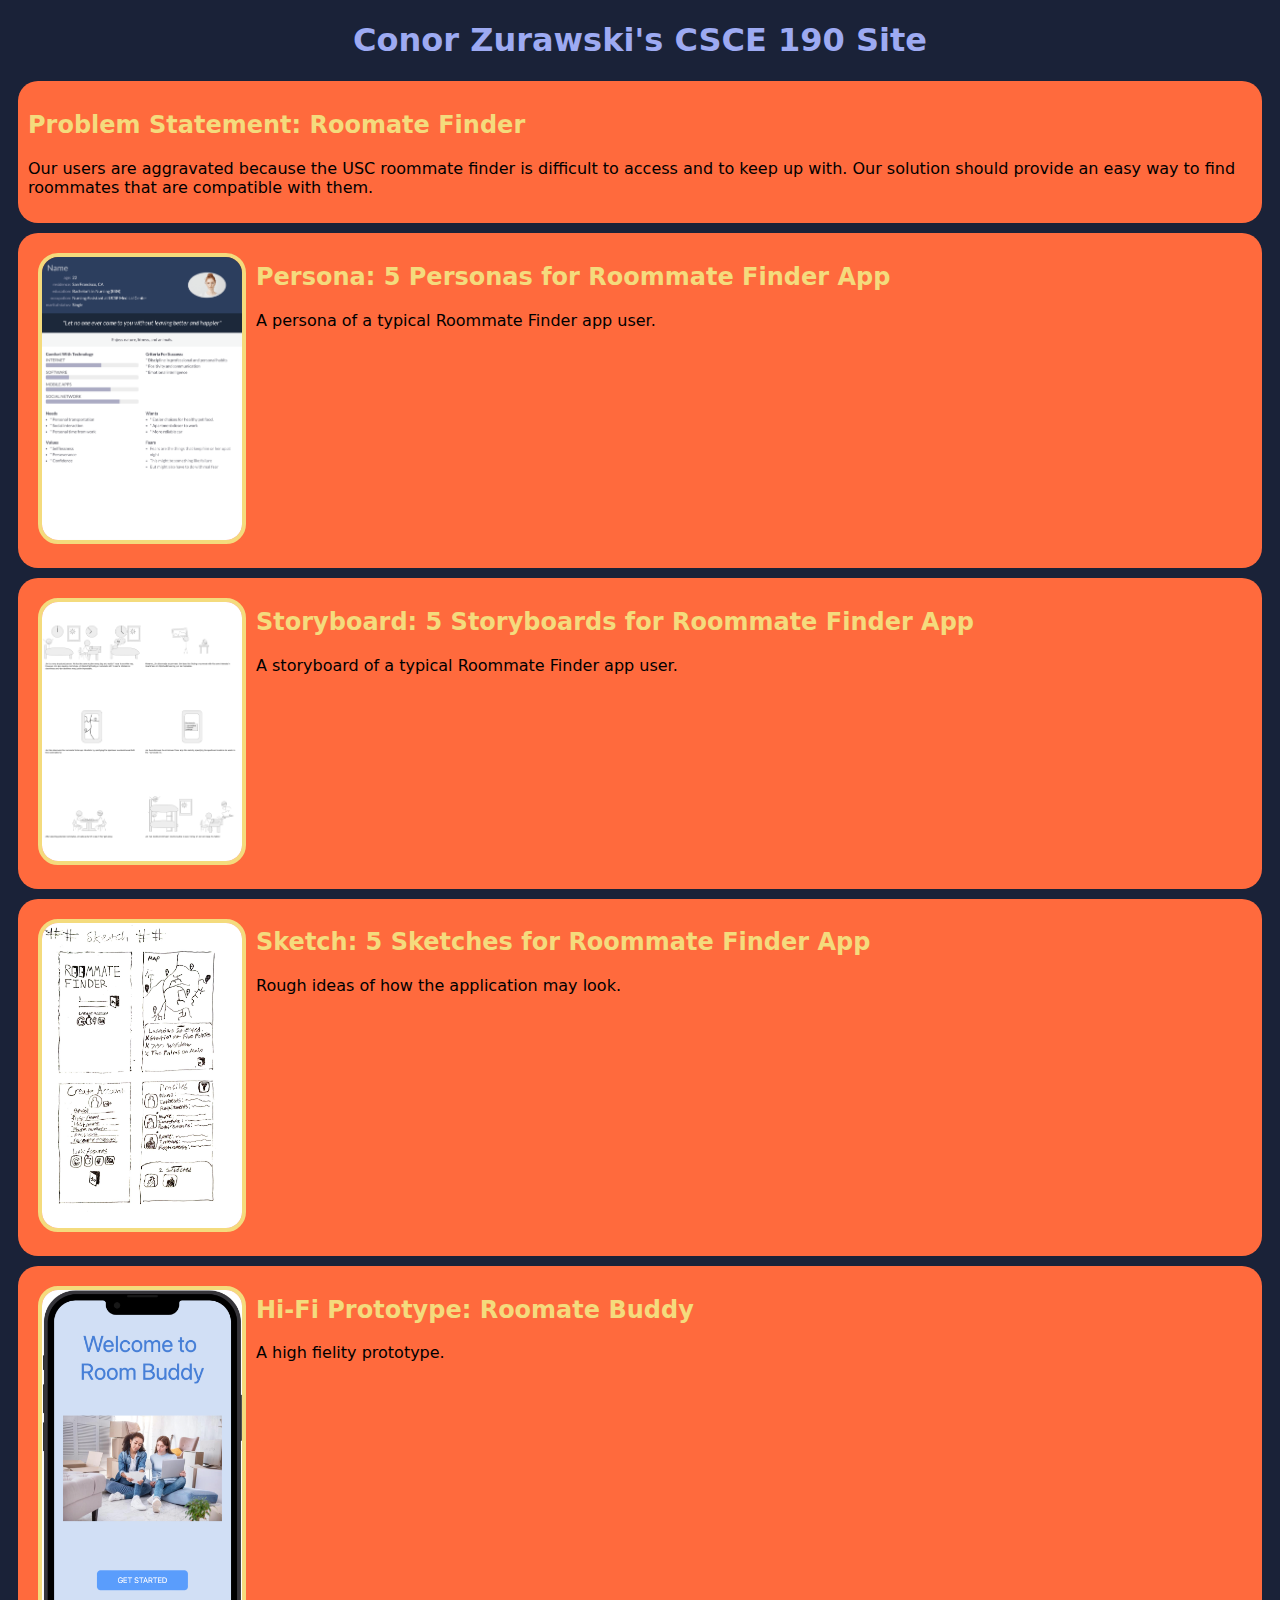
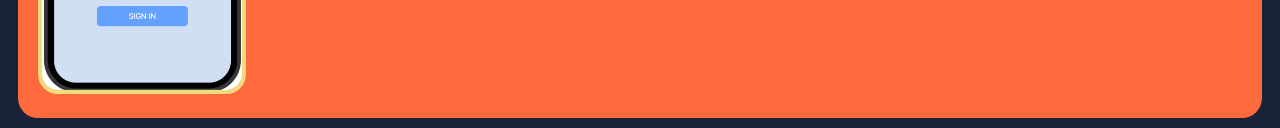
<file: index.html>
<!DOCTYPE html>
<html>
    <head>
        <link rel="stylesheet" href="styles.css">
        <title>CSCE 190: Conor Zurawski</title>
    </head>
    <body>
        <h1>Conor Zurawski's CSCE 190 Site</h1>

        <!-- Problem Statement-->
        <section class="assignment">
            <a href="images/problem-statement.png"></a>
            <section class="ass-details">
                <a href="files/problem-statement.pdf"><h2>Problem Statement: Roomate Finder</h2></a>
                <p>
                    Our users are aggravated because the USC roommate finder is difficult to access and to keep up with. Our solution should provide an easy way to find roommates that are compatible with them.
                </p>
            </section>
        </section>

        <!-- Persona Assignment-->
        <section class="assignment">
            <a href="files/personas.pdf"><img src="images/persona.png"></a>
            <section class="ass-details">
                <a href="files/personas.pdf"><h2>Persona: 5 Personas for Roommate Finder App</h2></a>
                <p>
                    A persona of a typical Roommate Finder app user.
                </p>
            </section>
        </section>

        <!-- Storyboard Assignment-->
        <section class="assignment">
            <a href="files/storyboards.pdf"><img src="images/storyboard.png"></a>
            <section class="ass-details">
                <a href="files/storyboards.pdf"><h2>Storyboard: 5 Storyboards for Roommate Finder App</h2></a>
                <p>
                    A storyboard of a typical Roommate Finder app user.
                </p>
            </section>
        </section>
        <!-- Sketch Assignment-->
        <section class="assignment">
            <a href="files/sketches.pdf"><img src="images/sketch.png"></a>
            <section class="ass-details">
                <a href="files/sketches.pdf"><h2>Sketch: 5 Sketches for Roommate Finder App</h2></a>
                <p>
                    Rough ideas of how the application may look.
                </p>
            </section>
        </section>
        <!-- Hi-Fi Prototype Assignment-->
        <section class="assignment">
            <a href="files/hi-fi-prototype/preview.html"><img src="images/hi-fi-prototype.png"></a>
            <section class="ass-details">
                <a href="files/hi-fi-prototype/preview.html"><h2>Hi-Fi Prototype: Roomate Buddy</h2></a>
                <p>
                    A high fielity prototype.
                </p>
            </section>
        </section>
    </body>
</html>
</file>
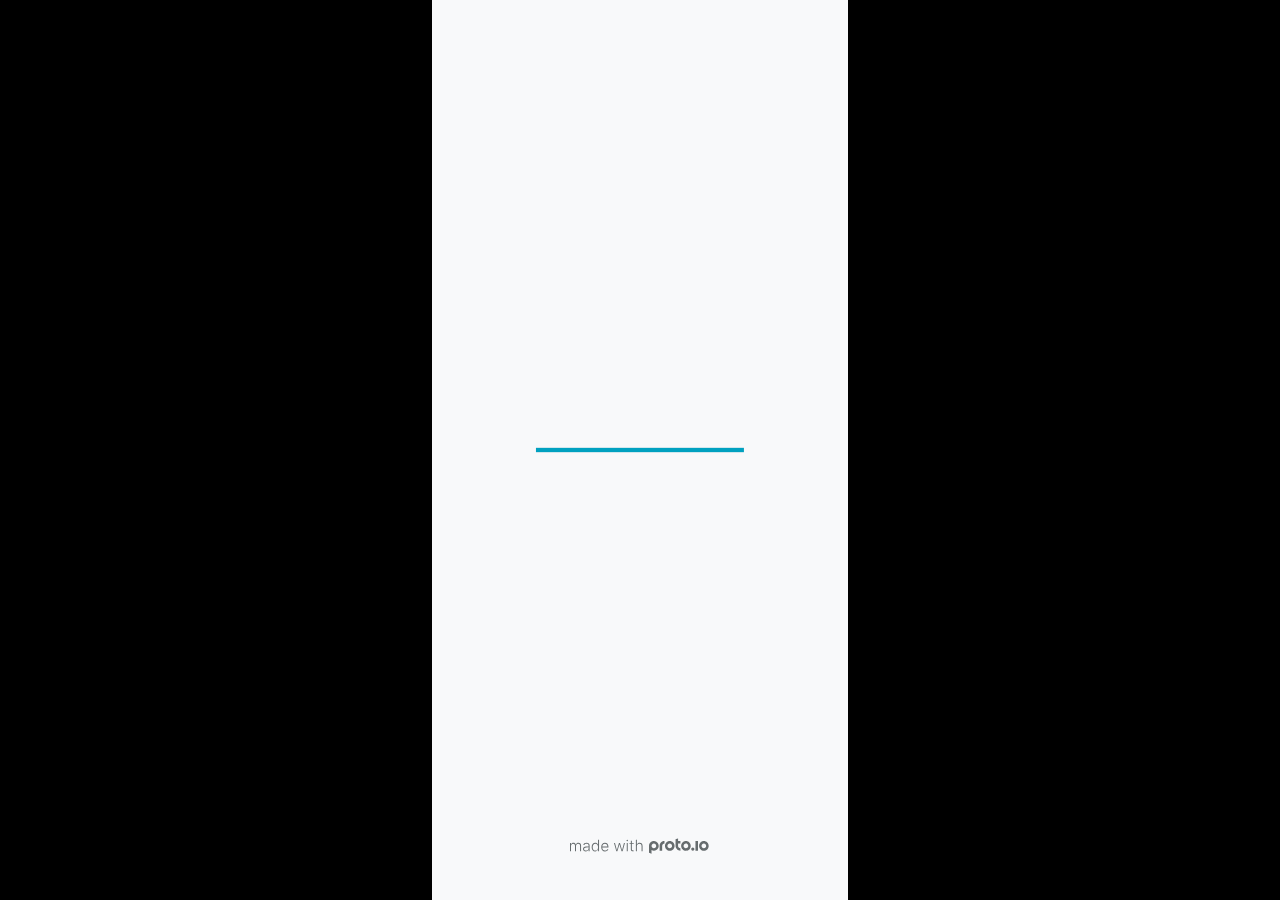
<file: files/hi-fi-prototype/index.html>
<!DOCTYPE HTML>
	<head>
		<meta charset="utf-8">

        
			<meta name="HandheldFriendly" content="True">
			<meta name="MobileOptimized" content="390"> 

			
			
			
			<meta name="viewport" content="minimum-scale=1, maximum-scale=1, initial-scale=1, user-scalable=no, shrink-to-fit=no" />

			
				<meta name="apple-mobile-web-app-capable" content="yes" />
				<meta name="apple-mobile-web-app-status-bar-style" content="black-translucent" />
			

			<meta name="format-detection" content="telephone=no">


			

            
            <link rel="icon" sizes="192x192" href="./src/assets/branding/android-icon-hires.png">
            <link rel="icon" sizes="128x128" href="./src/assets/branding/android-icon.png">

            
            <link href="./src/assets/branding/apple-touch-icon-retina180.png" sizes="180x180" rel="apple-touch-icon">

            
            <link href="./src/assets/branding/apple-touch-icon-retina.png" sizes="114x114" rel="apple-touch-icon">

            
            <link href="./src/assets/branding/apple-touch-icon.png" sizes="57x57" rel="apple-touch-icon">

            
            <link href="./src/assets/branding/startup.png" media="(device-width: 320px)" rel="apple-touch-startup-image">

            
            <link href="./src/assets/branding/startup-retina.png" media="(device-width: 320px) and (device-height: 480px) and (-webkit-device-pixel-ratio: 2)" rel="apple-touch-startup-image">

            
            <link href="./src/assets/branding/startup-568.png" media="(device-width: 320px) and (device-height: 568px) and (-webkit-device-pixel-ratio: 2)" rel="apple-touch-startup-image">

            
            <link href="./src/assets/branding/startup-retina-6.png" media="(device-width: 375px) and (device-height: 667px) and (orientation: portrait) and (-webkit-device-pixel-ratio: 2)" rel="apple-touch-startup-image">

            
            <link href="./src/assets/branding/startup-retina-6plus.png" media="(device-width: 414px) and (device-height: 736px) and (orientation: portrait) and (-webkit-device-pixel-ratio: 3)" rel="apple-touch-startup-image">

            
            <link href="./src/assets/branding/startup-retina-6plus-landscape.png" media="(device-width: 414px) and (device-height: 736px) and (orientation: landscape) and (-webkit-device-pixel-ratio: 3)" rel="apple-touch-startup-image">

            
            <link href="./src/assets/branding/startup-ipad.png" media="(device-width: 768px) and (orientation: portrait)" rel="apple-touch-startup-image">

            
            <link href="./src/assets/branding/startup-ipad-landscape.png" media="(device-width: 768px) and (orientation: landscape)" rel="apple-touch-startup-image">

            
            <link href="./src/assets/branding/startup-ipad-retina.png" media="(device-width: 768px) and (orientation: portrait) and (-webkit-device-pixel-ratio: 2)" rel="apple-touch-startup-image">

            
            <link href="./src/assets/branding/startup-ipad-landscape-retina.png" media="(device-width: 768px) and (orientation: landscape) and (-webkit-device-pixel-ratio: 2)" rel="apple-touch-startup-image">

            
            <link href="./src/assets/branding/startup-ipad-pro.png" media="(device-width: 1024px) and (orientation: portrait) and (-webkit-device-pixel-ratio: 2)" rel="apple-touch-startup-image">

            
            <link href="./src/assets/branding/startup-ipad-pro-landscape.png" media="(device-width: 1024px) and (orientation: landscape) and (-webkit-device-pixel-ratio: 2)" rel="apple-touch-startup-image">

			<meta http-equiv="cleartype" content="on"> 


			

		<title>Room Buddy - Proto.io player</title>

		
				<link type="text/css" rel="stylesheet" href="./src/stylesheets/preview-letterbox-min.css">
				<script type="text/javascript" src="./src/scripts/preview-letterbox-min.js"></script>
			

		<script type="text/javascript">
			var prx = window.prx || {};
			prx.letterboxmode = true;
			prx.orientation = 'portrait';
			prx.orientations = {};
			prx.orientations.portrait = 1;
			prx.orientations.landscape = 1;
			prx.project = {};
			prx.project.id = '52204dc6-3dee-4345-905d-ca985af0ea5b';
			prx.project.title = 'Room Buddy';
			prx.project.version = 0;
			prx.project.livepreview = 0;
			prx.project.account = "jasonspratt";
			prx.activePage = {};
			
				prx.user = false;
			
			prx.flashactions = 1;

			prx.device_library = 'ios9';
			prx.device = {
					name: prx.device
					,caption: "iPhone 13"
					,defaultOrientation: 'portrait'
					,portrait_applies: 1 //new
					,portrait: [390,844]
					,landscape_applies: 1 //new
					,landscape: [844,390]
					,allow_orientation_change: 1 && 1 //new

			}

			prx.url.crossmsg = 'https://jasonspratt.proto.io';
			prx.ver = '6.8.11.0';
			prx.exitFullScreenUrl = 'https://jasonspratt.proto.io/player/index.cfm?id=52204dc6-3dee-4345-905d-ca985af0ea5b';
			prx.openURL = '';
			prx.downloadURL = '';

			
		</script>

		

	</head>

	<body>

		
				<iframe id="pio-playerframe" src="./src/index.html" scrolling="NO" style="width: 390px; height: 844px;" webkitAllowFullScreen mozallowfullscreen allowFullScreen allowvr allow="autoplay"></iframe>
				
						<script type="text/javascript">
							// remove parameter from address bar immediately if no changes
							let url = new URL(window.location.href);
							url.searchParams.delete('hc');
							url.searchParams.delete('ap');
							window.history.replaceState({}, document.title, url.toString());
						</script>
					
	</body>

</html>
</file>
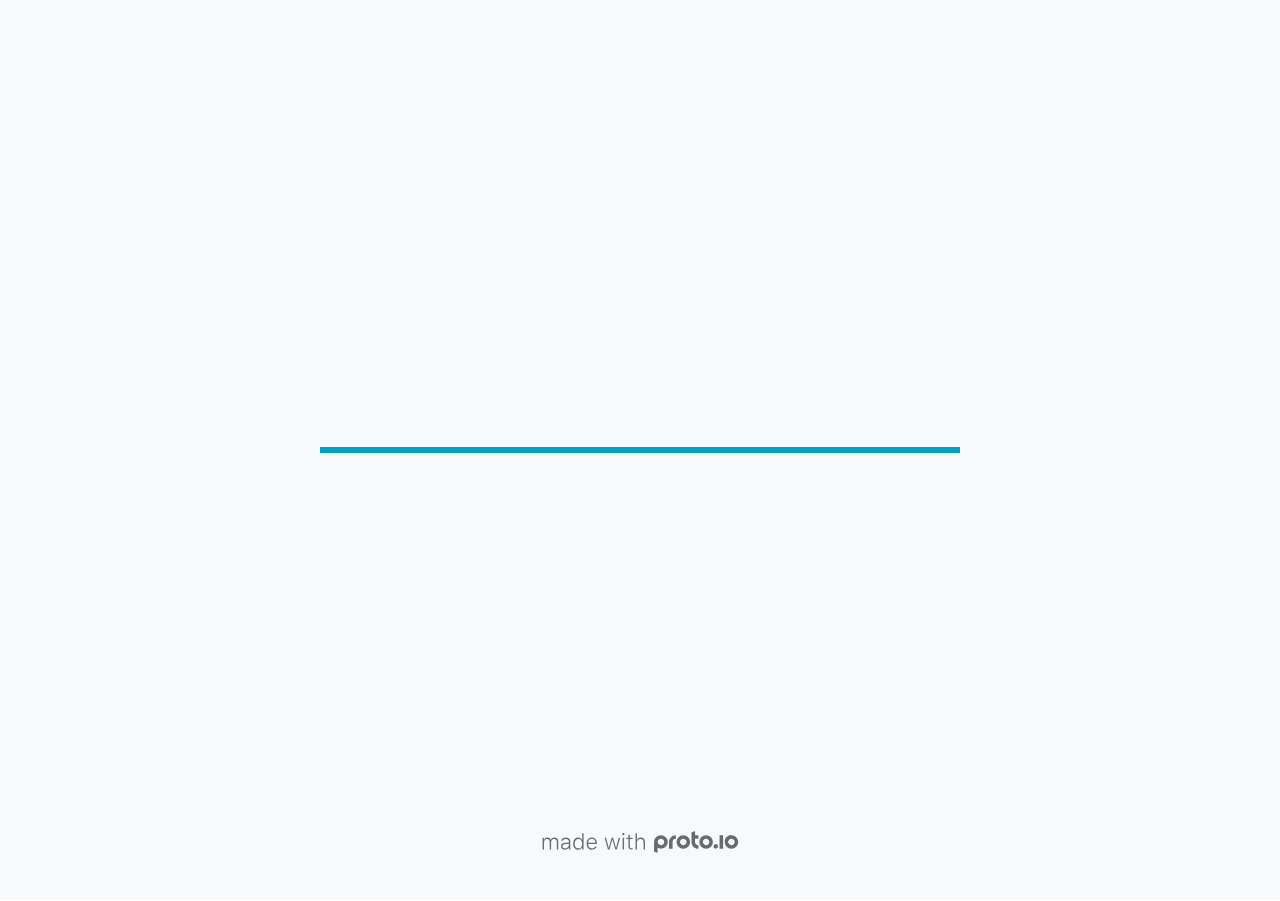
<file: files/hi-fi-prototype/src/index.html>
<!DOCTYPE HTML>
	<head>

		<meta charset="utf-8">

		<title>Room Buddy - Proto.io</title>

		
			<meta name="HandheldFriendly" content="True">
			<meta name="MobileOptimized" content="390"> 

			
			
			
			<meta name="viewport" content="minimum-scale=1.00, maximum-scale=1.00, initial-scale=1.00, user-scalable=no, shrink-to-fit=no" />

			
				<meta name="apple-mobile-web-app-capable" content="yes" />
				<meta name="apple-mobile-web-app-status-bar-style" content="black-translucent" />
			

			<meta name="format-detection" content="telephone=no">


			

            
            <link rel="icon" sizes="192x192" href="./src/assets/branding/android-icon-hires.png">
            <link rel="icon" sizes="128x128" href="./src/assets/branding/android-icon.png">

            
            <link href="./src/assets/branding/apple-touch-icon-retina180.png" sizes="180x180" rel="apple-touch-icon">

            
            <link href="./src/assets/branding/apple-touch-icon-retina.png" sizes="114x114" rel="apple-touch-icon">

            
            <link href="./src/assets/branding/apple-touch-icon.png" sizes="57x57" rel="apple-touch-icon">

            
            <link href="./src/assets/branding/startup.png" media="(device-width: 320px)" rel="apple-touch-startup-image">

            
            <link href="./src/assets/branding/startup-retina.png" media="(device-width: 320px) and (device-height: 480px) and (-webkit-device-pixel-ratio: 2)" rel="apple-touch-startup-image">

            
            <link href="./src/assets/branding/startup-568.png" media="(device-width: 320px) and (device-height: 568px) and (-webkit-device-pixel-ratio: 2)" rel="apple-touch-startup-image">

            
            <link href="./src/assets/branding/startup-retina-6.png" media="(device-width: 375px) and (device-height: 667px) and (orientation: portrait) and (-webkit-device-pixel-ratio: 2)" rel="apple-touch-startup-image">

            
            <link href="./src/assets/branding/startup-retina-6plus.png" media="(device-width: 414px) and (device-height: 736px) and (orientation: portrait) and (-webkit-device-pixel-ratio: 3)" rel="apple-touch-startup-image">

            
            <link href="./src/assets/branding/startup-retina-6plus-landscape.png" media="(device-width: 414px) and (device-height: 736px) and (orientation: landscape) and (-webkit-device-pixel-ratio: 3)" rel="apple-touch-startup-image">

            
            <link href="./src/assets/branding/startup-ipad.png" media="(device-width: 768px) and (orientation: portrait)" rel="apple-touch-startup-image">

            
            <link href="./src/assets/branding/startup-ipad-landscape.png" media="(device-width: 768px) and (orientation: landscape)" rel="apple-touch-startup-image">

            
            <link href="./src/assets/branding/startup-ipad-retina.png" media="(device-width: 768px) and (orientation: portrait) and (-webkit-device-pixel-ratio: 2)" rel="apple-touch-startup-image">

            
            <link href="./src/assets/branding/startup-ipad-landscape-retina.png" media="(device-width: 768px) and (orientation: landscape) and (-webkit-device-pixel-ratio: 2)" rel="apple-touch-startup-image">

            
            <link href="./src/assets/branding/startup-ipad-pro.png" media="(device-width: 1024px) and (orientation: portrait) and (-webkit-device-pixel-ratio: 2)" rel="apple-touch-startup-image">

            
            <link href="./src/assets/branding/startup-ipad-pro-landscape.png" media="(device-width: 1024px) and (orientation: landscape) and (-webkit-device-pixel-ratio: 2)" rel="apple-touch-startup-image">

			<meta http-equiv="cleartype" content="on"> 


			 
		    <script type="text/javascript" src="./scripts/plugins/jquery/jquery.js"></script>

			
				<link rel="stylesheet" href="./stylesheets/player-export.css" />
				<script type="text/javascript" src="./scripts/player-export.js"></script>
			

			
			<script type="text/javascript" src="./libraries/common/components.js"></script> 
			<link type="text/css" rel="Stylesheet" href="./libraries/common/components.1.00.css" /> 

			
					<script type="text/javascript" src="./libraries/ios9/components.js"></script> 
					<link type="text/css" rel="Stylesheet" href="./libraries/ios9/components.1.00.css" /> 
				
				<script type="text/javascript" src="./data/data.js"></script> 
			

		<style>
			body { width: 390px; height: 844px; }
			.landscape, .landscape .prx-page { min-height: 390px; }
			.portrait, .portrait .prx-page { min-height: 844px; }
		</style>

		<script type="text/javascript">

			prx.ver = '6.8.11.0';
			prx.url.account = 'https://jasonspratt.proto.io';
			prx.url.staticassets = 'https://gal.proto.io';
			prx.url.devices = 'https://dteyv52hbg2at.cloudfront.net/devices';
			prx.url.static = 'https://dteyv52hbg2at.cloudfront.net';
			prx.url.siteurl = 'proto.io';
			prx.url.crossmsg = 'https://jasonspratt.proto.io';

			prx.nodejsassetsserver = {};
			prx.nodejsassetsserver.host = ".proto.io";
			prx.nodejsassetsserver.subdomainprefix = "https://a3";
			prx.nodejsassetsserver.maxsubdomains = "20";

			prx.device_library = 'ios9';
			prx.devices[prx.device] = {
				name: prx.device
				,defaultOrientation: 'portrait'
				,portrait_applies: 1 //new
				,portrait: [390,844]
				,landscape_applies: 1 //new
				,landscape: [844,390]
				,allow_orientation_change: 1 //new
				,statusbar_skin: 'default' // new
				,statusbarheightportrait: 0
				,statusbarheightlandscape: 0
				,navigationbar_skin: 'default' //new
				,navigationbarheightportrait: 0
				,navigationbarheightlandscape: 0
				,normalportrait: [390,844]
				,normallandscape: [844,390]
				,device_s3bucket: 'd745dfc1-3990-4cd7-b321-932497072f14'
				,dpr: '1.00'
				,deviceType: "iphone13"
                ,showiPhoneXNotch: false
                ,hasCustomSkinNotch: false
				,appleWatchRoundedCorners: false
				,scrollType: "default"
				,initialscale: 1.00
				,targetdensitydpi: "device-dpi"
			}
			// save a copy of the device in the player state
			prx.currentPlayerStatus.projectDevice = prx.toolbox.clone(prx.devices[prx.device]);
			prx.currentPlayerStatus.targetDevice = {"ISANDROIDTABLET":0,"ISIPOD":0,"ISCHROME":0,"ISIOS":1,"ISMSIE":0,"ISMOZILLA":0,"isAndroid-Pad":0,"ISOPERA":0,"ISWEBKIT":0,"SOSVERSION":{"CBUILDVER":"","CMAJORVER":"","CMINORVER":"","CTEXT":"","IMINORVER":0,"IMAJORVER":0,"IBUILDVER":0},"ISIPAD":0,"ISMOBILE":1,"ISSAFARI":0,"ISIPHONE":1,"ISWINDOWS":0,"ISWINDOWSTOUCH":0,"ISDEVICE":1,"ISANDROID":0,"ISCUSTOM":0};
			prx.releaseChannel = 'stable';

			prx.projectsettings.id = '52204dc6-3dee-4345-905d-ca985af0ea5b';
			prx.projectsettings.s3b = 'jasonspratt-1384731-a5f329f4-e654-e1ce-6ab6ac3f0992b7a6';
			prx.projectsettings.account = 'jasonspratt';
			prx.projectsettings.statusbar = '0'; 
			prx.projectsettings.statusbarapplies = '0';
			prx.projectsettings.navigationbar = '0';
			prx.projectsettings.navigationbarapplies = '0';
			prx.projectsettings.initialpageid = -1;
			
			
			prx.projectsettings.flashactions = 1;
			prx.projectsettings.gatrackingcode = '';

			prx.export2html = '1' == true;
			prx.mobPlayer = 0;

			prx.user.country = 'US';

			prx.s3Links = []; 
			var sLinkedAssets = [];
			

			prx.csrf_token = 'B624C1DD570F5DDD48DEC98D5498DDEEF72CA895F5A8CC38096A7079A56A445B';

            

            
                            prx.assetsAccessToken = "eyJ0eXAiOiJKV1QiLCJhbGciOiJIUzI1NiJ9.eyJkIjp7InVpZCI6Ii0xIiwicHJvamVjdF9pZCI6IjUyMjA0ZGM2LTNkZWUtNDM0NS05MDVkLWNhOTg1YWYwZWE1YiJ9LCJ2IjowLCJleHAiOjE2Njg4MTQyNjUsImlhdCI6MTY2ODYzNDI2NX0.5tUMXmRPhhVcgTDTk46DA-Ar_-aG8StOatgfkVjWCR4";

			prx.iniPlayer.iniPreLoad();

		</script>
	</head>

	

			<body class="player device-cursor-touch mobile-device-true " " id="mbd" >

				
				<div id="window-wrapper">
					<div id="dragarea"></div>
					<div id="statusbar"></div>
					<div id="underlay" style=""></div>

					<div class="prx-page" data-role="page" id="p-1" data-id="1"></div>
					
								<div class="prx-page" data-role="page" id="p-2" data-id="2"></div>
							
								<div class="prx-page" data-role="page" id="p-3" data-id="3"></div>
							
								<div class="prx-page" data-role="page" id="p-4" data-id="4"></div>
							
								<div class="prx-page" data-role="page" id="p-5" data-id="5"></div>
							
								<div class="prx-page" data-role="page" id="p-6" data-id="6"></div>
							
								<div class="prx-page" data-role="page" id="p-7" data-id="7"></div>
							
					<div id="navigationbar"></div>
					<div id="overlay"></div>
					<div id="trash"></div>
					<div id="quick-audios"></div>
				</div>

				 
			<div id="loader-wrapper">
				
				<div class="progress">
					<div class="progress-bar"></div>
				</div>
				<div id="poweredby"></div>
			</div>
			


			</body>
		

</html>
</file>
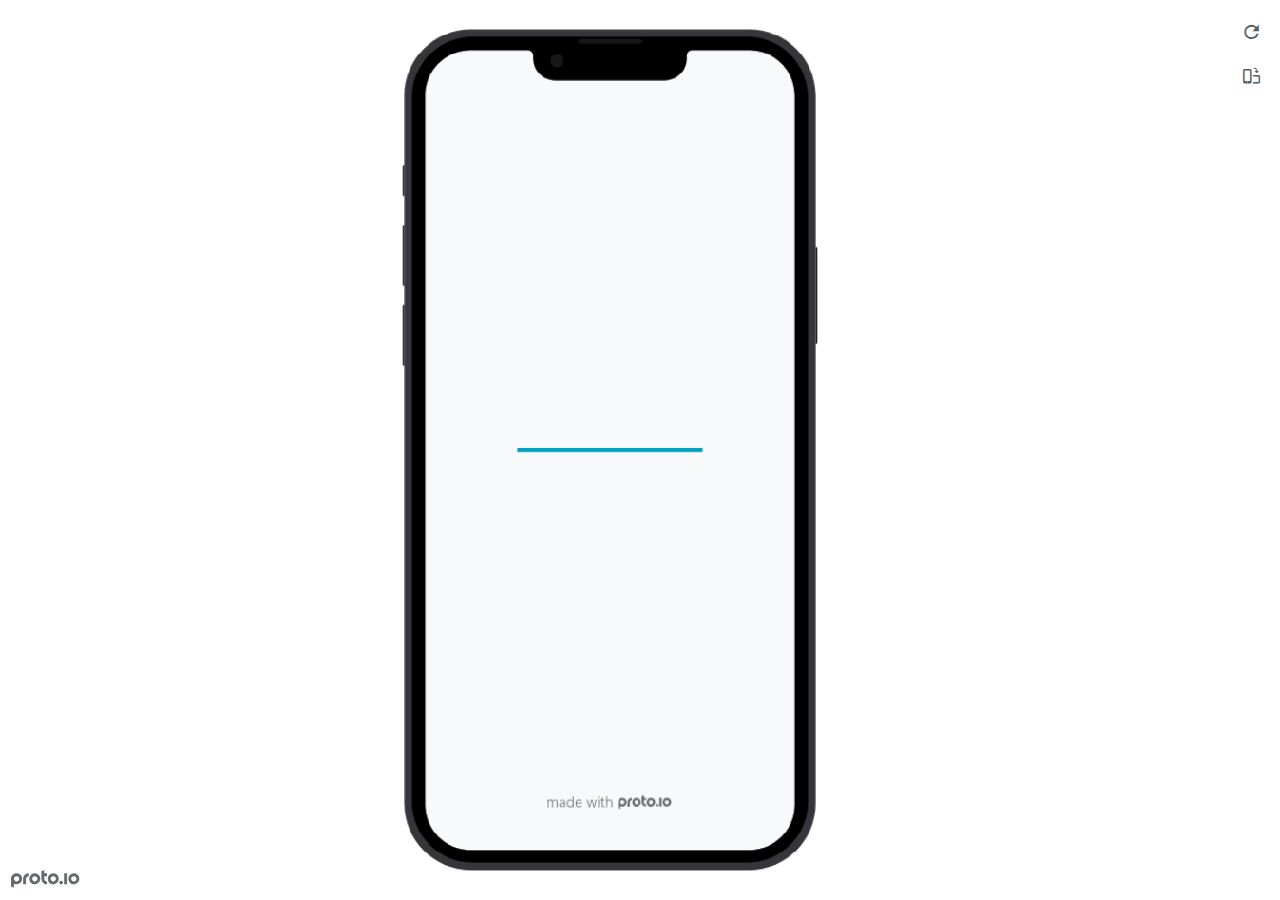
<file: files/hi-fi-prototype/preview.html>
<!DOCTYPE HTML>
    <head>
    <meta charset="utf-8">

    <title>Room Buddy - Proto.io player</title>

    
				<link type="text/css" rel="stylesheet" href="./src/stylesheets/preview-export-min.css">
				<script type="text/javascript" src="./src/scripts/preview-export-min.js"></script>
			

    <script type="text/javascript">
        var prx = window.prx || {};
        prx.orientation = 'portrait';
        prx.orientations = {};
        prx.orientations.portrait = 1;
        prx.orientations.landscape = 1;
        prx.project = {};
        prx.project.id = '52204dc6-3dee-4345-905d-ca985af0ea5b';
        prx.project.title = 'Room Buddy';
        prx.project.version = 0;
        prx.project.livepreview = 0;
        prx.project.account = "jasonspratt";
        prx.activePage = {};
        prx.usercountry = "us";
        
            prx.user = false;
        
        prx.skin = 'apple-phone-iphone13_13pro-1';
        prx.ver = '6.8.11.0';
        //prx.flashactions = 1;
		prx.flashactions = 1; //we are not using the DB value anymore

        prx.nodejsassetsserver = {};
        prx.nodejsassetsserver.host = ".proto.io";
        prx.nodejsassetsserver.subdomainprefix = "https://a3";
        prx.nodejsassetsserver.maxsubdomains = "20";
        prx.account = "jasonspratt";
        prx.browserShowScreenshots = 'true';
        prx.url.crossmsg = 'https://jasonspratt.proto.io';
        prx.playerUrl = 'https://jasonspratt.proto.io/player/';
        prx.fullScreenUrl = 'https://jasonspratt.proto.io/player/fullscreen/index.cfm?id=52204dc6-3dee-4345-905d-ca985af0ea5b';
        prx.spaces = false;
        prx.csrf_token = '518957C880F35D6E99E837D37565CDFBADA89FAE799BF9E2121810782E7D47EB';

        prx.bShowPlayerBetaPrompt = false;

        

    </script>

    

</head>


<body style="background-color:#FFFFFF">

    

    <div class="page-sidebar">
        
        <div class="sidebar-action-buttons">

            
                <span class="header-action-button player-icon-reload embed-icon-reload" id="refresh-preview">
                    <span class="tooltip">Refresh preview</span>
                </span>
                
                    <span  class="header-action-button player-icon-rotate embed-icon-rotate" id="change-orientation">
                        <span class="tooltip">Change orientation</span>
                    </span>
                

            <div class="header-action-button player-icon-enter-fullscreen-mode-icon" id="go-fullscreen">
                <span class="tooltip">Go full screen</span>
            </div>
        </div>

    </div>

    <div id="maincontent" class="portrait">

        <div id="shortcut-pressed-outer">
            <div id="shortcut-pressed"></div>
        </div>
        

			<div class="frame_generic">
				
				<div class="body_generic skin_apple-phone-iphone13_13pro-1 skin-wrapper skin-os-apple skin-device-phone skin-model-iphone13_13pro skin-size-1 skin-color-black skin-orientation-portrait skin-dimensions-390-844">

					<div class="buttons top"></div>
					<div class="detail-top"></div>
					<div class="web-search"></div>
					<div class="buttons left"></div>

					<div class="body_generic_inner">
						
						<iframe id="pio-playerframe" src="./src/index.html" scrolling="NO" style="width: 390px; height: 844px;" webkitAllowFullScreen mozallowfullscreen allowFullScreen allowvr allow="autoplay"></iframe>
						
                                <script type="text/javascript">
                                    // remove parameter from address bar immediately if no changes
                                    let url = new URL(window.location.href);
                                    url.searchParams.delete('hc');
									url.searchParams.delete('ap');
                                    window.history.replaceState({}, document.title, url.toString());
                                </script>
                            
					</div>

					<div class="buttons right"></div>
					<div class="detail-bottom"></div>
				</div>
				
			</div>
		
    </div>

    

    
            <div id="branding"></div>
        
</body>


<script type="text/javascript">
    
</script>
</html>
</file>
<file: styles.css>
body {
    background: #1a2238;;
    font-family:system-ui, -apple-system, BlinkMacSystemFont, 'Segoe UI', Roboto, Oxygen, Ubuntu, Cantarell, 'Open Sans', 'Helvetica Neue', sans-serif;
}

.assignment {
    display:flex;
    padding: 10px;
    margin: 10px;
    background:#ff6a3d;
    border-radius: 20px;
}

.assignment img {
    width: 200px;
    margin: 10px;
    border: 4px solid #f4db7d;
    border-radius: 20px;
}

.assignment img:hover {
    border:4px solid #ffc800;
}

h1 {
    color:#9daaf2;
    text-align:center;
}

a {
    text-decoration:none;
    color:#f4db7d;
}

a:hover {
    color:#ffc800;
}
</file>
<file: files/hi-fi-prototype/src/stylesheets/preview-letterbox-min.css>
.toaster{position:absolute;right:25px;width:230px;padding:15px;z-index:200;border-radius:2px;background:#00a1c0;transition:top 100ms ease-in, right 150ms ease-in-out}.toaster .icon{display:none;float:left}.toaster .icon.offline{width:22px;height:22px;background-image:url("/images/editor/inextgen-sprite.png?v=6.8.11.0");background-position:-1500px -200px;display:block;background-position:-1500px -200px !important;display:inline-block !important}@media all and (-webkit-min-device-pixel-ratio: 1.5), all and (-o-min-device-pixel-ratio: 3 / 2), all and (min--moz-device-pixel-ratio: 1.5), all and (min-device-pixel-ratio: 1.5){.toaster .icon.offline{background-image:url("/images/editor/inextgen-sprite@2x.png?v=6.8.11.0");background-size:auto 1000px}}.toaster .icon.generic-error,.toaster .icon.timeout-error{width:22px;height:22px;background-image:url("/images/editor/inextgen-sprite.png?v=6.8.11.0");background-position:-1475px -200px;display:block;background-position:-1475px -200px !important;display:inline-block !important}@media all and (-webkit-min-device-pixel-ratio: 1.5), all and (-o-min-device-pixel-ratio: 3 / 2), all and (min--moz-device-pixel-ratio: 1.5), all and (min-device-pixel-ratio: 1.5){.toaster .icon.generic-error,.toaster .icon.timeout-error{background-image:url("/images/editor/inextgen-sprite@2x.png?v=6.8.11.0");background-size:auto 1000px}}.toaster .title-message-container{float:left;width:auto}.toaster .title{color:#fff;margin-bottom:5px;font-size:14px;font-family:-apple-system,BlinkMacSystemFont,"Helvetica Neue","Open Sans",open-sans,sans-serif;font-weight:500;line-height:16px}.toaster .message{font-family:-apple-system,BlinkMacSystemFont,"Helvetica Neue","Open Sans",open-sans,sans-serif;font-weight:400;font-size:12px;line-height:16px;color:#fff}.toaster .message a{color:#00A1C0;text-decoration:none;text-decoration-line:none;text-decoration-style:initial;text-decoration-color:initial;outline:none;outline-color:initial;outline-style:none;outline-width:initial}.toaster .message a:hover{text-decoration:underline}.toaster.no-title .title{display:none}.toaster.no-close .close{display:none}.toaster.include-icon .icon{display:inline-block;width:20px}.toaster.include-icon .title-message-container{float:right;width:257px}.toaster.error{background:#E34F5F}.toaster.warning{background:#FBFAE8}.toaster.warning .close,.toaster.warning .title,.toaster.warning .message{color:#545E65}.toaster.warning .close{background-position:-1900px -400px}.toaster.saving-error{background:#fff;max-width:280px;padding:10px;border-radius:4px;box-shadow:0 0 10px 0 rgba(0,0,0,0.15)}.toaster.saving-error.shake{animation:shake 0.5s;transform:translate3d(0, 0, 0);animation-iteration-count:infinite}.toaster.saving-error .toaster-content-wrapper{display:grid;grid-template-columns:24px auto}.toaster.saving-error .title{color:#363c3e;font-size:12px;line-height:12px}.toaster.saving-error .message{color:#85919a;font-size:12px;line-height:12px}.toaster.notification .message a{color:#fff;text-decoration:underline}.toaster.notification .message a:hover{text-decoration:none}.toaster .close{display:block;position:absolute;top:5px;right:5px;width:15px;height:15px;background-image:url("/images/editor/inextgen-sprite.png?v=6.8.11.0");background-position:-75px -550px;cursor:pointer}@keyframes shake{10%,90%{transform:translate3d(-1px, 0, 0)}20%,80%{transform:translate3d(2px, 0, 0)}30%,50%,70%{transform:translate3d(-4px, 0, 0)}40%,60%{transform:translate3d(4px, 0, 0)}}html,body{background:#000;margin:0;padding:0;width:100%;height:100%;overflow:hidden}iframe{-webkit-transform-origin:0 0;transform-origin:0 0;border:0 none}#go-fullscreen{position:absolute;bottom:0px;right:16px;cursor:pointer;visibility:hidden;background:#fff;width:22px;height:20px;text-align:center;border-radius:4px 4px 0 0;box-shadow:0 -6px 12px 0 rgba(0,0,0,0.06);border:solid 1px #CACDCF;border-width:1px 1px 0px;padding:3px 0px 0px;font-size:12px;color:#545e65}@font-face{font-family:'protoio-player';src:url("../../fonts/protoio-player.eot?v=6.8.11.0")}@font-face{font-family:'protoio-player';src:url("[data-uri]") format("truetype");font-weight:normal;font-style:normal}[class^="player-icon-"],[class*=" player-icon-"]{font-family:'protoio-player' !important;speak:none;font-style:normal;font-weight:normal;font-variant:normal;text-transform:none;line-height:19px;font-size:2.3em;vertical-align:-40%;-webkit-font-smoothing:antialiased;-moz-osx-font-smoothing:grayscale}.player-icon-enter-fullscreen-mode-icon:before{content:"\e916"}.player-icon-exit-fullscreen-mode-icon:before{content:"\e917"}.player-icon-flag:before{content:"\e900"}.player-icon-rotate:before{content:"\e910"}.player-icon-send-to-mobile:before{content:"\e90e"}.player-icon-sign-out:before{content:"\e915"}.player-icon-people:before{content:"\e906"}.player-icon-arrow-down:before{content:"\e901"}.player-icon-arrow-up:before{content:"\e902"}.player-icon-click-effect:before{content:"\e903"}.player-icon-close-light:before{content:"\e913"}.player-icon-dark-skin:before{content:"\e911"}.player-icon-export-to:before{content:"\e905"}.player-icon-light-skin:before{content:"\e912"}.player-icon-link:before{content:"\22"}.player-icon-menu:before{content:"\e907"}.player-icon-mobile-device:before{content:"\e904"}.player-icon-no-skin:before{content:"\e914"}.player-icon-reload:before{content:"\e908"}.player-icon-scan-qr:before{content:"\e90f"}.player-icon-skin-change:before{content:"\e90a"}.player-icon-tap-highlight:before{content:"\e909"}.player-icon-world:before{content:"\57"}.player-icon-zoom-fullscreen:before{content:"\e90b"}.player-icon-zoom-in:before{content:"\e90c"}.player-icon-zoom-out:before{content:"\e90d"}
</file>
<file: files/hi-fi-prototype/src/stylesheets/player-export.css>
/*!
 * 
 *                                                                       
 *                              ::;;;;                                   
 *    ::,,,,::    ::,,  ,,,,::::::11ii::,,::,,,,::      ::::,,::,,,,::   
 *  ,,111111ii,,::1111::111111ii::111111::111111ii,,    ii11,,ii111111,, 
 *  11ii::;;11;;ii11::iiii::;;11;;11ii::ii11::::11ii    ii11;;11;;::ii11 
 *  11;;  ::11ii11;;::11ii  ::11ii11ii,,iiii..  iiii    ii11;;11::  ;;11 
 *  1111;;ii11;;11;;,,ii11::ii11;;ii11;;;;11;;;;11;;;;;;ii11::11ii;;11ii 
 *  11111111;;::11;;  ::ii1111;;  ::ii11::ii1111ii::11ii;;11,,;;1111ii:: 
 *  11;;,,::  ,,::,,      ::,,        ::::  ::::    ,,,,::::    ::,,     
 *  ;;;;                                                                 
 *                                                                       
 *  Build: 11/8/2022, 10:20:15 AM
 */

/*!
 * Waves v0.5.5
 * http://fian.my.id/Waves
 *
 * Copyright 2014 Alfiana E. Sibuea and other contributors
 * Released under the MIT license
 * https://github.com/fians/Waves/blob/master/LICENSE
 */.mask-inner{position:relative;background-size:100% 100%;background-repeat:no-repeat}.mask-inner .mask-inner{transform:none!important}.mask-border .mborder,.mask-filter{height:100%;width:100%}.mask-border .mborder{border:1px solid hsla(0,0%,100%,.8);position:absolute;pointer-events:none}.mask-border .area-border{border:1px solid #00a1c0;left:0;top:0;position:absolute;transform-origin:0 0;box-sizing:border-box}.mask-border .mask-radius{width:100%;height:100%;overflow:hidden;position:absolute}.mask-border .mask-radius .mask-radius-border{position:relative;width:100%;height:100%;border:1px solid hsla(0,0%,100%,.8)}.mask-border.hide-handles .prx-resizable-handle{opacity:0;pointer-events:none!important}.mask-border.hide-handles .area-border{border:1px dashed #b4bcbf}.mask-wrapper{overflow:hidden;height:100%;pointer-events:none}.mask-wrapper.borderPos-inside{box-sizing:border-box}.mask-wrapper.borderPos-outside{width:100%;height:100%}.mask-wrapper.borderPos-outside .mask-inner{box-sizing:content-box}.mask-edit-mode-handles{pointer-events:none}.mask-edit-mode-handles.hide-handles .prx-resizable-handle,.mask-edit-mode-handles.hide-handles .prx-rotate-handle{opacity:0;pointer-events:none!important}.mask-edit-mode-handles.hide-handles .xborder{border-color:#b4bcbf!important}abbr,address,article,aside,audio,b,blockquote,body,caption,cite,code,dd,del,dfn,div,dl,dt,em,fieldset,figure,footer,form,h1,h2,h3,h4,h5,h6,header,hgroup,html,i,iframe,img,ins,kbd,label,legend,li,mark,menu,nav,object,ol,p,pre,q,samp,section,small,span,strong,sub,sup,table,tbody,td,tfoot,th,thead,time,tr,ul,var,video{margin:0;padding:0;border:0;outline:0;font-size:100%;background:transparent}article,aside,details,figcaption,figure,footer,header,hgroup,nav,section{display:block}audio,canvas,video{display:inline-block;*display:inline;*zoom:1}[hidden],audio:not([controls]){display:none}html{font-size:100%;-webkit-text-size-adjust:100%;-ms-text-size-adjust:100%}body{margin:0;font-size:13px}body,button,input,select,textarea{font-family:sans-serif;color:#222}a{color:#00e}a:visited{color:#551a8b}a:hover{color:#06e}a:focus{outline:thin dotted}a:active,a:hover{outline:0}abbr[title]{border-bottom:1px dotted}b,strong{font-weight:700}blockquote{margin:1em 40px}dfn{font-style:italic}hr{display:block;height:1px;border:0;border-top:1px solid #ccc;margin:1em 0;padding:0}ins{background:#ff9;text-decoration:none}ins,mark{color:#000}mark{background:#ff0;font-style:italic;font-weight:700}code,kbd,pre,samp{font-family:monospace,serif;_font-family:courier new,monospace;font-size:1em}pre{white-space:pre;white-space:pre-wrap;word-wrap:break-word}q{quotes:none}q:after,q:before{content:"";content:none}small{font-size:85%}sub,sup{font-size:75%;line-height:0;position:relative;vertical-align:baseline}sup{top:-.5em}sub{bottom:-.25em}ol,ul{margin:1em 0;padding:0 0 0 40px}dd{margin:0 0 0 40px}nav ol,nav ul{list-style:none;list-style-image:none;margin:0;padding:0}img{border:0;-ms-interpolation-mode:bicubic}svg:not(:root){overflow:hidden}figure,form{margin:0}fieldset{margin:0}fieldset,legend{border:0;padding:0}legend{*margin-left:-7px}button,input,select,textarea{font-size:100%;margin:0;vertical-align:baseline;*vertical-align:middle}button,input{line-height:normal;*overflow:visible}table button,table input{*overflow:auto}[role=button],button,input[type=button],input[type=reset],input[type=submit]{-webkit-appearance:button}input[type=checkbox],input[type=radio]{box-sizing:border-box;padding:0}input[type=search]{-webkit-appearance:textfield;-moz-box-sizing:content-box;-webkit-box-sizing:content-box;box-sizing:content-box}input[type=search]::-webkit-search-decoration{-webkit-appearance:none}button::-moz-focus-inner{border:0;padding:0}textarea{overflow:auto;vertical-align:top;resize:vertical}input:invalid,textarea:invalid{background-color:#f0dddd}table{border-collapse:collapse;border-spacing:0}td{vertical-align:top}.nocallout{-webkit-touch-callout:none}textarea[contenteditable]{-webkit-appearance:none}.gifhidden{position:absolute;left:-100%}.ir{display:block;border:0;text-indent:-999em;overflow:hidden;background-color:transparent;background-repeat:no-repeat;text-align:left;direction:ltr}.ir br{display:none}.hidden{display:none!important;visibility:hidden}.visuallyhidden{border:0;clip:rect(0 0 0 0);height:1px;margin:-1px;overflow:hidden;padding:0;position:absolute;width:1px}.visuallyhidden.focusable:active,.visuallyhidden.focusable:focus{clip:auto;height:auto;margin:0;overflow:visible;position:static;width:auto}.invisible{visibility:hidden}.clearfix:after,.clearfix:before{content:"";display:table}.clearfix:after{clear:both}.clearfix{*zoom:1}@media print{*{background:transparent!important;color:#000!important;text-shadow:none!important;filter:none!important;-ms-filter:none!important}a,a:visited{text-decoration:underline}a[href]:after{content:" (" attr(href) ")"}abbr[title]:after{content:" (" attr(title) ")"}.ir a:after,a[href^="#"]:after,a[href^="javascript:"]:after{content:""}blockquote,pre{border:1px solid #999;page-break-inside:avoid}thead{display:table-header-group}img,tr{page-break-inside:avoid}img{max-width:100%!important}@page{margin:.5cm}h2,h3,p{orphans:3;widows:3}h2,h3{page-break-after:avoid}}#eval-iframe{display:none}body{-webkit-appearance:none;-webkit-box-flex:1;-webkit-touch-callout:none;-webkit-tap-highlight-color:rgba(0,0,0,0)}*{-webkit-user-select:none;-khtml-user-select:none;-moz-user-select:-moz-none;-o-user-select:none;user-select:none}input,textarea{-webkit-user-select:text;-khtml-user-select:text;-moz-user-select:text;-o-user-select:text;user-select:text}#dragarea{font-family:Helvetica,Arial,sans-serif;text-align:left}.text{height:95%;overflow:auto}.wrap{overflow:hidden}.pos,.spos{position:absolute}.action-highlight{position:absolute;top:0;left:0;height:100%;width:100%;background:rgba(255,255,0,.5);background:rgba(64,208,255,.3);opacity:0;pointer-events:none;-webkit-transition:opacity .2s ease-in;transition:opacity .2s ease-in;border:2px solid #40c8f4;padding:3px;box-sizing:border-box}.action-highlight-simple-visible,.action-highlight-visible{opacity:1}#appModeNote{background-color:#333;border-top:5px solid #000;bottom:0;color:#f0f0f0;display:none;font-family:helvetica;left:0;padding:10px 0;position:fixed;text-align:center;width:100%}#appModeNote em{display:block;font-size:20px;font-weight:700;line-height:26px}#appModeNote span{display:block;font-size:14px;line-height:20px}.hidden{display:none}.prx-page.loadedFrom{display:block}.prx-page.loadedTo{z-index:999999}.prx-page.loadedTo-1{z-index:10000000}.prx-page.loadedTo-2{z-index:10000001}.prx-page.loadedTo-3{z-index:10000002}.prx-page.loadedTo-4{z-index:10000003}.prx-page.loadedTo-5{z-index:10000004}.prx-page.loadedTo-6{z-index:10000005}.prx-page.loadedTo-7{z-index:10000006}.prx-page.loadedTo-8{z-index:10000007}.prx-page.loadedTo-9{z-index:10000008}.prx-page.loadedTo-10{z-index:10000009}.prx-page.loadedTo-11{z-index:10000010}.prx-page.loadedTo-12{z-index:10000011}.prx-page.loadedTo-13{z-index:10000012}.prx-page.loadedTo-14{z-index:10000013}.prx-page.loadedTo-15{z-index:10000014}.prx-page.loadedTo-16{z-index:10000015}.prx-page.loadedTo-17{z-index:10000016}.prx-page.loadedTo-18{z-index:10000017}.prx-page.loadedTo-19{z-index:10000018}.prx-page.loadedTo-20{z-index:10000019}.prx-page.loadedTo-21{z-index:10000020}.prx-page.loadedTo-22{z-index:10000021}.prx-page.loadedTo-23{z-index:10000022}.prx-page.loadedTo-24{z-index:10000023}.prx-page.loadedTo-25{z-index:10000024}.prx-page.loadedTo-26{z-index:10000025}.prx-page.loadedTo-27{z-index:10000026}.prx-page.loadedTo-28{z-index:10000027}.prx-page.loadedTo-29{z-index:10000028}.prx-page.loadedTo-30{z-index:10000029}#navigationbar,#statusbar{background:transparent 0 0;display:block;width:100%;border:0;top:0;position:fixed;z-index:1}#loader-wrapper{background:#f8f9fa;height:100%;left:0;position:fixed;top:0;width:100%;z-index:99999;font-size:11px}#loader-wrapper .progress{position:absolute;top:50%;left:50%;transform:translate(-50%,-50%);-ms-transform:translate(-50%,-50%);-webkit-transform:translate(-50%,-50%);width:50%;height:4px;background-color:#ddd}#loader-wrapper .progress-bar{position:relative;width:0;height:4px;-webkit-transition:.4s linear;-moz-transition:.4s linear;-o-transition:.4s linear;transition:.4s linear;-webkit-transition-property:width,background-color;-moz-transition-property:width,background-color;-o-transition-property:width,background-color;transition-property:width,background-color}#loader-wrapper .progress-bar:before,.progress-bar:after{content:"";position:absolute;top:0;left:0;right:0}#loader-wrapper .progress-bar:before{bottom:0;background-color:#ddd}#loader-wrapper .progress-bar:after{z-index:2;bottom:0;background:#00a1c0}#loader-wrapper #app-icon{position:absolute;top:50%;left:50%;transform:translate(-50%,-150%);-ms-transform:translate(-50%,-150%);-webkit-transform:translate(-50%,-150%);width:114px;height:114px}#loader-wrapper #poweredby{position:absolute;bottom:5%;left:50%;transform:translate(-50%);-ms-transform:translate(-50%);-webkit-transform:translate(-50%);width:100%;height:16px;background-image:url(/images/player/player-logo.svg);background-repeat:no-repeat;background-position:top;background-size:auto 200%;z-index:99999}body{-moz-transition:opacity .3s linear;-o-transition:opacity .3s linear;-webkit-transition:opacity .3s linear;transition:opacity .3s linear}.reloading{background:#fff!important;opacity:0}@media (min-width:481px) and (max-width:1079px){#loader-wrapper .progress,#loader-wrapper .progress-bar{height:4px}}@media (min-width:1080px){#loader-wrapper #poweredby{height:24px}#loader-wrapper .progress,#loader-wrapper .progress-bar{height:6px}}@media (width:1280px) and (height:768px){#loader-wrapper .progress,#loader-wrapper .progress-bar{height:2px}}.pointer-events-none{pointer-events:none!important}body .prx-page{-webkit-trans1form:translate3d(0,0,0)}.prx-page .type-symbol .box{-w1ebkit-transform:translateZ(0)}html{background:transparent}body{background:#fff;overflow:hidden}body.mobile-device-true *{-webkit-text-size-adjust:100%}body.mobile-device-false *{-webkit-text-size-adjust:initial}#window-wrapper{width:100%;height:100%;overflow:hidden;position:relative}#dragarea{background:transparent;display:none}#overlay,#quick-audios,#trash,#underlay{position:absolute;top:0;left:0}#quick-audios,#trash{display:none}.visible{display:block!important}.iScrollHorizontalScrollbar,.iScrollVerticalScrollbar{z-index:auto!important}.overlay{position:fixed;left:0;right:0;bottom:0;top:0}.ui-mobile-viewport-transitioning,.ui-mobile-viewport-transitioning .prx-page{o1verflow:visible!important}.box[style*="z-index:0;"],.box[style*="z-index: 0;"]{z-index:auto!important}.box[data-mpoverlay="1"]{pos1ition:fixed}#temp-for-external-link{display:none}#dragarea,html{background:transparent!important}.hide{display:none!important}*{outline:none}.ghost-component,.ghost-component *,.ghost-component .box *{pointer-events:none!important}#statusbar{position:fixed!important}.prx-page{position:absolute;display:none}.prx-page.prx-page-active,.prx-page[class*=prx-page-transitioning-]{display:block}.prx-page[class*=prx-page-transitioning-]{overflow:hidden}.prx-page.prx-page-transitioning-overlay-in-source,.prx-page.prx-page-transitioning-overlay-out-target{overflow:visible}.prx-page.prx-page-below{z-index:10}.prx-page.prx-page-above{z-index:20}#overlay{z-index:30}.prx-page.prx-page-transition-flip,.prx-page.prx-page-transition-turn{-webkit-backface-visibility:hidden;-moz-backface-visibility:hidden;backface-visibility:hidden}.prx-page.prx-page-transition-turn{-webkit-transform:translateZ(0);-moz-transform:translateZ(0);-webkit-transform-origin:0 center;-moz-transform-origin:0 center;transform-origin:0 center;transform:translateZ(0)}.prx-page.prx-page-transition-flow:not(.prx-page-transition-flow-overlay),.prx-page.prx-page-transition-overlay-top{box-shadow:0 0 20px rgba(0,0,0,.4)}.prx-page-above.prx-page-transition-notificationInWatchOS{transition:background-color .45s ease-out}.prx-page-above.prx-page-transition-notificationInWatchOS.prx-page-transition-notificationInWatchOS-notification-in{background-color:transparent!important;transition:background-color 0s ease-out}.device-cursor-touch,.device-cursor-touch *{cursor:url(/images/player/touch-cursor-64.png) 32 32,default!important;cursor:-webkit-image-set(url("/images/player/touch-cursor-64.png") 1x,url("/images/player/touch-cursor-64@2x.png") 2x) 32 32,default!important}.device-cursor-web,.device-cursor-web *{cursor:default}.device-cursor-web .delayedtap,.device-cursor-web .delayedtap *,.device-cursor-web .interaction-click,.device-cursor-web .interaction-click *,.device-cursor-web .interaction-tap,.device-cursor-web .interaction-tap *,.device-cursor-web .release,.device-cursor-web .release *,.device-cursor-web .touch,.device-cursor-web .touch *{cursor:pointer;cursor:hand}.device-cursor-web [data-component-type=text]{cursor:default}.device-cursor-web .move,.device-cursor-web .move *{cursor:move}.device-cursor-web input,.device-cursor-web textarea{cursor:text}.do-chrome-fix #window-wrapper{-webkit-perspective:1}.do-chrome-fix .pos{-webkit-backface-visibility:hidden;-webkit-transform:translateZ(0)}.do-chrome-fix *{-w1ebkit-transform:translateZ(0) scale(1) scaleX(1) skew(0deg,0deg) skewX(0deg) skewY(0deg) rotateX(0deg) rotateY(0deg) rotate(0deg)}.do-chrome-fix.dont-do-chrome-fix #window-wrapper{-webkit-perspective:none}.do-chrome-fix.dont-do-chrome-fix .pos{-webkit-backface-visibility:visible;-webkit-transform:none}.prx-page-transitioning:not(.prx-page-transitioning-overlay-in-source):not(.loadedFrom) [data-mpoverlay="1"]{display:none}#fps{position:fixed;z-index:9999;font-size:18px;top:20px;left:20px;background:rgba(0,0,0,.8);border-radius:6px;color:#fff;padding:3px 10px}#fps,.cbutton{pointer-events:none}.cbutton{position:absolute;display:inline-block;padding:0;border:none;background:none;color:#286aab;font-size:1.4em;overflow:visible;-webkit-transition:color .7s;transition:color .7s;-webkit-tap-highlight-color:rgba(0,0,0,0)}.cbutton.cbutton--click,.cbutton:focus{outline:none;color:#3c8ddc}.cbutton:after{position:absolute;width:100%;height:100%;border-radius:50%;content:"";opacity:0;pointer-events:none}.cbutton--effect-jelena:after{border:3px solid hsla(0,0%,82.7%,.7)}.cbutton--effect-jelena.cbutton--click:after{-webkit-animation:anim-effect-jelena .3s ease-out forwards;animation:anim-effect-jelena .3s ease-out forwards}@-webkit-keyframes anim-effect-jelena{0%{opacity:1;-webkit-transform:scale3d(.6,.6,1);transform:scale3d(.6,.6,1)}to{opacity:0;-webkit-transform:scale3d(1.2,1.2,1);transform:scale3d(1.2,1.2,1)}}@keyframes anim-effect-jelena{0%{opacity:1;-webkit-transform:scale3d(.5,.5,1);transform:scale3d(.5,.5,1)}to{opacity:0;-webkit-transform:scale3d(1.2,1.2,1);transform:scale3d(1.2,1.2,1)}}.cbutton--effect-sanja:after{background:hsla(0,0%,75.3%,.3)}.cbutton--effect-sanja.cbutton--click:after{-webkit-animation:anim-effect-sanja 1s ease-out forwards;animation:anim-effect-sanja 1s ease-out forwards}@-webkit-keyframes anim-effect-sanja{0%{opacity:1;-webkit-transform:scale3d(.5,.5,1);transform:scale3d(.5,.5,1)}25%{opacity:1;-webkit-transform:scaleX(1);transform:scaleX(1)}to{opacity:0;-webkit-transform:scaleX(1);transform:scaleX(1)}}@keyframes anim-effect-sanja{0%{opacity:1;-webkit-transform:scale3d(.5,.5,1);transform:scale3d(.5,.5,1)}25%{opacity:1;-webkit-transform:scaleX(1);transform:scaleX(1)}to{opacity:0;-webkit-transform:scaleX(1);transform:scaleX(1)}}#log{position:fixed;z-index:9999;font-size:24px;top:20px;right:20px;pointer-events:none}.watchOSscrollbars .iScrollVerticalScrollbar{position:fixed!important;width:12px!important;background-color:hsla(0,0%,100%,.3)!important;border-radius:8px!important;z-index:99999!important}.watchOSscrollbars .iScrollIndicator{background:#fff!important;border-radius:8px!important;left:2px!important;width:8px!important}.applewatch-rounded-corners{-webkit-clip-path:inset(0 0 0 0 round 63px);clip-path:inset(0 0 0 0 round 63px)}.group-action-prediv{position:absolute}.player .type-symbol.type-symbol-transparent .group-action-prediv{pointer-events:auto}.initialise-hidden-container{display:block!important;visibility:hidden!important}.a-enter-vr{height:0!important}.fullscreen-vr .prx-page{transform:none!important;position:fixed!important}

/*!
 * Waves v0.5.5
 * http://fian.my.id/Waves
 *
 * Copyright 2014 Alfiana E. Sibuea and other contributors
 * Released under the MIT license
 * https://github.com/fians/Waves/blob/master/LICENSE
 */.waves-effect{position:relative;overflow:hidden}.waves-effect.box{position:absolute}.waves-effect .waves-ripple{position:absolute;border-radius:50%;width:100px;height:100px;margin-top:-50px;margin-left:-50px;opacity:0;background-color:rgba(0,0,0,.2);pointer-events:none}.waves-effect.waves-light .waves-ripple{background-color:hsla(0,0%,100%,.4)}.waves-button,.waves-circle{-webkit-mask-image:-webkit-radial-gradient(circle,#fff 100%,#000 0);mask-image:radial-gradient(circle,#fff 100%,#000 0)}.waves-button,.waves-button-input,.waves-button:hover,.waves-button:link,.waves-button:visited{white-space:nowrap;vertical-align:middle;cursor:pointer;border:none;outline:none;color:inherit;background-color:transparent;font-size:14px;text-align:center;text-decoration:none;z-index:1}.waves-button{padding:10px 15px;border-radius:2px}.waves-button-input{margin:0;padding:10px 15px}.waves-input-wrapper{border-radius:2px;vertical-align:bottom}.waves-input-wrapper.waves-button{padding:0}.waves-input-wrapper .waves-button-input{position:relative;top:0;left:0;z-index:1}.waves-block{display:block}a.waves-effect .waves-ripple{z-index:-1}#loader-wrapper #poweredby{background-image:url(../images/player/player-logo.svg)!important}.device-cursor-touch,.device-cursor-touch *{cursor:url(../images/player/touch-cursor-64.png) 32 32,default!important;cursor:-webkit-image-set(url("../images/player/touch-cursor-64.png") 1x,url("../images/player/touch-cursor-64@2x.png") 2x) 32 32,default!important}
</file>
<file: files/hi-fi-prototype/src/libraries/common/components.1.00.css>
.type-shapes .shape-wrapper{width:100%;height:100%;-moz-box-sizing:border-box;-webkit-box-sizing:border-box;box-sizing:border-box;background-clip:content-box}.type-shapes .shapes-text-container{position:absolute;top:0;left:0;right:0;display:table;width:100%;height:100%;text-align:center}.type-shapes .shapes-text-container>span{display:table-cell;vertical-align:middle}.type-shapes svg{overflow:visible}.player .type-symbol{overflow:hidden}.player .type-symbol.symbol-scroll{-webkit-perspective:1000}.player .type-symbol.type-symbol-transparent{pointer-events:none !important}.player .type-symbol.type-symbol-transparent .box{pointer-events:auto}.type-symbol.fullscreen{transform:none !important;width:100vw !important;height:100vh !important}.type-symbol>.type-symbol-hover-message,.type-symbol.ui-draggable-dragging:hover>.type-symbol-hover-message,.type-symbol.prx-resizable-resizing:hover>.type-symbol-hover-message{display:none;position:absolute;color:#fff;font-family:Helvetica,Arial,sans-serif !important;background:rgba(0,0,0,.7);top:50%;left:50%;text-align:center;position:absolute;pointer-events:none;width:70px;height:30px;line-height:15px;font-size:10px !important;border-radius:3px;margin:-20px 0 0 -40px;padding:5px}.type-symbol:hover>.type-symbol-hover-message{display:block}.type-vrsymbol.fullscreen{transform:none !important;width:100vw !important;height:100vh !important}.type-vrsymbol.fullscreen canvas{width:100vw !important;height:100vh !important}.type-vrsymbol>.type-vrsymbol-hover-message,.type-vrsymbol.ui-draggable-dragging:hover>.type-vrsymbol-hover-message,.type-vrsymbol.prx-resizable-resizing:hover>.type-vrsymbol-hover-message{display:none;position:absolute;color:#fff;font-family:Helvetica,Arial,sans-serif !important;background:rgba(0,0,0,.7);top:50%;left:50%;text-align:center;position:absolute;pointer-events:none;width:70px;height:30px;line-height:15px;font-size:10px !important;border-radius:3px;margin:-20px 0 0 -40px;padding:5px}.type-vrsymbol:hover>.type-vrsymbol-hover-message{display:block}.type-text.v2-text .text-contents{o1verflow:hidden;width:100%;height:100%}.type-text.v2-text.box [data-editableProperty]{word-wrap:break-word !important}.type-text .autoresize{white-space:nowrap}.player .type-text .autoResize-true{white-space:nowrap}.type-richtext p{margin:0;line-height:normal}.type-rectangle .inner-rec{position:absolute;width:100%;height:100%;-moz-box-sizing:border-box;-webkit-box-sizing:border-box;box-sizing:border-box;background-clip:content-box}.type-rectangle .shapes-image-background{top:0;left:0;width:100%;height:100%;position:absolute;background-position:center;background-repeat:no-repeat}.type-rectangle[data-shape-type=oval] .shapes-image-background{border-radius:50%}.type-rectangle .shapes-text-container{display:table;width:100%;height:100%;text-align:center}.type-rectangle .shapes-text-container>span{display:table-cell;vertical-align:middle}.type-horizontalline .inner{width:100%;height:0}.type-verticalline .inner{width:0;height:100%}.type-actionarea .inner-rec{width:100%;height:100%}.type-actionarea .inner-rec div{width:100%;height:100%;background:#40c8f4;opacity:.4;-moz-box-sizing:border-box;-webkit-box-sizing:border-box;box-sizing:border-box}.type-actionarea .inner-rec div:before{content:" ";display:block;position:absolute;top:50%;left:50%;width:24px;height:24px;margin:-12px 0 0 -12px}.player .type-actionarea .inner-rec div{background:transparent}.player .type-actionarea .inner-rec div:before{background-image:none}.type-image,.type-image .type-image-wrapper{background:0 0 repeat;background-size:100% 100%;width:100%;height:100%;background-clip:content-box}.type-image .type-image-wrapper.type-image-svg{background:center center no-repeat;background-size:contain}.type-image .type-image-wrapper img{display:none}.player .type-image .type-image-wrapper.gif img{display:block !important;width:1px;height:1px;opacity:.1}.type-image.type-image-repeater,.type-image.type-image-repeater .type-image-wrapper{background-size:auto}.type-image .image-inner{width:100%;height:100%}.type-image .image-inner.borderPos-inside .type-image-wrapper{box-sizing:border-box;background-origin:border-box}.type-image .image-inner.borderPos-outside{display:-webkit-box;display:-moz-box;display:-ms-flexbox;display:-webkit-flex;display:flex;-moz-flex-flow:row;-ms-flex-flow:row;-webkit-flex-flow:row;flex-flow:row;-moz-box-orient:horizontal;-ms-box-orient:horizontal;-webkit-box-orient:horizontal;box-orient:horizontal;-ms-align-items:center;-webkit-align-items:center;align-items:center;-ms-box-align:center;-webkit-box-align:center;box-align:center;-ms-flex-align:center;-webkit-flex-align:center;flex-align:center;-ms-justify-content:center;-webkit-justify-content:center;justify-content:center;-ms-box-pack:center;-webkit-box-pack:center;box-pack:center;-ms-flex-pack:center;-webkit-flex-pack:center;flex-pack:center}.type-image .image-inner.borderPos-outside .type-image-wrapper{-ms-flex-shrink:0;-webkit-flex-shrink:0;flex-shrink:0;box-sizing:content-box}.type-image>.type-image-hover-message,.type-image.ui-draggable-dragging:hover>.type-image-hover-message,.type-image.prx-resizable-resizing:hover>.type-image-hover-message{display:none;position:absolute;color:#fff;font-family:Helvetica,Arial,sans-serif !important;background:rgba(0,0,0,.7);top:50%;left:50%;text-align:center;position:absolute;pointer-events:none;width:70px;height:30px;line-height:15px;font-size:10px !important;border-radius:3px;margin:-20px 0 0 -40px;padding:5px}.type-image:hover>.type-image-hover-message{display:block}.type-placeholder .bg{position:absolute;width:100%;height:100%;-moz-box-sizing:border-box;-webkit-box-sizing:border-box;box-sizing:border-box}.type-placeholder .diagonal{border:0px solid transparent;position:absolute;-moz-box-sizing:border-box;-webkit-box-sizing:border-box;box-sizing:border-box}.type-placeholder .diagonal1{-moz-transform-origin:0 0;-webkit-transform-origin:0 0;-o-transform-origin:0 0;transform-origin:0 0}.type-placeholder .diagonal2{-moz-transform-origin:right top;-webkit-transform-origin:right top;-o-transform-origin:right top;transform-origin:right top}.type-placeholder .contents{width:100%;height:100%;display:-webkit-box;display:-moz-box;display:-ms-flexbox;display:-webkit-flex;display:flex;-ms-justify-content:center;-webkit-justify-content:center;justify-content:center;-ms-box-pack:center;-webkit-box-pack:center;box-pack:center;-ms-flex-pack:center;-webkit-flex-pack:center;flex-pack:center;-ms-align-items:center;-webkit-align-items:center;align-items:center;-ms-box-align:center;-webkit-box-align:center;box-align:center;-ms-flex-align:center;-webkit-flex-align:center;flex-align:center}.type-placeholder .contents>span{display:inline-block}.type-placeholder .contents span[data-editableproperty]:empty{padding:0}.type-webview .webview-scroll-wrapper{width:100%;height:100%;-webkit-overflow-scrolling:touch;overflow:auto}.type-webview iframe{width:100%;height:100%;border:none}.type-html iframe{width:100%;height:100%;overflow:hidden;border:none}.type-animationtarget{position:relative}.type-animationtarget.type-animatiotarget-fixed-positioning{position:absolute}.type-animationtarget .animationtarget-circle{-moz-box-sizing:border-box;-webkit-box-sizing:border-box;box-sizing:border-box;width:0;height:0;position:absolute;top:0;left:0;border-radius:50%;display:none}.type-animationtarget .animationtarget-vertical{position:absolute;top:0}.type-animationtarget .animationtarget-horizontal{position:absolute;top:0%;left:0}.player .type-animationtarget{opacity:0 !important;pointer-events:none !important}.type-bannerad .bannerad-outer{display:table;height:100%;width:100%}.type-bannerad .bannerad-inner{display:table-cell;position:relative;text-align:center;vertical-align:middle;width:100%;background-size:100% 100%}.type-tooltip .tooltip-content-wrapper{width:100%;height:100%;position:relative}.type-tooltip .tooltip-content-wrapper .tooltip-outer{position:absolute;overflow:hidden}.type-tooltip .tooltip-content-wrapper .tooltip{position:absolute;-moz-transform:rotate(45deg);-webkit-transform:rotate(45deg);transform:rotate(45deg);filter:progid:DXImageTransform.Microsoft.Matrix(sizingMethod="auto expand", M11=0.7071067811865476, M12=-0.7071067811865475, M21=0.7071067811865475, M22=0.7071067811865476);-ms-filter:"progid:DXImageTransform.Microsoft.Matrix(SizingMethod='auto expand', M11=0.7071067811865476, M12=-0.7071067811865475, M21=0.7071067811865475, M22=0.7071067811865476)";-moz-box-sizing:border-box;-webkit-box-sizing:border-box;box-sizing:border-box}.type-tooltip .tooltip-content-wrapper .tooltip-content-outer{position:absolute;width:100%;height:100%;-moz-box-sizing:border-box;-webkit-box-sizing:border-box;box-sizing:border-box}.type-tooltip .tooltip-content-wrapper .tooltip-content{width:100%;height:100%;overflow:hidden;padding:10px;-moz-box-sizing:border-box;-webkit-box-sizing:border-box;box-sizing:border-box}.type-tooltip.verticalAlignCenter .tooltip-content{display:-webkit-box;display:-moz-box;display:-ms-flexbox;display:-webkit-flex;display:flex;-ms-box-align:center;-webkit-box-align:center;box-align:center;-ms-flex-align:center;-webkit-flex-align:center;flex-align:center;-ms-align-items:center;-webkit-align-items:center;align-items:center}.type-tooltip.verticalAlignCenter .tooltip-content .tooltip-text{width:100%}.type-vectoranimation .type-vectoranimation-wrapper{width:100%;height:100%}.type-vectoranimation .bodymovin,.type-vectoranimation .bodymovin-player{width:100%;height:100%}.type-vectoranimation .vector-inner{width:100%;height:100%}.type-vectoranimation .vector-inner.borderPos-inside .type-vectoranimation-wrapper{box-sizing:border-box;background-origin:border-box;overflow:hidden}.type-vectoranimation .vector-inner.borderPos-outside{display:-webkit-box;display:-moz-box;display:-ms-flexbox;display:-webkit-flex;display:flex;-moz-flex-flow:row;-ms-flex-flow:row;-webkit-flex-flow:row;flex-flow:row;-moz-box-orient:horizontal;-ms-box-orient:horizontal;-webkit-box-orient:horizontal;box-orient:horizontal;-ms-align-items:center;-webkit-align-items:center;align-items:center;-ms-box-align:center;-webkit-box-align:center;box-align:center;-ms-flex-align:center;-webkit-flex-align:center;flex-align:center;-ms-justify-content:center;-webkit-justify-content:center;justify-content:center;-ms-box-pack:center;-webkit-box-pack:center;box-pack:center;-ms-flex-pack:center;-webkit-flex-pack:center;flex-pack:center}.type-vectoranimation .vector-inner.borderPos-outside .type-vectoranimation-wrapper{-ms-flex-shrink:0;-webkit-flex-shrink:0;flex-shrink:0;box-sizing:content-box}.type-vectoranimation>.type-vectoranimation-hover-message,.type-vectoranimation.ui-draggable-dragging:hover>.type-vectoranimation-hover-message,.type-vectoranimation.prx-resizable-resizing:hover>.type-vectoranimation-hover-message{display:none;position:absolute;color:#fff;font-family:Helvetica,Arial,sans-serif !important;background:rgba(0,0,0,.7);top:50%;left:50%;text-align:center;position:absolute;pointer-events:none;width:70px;height:45px;line-height:15px;font-size:10px !important;border-radius:3px;margin:-27px 0 0 -40px;padding:5px}.type-vectoranimation:hover>.type-vectoranimation-hover-message{display:block}.type-basic-tabbar ul{margin:0;padding:0;list-style:none;height:100%}.type-basic-tabbar ul li{margin:0;padding:0;float:left;text-align:center;height:100%;position:relative}.type-basic-tabbar ul li:first-child{border-left:0 none !important}.type-basic-tabbar ul li input{display:none}.type-basic-tabbar ul li label{width:100%;height:100%;display:block}.type-basic-tabbar ul li label .icon-wrapper{width:100%;height:100%;display:block}.type-basic-tabbar ul li label .icon{height:100%;background-position:center center;background-repeat:no-repeat;background-size:auto 60%;-webkit-mask-size:auto 60%;mask-size:auto 60%;-webkit-mask-repeat:no-repeat;mask-repeat:no-repeat;-webkit-mask-position:center center;mask-position:center center}.type-basic-tabbar.type-basic-tabbar-icon-top ul li label .icon{height:75%}.type-basic-tabbar.type-basic-tabbar-icon-top ul li label .caption{display:inline-block;width:100%;height:25%;float:left}.type-generic-onoffswitch input[type=checkbox]{display:none}.type-generic-onoffswitch label{display:block;overflow:hidden}.type-generic-onoffswitch .onoffswitch-inner{width:200%;margin-left:-100%;-moz-transition:margin .3s ease-in 0s;-webkit-transition:margin .3s ease-in 0s;-ms-transition:margin .3s ease-in 0s;-o-transition:margin .3s ease-in 0s;transition:margin .3s ease-in 0s}.type-generic-onoffswitch input:checked+label .onoffswitch-inner{margin-left:0}.type-generic-onoffswitch .onoffswitch-inner div{float:left;width:50%;color:#fff;font-family:Trebuchet,Arial,sans-serif;font-weight:bold;-moz-box-sizing:border-box;-webkit-box-sizing:border-box;-ms-box-sizing:border-box;-o-box-sizing:border-box;box-sizing:border-box}.type-generic-onoffswitch .onoffswitch-inner .active{background-color:#2fccff;color:#fff}.type-generic-onoffswitch .onoffswitch-inner .inactive{background-color:#eee;color:#999;text-align:right}.type-generic-onoffswitch .onoffswitch-switch{background:#fff;position:absolute;top:0;bottom:0;-moz-transition:right .3s ease-in 0s;-webkit-transition:right .3s ease-in 0s;-ms-transition:right .3s ease-in 0s;-o-transition:right .3s ease-in 0s;transition:right .3s ease-in 0s}.type-generic-onoffswitch input:checked+label .onoffswitch-switch{right:0px !important}.type-datetime #background{box-sizing:border-box;margin:0;padding:0;height:100%;overflow:hidden;display:-webkit-box;display:-moz-box;display:-ms-flexbox;display:-webkit-flex;display:flex;-ms-justify-content:center;-webkit-justify-content:center;justify-content:center;-ms-box-pack:center;-webkit-box-pack:center;box-pack:center;-ms-flex-pack:center;-webkit-flex-pack:center;flex-pack:center;-ms-align-items:center;-webkit-align-items:center;align-items:center;-ms-box-align:center;-webkit-box-align:center;box-align:center;-ms-flex-align:center;-webkit-flex-align:center;flex-align:center}.type-datetime #datetime{width:100%}.type-basic-button .basic-button-inner{height:100%;width:100%;-moz-box-sizing:border-box;box-sizing:border-box;display:-webkit-box;display:-moz-box;display:-ms-flexbox;display:-webkit-flex;display:flex;-ms-box-pack:center;-webkit-box-pack:center;box-pack:center;-ms-flex-pack:center;-webkit-flex-pack:center;flex-pack:center;-ms-align-items:center;-webkit-align-items:center;align-items:center;-ms-box-align:center;-webkit-box-align:center;box-align:center;-ms-flex-align:center;-webkit-flex-align:center;flex-align:center;-moz-flex-flow:row;-ms-flex-flow:row;-webkit-flex-flow:row;flex-flow:row;-moz-box-orient:horizontal;-ms-box-orient:horizontal;-webkit-box-orient:horizontal;box-orient:horizontal;-ms-align-items:center;-webkit-align-items:center;align-items:center;-ms-box-align:center;-webkit-box-align:center;box-align:center;-ms-flex-align:center;-webkit-flex-align:center;flex-align:center}.type-basic-button .basic-button-icon{height:50%}.type-basic-button .basic-button-icon img{height:50%;vertical-align:middle}.type-basic-slider .slider-bar{position:absolute;top:50%;width:100%}.type-basic-slider .slider-bar-filled{height:100%}.type-basic-slider .slider-button{display:block;position:absolute;top:0;bottom:0}#iphoneX-notch-player{display:none}#iphoneX-notch-player{background:#000;position:absolute;z-index:9999999;pointer-events:none}#iphoneX-notch-player:before,#iphoneX-notch-player:after{content:"";display:block;background-color:#191919;position:absolute}#iphoneX-notch-player:after{border-radius:50%}#iphoneX-notch-player.portrait,#iphoneX-notch-player.portrait-p{left:50%;transform:translateX(-50%)}#iphoneX-notch-player.portrait:before,#iphoneX-notch-player.portrait-p:before{left:50%;transform:translateX(-50%)}#iphoneX-notch-player.portrait-p{display:block !important}#iphoneX-notch-player.landscape,#iphoneX-notch-player.landscape-p{top:50%;left:0;transform:translateY(-50%)}#iphoneX-notch-player.landscape:before,#iphoneX-notch-player.landscape-p:before{top:50%;transform:translateY(-50%)}#iphoneX-notch-player.landscape .iphoneX-notch-corners:before,#iphoneX-notch-player.landscape .iphoneX-notch-corners:after,#iphoneX-notch-player.landscape-p .iphoneX-notch-corners:before,#iphoneX-notch-player.landscape-p .iphoneX-notch-corners:after{left:auto;top:auto;right:auto}#iphoneX-notch-player.landscape-p-minus90{display:block !important;top:50%;right:0 !important;transform:translateY(-50%) rotate(180deg) !important}#iphoneX-notch-player.landscape-p-minus90:before{top:50%;transform:translateY(-50%)}#iphoneX-notch-player.landscape-p-minus90 .iphoneX-notch-corners:before,#iphoneX-notch-player.landscape-p-minus90 .iphoneX-notch-corners:after{left:auto;top:auto;right:auto}#iphoneX-notch-player.landscape-p{display:block !important}#iphoneX-notch-player .iphoneX-notch-corners{width:100%;height:100%;display:block}#iphoneX-notch-player .iphoneX-notch-corners:before,#iphoneX-notch-player .iphoneX-notch-corners:after{content:" ";display:block;position:absolute;top:0;background-position:0 0;background-repeat:no-repeat}#dragarea,.timeline-dragarea{font-size:16px}.type-richtext{font-size:12px !important}.type-richtext .fr-element{font-size:12px !important;f1ont-family:"Arial,sans-serif"}.type-basic-button.generic .basic-button-inner{padding:0px 10px}.type-basic-button.generic .basic-button-icon,.type-basic-button.generic .basic-button-text{margin:0px 6px}.type-placeholder .bg{border:5px solid #999}.type-placeholder .diagonal1{left:2px}.type-placeholder .diagonal2{right:2px}.type-placeholder .contents>span{margin:0 1px}.type-placeholder .contents span[data-editableproperty]{padding:5px}.type-placeholder .contents span[data-editableproperty] textarea{margin-left:-5px}.type-animationtarget .animationtarget-circle{border:2px solid #09c}.type-animationtarget .animationtarget-vertical{border-left:2px solid #09c;height:24px;margin-top:-4px}.type-animationtarget .animationtarget-horizontal{border-top:2px solid #09c;width:24px;margin-left:-4px}.type-tooltip .tooltip-content-wrapper .tooltip{width:40px;height:40px}.type-tooltip .tooltip-content-wrapper .tooltip-content{padding:10px}.type-basic-tabbar.type-basic-tabbar-icon-top ul li label .caption{margin-top:-5px}.type-generic-onoffswitch label{border:2px solid #999;border-radius:20px}.type-generic-onoffswitch .onoffswitch-inner div{padding:0px 10px;line-height:30px}.type-generic-onoffswitch .onoffswitch-switch{width:32px;border:2px solid #999;border-radius:20px;right:56px;margin:-1px}#iphoneX-notch-player:before{border-radius:6px}#iphoneX-notch-player:after{width:11px;height:11px}#iphoneX-notch-player.portrait,#iphoneX-notch-player.portrait-p{width:210px;height:30px;border-radius:0 0 22px 22px}#iphoneX-notch-player.portrait:before,#iphoneX-notch-player.portrait-p:before{width:50px;height:6px;top:6px}#iphoneX-notch-player.portrait:after,#iphoneX-notch-player.portrait-p:after{top:4px;right:54px}#iphoneX-notch-player.landscape,#iphoneX-notch-player.landscape-p,#iphoneX-notch-player.landscape-p-minus90{width:30px;height:210px;border-radius:0 22px 22px 0}#iphoneX-notch-player.landscape:before,#iphoneX-notch-player.landscape-p:before,#iphoneX-notch-player.landscape-p-minus90:before{width:6px;height:50px;left:6px}#iphoneX-notch-player.landscape:after,#iphoneX-notch-player.landscape-p:after,#iphoneX-notch-player.landscape-p-minus90:after{left:4px;top:54px}#iphoneX-notch-player .iphoneX-notch-corners{width:100%;height:100%}#iphoneX-notch-player .iphoneX-notch-corners:before,#iphoneX-notch-player .iphoneX-notch-corners:after{width:6px;height:6px}#iphoneX-notch-player .iphoneX-notch-corners:before{left:-6px;background-image:radial-gradient(circle at 0 100%, rgba(0, 0, 0, 0) 6px, #000 7px)}#iphoneX-notch-player .iphoneX-notch-corners:after{right:-6px;background-image:radial-gradient(circle at 100% 100%, rgba(0, 0, 0, 0) 6px, #000 7px)}#iphoneX-notch-player.landscape .iphoneX-notch-corners:before,#iphoneX-notch-player.landscape-p .iphoneX-notch-corners:before{top:-6px;background-image:radial-gradient(circle at 100% 0, rgba(0, 0, 0, 0) 6px, #000 7px)}#iphoneX-notch-player.landscape .iphoneX-notch-corners:after,#iphoneX-notch-player.landscape-p .iphoneX-notch-corners:after{bottom:-6px;background-image:radial-gradient(circle at 100% 100%, rgba(0, 0, 0, 0) 6px, #000 7px)}a-scene.round-corners-device .a-enter-vr{margin-right:10px}.type-basic-segmentedcontrol .icon{margin:5px}
</file>
<file: files/hi-fi-prototype/src/libraries/ios9/components.1.00.css>
.type-ios7-navbar .ios7-navbar-inner{width:100%;height:100%;-moz-box-sizing:border-box;box-sizing:border-box;background-clip:padding-box}.type-ios7-navbar .ios7-navbar-title{display:-webkit-box;display:-moz-box;display:-ms-flexbox;display:-webkit-flex;display:flex;-ms-justify-content:center;-webkit-justify-content:center;justify-content:center;-ms-box-pack:center;-webkit-box-pack:center;box-pack:center;-ms-flex-pack:center;-webkit-flex-pack:center;flex-pack:center;-ms-align-items:center;-webkit-align-items:center;align-items:center;-ms-box-align:center;-webkit-box-align:center;box-align:center;-ms-flex-align:center;-webkit-flex-align:center;flex-align:center;text-align:center;height:100%}.type-ios7-navbar .ios7-navbar-button{display:-webkit-box;display:-moz-box;display:-ms-flexbox;display:-webkit-flex;display:flex;-ms-align-items:center;-webkit-align-items:center;align-items:center;-ms-box-align:center;-webkit-box-align:center;box-align:center;-ms-flex-align:center;-webkit-flex-align:center;flex-align:center;height:100%}.type-ios7-navbar .ios7-navbar-button-left{position:absolute;top:0;-ms-justify-content:flex-start;-webkit-justify-content:flex-start;justify-content:flex-start;-ms-box-pack:start;-webkit-box-pack:start;box-pack:start;-ms-flex-pack:start;-webkit-flex-pack:start;flex-pack:start}.type-ios7-navbar .ios7-navbar-button-right{position:absolute;top:0;-ms-justify-content:flex-end;-webkit-justify-content:flex-end;justify-content:flex-end;-ms-box-pack:end;-webkit-box-pack:end;box-pack:end;-ms-flex-pack:end;-webkit-flex-pack:end;flex-pack:end}.type-ios7-navbar .ios7-navbar-button-icon{height:50%}.type-ios7-toolbar .ios7-toolbar-inner{height:100%;-moz-box-sizing:border-box;box-sizing:border-box;display:-webkit-box;-webkit-box-orient:horizontal;display:-webkit-flexbox;display:-ms-flexbox;display:-webkit-flex;display:flex}.type-ios7-toolbar .ios7-toolbar-button{position:relative;height:100%;float:left;background:no-repeat center center;background-size:auto 50%;-webkit-box-flex:1;-webkit-flex-grow:1;-ms-flex-grow:1;flex-grow:1;-webkit-flex-basis:1px;-ms-flex-basis:1px;flex-basis:1px}.type-ios7-statusbar .ios7-statusbar-inner{width:100%;height:100%;display:-webkit-box;-webkit-box-orient:horizontal;-webkit-box-pack:center;-webkit-box-align:center;display:-webkit-flexbox;display:-ms-flexbox;display:-webkit-flex;display:flex;-ms-justify-content:center;-webkit-justify-content:center;justify-content:center;-webkit-flex-align:center;-ms-flex-align:center;-webkit-align-items:center;align-items:center;position:relative}.type-ios7-statusbar .ios7-statusbar-signal{-webkit-box-flex:1;-webkit-flex-grow:1;-ms-flex-grow:1;flex-grow:1;-webkit-flex-basis:1px;-ms-flex-basis:1px;flex-basis:1px}.type-ios7-statusbar .ios7-statusbar-signal-dot{border-radius:50%;float:left}.type-ios7-statusbar .ios7-statusbar-signal-dot-empty{background-color:transparent !important}.type-ios7-statusbar .ios7-statusbar-provider{float:left;height:100%}.type-ios7-statusbar .ios7-statusbar-time{font-family:HelveticaNeue-Medium,Helvetica,Verdana,Arial,sans-serif;-webkit-box-flex:0;-webkit-flex-grow:0;-ms-flex-grow:0;flex-grow:0;text-align:center}.type-ios7-statusbar .ios7-statusbar-battery-life{-webkit-box-flex:1;-webkit-flex-grow:1;-ms-flex-grow:1;flex-grow:1;-webkit-flex-basis:1px;-ms-flex-basis:1px;flex-basis:1px;text-align:right}.type-ios7-statusbar .ios7-statusbar-battery-life-text{float:right;height:100%}.type-ios7-statusbar .ios7-statusbar-battery-life-icon{float:right;background:#000;background-clip:content-box;-moz-box-sizing:border-box;box-sizing:border-box;position:relative}.type-ios7-statusbar .ios7-statusbar-battery-life-icon-battery-pole{position:absolute;top:0;bottom:0;overflow:hidden}.type-ios7-statusbar .ios7-statusbar-battery-life-icon-battery-pole-inner{content:" ";display:block;position:absolute}.type-ios11-statusbar .ios11-statusbar-inner{display:-webkit-box;display:-moz-box;display:-ms-flexbox;display:-webkit-flex;display:flex;-ms-align-items:center;-webkit-align-items:center;align-items:center;-ms-box-align:center;-webkit-box-align:center;box-align:center;-ms-flex-align:center;-webkit-flex-align:center;flex-align:center;width:100%;height:100%;box-sizing:border-box}.type-ios11-statusbar .ios11-statusbar-inner .ios11-statusbar-time{-ms-flex-grow:1;-webkit-flex-grow:1;flex-grow:1;display:-webkit-box;display:-moz-box;display:-ms-flexbox;display:-webkit-flex;display:flex;-ms-align-items:center;-webkit-align-items:center;align-items:center;-ms-box-align:center;-webkit-box-align:center;box-align:center;-ms-flex-align:center;-webkit-flex-align:center;flex-align:center}.type-ios11-statusbar .ios11-statusbar-inner .ios11-statusbar-icons{-ms-flex-grow:0;-webkit-flex-grow:0;flex-grow:0;-ms-flex-shrink:0;-webkit-flex-shrink:0;flex-shrink:0;display:-webkit-box;display:-moz-box;display:-ms-flexbox;display:-webkit-flex;display:flex;-ms-align-items:center;-webkit-align-items:center;align-items:center;-ms-box-align:center;-webkit-box-align:center;box-align:center;-ms-flex-align:center;-webkit-flex-align:center;flex-align:center}.type-ios7-button .ios7-button-inner{height:100%;width:100%;-moz-box-sizing:border-box;box-sizing:border-box;display:-webkit-box;-webkit-box-orient:horizontal;-webkit-box-pack:center;-webkit-box-align:center;display:-webkit-flexbox;display:-ms-flexbox;display:-webkit-flex;display:flex;-webkit-flex-align:center;-ms-flex-align:center;-webkit-align-items:center;align-items:center}.type-ios7-button .ios7-button-icon{height:50%}.type-ios7-button .ios7-button-icon img{height:50%;v1ertical-align:middle}.type-ios7-segmentedcontrol .ios7-segmentedcontrol-inner{width:100%;height:100%;-moz-box-sizing:border-box;box-sizing:border-box;display:-webkit-box;display:-webkit-flexbox;display:-ms-flexbox;display:-webkit-flex;display:flex}.type-ios7-segmentedcontrol .ios7-segmentedcontrol-button{height:100%;-webkit-box-flex:1;-webkit-flex-grow:1;-ms-flex-grow:1;flex-grow:1;-webkit-flex-basis:1px;-ms-flex-basis:1px;flex-basis:1px;position:relative}.type-ios7-segmentedcontrol .ios7-segmentedcontrol-button:first-child{border-left:0 none !important}.type-ios7-segmentedcontrol .ios7-segmentedcontrol-button input{display:none}.type-ios7-segmentedcontrol .ios7-segmentedcontrol-button label{width:100%;height:100%;text-align:center;display:-webkit-box;-webkit-box-orient:horizontal;-webkit-box-pack:center;-webkit-box-align:center;display:-webkit-flexbox;display:-ms-flexbox;display:-webkit-flex;display:flex;-webkit-flex-align:center;-ms-flex-align:center;-webkit-align-items:center;align-items:center;-ms-justify-content:center;-webkit-justify-content:center;justify-content:center}.type-ios7-segmentedcontrol.type-ios13-segmentedcontrol .ios7-segmentedcontrol-inner{overflow:hidden}.type-ios7-segmentedcontrol.type-ios13-segmentedcontrol .ios7-segmentedcontrol-button input:not(:checked)+label .label-separator{content:"";height:40%;width:0;position:absolute}.type-ios7-pagecontroller .ios7-pagecontroller-inner{width:100%;height:100%;-moz-box-sizing:border-box;box-sizing:border-box;display:-webkit-box;display:-webkit-flexbox;display:-ms-flexbox;display:-webkit-flex;display:flex}.type-ios7-pagecontroller .ios7-pagecontroller-button{height:100%;-webkit-box-flex:1;-webkit-flex-grow:1;-ms-flex-grow:1;flex-grow:1;display:-webkit-box;-webkit-box-orient:horizontal;-webkit-box-pack:center;-webkit-box-align:center;display:-webkit-flexbox;display:-ms-flexbox;display:-webkit-flex;display:flex;-ms-justify-content:center;-webkit-justify-content:center;justify-content:center}.type-ios7-pagecontroller .ios7-pagecontroller-button input{display:none}.type-ios7-pagecontroller .ios7-pagecontroller-button label{height:100%;display:block}.type-ios7-label .ios7-label-inner{height:100%;width:100%;display:-webkit-box;-webkit-box-orient:horizontal;-webkit-box-pack:center;-webkit-box-align:center;display:-webkit-flexbox;display:-ms-flexbox;display:-webkit-flex;display:flex;-webkit-flex-align:center;-ms-flex-align:center;-webkit-align-items:center;align-items:center}.type-ios7-textfield input,.type-ios7-textfield .faux-input{-moz-box-sizing:border-box;-webkit-box-sizing:border-box;box-sizing:border-box;height:100%;width:100%;border:medium none;-webkit-appearance:none;-moz-appearance:none;appearance:none;overflow:hidden}.type-ios7-textfield .faux-input{display:-webkit-box;-webkit-box-orient:horizontal;-webkit-box-pack:center;-webkit-box-align:center;display:-webkit-flexbox;display:-ms-flexbox;display:-webkit-flex;display:flex;-webkit-flex-align:center;-ms-flex-align:center;-webkit-align-items:center;align-items:center;white-space:nowrap;overflow:hidden}.type-ios7-textfield .faux-input:empty,.type-ios7-textfield .faux-input.placeholder-input{display:none}.type-ios7-textfield .faux-input:empty+.faux-input.placeholder-input{display:-webkit-box;display:-webkit-flexbox;display:-ms-flexbox;display:-webkit-flex;display:flex}.type-ios7-textfield.box.current-component [data-editableProperty] textarea{height:100% !important}.type-ios7-textfield.type-ios7-textfield-password .faux-input:not(.placeholder-input),.type-ios7-textfield.type-ios7-textfield-password.box.current-component [data-editableProperty] textarea{-webkit-text-security:disc}.type-ios7-textfield input[type=number]::-webkit-inner-spin-button,.type-ios7-textfield input[type=number]::-webkit-outer-spin-button{-webkit-appearance:none;margin:0}.type-ios7-textarea>textarea,.type-ios7-textarea .faux-input{-moz-box-sizing:border-box;-webkit-box-sizing:border-box;box-sizing:border-box;height:100%;width:100%;resize:none;border:medium none;-webkit-appearance:none;-moz-appearance:none;appearance:none}.type-ios7-textarea .faux-input:empty,.type-ios7-textarea .faux-input.placeholder-input{display:none}.type-ios7-textarea .faux-input:empty+.faux-input.placeholder-input{display:block}.type-ios7-checkbox .ios7-checkbox-inner{height:100%;width:100%;-moz-box-sizing:border-box;box-sizing:border-box;display:-webkit-box;-webkit-box-orient:horizontal;-webkit-box-pack:center;-webkit-box-align:center;display:-webkit-flexbox;display:-ms-flexbox;display:-webkit-flex;display:flex;-webkit-flex-align:center;-ms-flex-align:center;-webkit-align-items:center;align-items:center;-ms-justify-content:center;-webkit-justify-content:center;justify-content:center}.type-ios7-checkbox input{display:none}.type-ios7-checkbox input:checked+.ios7-checkbox-inner{border-width:0 !important}.type-ios7-checkbox .ios7-checkbox-icon{display:none;height:50%}.type-ios7-checkbox input:checked+.ios7-checkbox-inner .ios7-checkbox-icon{display:block}.type-ios7-switch input{display:none}.type-ios7-switch label{display:block;width:100%;height:100%;-moz-box-sizing:border-box;-webkit-box-sizing:border-box;box-sizing:border-box;-moz-transition:all .3s ease-in;-webkit-transition:all .3s ease-in;transition:all .3s ease-in}.type-ios7-switch .switch{position:absolute;border-radius:50%;-moz-box-sizing:border-box;-webkit-box-sizing:border-box;box-sizing:border-box;-moz-transition:all .3s ease-in;-webkit-transition:all .3s ease-in;transition:all .3s ease-in}.type-ios7-slider .slider-bar{position:absolute;top:50%;width:100%}.type-ios7-slider .slider-bar-filled{height:100%}.type-ios7-slider .slider-button{display:block;position:absolute;top:0;bottom:0}.player .type-ios7-picker ul{-webkit-perspective:1000;margin:0;right:0}.type-ios7-picker .outer{height:100%}.type-ios7-picker .inner{height:100%;overflow:hidden;position:relative;background:#fff}.type-ios7-picker .inner ul{list-style:none}.type-ios7-picker .inner ul input{display:none}.type-ios7-picker .inner ul label{display:inline;white-space:nowrap;overflow:hidden;text-overflow:ellipsis}.type-ios7-picker .inner ul input:checked+label{color:#2a3666;font-size:120%}.type-ios7-picker .inner ul input+label span{visibility:hidden;float:left;display:inline-block}.type-ios7-picker .inner ul input:checked+label span{visibility:visible}.type-ios7-picker .bar{width:100%;position:absolute;top:50%;pointer-events:none}.type-ios8-searchbar input,.type-ios8-searchbar .ios8-searchbar-faux-input{-moz-box-sizing:border-box;-webkit-box-sizing:border-box;box-sizing:border-box;height:100%;width:100%;border:medium none;-webkit-appearance:none;-moz-appearance:none;appearance:none}.type-ios8-searchbar .ios8-searchbar-faux-input{overflow:hidden}.type-ios8-searchbar.box.current-component [data-editableProperty] textarea{height:100% !important}.type-ios8-searchbar .ios8-searchbar-icon{background:center center no-repeat;background-size:contain;display:block;height:100%}.type-ios8-searchbar .ios8-searchbar-icon-faux{height:100%}.type-ios8-searchbar .ios8-searchbar-icon-erase{height:40%;background:center center no-repeat;background-size:contain;display:none}.type-ios8-searchbar input,.type-ios8-searchbar .ios8-searchbar-faux-input{background-color:transparent;text-align:left !important}.type-ios8-searchbar input:valid+.ios8-searchbar-input-overlay,.type-ios8-searchbar input:focus+.ios8-searchbar-input-overlay,.type-ios8-searchbar .ios8-searchbar-faux-input:not(:empty)+.ios8-searchbar-faux-input-overlay{-webkit-box-pack:start;-webkit-box-align:start;-ms-justify-content:flex-start;-webkit-justify-content:flex-start;justify-content:flex-start}.type-ios8-searchbar input:valid~.ios8-searchbar-icon-erase,.type-ios8-searchbar .ios8-searchbar-faux-input:not(:empty)~.ios8-searchbar-icon-erase{display:block}.type-ios8-searchbar .ios8-searchbar-faux-input:not(:empty)+.ios8-searchbar-faux-input-overlay .placeholder-input{display:none}.type-ios8-searchbar input:invalid{box-shadow:none}.type-ios8-searchbar .ios8-searchbar-input-overlay,.type-ios8-searchbar .ios8-searchbar-faux-input-overlay{width:100%;height:100%;position:absolute;left:0;top:0;pointer-events:none;display:-webkit-box;display:-moz-box;display:-ms-flexbox;display:-webkit-flex;display:flex;-ms-justify-content:center;-webkit-justify-content:center;justify-content:center;-ms-box-pack:center;-webkit-box-pack:center;box-pack:center;-ms-flex-pack:center;-webkit-flex-pack:center;flex-pack:center;-ms-align-items:center;-webkit-align-items:center;align-items:center;-ms-box-align:center;-webkit-box-align:center;box-align:center;-ms-flex-align:center;-webkit-flex-align:center;flex-align:center}.type-ios8-searchbar .ios8-searchbar-input-overlay.ios13,.type-ios8-searchbar .ios8-searchbar-faux-input-overlay.ios13{-ms-justify-content:flex-start;-webkit-justify-content:flex-start;justify-content:flex-start;-ms-box-pack:start;-webkit-box-pack:start;box-pack:start;-ms-flex-pack:start;-webkit-flex-pack:start;flex-pack:start}.type-ios8-searchbar .ios8-searchbar-input-flex{width:100%;height:100%;position:absolute;-moz-box-sizing:border-box;-webkit-box-sizing:border-box;box-sizing:border-box;display:-webkit-box;-webkit-box-orient:horizontal;-webkit-box-pack:center;-webkit-box-align:center;display:-webkit-flexbox;display:-ms-flexbox;display:-webkit-flex;display:flex;-webkit-flex-align:center;-ms-flex-align:center;-webkit-align-items:center;align-items:center;-ms-justify-content:flex-start;-webkit-justify-content:flex-start;justify-content:flex-start}.type-ios8-searchbar .ios8-searchbar-input-flex .ios8-searchbar-icon,.type-ios8-searchbar .ios8-searchbar-input-flex .ios8-searchbar-icon-faux{-webkit-flex-grow:0;-ms-flex-grow:0;flex-grow:0;-webkit-flex-shrink:0;-ms-flex-shrink:0;flex-shrink:0}.type-ios7-list .ios7-list-inner{display:-webkit-box;-webkit-box-orient:vertical;-webkit-box-pack:center;-webkit-box-align:center;display:-webkit-flexbox;display:-ms-flexbox;display:-webkit-flex;display:flex;-webkit-flex-align:center;-ms-flex-align:center;-webkit-align-items:center;align-items:center;-ms-justify-content:center;-webkit-justify-content:center;justify-content:center;-webkit-flex-direction:column;-ms-flex-direction:column;flex-direction:column;height:100%;-moz-box-sizing:border-box;box-sizing:border-box;border-left:0 none !important;border-right:0 none !important}.type-ios7-list .ios7-list-listitem{width:100%;-webkit-box-flex:1;-webkit-flex-grow:1;-ms-flex-grow:1;flex-grow:1;-webkit-flex-basis:1px;-ms-flex-basis:1px;flex-basis:1px;position:relative}.type-ios7-list .ios7-list-listitem label{-moz-box-sizing:border-box;box-sizing:border-box;display:-webkit-box;-webkit-box-orient:horizontal;-webkit-box-pack:center;-webkit-box-align:center;display:-webkit-flexbox;display:-ms-flexbox;display:-webkit-flex;display:flex;-ms-justify-content:center;-webkit-justify-content:center;justify-content:center;-webkit-flex-align:center;-ms-flex-align:center;-webkit-align-items:center;align-items:center;position:absolute;top:0;left:0;right:0;bottom:0}.type-ios7-list .ios7-list-listitem input{display:none}.type-ios7-list .ios7-list-thumb,.type-ios7-list .ios7-list-icon{background:center center no-repeat;background-clip:content-box;background-size:contain;-ms-flex-shrink:0;-webkit-flex-shrink:0;flex-shrink:0}.type-ios7-list .ios7-list-thumb{height:60%}.type-ios7-list .ios7-list-listitem .bordered-container{-webkit-box-flex:1;-webkit-flex-grow:1;-ms-flex-grow:1;flex-grow:1;display:-webkit-box;-webkit-box-orient:horizontal;-webkit-box-pack:center;-webkit-box-align:center;display:-webkit-flexbox;display:-ms-flexbox;display:-webkit-flex;display:flex;-ms-justify-content:center;-webkit-justify-content:center;justify-content:center;-webkit-flex-align:center;-ms-flex-align:center;-webkit-align-items:center;align-items:center;height:100%}.type-ios7-list .ios7-list-listitem:first-child .bordered-container{border-top:0 none !important}.type-ios7-list .ios7-list-listitem .bordered-container .text-and-subtitle{-webkit-box-flex:1;-webkit-flex-grow:1;-ms-flex-grow:1;flex-grow:1}.type-ios7-list .ios7-list-listitem-type-checkbox .ios7-list-icon,.type-ios7-list .ios7-list-listitem-type-radio .ios7-list-icon{visibility:hidden}.type-ios7-list .ios7-list-listitem-type-checkbox input:checked+label .ios7-list-icon,.type-ios7-list .ios7-list-listitem-type-radio input:checked+label .ios7-list-icon{visibility:visible}.type-ios7-list label,.type-ios7-list label .ios7-list-subtitle,.type-ios7-list label .ios7-list-value{-webkit-transition:all .2s ease-in;-moz-transition:all .2s ease-in;-o-transition:all .2s ease-in;transition:all .2s ease-in}.type-ios7-list label:active,.type-ios7-list label:active .ios7-list-subtitle,.type-ios7-list label:active .ios7-list-value{-webkit-transition:all 0s ease-in;-moz-transition:all 0s ease-in;-o-transition:all 0s ease-in;transition:all 0s ease-in}.type-ios7-list-header .ios7-list-header-inner{text-align:center;display:-webkit-box;-webkit-box-orient:horizontal;-webkit-box-pack:center;-webkit-box-align:center;display:-webkit-flexbox;display:-ms-flexbox;display:-webkit-flex;display:flex;-webkit-flex-align:center;-ms-flex-align:center;-webkit-align-items:center;align-items:center;-ms-justify-content:center;-webkit-justify-content:center;justify-content:center;height:100%;width:100%;-moz-box-sizing:border-box;box-sizing:border-box}.type-ios7-alert .ios7-alert-inner{height:100%;overflow:hidden}.type-ios7-alert .ios7-alert-text,.type-ios7-alert .ios7-alert-title{text-align:center}.type-ios7-alert .ios7-alert-buttons{position:absolute;bottom:0;left:0;right:0;display:-webkit-box;display:-webkit-box;display:-moz-box;display:-ms-flexbox;display:-webkit-flex;display:flex}.type-ios7-alert .ios7-alert-button{-webkit-box-flex:1;-ms-flex-grow:1;-webkit-flex-grow:1;flex-grow:1;-ms-flex-basis:1px;-webkit-flex-basis:1px;flex-basis:1px;display:-webkit-box;display:-moz-box;display:-ms-flexbox;display:-webkit-flex;display:flex;-ms-justify-content:center;-webkit-justify-content:center;justify-content:center;-ms-box-pack:center;-webkit-box-pack:center;box-pack:center;-ms-flex-pack:center;-webkit-flex-pack:center;flex-pack:center;-ms-align-items:center;-webkit-align-items:center;align-items:center;-ms-box-align:center;-webkit-box-align:center;box-align:center;-ms-flex-align:center;-webkit-flex-align:center;flex-align:center;position:relative}.type-ios7-alert .ios7-alert-button:first-child{border-left:0 none}.type-ios10-vertical-alert .ios7-alert-buttons{-moz-flex-flow:column;-ms-flex-flow:column;-webkit-flex-flow:column;flex-flow:column;-moz-box-orient:vertical;-ms-box-orient:vertical;-webkit-box-orient:vertical;box-orient:vertical}.type-ios10-vertical-alert .ios7-alert-button{-ms-flex-basis:auto;-webkit-flex-basis:auto;flex-basis:auto;box-sizing:border-box}.type-ios10-vertical-alert .ios7-alert-button:first-child{border-top:0 none}.type-ios7-actionsheet .ios7-actionsheet-inner{display:-webkit-box;-webkit-box-orient:vertical;-webkit-box-pack:center;-webkit-box-align:center;display:-webkit-flexbox;display:-ms-flexbox;display:-webkit-flex;display:flex;-webkit-flex-align:center;-ms-flex-align:center;-webkit-align-items:center;align-items:center;-ms-justify-content:center;-webkit-justify-content:center;justify-content:center;-webkit-flex-direction:column;-ms-flex-direction:column;flex-direction:column;height:100%}.type-ios7-actionsheet .ios7-actionsheet-buttons{width:100%;text-align:center;display:-webkit-box;-webkit-box-orient:vertical;-webkit-box-pack:center;-webkit-box-align:center;display:-webkit-flexbox;display:-ms-flexbox;display:-webkit-flex;display:flex;-webkit-flex-align:center;-ms-flex-align:center;-webkit-align-items:center;align-items:center;-ms-justify-content:center;-webkit-justify-content:center;justify-content:center;-webkit-flex-direction:column;-ms-flex-direction:column;flex-direction:column;-webkit-box-flex:1;-webkit-flex-grow:1;-ms-flex-grow:1;flex-grow:1}.type-ios7-actionsheet .ios7-actionsheet-button{-webkit-box-flex:1;-webkit-flex-grow:1;-ms-flex-grow:1;flex-grow:1;display:-webkit-box;-webkit-box-orient:vertical;-webkit-box-pack:center;-webkit-box-align:center;display:-webkit-flexbox;display:-ms-flexbox;display:-webkit-flex;display:flex;-webkit-flex-align:center;-ms-flex-align:center;-webkit-align-items:center;align-items:center;-ms-justify-content:center;-webkit-justify-content:center;justify-content:center;-webkit-flex-direction:column;-ms-flex-direction:column;flex-direction:column;width:100%;position:relative}.type-ios7-actionsheet .ios7-actionsheet-button:first-child{border-top:0 none}.type-ios7-actionsheet .ios7-actionsheet-button-title{-webkit-box-flex:1;-webkit-flex-grow:1;-ms-flex-grow:1;flex-grow:1;-moz-box-sizing:border-box;box-sizing:border-box}.type-ios7-control-popover .ios7-control-popover-inner{width:100%;height:100%;-moz-box-sizing:border-box;box-sizing:border-box;display:-webkit-box;display:-webkit-flexbox;display:-ms-flexbox;display:-webkit-flex;display:flex;border:0px solid transparent}.type-ios7-control-popover .ios7-control-popover-buttons{width:100%;height:100%;display:-webkit-box;display:-webkit-flexbox;display:-ms-flexbox;display:-webkit-flex;display:flex}.type-ios7-control-popover .ios7-control-popover-button{height:100%;-webkit-box-flex:1;-webkit-flex-grow:1;-ms-flex-grow:1;flex-grow:1;text-align:center;display:-webkit-box;-webkit-box-orient:horizontal;-webkit-box-pack:center;-webkit-box-align:center;display:-webkit-flexbox;display:-ms-flexbox;display:-webkit-flex;display:flex;-webkit-flex-align:center;-ms-flex-align:center;-webkit-align-items:center;align-items:center;-ms-justify-content:center;-webkit-justify-content:center;justify-content:center}.type-ios7-control-popover .ios7-control-popover-button:first-child{border-left:0 none !important}.type-ios7-control-popover .ios7-control-popover-tooltip{position:absolute;bottom:0;overflow:hidden}.type-ios7-control-popover .ios7-control-popover-tooltip-inner{width:100%;height:200%;-moz-transform:rotate(45deg);-webkit-transform:rotate(45deg);-o-transform:rotate(45deg);-ms-transform:rotate(45deg);transform:rotate(45deg)}.type-ios7-popover .ios7-popover-inner{width:100%;height:100%;-moz-box-sizing:border-box;box-sizing:border-box;border:0px solid transparent;position:absolute}.type-ios7-popover .ios7-popover-body{width:100%;height:100%}.type-ios7-popover .ios7-popover-tooltip{position:absolute;overflow:hidden}.type-ios7-popover .ios7-popover-tooltip-inner{width:100%;height:100%;-moz-transform:rotate(45deg);-webkit-transform:rotate(45deg);-o-transform:rotate(45deg);-ms-transform:rotate(45deg);transform:rotate(45deg)}.type-ios7-progressbar .progressbar-bar{width:100%;height:100%}.type-ios7-progressbar .progressbar-bar-filled{height:100%}.type-ios7-badge .ios7-badge-inner{width:100%;height:100%;display:-webkit-box;-webkit-box-orient:horizontal;-webkit-box-pack:center;-webkit-box-align:center;display:-webkit-flexbox;display:-ms-flexbox;display:-webkit-flex;display:flex;-webkit-flex-align:center;-ms-flex-align:center;-webkit-align-items:center;align-items:center;-ms-justify-content:center;-webkit-justify-content:center;justify-content:center}.type-ios8-map-tag .ios8-map-tag-wrapper{display:-webkit-box;-webkit-box-orient:horizontal;-webkit-box-pack:center;-webkit-box-align:center;display:-webkit-flexbox;display:-ms-flexbox;display:-webkit-flex;display:flex;-webkit-flex-align:center;-ms-flex-align:center;-webkit-align-items:center;align-items:center;-ms-justify-content:center;-webkit-justify-content:center;justify-content:center;height:100%;position:relative}.type-ios8-map-tag .ios8-map-tag-point{display:block;width:0;height:0;border-style:solid;border-right-color:transparent !important;border-bottom-color:transparent !important;border-left-color:transparent !important;position:absolute;left:50%}.type-ios8-map-tag .ios8-map-tag-icon-right{background:center center no-repeat;background-size:contain}.type-ios8-map-tag .ios8-map-tag-text{-webkit-box-flex:1;-webkit-flex-grow:1;-ms-flex-grow:1;flex-grow:1}.type-ios8-map-tag .ios8-map-tag-left-info{height:100%;position:relative;-webkit-flex-shrink:0;-ms-flex-shrink:0;flex-shrink:0;display:-webkit-box;-webkit-box-orient:vertical;-webkit-box-pack:center;-webkit-box-align:center;display:-webkit-flexbox;display:-ms-flexbox;display:-webkit-flex;display:flex;-webkit-flex-align:center;-ms-flex-align:center;-webkit-align-items:center;align-items:center;-ms-justify-content:center;-webkit-justify-content:center;justify-content:center;-webkit-flex-direction:column;-ms-flex-direction:column;flex-direction:column}.type-ios8-map-tag .ios8-map-tag-icon-left{width:100%;background:center center no-repeat;background-size:contain;background-clip:content-box;background-origin:content-box;margin:0 auto;-webkit-box-flex:1;-webkit-flex-grow:1;-ms-flex-grow:1;flex-grow:1;-webkit-box-sizing:border-box;-moz-box-sizing:border-box;box-sizing:border-box}.type-ios8-map-tag .ios8-map-tag-duration{text-align:center}.type-ios8-map-tag .ios8-map-tag-duration:empty{padding:0}.type-ios8-message-bubble .ios8-message-bubble-wrapper{position:relative;border-style:solid;border-width:0px;width:100%;height:100%;-moz-box-sizing:border-box;-webkit-box-sizing:border-box;box-sizing:border-box;overflow:hidden;text-align:left}.type-ios8-message-bubble .ios8-message-bubble-wrapper:before,.type-ios8-message-bubble .ios8-message-bubble-wrapper:after{content:"";display:table}.type-ios8-message-bubble .ios8-message-bubble-wrapper:after{clear:both}.type-ios8-message-bubble .ios8-message-bubble-thumb{background-size:cover;background-position:center center;display:inline-block}.type-ios8-message-bubble .ios8-message-bubble-tip{position:absolute;border:0 solid transparent;-webkit-transform:rotate(-81deg);-moz-transform:rotate(-81deg);-ms-transform:rotate(-81deg);-o-transform:rotate(-81deg)}.type-ios8-message-bubble .ios8-message-bubble-tip.right{left:auto;-webkit-transform:rotate(81deg);-moz-transform:rotate(81deg);-ms-transform:rotate(81deg);-o-transform:rotate(81deg)}.type-ios10-widget .ios10-widget-wrapper{width:100%;height:100%}.type-ios10-widget .ios10-widget-wrapper .ios10-widget-title-bar{display:-webkit-box;display:-moz-box;display:-ms-flexbox;display:-webkit-flex;display:flex;-ms-align-items:center;-webkit-align-items:center;align-items:center;-ms-box-align:center;-webkit-box-align:center;box-align:center;-ms-flex-align:center;-webkit-flex-align:center;flex-align:center;box-sizing:border-box}.type-ios10-widget .ios10-widget-wrapper .ios10-widget-title-bar .ios10-widget-title-bar-icon{-ms-flex-grow:0;-webkit-flex-grow:0;flex-grow:0;-ms-flex-shrink:0;-webkit-flex-shrink:0;flex-shrink:0;background:rgba(255,255,255,.5);background-size:contain !important;background-position:center center !important}.type-ios10-widget .ios10-widget-wrapper .ios10-widget-title-bar .ios10-widget-title-bar-title{-ms-flex-grow:1;-webkit-flex-grow:1;flex-grow:1}.type-ios10-widget .ios10-widget-wrapper .ios10-widget-title-bar .ios10-widget-title-bar-more{-ms-flex-grow:0;-webkit-flex-grow:0;flex-grow:0;-ms-flex-shrink:0;-webkit-flex-shrink:0;flex-shrink:0}.type-ios10-widget .ios10-widget-wrapper .ios10-widget-content{box-sizing:border-box}.type-ios11-home-indicator .ios11-home-indicator-wrapper{width:100%;height:100%;box-sizing:border-box}.type-ios11-home-indicator .ios11-home-indicator-wrapper .ios11-home-indicator-inner{margin:0 auto}.on-iphone-app .type-ios11-home-indicator{display:none}.type-ios13-contextmenu .ios7-list-listitem label{padding-left:0 !important;padding-right:0 !important}.player .type-ios11-home-indicator{pointer-events:none}.player .type-ios11-home-indicator .ios11-home-indicator-inner{pointer-events:auto}.type-ios7-navbar .ios7-navbar-inner{padding:0 8px}.type-ios7-navbar .ios7-navbar-button-left{left:8px}.type-ios7-navbar .ios7-navbar-button-right{right:8px}.type-ios7-navbar .ios7-navbar-button-left .ios7-navbar-button-icon{margin-right:3px}.type-ios7-navbar .ios7-navbar-button-right .ios7-navbar-button-icon{margin-left:3px}.ios7-statusbar-signal{padding-left:8px}.type-ios7-statusbar .ios7-statusbar-inner{font-size:12px}.type-ios7-statusbar .ios7-statusbar-signal-dot{height:5px;width:5px;margin:auto 2px auto 0;border:1px solid #000}.type-ios7-statusbar .ios7-statusbar-signal-dot-empty{margin-right:5px}.type-ios7-statusbar .ios7-statusbar-battery-life{padding-right:8px}.type-ios7-statusbar .ios7-statusbar-battery-life-icon{border:1px solid #000;border-radius:2px;padding:1px 2px 1px 1px;margin:auto 2px 0 5px}.type-ios7-statusbar .ios7-statusbar-battery-life-icon-battery-pole{right:-3px;width:2px}.type-ios7-statusbar .ios7-statusbar-battery-life-icon-battery-pole-inner{width:3px;height:3px;border-radius:25px;left:-2px;top:3px}.type-ios11-statusbar .ios11-statusbar-inner{padding:12px 14px 9px 29px}.type-ios11-statusbar .ios11-statusbar-inner .ios11-statusbar-time{font-size:15px}.type-ios11-statusbar .ios11-statusbar-inner .ios11-statusbar-icons{padding-top:2px}.type-ios11-statusbar .ios11-statusbar-inner .ios11-statusbar-icons>div{display:-webkit-box;display:-moz-box;display:-ms-flexbox;display:-webkit-flex;display:flex}.type-ios11-statusbar .ios11-statusbar-inner .ios11-statusbar-icons .ios11-statusbar-signal{margin-right:4px}.type-ios11-statusbar .ios11-statusbar-inner .ios11-statusbar-icons .ios11-statusbar-wifi{margin-right:5px}.type-ios7-textfield input,.type-ios7-textfield .faux-input{padding:0 8px}.type-ios7-textarea>textarea,.type-ios7-textarea .faux-input{padding:4px}.type-ios7-slider .slider-bar,.type-ios7-slider .slider-bar-filled{border-radius:2px}.type-ios7-slider .slider-button{box-shadow:0 0 1px 1px rgba(0,0,0,.3)}.type-ios7-picker .inner{font-size:16px}.type-ios7-picker .inner ul li{height:32px;line-height:32px;padding:0 20px}.type-ios7-picker .inner ul input+label span{padding:0 10px 0 0}.type-ios7-picker .bar{height:32px;margin:-16px 0 auto;border:1px solid #000;border-width:1px 0}.type-ios8-searchbar input,.type-ios8-searchbar .ios8-searchbar-faux-input{margin:0 5px}.type-ios8-searchbar .ios8-searchbar-icon{margin-left:5px}.type-ios8-searchbar .ios8-searchbar-icon-faux{margin-left:5px}.type-ios8-searchbar .ios8-searchbar-icon-erase{margin-right:2px}.type-ios8-searchbar .ios8-searchbar-input-overlay .placeholder-input,.type-ios8-searchbar .ios8-searchbar-faux-input-overlay .placeholder-input{margin-left:5px}.type-ios7-list .ios7-list-listitem label{padding-left:15px}.type-ios7-list .ios7-list-listitem label .bordered-container{padding-right:15px}.type-ios7-list .ios7-list-thumb{margin-right:15px}.type-ios7-list .ios7-list-icon-left{margin-right:15px}.type-ios7-list .ios7-list-icon-right{margin-left:15px}.type-ios7-list .ios7-list-value{margin-left:15px}.type-ios7-list .ios7-list-badge{border-radius:10px;padding:1px 4px;margin-left:15px}.type-ios7-list-header .ios7-list-header-inner{padding:0 15px}.type-ios7-alert .ios7-alert-text,.type-ios7-alert .ios7-alert-title{margin:15px 15px 0}.type-ios7-alert .ios7-alert-text{margin-top:8px}.type-ios7-alert .ios7-alert-buttons{border-top:1px solid #ccc}.type-ios7-alert .ios7-alert-button{border-left:1px solid #ccc;padding:10px 3px}.type-ios10-vertical-alert .ios7-alert-button{height:40px}.type-ios10-vertical-alert .ios7-alert-button{border-left:0 none;border-top:1px solid #ccc;padding:10px 3px}.type-ios7-actionsheet .ios7-actionsheet-buttons+.ios7-actionsheet-buttons{margin-top:5px}.type-ios7-actionsheet .ios7-actionsheet-button{border-top:1px solid transparent}.type-ios7-actionsheet .ios7-actionsheet-button-title{padding:5px 10px}.type-ios7-progressbar .progressbar-bar,.type-ios7-progressbar .progressbar-bar-filled{border-radius:2px}.type-ios8-map-tag .ios8-map-tag-icon-right{width:8px;height:8px;margin-right:5px}.type-ios8-map-tag .ios8-map-tag-text{padding:0 5px}.type-ios8-map-tag .ios8-map-tag-icon-left{padding:5px}.type-ios8-map-tag .ios8-map-tag-duration{padding:0 3px 3px 3px}.type-ios8-map-tag .ios8-map-tag-duration:first-child{padding-top:3px}.type-ios8-message-bubble .ios8-message-bubble-wrapper{padding:8px;border-radius:10px 10px 10px 5px}.type-ios8-message-bubble .ios8-message-bubble-wrapper.right{border-radius:10px 10px 5px 10px}.type-ios8-message-bubble .ios8-message-bubble-thumb-wrapper{margin-top:5px}.type-ios8-message-bubble .ios8-message-bubble-thumb{width:50px;height:50px}.type-ios8-message-bubble .ios8-message-bubble-tip{border-bottom:4px solid;border-radius:0 0 0 10px;bottom:-3px;left:-5px;width:8px;height:5px}.type-ios8-message-bubble .ios8-message-bubble-tip.right{border-radius:0 0 10px 0;right:-5px}.type-ios10-widget .ios10-widget-title-bar{padding:6px 8px}.type-ios10-widget .ios10-widget-title-bar .ios10-widget-title-bar-icon{width:20px;height:20px;margin-right:10px;border-radius:5px}.type-ios10-widget .ios10-widget-title-bar .ios10-widget-title-bar-more{margin-left:10px}.type-ios10-widget .ios10-widget-content{padding:12px 14px}.type-ios11-home-indicator .ios11-home-indicator-wrapper{padding:9px 0 0}.type-ios11-home-indicator .ios11-home-indicator-wrapper .ios11-home-indicator-inner{width:134px;height:5px;padding:10px 5px}.type-ios11-home-indicator .ios11-home-indicator-wrapper .ios11-home-indicator-inner .ios11-home-indicator-icon{width:134px;height:5px;border-radius:100px}.type-ios13-contextmenu .ios7-list-inner{border-radius:15px;border:none !important}.type-ios13-contextmenu .ios7-list-inner .ios7-list-listitem label .bordered-container{padding-left:15px !important;padding-right:15px !important}.type-ios13-contextmenu .ios7-list-inner .ios7-list-listitem:first-child label{border-radius:15px 15px 0 0}.type-ios13-contextmenu .ios7-list-inner .ios7-list-listitem:last-child label{border-radius:0 0 15px 15px}.type-ios13-segmentedcontrol .ios7-segmentedcontrol-button label{border-radius:7px;border:1px solid transparent}.type-ios13-segmentedcontrol .ios7-segmentedcontrol-button input:checked+label{box-shadow:0px 3px 3px rgba(0,0,0,.12)}.type-ios13-segmentedcontrol .ios7-segmentedcontrol-inner{padding:1px}.type-ios13-segmentedcontrol .ios7-segmentedcontrol-button:not(:last-child) input:not(:checked)+label .label-separator{border-right:1px solid rgba(142,142,147,.3);right:-3px}
</file>
<file: files/hi-fi-prototype/src/stylesheets/preview-export-min.css>
@font-face{font-family:'protoio-embed';src:url("../../fonts/protoio-embed.eot?v=6.8.11.0")}@font-face{font-family:'protoio-embed';src:url("[data-uri]") format("truetype");font-weight:normal;font-style:normal}[class^="embed-icon-"],[class*=" embed-icon-"]{font-family:'protoio-embed' !important;speak:none;font-style:normal;font-weight:normal;font-variant:normal;text-transform:none;line-height:1;-webkit-font-smoothing:antialiased;-moz-osx-font-smoothing:grayscale}.embed-icon-bold:before{content:"\f032"}.embed-icon-italic:before{content:"\f033"}.embed-icon-open-new:before{content:"\e902"}.embed-icon-reload:before{content:"\e900"}.embed-icon-rotate:before{content:"\e901"}.embed-icon-close-x:before{content:"\e903"}.btn{display:inline-block;padding:6px 14px;font-size:11px;font-weight:600;border-radius:2px}.btn-sm{padding:5px 10px;font-size:11px;border-radius:2px}.inline-checkbox,.inline-radio{padding-left:20px;display:inline-block;cursor:pointer}.input-control.checkbox .check{width:12px;height:12px}html{height:100%;width:100%;font-family:'Open Sans','Helvetica Neue', HelveticaNeue, Helvetica, Arial, 'Lucida Grande', sans-serif;font-size:11px}a{outline:0 none}body{display:-webkit-box;-webkit-box-orient:vertical;-webkit-box-pack:center;-webkit-box-align:center;display:-webkit-flexbox;display:-ms-flexbox;display:-webkit-flex;display:flex;-webkit-flex-align:center;-ms-flex-align:center;-webkit-align-items:center;align-items:center;-ms-justify-content:center;-webkit-justify-content:center;justify-content:center;-webkit-flex-direction:column;-ms-flex-direction:column;flex-direction:column;min-width:100%;min-height:100%;-moz-box-sizing:border-box;-webkit-box-sizing:border-box;-o-box-sizing:border-box;box-sizing:border-box}body:not(.no-transitions){-moz-transition:background-color 0.3s ease-in 0s;-webkit-transition:background-color 0.3s ease-in 0s;-o-transition:background-color 0.3s ease-in 0s;transition:background-color 0.3s ease-in 0s}body,ul,li{padding:0;margin:0;border:0}.hidden{display:none !important;visibility:hidden !important}.text-danger{color:#E34F5F}.text-success{color:#61c297}#maincontent{min-width:100%;min-height:100%;clear:both;padding:20px 60px 20px 20px;-moz-box-sizing:border-box;-webkit-box-sizing:border-box;-o-box-sizing:border-box;box-sizing:border-box;position:relative;border:0 solid transparent;display:-webkit-box;-webkit-box-orient:horizontal;-webkit-box-pack:center;-webkit-box-align:center;display:-webkit-flexbox;display:-ms-flexbox;display:-webkit-flex;display:flex;-webkit-flex-align:center;-ms-flex-align:center;-webkit-align-items:center;align-items:center;-ms-justify-content:center;-webkit-justify-content:center;-webkit-box-flex:1;-webkit-flex-grow:1;-ms-flex-grow:1;flex-grow:1;-webkit-transition:border-right 0.3s cubic-bezier(0.33, 1.02, 0.18, 1.4);-moz-transition:border-right 0.3s cubic-bezier(0.33, 1.02, 0.18, 1.4);-o-transition:border-right 0.3s cubic-bezier(0.33, 1.02, 0.18, 1.4);transition:border-right 0.3s cubic-bezier(0.33, 1.02, 0.18, 1.4)}.page-sidebar+#maincontent{border-right:250px solid transparent}.page-sidebar.hide+#maincontent{border-right:0px solid transparent}.frame_generic{margin:auto !important;display:inline-block;margin:0 auto;-ms-transform-origin:center center;-webkit-transform-origin:center center;-o-transform-origin:center center;transform-origin:center center;position:relative}.body_generic.skin-wrapper{position:absolute;-ms-transform-origin:0 0;-webkit-transform-origin:0 0;-o-transform-origin:0 0;transform-origin:0 0}.skin_custom .body_generic,.skin_shared .body_generic{text-align:center}.body_generic iframe{background:#ccc;border:2px solid #000000;-webkit-border-radius:3px;-moz-border-radius:3px;border-radius:3px}.top-header-alert{background-color:#FBFAE8;border:1px solid #F1F1DE;border-width:1px 0 1px 0;padding:15px 0;box-sizing:border-box;font-family:-apple-system,BlinkMacSystemFont,"Helvetica Neue","Open Sans",open-sans,sans-serif;font-weight:400;font-size:12px;line-height:14px;color:#363C3E;color:#545E65;padding:10px 34px 10px 10px;border-top-width:0px;position:relative;font-size:11px;line-height:13px;text-align:center;position:fixed;top:0;left:0;right:0;z-index:2}.top-header-alert.extend-width{margin:0 -25px;padding:15px 25px}.top-header-alert.extend-width.last{margin-bottom:-18px;margin-top:20px}.top-header-alert.add-space-below{margin-bottom:17px}.top-header-alert.toolbox-info{padding:0 25px 5px 25px;background-color:transparent;margin:0 12px;border:0px solid rgba(180,188,191,0.5)}.top-header-alert .caution-icon{background:url(/images/editor/templates-modals/warning-icon.png) no-repeat center center;width:22px;height:22px;background-image:url("/images/editor/inextgen-sprite.png?v=6.8.11.0");background-position:-425px 0px;display:block;margin-right:9px;-ms-flex-shrink:0;-webkit-flex-shrink:0;flex-shrink:0;float:left}@media all and (-webkit-min-device-pixel-ratio: 1.5), all and (-o-min-device-pixel-ratio: 3 / 2), all and (min--moz-device-pixel-ratio: 1.5), all and (min-device-pixel-ratio: 1.5){.top-header-alert .caution-icon{background-image:url("/images/editor/inextgen-sprite@2x.png?v=6.8.11.0");background-size:auto 1000px}}.top-header-alert .caution-text{height:22px;font-weight:700;display:-webkit-box;display:-moz-box;display:-ms-flexbox;display:-webkit-flex;display:flex;-ms-align-items:center;-webkit-align-items:center;align-items:center;-ms-box-align:center;-webkit-box-align:center;box-align:center;-ms-flex-align:center;-webkit-flex-align:center;flex-align:center;margin-bottom:6px}.top-header-alert .caution-text:before,.top-header-alert .caution-text:after{content:'';display:table}.top-header-alert .caution-text:after{clear:both}.top-header-alert .close-btn{position:absolute;right:10px;top:10px;width:14px;height:14px;background-image:url("/images/editor/inextgen-sprite.png?v=6.8.11.0");background-position:-1450px -400px;display:block;cursor:pointer}.top-header-alert .close-btn:hover,.top-header-alert .close-btn:focus{background-position:-1450px -425px}.top-header-alert .close-btn.active,.top-header-alert .close-btn.selected{background-position:-1450px -450px}.top-header-alert .close-btn.disabled{background-position:-1450px -475px;cursor:default;pointer-events:none}@media all and (-webkit-min-device-pixel-ratio: 1.5), all and (-o-min-device-pixel-ratio: 3 / 2), all and (min--moz-device-pixel-ratio: 1.5), all and (min-device-pixel-ratio: 1.5){.top-header-alert .close-btn{background-image:url("/images/editor/inextgen-sprite@2x.png?v=6.8.11.0");background-size:auto 1000px}}.top-header-alert .link{color:#00a1c0;cursor:pointer}.top-header-alert .link:hover{color:#00758C}.top-header-alert.link{cursor:pointer}.top-header-alert.error{background-color:#FEF5F6}.top-header-alert.info{background-color:#E5F5F8}.top-header-alert a,.top-header-alert a:active,.top-header-alert a:visited{color:#00A1C0}.top-header-alert ~ .page-sidebar{top:34px}.top-header-alert ~ #maincontent{border-top:34px solid transparent}#eventCaller{display:none}#branding{position:fixed;bottom:10px;left:10px;right:auto;width:107px;height:42px;background:no-repeat bottom left;background-size:contain;-webkit-transition:right 0.3s cubic-bezier(0.33, 1.02, 0.18, 1.4),width 0.2s cubic-bezier(0.33, 1.02, 0.18, 1.4) 1s,height 0.2s cubic-bezier(0.33, 1.02, 0.18, 1.4) 1s;-moz-transition:right 0.3s cubic-bezier(0.33, 1.02, 0.18, 1.4),width 0.2s cubic-bezier(0.33, 1.02, 0.18, 1.4) 1s,height 0.2s cubic-bezier(0.33, 1.02, 0.18, 1.4) 1s;-o-transition:right 0.3s cubic-bezier(0.33, 1.02, 0.18, 1.4),width 0.2s cubic-bezier(0.33, 1.02, 0.18, 1.4) 1s,height 0.2s cubic-bezier(0.33, 1.02, 0.18, 1.4) 1s;transition:right 0.3s cubic-bezier(0.33, 1.02, 0.18, 1.4),width 0.2s cubic-bezier(0.33, 1.02, 0.18, 1.4) 1s,height 0.2s cubic-bezier(0.33, 1.02, 0.18, 1.4) 1s}#branding[style=""],#branding:not([style]){width:70px;height:20px;background-image:url("/images/player/player-logo.svg?v=6.8.11.0");background-size:160px auto;background-position:-90px 0}@media all and (-webkit-min-device-pixel-ratio: 1.5), all and (-o-min-device-pixel-ratio: 3 / 2), all and (min--moz-device-pixel-ratio: 1.5), all and (min-device-pixel-ratio: 1.5){#branding[style=""],#branding:not([style]){background-image:url("/images/player/player-logo@2x.svg?v=6.8.11.0")}}#branding[style=""].dark-bg,#branding:not([style]).dark-bg{background-position:-90px -21px}body.annotationmode #branding[style=""],body.annotationmode #branding:not([style]){background-position:-90px -21px}.sidebar-action-buttons{position:absolute;right:260px;top:15px;height:100%;-webkit-user-select:none;-moz-user-select:none;-ms-user-select:none}.sidebar-action-buttons a{text-decoration:none}.header-action-button{display:inline-block;border-radius:4px;margin:15px 0 0;cursor:pointer;position:relative;text-align:center;color:#545E65;font-size:3em;line-height:normal}.header-action-button.dark-bg{color:#ffffff}.header-action-button:hover,#color-choice .selected{color:#4d5254}.header-action-button.active,body.annotationmode .header-action-button.active{color:#00a1c0}#change-orientation .tooltip{width:100px}#refresh-preview{margin-top:12px}#open-prto-link+#refresh-preview{margin-top:14px}#refresh-preview .tooltip{width:85px}.skin-wrapper{display:inline-block;position:relative}.skin-wrapper #pio-playerframe{display:block;background:#FFFFFF;background-repeat:no-repeat;background-size:contain;background-position:50% 50%}.skin-wrapper div::after,.skin-wrapper div::before{content:"";display:block;position:relative}.skin-wrapper .detail-top,.skin-wrapper .detail-bottom{position:absolute;margin:0 auto}.skin-wrapper .buttons{position:absolute;z-index:-1}.skin-wrapper .web-search{display:none}.skin-wrapper .body_generic_inner{overflow:hidden}.skin-wrapper.skin_none #pio-playerframe,.skin-wrapper.skin-color-none #pio-playerframe,.skin-wrapper.skin_custom #pio-playerframe,.skin-wrapper.skin_theme #pio-playerframe{border-width:0 !important;border-radius:0 !important}.skin-wrapper.skin_none,.skin-wrapper.skin-color-none,.skin-wrapper.skin_custom,.skin-wrapper.skin_theme{box-shadow:none !important}.skin-wrapper.skin_theme .body_generic_inner{background-size:100%;background-position:center center;background-repeat:no-repeat}.skin-wrapper.skin-color-white.skin_custom,.skin-wrapper.skin-color-white.skin_shared{box-shadow:none}.skin-wrapper.skin_custom #pio-playerframe{background:transparent}.skin-wrapper.skin_custom .detail-top{pointer-events:none}.skin-wrapper.skin-os-apple.skin-device-tablet{box-shadow:none}.skin-wrapper.skin-os-android.skin-device-wear.skin-color-white #pio-playerframe{border-color:#aaa !important}.skin-wrapper.skin-os-web #pio-playerframe{border:none !important}.skin-wrapper.zoomed  #pio-playerframe{border-radius:0 !important}.skin-os-apple{background-color:#444}.skin-os-apple .detail-bottom{border-radius:50%;left:50%}.skin-os-apple .buttons,.skin-os-apple .buttons::before,.skin-os-apple .buttons::after{background-color:#333}.skin-os-apple.skin-orientation-landscape .detail-bottom{top:50%;bottom:auto}.skin-os-apple.skin-color-white:not(.skin-device-watch){background-color:#fafafa !important}.skin-os-apple.skin-color-white:not(.skin-device-watch) .detail-top,.skin-os-apple.skin-color-white:not(.skin-device-watch).skin-device-phone .detail-top::before,.skin-os-apple.skin-color-white:not(.skin-device-watch).skin-device-phone .detail-top::after,.skin-os-apple.skin-color-white:not(.skin-device-watch) .detail-bottom{border-color:#aaa !important}.skin-os-apple.skin-color-white:not(.skin-device-watch) .buttons,.skin-os-apple.skin-color-white:not(.skin-device-watch) .buttons::before,.skin-os-apple.skin-color-white:not(.skin-device-watch) .buttons::after{background-color:#aaa !important}.skin-os-apple.skin-device-watch .buttons,.skin-os-apple.skin-device-watch .detail-top,.skin-os-apple.skin-device-watch .detail-bottom{display:none}.skin-os-apple.skin-device-watch #pio-playerframe{margin:74px 95px !important}.skin-os-apple.skin-device-watch.skin-model-38mm{background:url("/images/player/skins/apple_watch_skin_38mm.png") no-repeat center center}.skin-os-apple.skin-device-watch.skin-model-42mm{background:url("/images/player/skins/apple_watch_skin_42mm.png") no-repeat center center}.skin-os-apple.skin-device-watch.skin-model-40mm{background:url("/images/player/skins/apple_watch_skin_40mm.png") no-repeat center center}.skin-os-apple.skin-device-watch.skin-model-40mm #pio-playerframe{-webkit-clip-path:inset(6px 6px 6px 6px round 63px);clip-path:inset(6px 6px 6px 6px round 63px)}.skin-os-apple.skin-device-watch.skin-model-44mm{background:url("/images/player/skins/apple_watch_skin_44mm.png") no-repeat center center}.skin-os-apple.skin-device-watch.skin-model-44mm #pio-playerframe{-webkit-clip-path:inset(6px 6px 6px 6px round 63px);clip-path:inset(6px 6px 6px 6px round 63px)}.skin-os-apple.skin-device-phone .detail-top{border-radius:50%;left:50%}.skin-os-apple.skin-device-phone .detail-top::before{border-radius:50%;float:left;display:none}.skin-os-apple.skin-device-phone .buttons.top{width:16%;right:17%}.skin-os-apple.skin-device-phone .buttons.left{height:4%;top:14%}.skin-os-apple.skin-device-phone .buttons.left:before{top:236%}.skin-os-apple.skin-device-phone .buttons.left:after{top:446%}.skin-os-apple.skin-device-phone .buttons.left:before,.skin-os-apple.skin-device-phone .buttons.left:after{height:78%}.skin-os-apple.skin-device-phone .buttons.left,.skin-os-apple.skin-device-phone .buttons.left:before,.skin-os-apple.skin-device-phone .buttons.left:after{position:absolute}.skin-os-apple.skin-device-phone.skin-orientation-landscape .detail-top{top:50% !important;left:auto}.skin-os-apple.skin-device-phone.skin-orientation-landscape .buttons.top{height:16% !important;top:auto !important}.skin-os-apple.skin-device-phone.skin-orientation-landscape .buttons.left{width:4% !important;right:14%;left:auto !important}.skin-os-apple.skin-device-phone.skin-orientation-landscape .buttons.left::before{right:236%;top:auto}.skin-os-apple.skin-device-phone.skin-orientation-landscape .buttons.left::after{right:446%;top:auto}.skin-os-apple.skin-device-phone.skin-orientation-landscape .buttons.left::before,.skin-os-apple.skin-device-phone.skin-orientation-landscape .buttons.left::after{width:78% !important}.skin-os-apple.skin-device-phone.skin-model-iphone3 .detail-top::before,.skin-os-apple.skin-device-phone.skin-model-iphone3 .detail-top::after{content:none}.skin-os-apple.skin-device-phone.skin-model-iphone3 .buttons.left{height:5%;top:9%}.skin-os-apple.skin-device-phone.skin-model-iphone3 .buttons.left::before{top:162%;height:133%}.skin-os-apple.skin-device-phone.skin-model-iphone3 .buttons.left::after{top:392%;height:133%}.skin-os-apple.skin-device-phone.skin-model-iphone3.skin-orientation-landscape .detail-top::before,.skin-os-apple.skin-device-phone.skin-model-iphone3.skin-orientation-landscape .detail-top::after{content:none}.skin-os-apple.skin-device-phone.skin-model-iphone3.skin-orientation-landscape .buttons.top{top:auto}.skin-os-apple.skin-device-phone.skin-model-iphone3.skin-orientation-landscape .buttons.left{width:5% !important;right:9%}.skin-os-apple.skin-device-phone.skin-model-iphone3.skin-orientation-landscape .buttons.left::before{right:162%}.skin-os-apple.skin-device-phone.skin-model-iphone3.skin-orientation-landscape .buttons.left::after{right:392%}.skin-os-apple.skin-device-phone.skin-model-iphone3.skin-orientation-landscape .buttons.left::before,.skin-os-apple.skin-device-phone.skin-model-iphone3.skin-orientation-landscape .buttons.left::after{top:auto;width:133% !important}.skin-os-apple.skin-device-phone.skin-model-iphone4 .detail-top::before{content:none}.skin-os-apple.skin-device-phone.skin-model-iphone4 .detail-top::after{border-radius:50% !important}.skin-os-apple.skin-device-phone.skin-model-iphone4 .buttons.left{top:9%}.skin-os-apple.skin-device-phone.skin-model-iphone4 .buttons.left::before{top:273%}.skin-os-apple.skin-device-phone.skin-model-iphone4 .buttons.left::after{top:493%}.skin-os-apple.skin-device-phone.skin-model-iphone4.skin-orientation-landscape .detail-top::before{content:none}.skin-os-apple.skin-device-phone.skin-model-iphone4.skin-orientation-landscape .detail-top::after{top:auto}.skin-os-apple.skin-device-phone.skin-model-iphone4.skin-orientation-landscape .detail-bottom{margin-left:0}.skin-os-apple.skin-device-phone.skin-model-iphone4.skin-orientation-landscape .buttons.left{right:9%}.skin-os-apple.skin-device-phone.skin-model-iphone4.skin-orientation-landscape .buttons.left::before{right:273%;top:auto}.skin-os-apple.skin-device-phone.skin-model-iphone4.skin-orientation-landscape .buttons.left::after{right:493%;top:auto}.skin-os-apple.skin-device-phone.skin-model-iphone6 .buttons.top,.skin-os-apple.skin-device-phone.skin-size-1.skin-model-iphone6plus .buttons.top,.skin-os-apple.skin-device-phone.skin-size-2.skin-model-iphone6plus .buttons.top,.skin-os-apple.skin-device-phone.skin-size-3.skin-model-iphone6plus .buttons.top,.skin-os-apple.skin-device-phone.skin-size-4.skin-model-iphone6plus .buttons.top{display:none}.skin-os-apple.skin-device-phone.skin-model-iphone6 .detail-top::before,.skin-os-apple.skin-device-phone.skin-size-1.skin-model-iphone6plus .detail-top::before,.skin-os-apple.skin-device-phone.skin-size-2.skin-model-iphone6plus .detail-top::before,.skin-os-apple.skin-device-phone.skin-size-3.skin-model-iphone6plus .detail-top::before,.skin-os-apple.skin-device-phone.skin-size-4.skin-model-iphone6plus .detail-top::before{display:block}.skin-os-apple.skin-device-phone.skin-model-iphone6 .buttons.left::before,.skin-os-apple.skin-device-phone.skin-size-1.skin-model-iphone6plus .buttons.left::before,.skin-os-apple.skin-device-phone.skin-size-2.skin-model-iphone6plus .buttons.left::before,.skin-os-apple.skin-device-phone.skin-size-3.skin-model-iphone6plus .buttons.left::before,.skin-os-apple.skin-device-phone.skin-size-4.skin-model-iphone6plus .buttons.left::before{top:202%}.skin-os-apple.skin-device-phone.skin-model-iphone6 .buttons.left::after,.skin-os-apple.skin-device-phone.skin-size-1.skin-model-iphone6plus .buttons.left::after,.skin-os-apple.skin-device-phone.skin-size-2.skin-model-iphone6plus .buttons.left::after,.skin-os-apple.skin-device-phone.skin-size-3.skin-model-iphone6plus .buttons.left::after,.skin-os-apple.skin-device-phone.skin-size-4.skin-model-iphone6plus .buttons.left::after{top:407%}.skin-os-apple.skin-device-phone.skin-model-iphone6 .buttons.left::before,.skin-os-apple.skin-device-phone.skin-size-1.skin-model-iphone6plus .buttons.left::before,.skin-os-apple.skin-device-phone.skin-size-2.skin-model-iphone6plus .buttons.left::before,.skin-os-apple.skin-device-phone.skin-size-3.skin-model-iphone6plus .buttons.left::before,.skin-os-apple.skin-device-phone.skin-size-4.skin-model-iphone6plus .buttons.left::before,.skin-os-apple.skin-device-phone.skin-model-iphone6 .buttons.left::after,.skin-os-apple.skin-device-phone.skin-size-1.skin-model-iphone6plus .buttons.left::after,.skin-os-apple.skin-device-phone.skin-size-2.skin-model-iphone6plus .buttons.left::after,.skin-os-apple.skin-device-phone.skin-size-3.skin-model-iphone6plus .buttons.left::after,.skin-os-apple.skin-device-phone.skin-size-4.skin-model-iphone6plus .buttons.left::after{height:170%}.skin-os-apple.skin-device-phone.skin-model-iphone6.skin-orientation-landscape .detail-top::before,.skin-os-apple.skin-device-phone.skin-orientation-landscape.skin-size-1.skin-model-iphone6plus .detail-top::before,.skin-os-apple.skin-device-phone.skin-orientation-landscape.skin-size-2.skin-model-iphone6plus .detail-top::before,.skin-os-apple.skin-device-phone.skin-orientation-landscape.skin-size-3.skin-model-iphone6plus .detail-top::before,.skin-os-apple.skin-device-phone.skin-orientation-landscape.skin-size-4.skin-model-iphone6plus .detail-top::before{top:auto}.skin-os-apple.skin-device-phone.skin-model-iphone6.skin-orientation-landscape .detail-top::after,.skin-os-apple.skin-device-phone.skin-orientation-landscape.skin-size-1.skin-model-iphone6plus .detail-top::after,.skin-os-apple.skin-device-phone.skin-orientation-landscape.skin-size-2.skin-model-iphone6plus .detail-top::after,.skin-os-apple.skin-device-phone.skin-orientation-landscape.skin-size-3.skin-model-iphone6plus .detail-top::after,.skin-os-apple.skin-device-phone.skin-orientation-landscape.skin-size-4.skin-model-iphone6plus .detail-top::after{top:auto !important}.skin-os-apple.skin-device-phone.skin-model-iphone6.skin-orientation-landscape .detail-bottom,.skin-os-apple.skin-device-phone.skin-orientation-landscape.skin-size-1.skin-model-iphone6plus .detail-bottom,.skin-os-apple.skin-device-phone.skin-orientation-landscape.skin-size-2.skin-model-iphone6plus .detail-bottom,.skin-os-apple.skin-device-phone.skin-orientation-landscape.skin-size-3.skin-model-iphone6plus .detail-bottom,.skin-os-apple.skin-device-phone.skin-orientation-landscape.skin-size-4.skin-model-iphone6plus .detail-bottom{margin-left:0 !important}.skin-os-apple.skin-device-phone.skin-model-iphone6.skin-orientation-landscape .buttons.left::before,.skin-os-apple.skin-device-phone.skin-orientation-landscape.skin-size-1.skin-model-iphone6plus .buttons.left::before,.skin-os-apple.skin-device-phone.skin-orientation-landscape.skin-size-2.skin-model-iphone6plus .buttons.left::before,.skin-os-apple.skin-device-phone.skin-orientation-landscape.skin-size-3.skin-model-iphone6plus .buttons.left::before,.skin-os-apple.skin-device-phone.skin-orientation-landscape.skin-size-4.skin-model-iphone6plus .buttons.left::before{right:227%;top:auto !important}.skin-os-apple.skin-device-phone.skin-model-iphone6.skin-orientation-landscape .buttons.left::after,.skin-os-apple.skin-device-phone.skin-orientation-landscape.skin-size-1.skin-model-iphone6plus .buttons.left::after,.skin-os-apple.skin-device-phone.skin-orientation-landscape.skin-size-2.skin-model-iphone6plus .buttons.left::after,.skin-os-apple.skin-device-phone.skin-orientation-landscape.skin-size-3.skin-model-iphone6plus .buttons.left::after,.skin-os-apple.skin-device-phone.skin-orientation-landscape.skin-size-4.skin-model-iphone6plus .buttons.left::after{right:459%;top:auto !important}.skin-os-apple.skin-device-phone.skin-model-iphone6.skin-orientation-landscape .buttons.left::before,.skin-os-apple.skin-device-phone.skin-orientation-landscape.skin-size-1.skin-model-iphone6plus .buttons.left::before,.skin-os-apple.skin-device-phone.skin-orientation-landscape.skin-size-2.skin-model-iphone6plus .buttons.left::before,.skin-os-apple.skin-device-phone.skin-orientation-landscape.skin-size-3.skin-model-iphone6plus .buttons.left::before,.skin-os-apple.skin-device-phone.skin-orientation-landscape.skin-size-4.skin-model-iphone6plus .buttons.left::before,.skin-os-apple.skin-device-phone.skin-model-iphone6.skin-orientation-landscape .buttons.left::after,.skin-os-apple.skin-device-phone.skin-orientation-landscape.skin-size-1.skin-model-iphone6plus .buttons.left::after,.skin-os-apple.skin-device-phone.skin-orientation-landscape.skin-size-2.skin-model-iphone6plus .buttons.left::after,.skin-os-apple.skin-device-phone.skin-orientation-landscape.skin-size-3.skin-model-iphone6plus .buttons.left::after,.skin-os-apple.skin-device-phone.skin-orientation-landscape.skin-size-4.skin-model-iphone6plus .buttons.left::after{width:180% !important}.skin-os-apple.skin-device-phone.skin-model-iphone6.skin-orientation-landscape .buttons.right,.skin-os-apple.skin-device-phone.skin-orientation-landscape.skin-size-1.skin-model-iphone6plus .buttons.right,.skin-os-apple.skin-device-phone.skin-orientation-landscape.skin-size-2.skin-model-iphone6plus .buttons.right,.skin-os-apple.skin-device-phone.skin-orientation-landscape.skin-size-3.skin-model-iphone6plus .buttons.right,.skin-os-apple.skin-device-phone.skin-orientation-landscape.skin-size-4.skin-model-iphone6plus .buttons.right{top:auto !important}.skin-os-apple.skin-device-phone.skin-model-iphone6plus .buttons.left::before{top:215% !important}.skin-os-apple.skin-device-phone.skin-model-iphone6plus .buttons.left::after{top:444% !important}.skin-os-apple.skin-device-phone.skin-model-iphone6plus .buttons.left::before,.skin-os-apple.skin-device-phone.skin-model-iphone6plus .buttons.left::after{height:184% !important}.skin-os-apple.skin-device-phone.skin-model-iphone6plus.skin-orientation-landscape .detail-top::before{top:auto !important}.skin-os-apple.skin-device-phone.skin-model-iphone8 .buttons.top,.skin-os-apple.skin-device-phone.skin-model-iphone8plus .buttons.top{display:none}.skin-os-apple.skin-device-phone.skin-model-iphone8 .buttons.left,.skin-os-apple.skin-device-phone.skin-model-iphone8plus .buttons.left{top:12.8%}.skin-os-apple.skin-device-phone.skin-model-iphone8 .buttons.left:before,.skin-os-apple.skin-device-phone.skin-model-iphone8plus .buttons.left:before,.skin-os-apple.skin-device-phone.skin-model-iphone8 .buttons.left:after,.skin-os-apple.skin-device-phone.skin-model-iphone8plus .buttons.left:after{height:182%}.skin-os-apple.skin-device-phone.skin-model-iphone8 .buttons.left:before,.skin-os-apple.skin-device-phone.skin-model-iphone8plus .buttons.left:before{top:219%}.skin-os-apple.skin-device-phone.skin-model-iphone8 .buttons.left:after,.skin-os-apple.skin-device-phone.skin-model-iphone8plus .buttons.left:after{top:446%}.skin-os-apple.skin-device-phone.skin-model-iphone8 .buttons.right,.skin-os-apple.skin-device-phone.skin-model-iphone8plus .buttons.right{height:7.7%;top:21.3%}.skin-os-apple.skin-device-phone.skin-model-iphone8 .buttons.right:before,.skin-os-apple.skin-device-phone.skin-model-iphone8plus .buttons.right:before,.skin-os-apple.skin-device-phone.skin-model-iphone8 .buttons.right:after,.skin-os-apple.skin-device-phone.skin-model-iphone8plus .buttons.right:after{display:none}.skin-os-apple.skin-device-phone.skin-model-iphone8.skin-orientation-landscape .buttons.left,.skin-os-apple.skin-device-phone.skin-orientation-landscape.skin-model-iphone8plus .buttons.left{right:12.9%}.skin-os-apple.skin-device-phone.skin-model-iphone8.skin-orientation-landscape .buttons.left:before,.skin-os-apple.skin-device-phone.skin-orientation-landscape.skin-model-iphone8plus .buttons.left:before,.skin-os-apple.skin-device-phone.skin-model-iphone8.skin-orientation-landscape .buttons.left:after,.skin-os-apple.skin-device-phone.skin-orientation-landscape.skin-model-iphone8plus .buttons.left:after{width:182% !important;top:auto}.skin-os-apple.skin-device-phone.skin-model-iphone8.skin-orientation-landscape .buttons.left:before,.skin-os-apple.skin-device-phone.skin-orientation-landscape.skin-model-iphone8plus .buttons.left:before{right:214%}.skin-os-apple.skin-device-phone.skin-model-iphone8.skin-orientation-landscape .buttons.left:after,.skin-os-apple.skin-device-phone.skin-orientation-landscape.skin-model-iphone8plus .buttons.left:after{right:446%}.skin-os-apple.skin-device-phone.skin-model-iphone8.skin-orientation-landscape .buttons.right,.skin-os-apple.skin-device-phone.skin-orientation-landscape.skin-model-iphone8plus .buttons.right{width:7.5% !important;top:auto;right:21.4% !important}.skin-os-apple.skin-device-phone.skin-model-iphone8plus .buttons.left{height:3.5%;top:11.9%}.skin-os-apple.skin-device-phone.skin-model-iphone8plus .buttons.left:before,.skin-os-apple.skin-device-phone.skin-model-iphone8plus .buttons.left:after{height:187%}.skin-os-apple.skin-device-phone.skin-model-iphone8plus .buttons.left:before{top:209%}.skin-os-apple.skin-device-phone.skin-model-iphone8plus .buttons.left:after{top:440%}.skin-os-apple.skin-device-phone.skin-model-iphone8plus .buttons.right{height:6.5%;top:19.3%}.skin-os-apple.skin-device-phone.skin-model-iphone8plus.skin-orientation-landscape .buttons.left{right:11.5%}.skin-os-apple.skin-device-phone.skin-model-iphone8plus.skin-orientation-landscape .buttons.left:before,.skin-os-apple.skin-device-phone.skin-model-iphone8plus.skin-orientation-landscape .buttons.left:after{width:164% !important}.skin-os-apple.skin-device-phone.skin-model-iphone8plus.skin-orientation-landscape .buttons.left:before{right:190%}.skin-os-apple.skin-device-phone.skin-model-iphone8plus.skin-orientation-landscape .buttons.left:after{right:390%}.skin-os-apple.skin-device-phone.skin-model-iphone8plus.skin-orientation-landscape .buttons.right{width:6.5% !important;right:19.1% !important}.skin-os-apple.skin-device-phone.skin-model-iphoneX{background:none}.skin-os-apple.skin-device-phone.skin-model-iphoneX .detail-top{position:absolute;top:50% !important;left:50% !important;pointer-events:none;border-radius:0px;border:none !important;z-index:99;transform:translateX(-50%) translateY(-50%) !important}.skin-os-apple.skin-device-phone.skin-model-iphoneX .detail-top:before,.skin-os-apple.skin-device-phone.skin-model-iphoneX .detail-top:after{content:'';display:none}.skin-os-apple.skin-device-phone.skin-model-iphoneX #pio-playerframe{background:black}.skin-os-apple.skin-device-phone.skin-model-iphoneX.skin-dimensions-896-414 .detail-top,.skin-os-apple.skin-device-phone.skin-model-iphoneX.skin-dimensions-1792-828 .detail-top,.skin-os-apple.skin-device-phone.skin-model-iphoneX.skin-dimensions-2688-1242 .detail-top,.skin-os-apple.skin-device-phone.skin-model-iphoneX.skin-dimensions-414-896 .detail-top,.skin-os-apple.skin-device-phone.skin-model-iphoneX.skin-dimensions-828-1792 .detail-top,.skin-os-apple.skin-device-phone.skin-model-iphoneX.skin-dimensions-1242-2688 .detail-top{background:url("/images/player/skins/iPhoneXR-XSmax.svg") no-repeat center center}.skin-os-apple.skin-device-phone.skin-model-iphoneX.skin-dimensions-896-414 .detail-top,.skin-os-apple.skin-device-phone.skin-model-iphoneX.skin-dimensions-414-896 .detail-top{background-size:470px 946px !important;width:470px !important;height:946px !important}.skin-os-apple.skin-device-phone.skin-model-iphoneX.skin-dimensions-828-1792 .detail-top,.skin-os-apple.skin-device-phone.skin-model-iphoneX.skin-dimensions-1792-828 .detail-top{background-size:940px 1892px !important;width:940px !important;height:1892px !important}.skin-os-apple.skin-device-phone.skin-model-iphoneX.skin-dimensions-1242-2688 .detail-top,.skin-os-apple.skin-device-phone.skin-model-iphoneX.skin-dimensions-2688-1242 .detail-top{background-size:1410px 2838px !important;width:1410px !important;height:2838px !important}.skin-os-apple.skin-device-phone.skin-model-iphoneX.skin-dimensions-812-375 .detail-top,.skin-os-apple.skin-device-phone.skin-model-iphoneX.skin-dimensions-1624-750 .detail-top,.skin-os-apple.skin-device-phone.skin-model-iphoneX.skin-dimensions-2436-1125 .detail-top,.skin-os-apple.skin-device-phone.skin-model-iphoneX.skin-dimensions-375-812 .detail-top,.skin-os-apple.skin-device-phone.skin-model-iphoneX.skin-dimensions-750-1624 .detail-top,.skin-os-apple.skin-device-phone.skin-model-iphoneX.skin-dimensions-1125-2436 .detail-top{background:url("/images/player/skins/iPhoneX-XS.svg") no-repeat center center}.skin-os-apple.skin-device-phone.skin-model-iphoneX.skin-dimensions-812-375 .detail-top,.skin-os-apple.skin-device-phone.skin-model-iphoneX.skin-dimensions-375-812 .detail-top{background-size:431px 862px !important;width:431px !important;height:862px !important}.skin-os-apple.skin-device-phone.skin-model-iphoneX.skin-dimensions-1624-750 .detail-top,.skin-os-apple.skin-device-phone.skin-model-iphoneX.skin-dimensions-750-1624 .detail-top{background-size:862px 1724px !important;width:862px !important;height:1724px !important}.skin-os-apple.skin-device-phone.skin-model-iphoneX.skin-dimensions-2436-1125 .detail-top,.skin-os-apple.skin-device-phone.skin-model-iphoneX.skin-dimensions-1125-2436 .detail-top{background-size:1293px 2586px !important;width:1293px !important;height:2586px !important}.skin-os-apple.skin-device-phone.skin-model-iphoneX .detail-bottom{display:none}.skin-os-apple.skin-device-phone.skin-model-iphoneX .buttons.top{display:none}.skin-os-apple.skin-device-phone.skin-model-iphoneX .buttons.left{display:none}.skin-os-apple.skin-device-phone.skin-model-iphoneX .buttons.right{display:none}.skin-os-apple.skin-device-phone.skin-model-iphoneX.skin-orientation-landscape .detail-top{right:auto !important;transform-origin:top left;transform:rotate(270deg) translateX(-50%) translateY(-50%) !important}.skin-os-apple.skin-device-phone.skin-model-iphone12promax,.skin-os-apple.skin-device-phone.skin-model-iphone12_12pro,.skin-os-apple.skin-device-phone.skin-model-iphone12mini{background:none}.skin-os-apple.skin-device-phone.skin-model-iphone12promax .detail-top,.skin-os-apple.skin-device-phone.skin-model-iphone12_12pro .detail-top,.skin-os-apple.skin-device-phone.skin-model-iphone12mini .detail-top{position:absolute;top:50% !important;left:50% !important;pointer-events:none;border-radius:0px;border:none !important;z-index:99;transform:translateX(-50%) translateY(-50%) !important}.skin-os-apple.skin-device-phone.skin-model-iphone12promax .detail-top:before,.skin-os-apple.skin-device-phone.skin-model-iphone12promax .detail-top:after,.skin-os-apple.skin-device-phone.skin-model-iphone12_12pro .detail-top:before,.skin-os-apple.skin-device-phone.skin-model-iphone12_12pro .detail-top:after,.skin-os-apple.skin-device-phone.skin-model-iphone12mini .detail-top:before,.skin-os-apple.skin-device-phone.skin-model-iphone12mini .detail-top:after{content:'';display:none}.skin-os-apple.skin-device-phone.skin-model-iphone12promax #pio-playerframe,.skin-os-apple.skin-device-phone.skin-model-iphone12_12pro #pio-playerframe,.skin-os-apple.skin-device-phone.skin-model-iphone12mini #pio-playerframe{background:black}.skin-os-apple.skin-device-phone.skin-model-iphone12promax .detail-bottom,.skin-os-apple.skin-device-phone.skin-model-iphone12_12pro .detail-bottom,.skin-os-apple.skin-device-phone.skin-model-iphone12mini .detail-bottom{display:none}.skin-os-apple.skin-device-phone.skin-model-iphone12promax .buttons.top,.skin-os-apple.skin-device-phone.skin-model-iphone12_12pro .buttons.top,.skin-os-apple.skin-device-phone.skin-model-iphone12mini .buttons.top{display:none}.skin-os-apple.skin-device-phone.skin-model-iphone12promax .buttons.left,.skin-os-apple.skin-device-phone.skin-model-iphone12_12pro .buttons.left,.skin-os-apple.skin-device-phone.skin-model-iphone12mini .buttons.left{display:none}.skin-os-apple.skin-device-phone.skin-model-iphone12promax .buttons.right,.skin-os-apple.skin-device-phone.skin-model-iphone12_12pro .buttons.right,.skin-os-apple.skin-device-phone.skin-model-iphone12mini .buttons.right{display:none}.skin-os-apple.skin-device-phone.skin-model-iphone12promax.skin-dimensions-926-428 .detail-top,.skin-os-apple.skin-device-phone.skin-model-iphone12promax.skin-dimensions-428-926 .detail-top{background:url("/images/player/skins/iPhone_12_Pro_Max.svg") no-repeat center center;background-size:478px 970px !important;width:478px !important;height:970px !important}.skin-os-apple.skin-device-phone.skin-model-iphone12promax.skin-orientation-landscape .detail-top{right:auto !important;transform-origin:top left;transform:rotate(270deg) translateX(-50%) translateY(-50%) !important}.skin-os-apple.skin-device-phone.skin-model-iphone12mini.skin-dimensions-812-375 .detail-top,.skin-os-apple.skin-device-phone.skin-model-iphone12mini.skin-dimensions-375-812 .detail-top{background:url("/images/player/skins/iPhone_12_mini.svg") no-repeat center center;background-size:422px 854px !important;width:422px !important;height:854px !important}.skin-os-apple.skin-device-phone.skin-model-iphone12mini.skin-orientation-landscape .detail-top{right:auto !important;transform-origin:top left;transform:rotate(270deg) translateX(-50%) translateY(-50%) !important}.skin-os-apple.skin-device-phone.skin-model-iphone12_12pro.skin-dimensions-844-390 .detail-top,.skin-os-apple.skin-device-phone.skin-model-iphone12_12pro.skin-dimensions-390-844 .detail-top{background:url("/images/player/skins/iPhone_12-12_Pro.svg") no-repeat center center;background-size:437px 886px !important;width:437px !important;height:886px !important}.skin-os-apple.skin-device-phone.skin-model-iphone12_12pro.skin-orientation-landscape .detail-top{right:auto !important;transform-origin:top left;transform:rotate(270deg) translateX(-50%) translateY(-50%) !important}.skin-os-apple.skin-device-phone.skin-model-iphone13promax,.skin-os-apple.skin-device-phone.skin-model-iphone13_13pro,.skin-os-apple.skin-device-phone.skin-model-iphone13mini{background:none}.skin-os-apple.skin-device-phone.skin-model-iphone13promax .detail-top,.skin-os-apple.skin-device-phone.skin-model-iphone13_13pro .detail-top,.skin-os-apple.skin-device-phone.skin-model-iphone13mini .detail-top{position:absolute;top:50% !important;left:50% !important;pointer-events:none;border-radius:0px;border:none !important;z-index:99;transform:translateX(-50%) translateY(-50%) !important}.skin-os-apple.skin-device-phone.skin-model-iphone13promax .detail-top:before,.skin-os-apple.skin-device-phone.skin-model-iphone13promax .detail-top:after,.skin-os-apple.skin-device-phone.skin-model-iphone13_13pro .detail-top:before,.skin-os-apple.skin-device-phone.skin-model-iphone13_13pro .detail-top:after,.skin-os-apple.skin-device-phone.skin-model-iphone13mini .detail-top:before,.skin-os-apple.skin-device-phone.skin-model-iphone13mini .detail-top:after{content:'';display:none}.skin-os-apple.skin-device-phone.skin-model-iphone13promax #pio-playerframe,.skin-os-apple.skin-device-phone.skin-model-iphone13_13pro #pio-playerframe,.skin-os-apple.skin-device-phone.skin-model-iphone13mini #pio-playerframe{background:black}.skin-os-apple.skin-device-phone.skin-model-iphone13promax .detail-bottom,.skin-os-apple.skin-device-phone.skin-model-iphone13_13pro .detail-bottom,.skin-os-apple.skin-device-phone.skin-model-iphone13mini .detail-bottom{display:none}.skin-os-apple.skin-device-phone.skin-model-iphone13promax .buttons.top,.skin-os-apple.skin-device-phone.skin-model-iphone13_13pro .buttons.top,.skin-os-apple.skin-device-phone.skin-model-iphone13mini .buttons.top{display:none}.skin-os-apple.skin-device-phone.skin-model-iphone13promax .buttons.left,.skin-os-apple.skin-device-phone.skin-model-iphone13_13pro .buttons.left,.skin-os-apple.skin-device-phone.skin-model-iphone13mini .buttons.left{display:none}.skin-os-apple.skin-device-phone.skin-model-iphone13promax .buttons.right,.skin-os-apple.skin-device-phone.skin-model-iphone13_13pro .buttons.right,.skin-os-apple.skin-device-phone.skin-model-iphone13mini .buttons.right{display:none}.skin-os-apple.skin-device-phone.skin-model-iphone13promax.skin-dimensions-926-428 .detail-top,.skin-os-apple.skin-device-phone.skin-model-iphone13promax.skin-dimensions-428-926 .detail-top{background:url("/images/player/skins/iPhone_13_Pro_Max.svg") no-repeat center center;background-size:478px 970px !important;width:478px !important;height:970px !important}.skin-os-apple.skin-device-phone.skin-model-iphone13promax.skin-orientation-landscape .detail-top{right:auto !important;transform-origin:top left;transform:rotate(270deg) translateX(-50%) translateY(-50%) !important}.skin-os-apple.skin-device-phone.skin-model-iphone13mini.skin-dimensions-812-375 .detail-top,.skin-os-apple.skin-device-phone.skin-model-iphone13mini.skin-dimensions-375-812 .detail-top{background:url("/images/player/skins/iPhone_13_mini.svg") no-repeat center center;background-size:422px 854px !important;width:422px !important;height:854px !important}.skin-os-apple.skin-device-phone.skin-model-iphone13mini.skin-orientation-landscape .detail-top{right:auto !important;transform-origin:top left;transform:rotate(270deg) translateX(-50%) translateY(-50%) !important}.skin-os-apple.skin-device-phone.skin-model-iphone13_13pro.skin-dimensions-844-390 .detail-top,.skin-os-apple.skin-device-phone.skin-model-iphone13_13pro.skin-dimensions-390-844 .detail-top{background:url("/images/player/skins/iPhone_13-13_Pro.svg") no-repeat center center;background-size:437px 886px !important;width:437px !important;height:886px !important}.skin-os-apple.skin-device-phone.skin-model-iphone13_13pro.skin-orientation-landscape .detail-top{right:auto !important;transform-origin:top left;transform:rotate(270deg) translateX(-50%) translateY(-50%) !important}.skin-os-apple.skin-device-tablet{box-sizing:border-box}.skin-os-apple.skin-device-tablet .detail-top{border-radius:50%;left:50%}.skin-os-apple.skin-device-tablet .detail-top,.skin-os-apple.skin-device-tablet .detail-bottom{-webkit-transform:translate(-50%, 0);-moz-transform:translate(-50%, 0);-o-transform:translate(-50%, 0);transform:translate(-50%, 0)}.skin-os-apple.skin-device-tablet.skin-orientation-landscape .detail-top{top:50% !important;left:auto}.skin-os-apple.skin-device-tablet.skin-orientation-landscape .detail-top,.skin-os-apple.skin-device-tablet.skin-orientation-landscape .detail-bottom{-webkit-transform:translate(0, -50%);-moz-transform:translate(0, -50%);-o-transform:translate(0, -50%);transform:translate(0, -50%)}.skin-os-apple.skin-device-tablet.skin-color-white{border-color:#aaa !important}.skin-os-android{background-color:#444}.skin-os-android .detail-top,.skin-os-android .detail-bottom,.skin-os-android:not(.skin-device-wear) .detail-top::before,.skin-os-android:not(.skin-device-wear) .detail-top::after{border-radius:50%}.skin-os-android .buttons{background-color:#333}.skin-os-android.skin-color-white{background-color:#fafafa !important}.skin-os-android.skin-color-white .buttons{background-color:#aaa !important}.skin-os-android.skin-color-white:not(.skin-device-wear) .detail-top,.skin-os-android.skin-color-white:not(.skin-device-wear) .detail-bottom,.skin-os-android.skin-color-white:not(.skin-device-wear) .detail-top::before,.skin-os-android.skin-color-white:not(.skin-device-wear) .detail-top::after{border-color:#aaa !important}.skin-os-android.skin-device-wear{background-color:#333;-moz-box-sizing:border-box;box-sizing:border-box}.skin-os-android.skin-device-wear .detail-top,.skin-os-android.skin-device-wear .detail-bottom{position:absolute;background-color:#333;border-radius:0;width:68%;left:16%}.skin-os-android.skin-device-wear .detail-top{border-bottom:0 none}.skin-os-android.skin-device-wear .detail-bottom{border-top:0 none}.skin-os-android.skin-device-wear .buttons.right{height:100%;top:0;bottom:0;background-color:transparent;border:0 none}.skin-os-android.skin-device-wear .buttons.right::before,.skin-os-android.skin-device-wear .buttons.right::after{height:14%;background-color:#333;position:absolute}.skin-os-android.skin-device-wear .buttons.right::before{top:25%}.skin-os-android.skin-device-wear .buttons.right::after{bottom:25%}.skin-os-android.skin-device-wear.skin-color-white{background-color:#fafafa !important;box-shadow:none !important}.skin-os-android.skin-device-wear.skin-color-white .detail-top,.skin-os-android.skin-device-wear.skin-color-white .detail-bottom{background-color:#fafafa !important;border-color:#aaa !important;border-top:0 none !important;border-bottom:0 none !important}.skin-os-android.skin-device-wear.skin-color-white .buttons.right::before,.skin-os-android.skin-device-wear.skin-color-white .buttons.right::after{background-color:#aaa !important}.skin-os-android.skin-device-phone.skin-color-black{background-color:#0a0a0a !important;box-shadow:none !important}.skin-os-android.skin-device-phone.skin-color-black .detail-top,.skin-os-android.skin-device-phone.skin-color-black .detail-top::after{background:#282828;border:none !important}.skin-os-android.skin-device-phone .detail-top{position:absolute;right:0;left:0;margin:auto}.skin-os-android.skin-device-phone .detail-top::before{display:none}.skin-os-android.skin-device-phone .detail-bottom{display:none}.skin-os-android.skin-device-phone .buttons.left{display:none}.skin-os-android.skin-device-phone .buttons.right{height:4.5%;top:48%;border-top-right-radius:35% 5%;border-bottom-right-radius:35% 5%}.skin-os-android.skin-device-phone .buttons.right:before{height:231%;bottom:624%;background:inherit;border-top-right-radius:35% 5%;border-bottom-right-radius:35% 5%}.skin-os-android.skin-device-phone .buttons.right:after{height:100%;top:513%;background:inherit;border-top-right-radius:35% 5%;border-bottom-right-radius:35% 5%}.skin-os-android.skin-device-phone.skin-orientation-landscape .detail-top{top:0 !important;bottom:0 !important;margin:auto;right:-93% !important}.skin-os-android.skin-device-phone.skin-orientation-landscape .buttons.right{height:1%;width:4.5%;top:auto;right:48% !important;border-top-right-radius:0;border-bottom-right-radius:5% 35%;border-bottom-left-radius:5% 35%}.skin-os-android.skin-device-phone.skin-orientation-landscape .buttons.right:before{height:100%;width:231%;left:493%;bottom:0;border-top-right-radius:0;border-bottom-right-radius:5% 35%;border-bottom-left-radius:5% 35%}.skin-os-android.skin-device-phone.skin-orientation-landscape .buttons.right:after{right:740%;top:-100%;border-top-right-radius:0;border-bottom-right-radius:5% 35%;border-bottom-left-radius:5% 35%}.skin-os-android.skin-device-phone.skin-model-pixel{box-sizing:border-box}.skin-os-android.skin-device-phone.skin-model-pixel .detail-top{left:50%}.skin-os-android.skin-device-phone.skin-model-pixel .detail-top::before{left:-130%}.skin-os-android.skin-device-phone.skin-model-pixel .buttons.left{display:none}.skin-os-android.skin-device-phone.skin-model-pixel .buttons.right{top:25%;background-color:transparent !important}.skin-os-android.skin-device-phone.skin-model-pixel .buttons.right:before{background-color:#aaa !important}.skin-os-android.skin-device-phone.skin-model-pixel .buttons.right:after{background-color:#aaa !important;top:139%}.skin-os-android.skin-device-phone.skin-model-pixel.skin-orientation-landscape .detail-top{top:40% !important;left:101% !important}.skin-os-android.skin-device-phone.skin-model-pixel.skin-orientation-landscape .buttons.right{top:101%;background-color:transparent !important}.skin-os-android.skin-device-phone.skin-model-pixel.skin-orientation-landscape .buttons.right:before{background-color:#aaa !important}.skin-os-android.skin-device-phone.skin-model-pixel.skin-orientation-landscape .buttons.right:after{background-color:#aaa !important}.skin-os-android.skin-device-phone.skin-model-pixel2{box-sizing:border-box}.skin-os-android.skin-device-phone.skin-model-pixel2 .detail-top{left:50%}.skin-os-android.skin-device-phone.skin-model-pixel2 .detail-top::before{left:-42%}.skin-os-android.skin-device-phone.skin-model-pixel2 .buttons.left{display:none}.skin-os-android.skin-device-phone.skin-model-pixel2 .buttons.right{top:27%;background-color:transparent !important}.skin-os-android.skin-device-phone.skin-model-pixel2 .buttons.right:before{background-color:#aaa !important}.skin-os-android.skin-device-phone.skin-model-pixel2 .buttons.right:after{background-color:#aaa !important;top:154%}.skin-os-android.skin-device-phone.skin-model-pixel2.skin-orientation-landscape .detail-top{top:40% !important;left:101% !important}.skin-os-android.skin-device-phone.skin-model-pixel2.skin-orientation-landscape .buttons.right{top:101%;background-color:transparent !important}.skin-os-android.skin-device-phone.skin-model-pixel2.skin-orientation-landscape .buttons.right:before{background-color:#aaa !important}.skin-os-android.skin-device-phone.skin-model-pixel2.skin-orientation-landscape .buttons.right:after{background-color:#aaa !important}.skin-os-android.skin-device-phone.skin-model-pixel2xl{box-sizing:border-box}.skin-os-android.skin-device-phone.skin-model-pixel2xl .detail-top{left:50%}.skin-os-android.skin-device-phone.skin-model-pixel2xl .detail-top::before{left:-51%}.skin-os-android.skin-device-phone.skin-model-pixel2xl .buttons.left{display:none}.skin-os-android.skin-device-phone.skin-model-pixel2xl .buttons.right{top:24%;background-color:transparent !important}.skin-os-android.skin-device-phone.skin-model-pixel2xl .buttons.right:before{background-color:#aaa !important}.skin-os-android.skin-device-phone.skin-model-pixel2xl .buttons.right:after{background-color:#aaa !important;top:139%}.skin-os-android.skin-device-phone.skin-model-pixel2xl.skin-orientation-landscape .detail-top{top:40% !important;left:101% !important}.skin-os-android.skin-device-phone.skin-model-pixel2xl.skin-orientation-landscape .buttons.right{top:101%;background-color:transparent !important}.skin-os-android.skin-device-phone.skin-model-pixel2xl.skin-orientation-landscape .buttons.right:before{background-color:#aaa !important}.skin-os-android.skin-device-phone.skin-model-pixel2xl.skin-orientation-landscape .buttons.right:after{background-color:#aaa !important}.skin-os-android.skin-device-phone.skin-model-oneplus7t{box-shadow:none !important;background:none !important;box-shadow:none !important;background:none !important}.skin-os-android.skin-device-phone.skin-model-oneplus7t .detail-top{position:absolute;top:50% !important;left:50% !important;pointer-events:none;border-radius:0px;border:none !important;z-index:99;transform:translateX(-50%) translateY(-50%) !important;bottom:auto !important}.skin-os-android.skin-device-phone.skin-model-oneplus7t .detail-top:before,.skin-os-android.skin-device-phone.skin-model-oneplus7t .detail-top:after{content:'';display:none}.skin-os-android.skin-device-phone.skin-model-oneplus7t #pio-playerframe{background:black}.skin-os-android.skin-device-phone.skin-model-oneplus7t.skin-dimensions-914-412 .detail-top{background:url("/images/player/skins/onePlus-7t.svg") no-repeat center center;background-size:454px 967px !important;width:454px !important;height:967px !important}.skin-os-android.skin-device-phone.skin-model-oneplus7t .detail-bottom{display:none}.skin-os-android.skin-device-phone.skin-model-oneplus7t .buttons.top{display:none}.skin-os-android.skin-device-phone.skin-model-oneplus7t .buttons.left{display:none}.skin-os-android.skin-device-phone.skin-model-oneplus7t .buttons.right{display:none}.skin-os-android.skin-device-phone.skin-model-oneplus7t.skin-orientation-landscape .detail-top{right:auto !important;transform-origin:top left;transform:rotate(270deg) translateX(-50%) translateY(-50%) !important}.skin-os-android.skin-device-phone.skin-model-oneplus7t .detail-top{position:absolute;top:50% !important;left:50% !important;pointer-events:none;border-radius:0px;border:none !important;z-index:99;transform:translateX(-50%) translateY(-50%) !important;bottom:auto !important}.skin-os-android.skin-device-phone.skin-model-oneplus7t .detail-top:before,.skin-os-android.skin-device-phone.skin-model-oneplus7t .detail-top:after{content:'';display:none}.skin-os-android.skin-device-phone.skin-model-oneplus7t #pio-playerframe{background:black}.skin-os-android.skin-device-phone.skin-model-oneplus7t.skin-dimensions-412-914 .detail-top{background:url("/images/player/skins/onePlus-7t.svg") no-repeat center center;background-size:454px 967px !important;width:454px !important;height:967px !important}.skin-os-android.skin-device-phone.skin-model-oneplus7t .detail-bottom{display:none}.skin-os-android.skin-device-phone.skin-model-oneplus7t .buttons.top{display:none}.skin-os-android.skin-device-phone.skin-model-oneplus7t .buttons.left{display:none}.skin-os-android.skin-device-phone.skin-model-oneplus7t .buttons.right{display:none}.skin-os-android.skin-device-phone.skin-model-oneplus7t.skin-orientation-landscape .detail-top{right:auto !important;transform-origin:top left;transform:rotate(270deg) translateX(-50%) translateY(-50%) !important}.skin-os-android.skin-device-phone.skin-model-oneplus7tpro{box-shadow:none !important;background:none !important;box-shadow:none !important;background:none !important}.skin-os-android.skin-device-phone.skin-model-oneplus7tpro .detail-top{position:absolute;top:50% !important;left:50% !important;pointer-events:none;border-radius:0px;border:none !important;z-index:99;transform:translateX(-50%) translateY(-50%) !important;bottom:auto !important}.skin-os-android.skin-device-phone.skin-model-oneplus7tpro .detail-top:before,.skin-os-android.skin-device-phone.skin-model-oneplus7tpro .detail-top:after{content:'';display:none}.skin-os-android.skin-device-phone.skin-model-oneplus7tpro #pio-playerframe{background:black}.skin-os-android.skin-device-phone.skin-model-oneplus7tpro.skin-dimensions-892-412 .detail-top{background:url("/images/player/skins/onePlus-7t-Pro.svg") no-repeat center center;background-size:446px 941px !important;width:446px !important;height:941px !important}.skin-os-android.skin-device-phone.skin-model-oneplus7tpro .detail-bottom{display:none}.skin-os-android.skin-device-phone.skin-model-oneplus7tpro .buttons.top{display:none}.skin-os-android.skin-device-phone.skin-model-oneplus7tpro .buttons.left{display:none}.skin-os-android.skin-device-phone.skin-model-oneplus7tpro .buttons.right{display:none}.skin-os-android.skin-device-phone.skin-model-oneplus7tpro.skin-orientation-landscape .detail-top{right:auto !important;transform-origin:top left;transform:rotate(270deg) translateX(-50%) translateY(-50%) !important}.skin-os-android.skin-device-phone.skin-model-oneplus7tpro .detail-top{position:absolute;top:50% !important;left:50% !important;pointer-events:none;border-radius:0px;border:none !important;z-index:99;transform:translateX(-50%) translateY(-50%) !important;bottom:auto !important}.skin-os-android.skin-device-phone.skin-model-oneplus7tpro .detail-top:before,.skin-os-android.skin-device-phone.skin-model-oneplus7tpro .detail-top:after{content:'';display:none}.skin-os-android.skin-device-phone.skin-model-oneplus7tpro #pio-playerframe{background:black}.skin-os-android.skin-device-phone.skin-model-oneplus7tpro.skin-dimensions-412-892 .detail-top{background:url("/images/player/skins/onePlus-7t-Pro.svg") no-repeat center center;background-size:446px 941px !important;width:446px !important;height:941px !important}.skin-os-android.skin-device-phone.skin-model-oneplus7tpro .detail-bottom{display:none}.skin-os-android.skin-device-phone.skin-model-oneplus7tpro .buttons.top{display:none}.skin-os-android.skin-device-phone.skin-model-oneplus7tpro .buttons.left{display:none}.skin-os-android.skin-device-phone.skin-model-oneplus7tpro .buttons.right{display:none}.skin-os-android.skin-device-phone.skin-model-oneplus7tpro.skin-orientation-landscape .detail-top{right:auto !important;transform-origin:top left;transform:rotate(270deg) translateX(-50%) translateY(-50%) !important}.skin-os-android.skin-device-phone.skin-model-samsungs10{box-shadow:none !important;background:none !important;box-shadow:none !important;background:none !important}.skin-os-android.skin-device-phone.skin-model-samsungs10 .detail-top{position:absolute;top:50% !important;left:50% !important;pointer-events:none;border-radius:0px;border:none !important;z-index:99;transform:translateX(-50%) translateY(-50%) !important;bottom:auto !important}.skin-os-android.skin-device-phone.skin-model-samsungs10 .detail-top:before,.skin-os-android.skin-device-phone.skin-model-samsungs10 .detail-top:after{content:'';display:none}.skin-os-android.skin-device-phone.skin-model-samsungs10 #pio-playerframe{background:black}.skin-os-android.skin-device-phone.skin-model-samsungs10.skin-dimensions-760-360 .detail-top{background:url("/images/player/skins/samsungS10.svg") no-repeat center center;background-size:380px 802px !important;width:380px !important;height:802px !important}.skin-os-android.skin-device-phone.skin-model-samsungs10 .detail-bottom{display:none}.skin-os-android.skin-device-phone.skin-model-samsungs10 .buttons.top{display:none}.skin-os-android.skin-device-phone.skin-model-samsungs10 .buttons.left{display:none}.skin-os-android.skin-device-phone.skin-model-samsungs10 .buttons.right{display:none}.skin-os-android.skin-device-phone.skin-model-samsungs10.skin-orientation-landscape .detail-top{right:auto !important;transform-origin:top left;transform:rotate(270deg) translateX(-50%) translateY(-50%) !important}.skin-os-android.skin-device-phone.skin-model-samsungs10 .detail-top{position:absolute;top:50% !important;left:50% !important;pointer-events:none;border-radius:0px;border:none !important;z-index:99;transform:translateX(-50%) translateY(-50%) !important;bottom:auto !important}.skin-os-android.skin-device-phone.skin-model-samsungs10 .detail-top:before,.skin-os-android.skin-device-phone.skin-model-samsungs10 .detail-top:after{content:'';display:none}.skin-os-android.skin-device-phone.skin-model-samsungs10 #pio-playerframe{background:black}.skin-os-android.skin-device-phone.skin-model-samsungs10.skin-dimensions-360-760 .detail-top{background:url("/images/player/skins/samsungS10.svg") no-repeat center center;background-size:380px 802px !important;width:380px !important;height:802px !important}.skin-os-android.skin-device-phone.skin-model-samsungs10 .detail-bottom{display:none}.skin-os-android.skin-device-phone.skin-model-samsungs10 .buttons.top{display:none}.skin-os-android.skin-device-phone.skin-model-samsungs10 .buttons.left{display:none}.skin-os-android.skin-device-phone.skin-model-samsungs10 .buttons.right{display:none}.skin-os-android.skin-device-phone.skin-model-samsungs10.skin-orientation-landscape .detail-top{right:auto !important;transform-origin:top left;transform:rotate(270deg) translateX(-50%) translateY(-50%) !important}.skin-os-android.skin-device-phone.skin-model-samsungs10plus{box-shadow:none !important;background:none !important;box-shadow:none !important;background:none !important}.skin-os-android.skin-device-phone.skin-model-samsungs10plus .detail-top{position:absolute;top:50% !important;left:50% !important;pointer-events:none;border-radius:0px;border:none !important;z-index:99;transform:translateX(-50%) translateY(-50%) !important;bottom:auto !important}.skin-os-android.skin-device-phone.skin-model-samsungs10plus .detail-top:before,.skin-os-android.skin-device-phone.skin-model-samsungs10plus .detail-top:after{content:'';display:none}.skin-os-android.skin-device-phone.skin-model-samsungs10plus #pio-playerframe{background:black}.skin-os-android.skin-device-phone.skin-model-samsungs10plus.skin-dimensions-869-412 .detail-top{background:url("/images/player/skins/samsungS10plus.svg") no-repeat center center;background-size:436px 917px !important;width:436px !important;height:917px !important}.skin-os-android.skin-device-phone.skin-model-samsungs10plus .detail-bottom{display:none}.skin-os-android.skin-device-phone.skin-model-samsungs10plus .buttons.top{display:none}.skin-os-android.skin-device-phone.skin-model-samsungs10plus .buttons.left{display:none}.skin-os-android.skin-device-phone.skin-model-samsungs10plus .buttons.right{display:none}.skin-os-android.skin-device-phone.skin-model-samsungs10plus.skin-orientation-landscape .detail-top{right:auto !important;transform-origin:top left;transform:rotate(270deg) translateX(-50%) translateY(-50%) !important}.skin-os-android.skin-device-phone.skin-model-samsungs10plus .detail-top{position:absolute;top:50% !important;left:50% !important;pointer-events:none;border-radius:0px;border:none !important;z-index:99;transform:translateX(-50%) translateY(-50%) !important;bottom:auto !important}.skin-os-android.skin-device-phone.skin-model-samsungs10plus .detail-top:before,.skin-os-android.skin-device-phone.skin-model-samsungs10plus .detail-top:after{content:'';display:none}.skin-os-android.skin-device-phone.skin-model-samsungs10plus #pio-playerframe{background:black}.skin-os-android.skin-device-phone.skin-model-samsungs10plus.skin-dimensions-412-869 .detail-top{background:url("/images/player/skins/samsungS10plus.svg") no-repeat center center;background-size:436px 917px !important;width:436px !important;height:917px !important}.skin-os-android.skin-device-phone.skin-model-samsungs10plus .detail-bottom{display:none}.skin-os-android.skin-device-phone.skin-model-samsungs10plus .buttons.top{display:none}.skin-os-android.skin-device-phone.skin-model-samsungs10plus .buttons.left{display:none}.skin-os-android.skin-device-phone.skin-model-samsungs10plus .buttons.right{display:none}.skin-os-android.skin-device-phone.skin-model-samsungs10plus.skin-orientation-landscape .detail-top{right:auto !important;transform-origin:top left;transform:rotate(270deg) translateX(-50%) translateY(-50%) !important}.skin-os-android.skin-device-phone.skin-model-pixel4,.skin-os-android.skin-device-phone.skin-model-pixel4xl{box-shadow:none !important;background:none !important;box-shadow:none !important;background:none !important}.skin-os-android.skin-device-phone.skin-model-pixel4 .detail-top,.skin-os-android.skin-device-phone.skin-model-pixel4xl .detail-top{position:absolute;top:50% !important;left:50% !important;pointer-events:none;border-radius:0px;border:none !important;z-index:99;transform:translateX(-50%) translateY(-50%) !important;bottom:auto !important}.skin-os-android.skin-device-phone.skin-model-pixel4 .detail-top:before,.skin-os-android.skin-device-phone.skin-model-pixel4 .detail-top:after,.skin-os-android.skin-device-phone.skin-model-pixel4xl .detail-top:before,.skin-os-android.skin-device-phone.skin-model-pixel4xl .detail-top:after{content:'';display:none}.skin-os-android.skin-device-phone.skin-model-pixel4 #pio-playerframe,.skin-os-android.skin-device-phone.skin-model-pixel4xl #pio-playerframe{background:black}.skin-os-android.skin-device-phone.skin-model-pixel4.skin-dimensions-869-411 .detail-top,.skin-os-android.skin-device-phone.skin-model-pixel4xl.skin-dimensions-869-411 .detail-top{background:url("/images/player/skins/pixel4.svg") no-repeat center center;background-size:455px 968px !important;width:455px !important;height:968px !important}.skin-os-android.skin-device-phone.skin-model-pixel4 .detail-bottom,.skin-os-android.skin-device-phone.skin-model-pixel4xl .detail-bottom{display:none}.skin-os-android.skin-device-phone.skin-model-pixel4 .buttons.top,.skin-os-android.skin-device-phone.skin-model-pixel4xl .buttons.top{display:none}.skin-os-android.skin-device-phone.skin-model-pixel4 .buttons.left,.skin-os-android.skin-device-phone.skin-model-pixel4xl .buttons.left{display:none}.skin-os-android.skin-device-phone.skin-model-pixel4 .buttons.right,.skin-os-android.skin-device-phone.skin-model-pixel4xl .buttons.right{display:none}.skin-os-android.skin-device-phone.skin-model-pixel4.skin-orientation-landscape .detail-top,.skin-os-android.skin-device-phone.skin-model-pixel4xl.skin-orientation-landscape .detail-top{right:auto !important;transform-origin:top left;transform:rotate(270deg) translateX(-50%) translateY(-50%) !important}.skin-os-android.skin-device-phone.skin-model-pixel4 .detail-top,.skin-os-android.skin-device-phone.skin-model-pixel4xl .detail-top{position:absolute;top:50% !important;left:50% !important;pointer-events:none;border-radius:0px;border:none !important;z-index:99;transform:translateX(-50%) translateY(-50%) !important;bottom:auto !important}.skin-os-android.skin-device-phone.skin-model-pixel4 .detail-top:before,.skin-os-android.skin-device-phone.skin-model-pixel4 .detail-top:after,.skin-os-android.skin-device-phone.skin-model-pixel4xl .detail-top:before,.skin-os-android.skin-device-phone.skin-model-pixel4xl .detail-top:after{content:'';display:none}.skin-os-android.skin-device-phone.skin-model-pixel4 #pio-playerframe,.skin-os-android.skin-device-phone.skin-model-pixel4xl #pio-playerframe{background:black}.skin-os-android.skin-device-phone.skin-model-pixel4.skin-dimensions-411-869 .detail-top,.skin-os-android.skin-device-phone.skin-model-pixel4xl.skin-dimensions-411-869 .detail-top{background:url("/images/player/skins/pixel4.svg") no-repeat center center;background-size:455px 968px !important;width:455px !important;height:968px !important}.skin-os-android.skin-device-phone.skin-model-pixel4 .detail-bottom,.skin-os-android.skin-device-phone.skin-model-pixel4xl .detail-bottom{display:none}.skin-os-android.skin-device-phone.skin-model-pixel4 .buttons.top,.skin-os-android.skin-device-phone.skin-model-pixel4xl .buttons.top{display:none}.skin-os-android.skin-device-phone.skin-model-pixel4 .buttons.left,.skin-os-android.skin-device-phone.skin-model-pixel4xl .buttons.left{display:none}.skin-os-android.skin-device-phone.skin-model-pixel4 .buttons.right,.skin-os-android.skin-device-phone.skin-model-pixel4xl .buttons.right{display:none}.skin-os-android.skin-device-phone.skin-model-pixel4.skin-orientation-landscape .detail-top,.skin-os-android.skin-device-phone.skin-model-pixel4xl.skin-orientation-landscape .detail-top{right:auto !important;transform-origin:top left;transform:rotate(270deg) translateX(-50%) translateY(-50%) !important}.skin-os-android.skin-device-tablet .detail-top{left:50%}.skin-os-android.skin-device-tablet .detail-top::before,.skin-os-android.skin-device-tablet .detail-top::after{display:none}.skin-os-android.skin-device-tablet .detail-bottom{display:none}.skin-os-android.skin-device-tablet.skin-orientation-landscape .detail-top{top:50% !important;left:auto !important}.skin-os-android.skin-device-tablet.skin-orientation-landscape .detail-top::before{left:auto !important}.skin-os-android.skin-device-tablet.skin-model-android2 .detail-top{display:none}.skin-os-android.skin-device-tablet.skin-model-android2.skin-orientation-landscape .buttons.right{top:auto !important}.skin-os-windows{background-color:#444}.skin-os-windows .detail-bottom{background:url("/images/player/skins/windows_logo.svg") no-repeat center center}.skin-os-windows .buttons,.skin-os-windows .buttons::before,.skin-os-windows .buttons::after{background-color:#333}.skin-os-windows.skin-orientation-landscape .detail-bottom{background-image:url("/images/player/skins/windows_logo_rotated.svg")}.skin-os-windows.skin-color-white{background-color:#fafafa !important}.skin-os-windows.skin-color-white .detail-top,.skin-os-windows.skin-color-white.skin-device-phone .detail-top::after{border-color:#aaa !important}.skin-os-windows.skin-color-white .buttons,.skin-os-windows.skin-color-white .buttons::before,.skin-os-windows.skin-color-white .buttons::after{background-color:#aaa !important}.skin-os-windows.skin-device-phone .detail-top{width:20%;left:50%;margin-left:-10%}.skin-os-windows.skin-device-phone .detail-top::after{border-radius:50%;left:192%}.skin-os-windows.skin-device-phone .detail-bottom::before{width:25%;height:100%;background:url("/images/player/skins/windows_arrow.svg") no-repeat center center}.skin-os-windows.skin-device-phone .detail-bottom::after{width:25%;height:100%;right:0;background:url("/images/player/skins/windows_search.svg") no-repeat center center}.skin-os-windows.skin-device-phone .detail-bottom::before,.skin-os-windows.skin-device-phone .detail-bottom::after{position:absolute}.skin-os-windows.skin-device-phone .buttons.right{height:14%;top:15%}.skin-os-windows.skin-device-phone .buttons.right::before{top:175%}.skin-os-windows.skin-device-phone .buttons.right::after{top:366%}.skin-os-windows.skin-device-phone .buttons.right::before,.skin-os-windows.skin-device-phone .buttons.right::after{height:50% !important}.skin-os-windows.skin-device-phone.skin-orientation-landscape .detail-top{height:20% !important;top:50% !important;left:auto;margin-top:-10%}.skin-os-windows.skin-device-phone.skin-orientation-landscape .detail-top::after{top:188% !important;left:auto}.skin-os-windows.skin-device-phone.skin-orientation-landscape .detail-bottom{height:auto !important;right:auto !important}.skin-os-windows.skin-device-phone.skin-orientation-landscape .detail-bottom::before{width:100%;height:25%;background-image:url("/images/player/skins/windows_arrow_rotated.svg")}.skin-os-windows.skin-device-phone.skin-orientation-landscape .detail-bottom::after{width:100%;height:25%;right:auto;bottom:0;background-image:url("/images/player/skins/windows_search_rotated.svg")}.skin-os-windows.skin-device-phone.skin-orientation-landscape .buttons.right{width:14% !important;right:15% !important;top:auto}.skin-os-windows.skin-device-phone.skin-orientation-landscape .buttons.right::before{right:175%;top:auto;float:right}.skin-os-windows.skin-device-phone.skin-orientation-landscape .buttons.right::after{right:366%;top:auto}.skin-os-windows.skin-device-phone.skin-orientation-landscape .buttons.right::before,.skin-os-windows.skin-device-phone.skin-orientation-landscape .buttons.right::after{width:65% !important}.skin-os-windows.skin-device-phone.skin-model-htc .detail-top{width:10%;left:50%;margin-left:-5%}.skin-os-windows.skin-device-phone.skin-model-htc .detail-top::after{left:384%}.skin-os-windows.skin-device-phone.skin-model-htc.skin-orientation-landscape .detail-top{height:10%;top:50%;left:auto;margin-top:-3%}.skin-os-windows.skin-device-phone.skin-model-htc.skin-orientation-landscape .detail-top::after{top:383%;left:auto}.skin-os-windows.skin-device-phone.skin-model-htc.skin-orientation-landscape .detail-bottom{height:auto !important;right:auto !important}.skin-os-windows.skin-device-tablet .detail-top{border-radius:50%;top:50%}.skin-os-windows.skin-device-tablet .detail-bottom{-webkit-transform:rotate(-90deg);-moz-transform:rotate(-90deg);-o-transform:rotate(-90deg);transform:rotate(-90deg);background-size:contain}.skin-os-windows.skin-device-tablet.skin-orientation-landscape .detail-top{left:50% !important;margin-top:auto}.skin-os-windows.skin-device-tablet.skin-orientation-landscape .detail-bottom{top:auto !important}.skin-os-default{background-color:#444}.skin-os-default.skin-color-white{background-color:#fafafa !important}.skin-os-web{background-color:#444;box-sizing:border-box}.skin-os-web .detail-top{position:absolute}.skin-os-web .detail-top::before{position:absolute;width:0;height:0;border-right-color:#666}.skin-os-web .detail-top::after{position:absolute;width:0;height:0;border-left-color:#333}.skin-os-web .web-search{display:block;position:absolute}.skin-os-web .buttons.top{border-radius:50%;z-index:0}.skin-os-web .buttons.top::before{border-radius:50%;float:left}.skin-os-web .buttons.top::after{border-radius:50%}.skin-os-web .buttons.top,.skin-os-web .buttons.top::after,.skin-os-web .buttons.top::before{background-color:#666}.skin-os-web.skin-color-white{background-color:#fafafa !important;border-color:#fafafa !important}.skin-os-web.skin-color-white .detail-top,.skin-os-web.skin-color-white .web-search{border-color:#aaa !important}.skin-os-web.skin-color-white .detail-top::before{border-right-color:#aaa !important}.skin-os-web.skin-color-white .detail-top::after{border-left-color:#aaa !important}.skin-os-web.skin-color-white .buttons.top,.skin-os-web.skin-color-white .buttons.top::after,.skin-os-web.skin-color-white .buttons.top::before{background-color:#aaa !important}.skin-color-none{background:none !important;border:none !important;box-shadow:none !important;margin:0 !important;padding:0 !important}.skin-color-none>div,.skin-color-none>div:before,.skin-color-none>div:after{background:none !important;border:none !important;box-shadow:none !important;color:transparent !important;margin:0 !important;padding:0 !important}.player-engine-fullscreen .body_generic_inner{-webkit-clip-path:none !important;clip-path:none !important}.skin-size-1.skin-wrapper #pio-playerframe{border:3px solid #000;border-radius:3px}.skin-size-1.skin-wrapper.skin-color-white:not(.skin-device-watch):not(.skin-model-ipadpro):not(.skin_theme):not(.skin_custom){box-shadow:inset 0 0 0 2px #aaa}.skin-size-1.skin-wrapper.skin-os-apple.skin-device-phone #pio-playerframe{width:320px;height:568px;margin:111px 24px 112px !important}.skin-size-1.skin-wrapper.skin-os-apple.skin-device-phone.skin-orientation-landscape #pio-playerframe{width:568px;height:320px;margin:24px 111px 24px 112px !important}.skin-size-1.skin-wrapper.skin-os-apple.skin-device-phone.skin-model-iphone3 #pio-playerframe{width:320px;height:480px;margin:103px 20px 107px !important}.skin-size-1.skin-wrapper.skin-os-apple.skin-device-phone.skin-model-iphone3.skin-orientation-landscape #pio-playerframe{width:480px;height:320px;margin:20px 103px 20px 107px !important}.skin-size-1.skin-wrapper.skin-os-apple.skin-device-phone.skin-model-iphone4 #pio-playerframe{margin:124px 24px 128px}.skin-size-1.skin-wrapper.skin-os-apple.skin-device-phone.skin-model-iphone4.skin-orientation-landscape #pio-playerframe{margin:24px 124px 24px 128px}.skin-size-1.skin-wrapper.skin-os-apple.skin-device-phone.skin-model-iphone6 #pio-playerframe,.skin-size-1.skin-wrapper.skin-os-apple.skin-device-phone.skin-model-iphone6plus #pio-playerframe{width:250px;height:445px;margin:98px 17px 100px !important;border:2px solid #000;border-radius:2px}.skin-size-1.skin-wrapper.skin-os-apple.skin-device-phone.skin-model-iphone6.skin-orientation-landscape #pio-playerframe,.skin-size-1.skin-wrapper.skin-os-apple.skin-device-phone.skin-orientation-landscape.skin-model-iphone6plus #pio-playerframe{width:445px;height:250px;margin:17px 98px 17px 100px !important}.skin-size-1.skin-wrapper.skin-os-apple.skin-device-phone.skin-model-iphone6plus #pio-playerframe{margin:106px 17px 109px !important}.skin-size-1.skin-wrapper.skin-os-apple.skin-device-phone.skin-model-iphone6plus.skin-orientation-landscape #pio-playerframe{margin:17px 106px 17px 109px !important}.skin-size-1.skin-wrapper.skin-os-apple.skin-device-phone.skin-model-iphone8 #pio-playerframe,.skin-size-1.skin-wrapper.skin-os-apple.skin-device-phone.skin-model-iphone8plus #pio-playerframe{margin:106px 24px 102px !important}.skin-size-1.skin-wrapper.skin-os-apple.skin-device-phone.skin-model-iphone8.skin-orientation-landscape #pio-playerframe,.skin-size-1.skin-wrapper.skin-os-apple.skin-device-phone.skin-orientation-landscape.skin-model-iphone8plus #pio-playerframe{margin:24px 106px 24px 102px !important}.skin-size-1.skin-wrapper.skin-os-apple.skin-device-phone.skin-model-iphoneX #pio-playerframe{margin:22px 24px 22px !important}.skin-size-1.skin-wrapper.skin-os-apple.skin-device-phone.skin-model-iphoneX.skin-orientation-landscape #pio-playerframe{margin:24px 22px 24px 22px !important}.skin-size-1.skin-wrapper.skin-os-apple.skin-device-phone.skin-model-iphone12_12pro #pio-playerframe{border-color:transparent;background-clip:content-box;margin:22px 23px 22px 23px !important}.skin-size-1.skin-wrapper.skin-os-apple.skin-device-phone.skin-model-iphone12_12pro.skin-orientation-landscape #pio-playerframe{border-color:transparent;background-clip:content-box;margin:23px 22px 23px 22px !important}.skin-size-1.skin-wrapper.skin-os-apple.skin-device-phone.skin-model-iphone12promax #pio-playerframe{border-color:transparent;background-clip:content-box;margin:24px 24px 22px 24px !important}.skin-size-1.skin-wrapper.skin-os-apple.skin-device-phone.skin-model-iphone12promax.skin-orientation-landscape #pio-playerframe{border-color:transparent;background-clip:content-box;margin:24px 22px 24px 24px !important}.skin-size-1.skin-wrapper.skin-os-apple.skin-device-phone.skin-model-iphone12mini #pio-playerframe{border-color:transparent;background-clip:content-box;margin:22px 26px 22px 27px !important}.skin-size-1.skin-wrapper.skin-os-apple.skin-device-phone.skin-model-iphone12mini.skin-orientation-landscape #pio-playerframe{border-color:transparent;background-clip:content-box;margin:24px 22px 24px 22px !important}.skin-size-1.skin-wrapper.skin-os-apple.skin-device-phone.skin-model-iphone13_13pro #pio-playerframe{border-color:transparent;background-clip:content-box;margin:22px 23px 22px 23px !important}.skin-size-1.skin-wrapper.skin-os-apple.skin-device-phone.skin-model-iphone13_13pro.skin-orientation-landscape #pio-playerframe{border-color:transparent;background-clip:content-box;margin:23px 22px 23px 22px !important}.skin-size-1.skin-wrapper.skin-os-apple.skin-device-phone.skin-model-iphone13promax #pio-playerframe{border-color:transparent;background-clip:content-box;margin:24px 24px 22px 24px !important}.skin-size-1.skin-wrapper.skin-os-apple.skin-device-phone.skin-model-iphone13promax.skin-orientation-landscape #pio-playerframe{border-color:transparent;background-clip:content-box;margin:24px 22px 24px 24px !important}.skin-size-1.skin-wrapper.skin-os-apple.skin-device-phone.skin-model-iphone13mini #pio-playerframe{border-color:transparent;background-clip:content-box;margin:22px 26px 22px 27px !important}.skin-size-1.skin-wrapper.skin-os-apple.skin-device-phone.skin-model-iphone13mini.skin-orientation-landscape #pio-playerframe{border-color:transparent;background-clip:content-box;margin:24px 22px 24px 22px !important}.skin-size-1.skin-wrapper.skin-os-apple.skin-device-tablet{box-shadow:none}.skin-size-1.skin-wrapper.skin-os-apple.skin-device-tablet #pio-playerframe{width:768px;height:1024px;margin:101px 82px 98px !important}.skin-size-1.skin-wrapper.skin-os-apple.skin-device-tablet.skin-orientation-landscape #pio-playerframe{width:1024px;height:768px;margin:82px 101px 82px 98px !important}.skin-size-1.skin-wrapper.skin-os-apple.skin-device-tablet.skin-model-ipadmini #pio-playerframe{margin:101px 44px 104px !important}.skin-size-1.skin-wrapper.skin-os-apple.skin-device-tablet.skin-model-ipadmini.skin-orientation-landscape #pio-playerframe{margin:44px 101px 44px 104px !important}.skin-size-1.skin-wrapper.skin-os-apple.skin-device-tablet.skin-model-ipadpro #pio-playerframe{margin:99px 50px !important}.skin-size-1.skin-wrapper.skin-os-apple.skin-device-tablet.skin-model-ipadpro.skin-orientation-landscape #pio-playerframe{margin:50px 99px !important}.skin-size-1.skin-wrapper.skin-os-android.skin-device-wear #pio-playerframe{width:280px;height:280px;border-width:6px;margin:28px !important}.skin-size-1.skin-wrapper.skin-os-android.skin-device-wear.skin-color-white #pio-playerframe{margin:36px !important}.skin-size-1.skin-wrapper.skin-os-android.skin-device-phone #pio-playerframe{margin:56px 10px !important}.skin-size-1.skin-wrapper.skin-os-android.skin-device-phone.skin-orientation-landscape #pio-playerframe{margin:10px 56px !important}.skin-size-1.skin-wrapper.skin-os-android.skin-device-phone.skin-model-pixel #pio-playerframe{width:540px;height:960px;margin:75px 14px 87px !important}.skin-size-1.skin-wrapper.skin-os-android.skin-device-phone.skin-model-pixel.skin-orientation-landscape #pio-playerframe{width:598px;height:360px;margin:14px 75px 14px 87px !important}.skin-size-1.skin-wrapper.skin-os-android.skin-device-phone.skin-model-pixel2 #pio-playerframe{width:360px;height:598px;margin:96px 14px 96px 14px !important}.skin-size-1.skin-wrapper.skin-os-android.skin-device-phone.skin-model-pixel2.skin-orientation-landscape #pio-playerframe{width:598px;height:360px;margin:14px 96px 14px 96px !important}.skin-size-1.skin-wrapper.skin-os-android.skin-device-phone.skin-model-pixelxl #pio-playerframe{width:480px;height:853px;margin:75px 14px 87px !important}.skin-size-1.skin-wrapper.skin-os-android.skin-device-phone.skin-model-pixelxl.skin-orientation-landscape #pio-playerframe{width:853px;height:480px;margin:14px 75px 14px 71px !important}.skin-size-1.skin-wrapper.skin-os-android.skin-device-phone.skin-model-pixel2xl .body_generic_inner{-webkit-clip-path:inset(55px 15px 75px 16px round 20px);clip-path:inset(55px 15px 75px 16px round 20px);padding:0px}.skin-size-1.skin-wrapper.skin-os-android.skin-device-phone.skin-model-pixel2xl #pio-playerframe{width:360px;height:678px;border-radius:20px;margin:52px 12px 72px 12px !important}.skin-size-1.skin-wrapper.skin-os-android.skin-device-phone.skin-model-pixel2xl.skin-size-4 .body_generic_inner{-webkit-clip-path:inset(55px 15px 75px 15px round 20px);clip-path:inset(55px 15px 75px 15px round 20px)}.skin-size-1.skin-wrapper.skin-os-android.skin-device-phone.skin-model-pixel2xl.skin-orientation-landscape .body_generic_inner{-webkit-clip-path:inset(15px 55px 16px 75px round 20px);clip-path:inset(15px 55px 16px 75px round 20px);padding:0px}.skin-size-1.skin-wrapper.skin-os-android.skin-device-phone.skin-model-pixel2xl.skin-orientation-landscape #pio-playerframe{width:678px;height:360px;border-radius:20px;margin:12px 52px 12px 72px !important}.skin-size-1.skin-wrapper.skin-os-android.skin-device-phone.skin-model-pixel2xl.skin-orientation-landscape.skin-size-4 .body_generic_inner{-webkit-clip-path:inset(15px 55px 15px 75px round 20px);clip-path:inset(15px 55px 15px 75px round 20px);padding:0px}.skin-size-1.skin-wrapper.skin-os-android.skin-device-phone.skin-model-pixel2xl.skin-color-none .body_generic_inner{-webkit-clip-path:none !important;clip-path:none !important}.skin-size-1.skin-wrapper.skin-os-android.skin-device-phone.skin-model-oneplus7t #pio-playerframe{margin:16px 25px 24px !important}.skin-size-1.skin-wrapper.skin-os-android.skin-device-phone.skin-model-oneplus7t.skin-orientation-landscape #pio-playerframe{margin:24px 24px 24px 18px !important}.skin-size-1.skin-wrapper.skin-os-android.skin-device-phone.skin-model-oneplus7tpro #pio-playerframe{margin:16px 25px 24px !important}.skin-size-1.skin-wrapper.skin-os-android.skin-device-phone.skin-model-oneplus7tpro.skin-orientation-landscape #pio-playerframe{margin:24px 19px 24px 13px !important}.skin-size-1.skin-wrapper.skin-os-android.skin-device-phone.skin-model-samsungs10 #pio-playerframe{margin:20px 25px 28px !important}.skin-size-1.skin-wrapper.skin-os-android.skin-device-phone.skin-model-samsungs10.skin-orientation-landscape #pio-playerframe{margin:23px 24px 23px 16px !important}.skin-size-1.skin-wrapper.skin-os-android.skin-device-phone.skin-model-samsungs10plus #pio-playerframe{margin:16px 25px 25px !important}.skin-size-1.skin-wrapper.skin-os-android.skin-device-phone.skin-model-samsungs10plus.skin-orientation-landscape #pio-playerframe{margin:23px 24px 23px 16px !important}.skin-size-1.skin-wrapper.skin-os-android.skin-device-phone.skin-model-pixel4 #pio-playerframe,.skin-size-1.skin-wrapper.skin-os-android.skin-device-phone.skin-model-pixel4xl #pio-playerframe{margin:55px 22px 22px 21px !important}.skin-size-1.skin-wrapper.skin-os-android.skin-device-phone.skin-model-pixel4.skin-orientation-landscape #pio-playerframe,.skin-size-1.skin-wrapper.skin-os-android.skin-device-phone.skin-model-pixel4xl.skin-orientation-landscape #pio-playerframe{margin:23px 24px 23px 57px !important}.skin-size-1.skin-wrapper.skin-os-android.skin-device-tablet #pio-playerframe{width:800px;height:1280px;margin:181px 95px 174px !important}.skin-size-1.skin-wrapper.skin-os-android.skin-device-tablet.skin-orientation-landscape #pio-playerframe{width:1280px;height:800px;margin:95px 181px 95px 174px !important}.skin-size-1.skin-wrapper.skin-os-android.skin-device-tablet.skin-model-android2 #pio-playerframe{margin:28px !important}.skin-size-1.skin-wrapper.skin-os-android.skin-device-tablet.skin-model-android2.skin-orientation-landscape #pio-playerframe{margin:28px !important}.skin-size-1.skin-wrapper.skin-os-windows.skin-device-phone #pio-playerframe{width:480px;height:800px;margin:70px 31px 106px}.skin-size-1.skin-wrapper.skin-os-windows.skin-device-phone.skin-orientation-landscape #pio-playerframe{width:800px;height:480px;margin:31px 70px 31px 106px}.skin-size-1.skin-wrapper.skin-os-windows.skin-device-tablet #pio-playerframe{width:540px;height:960px;margin:73px 70px 73px 65px !important}.skin-size-1.skin-wrapper.skin-os-windows.skin-device-tablet.skin-orientation-landscape #pio-playerframe{width:960px;height:540px;margin:65px 73px 70px !important}.skin-size-1.skin-wrapper.skin-os-default #pio-playerframe{width:845px;height:1385px;margin:20px !important}.skin-size-1.skin-wrapper.skin-os-default.skin-orientation-landscape #pio-playerframe{width:1385px;height:845px}.skin-size-1.skin-wrapper.skin-os-web #pio-playerframe{width:1280px;height:768px;margin:36px 6px 6px !important}.skin-size-1.skin-os-apple{border-radius:51px}.skin-size-1.skin-os-apple .detail-bottom{bottom:22px}.skin-size-1.skin-os-apple .detail-top,.skin-size-1.skin-os-apple.skin-device-phone .detail-top::before,.skin-size-1.skin-os-apple.skin-device-phone .detail-top::after,.skin-size-1.skin-os-apple .detail-bottom{border:2px solid #333}.skin-size-1.skin-os-apple.skin-device-phone .detail-top{width:13px;height:13px;-webkit-transform:translateX(-50%);-moz-transform:translateX(-50%);-o-transform:translateX(-50%);transform:translateX(-50%);top:28px}.skin-size-1.skin-os-apple.skin-device-phone .detail-top::before{width:5px;height:5px;top:26px;right:52px}.skin-size-1.skin-os-apple.skin-device-phone .detail-top::after{border-radius:5px;width:62px;height:5px;top:28px;right:28px}.skin-size-1.skin-os-apple.skin-device-phone .detail-bottom{width:63px;height:63px;-webkit-transform:translateX(-50%);-moz-transform:translateX(-50%);-o-transform:translateX(-50%);transform:translateX(-50%)}.skin-size-1.skin-os-apple.skin-device-phone .buttons.top{border-radius:2px 2px 0 0;height:5px;top:-4px}.skin-size-1.skin-os-apple.skin-device-phone .buttons.left{left:-4px}.skin-size-1.skin-os-apple.skin-device-phone .buttons.left,.skin-size-1.skin-os-apple.skin-device-phone .buttons.left:before,.skin-size-1.skin-os-apple.skin-device-phone .buttons.left:after{width:5px;border-radius:3px 0 0 3px}.skin-size-1.skin-os-apple.skin-device-phone.skin-orientation-landscape .detail-top{right:28px;-webkit-transform:translateY(-50%);-moz-transform:translateY(-50%);-o-transform:translateY(-50%);transform:translateY(-50%)}.skin-size-1.skin-os-apple.skin-device-phone.skin-orientation-landscape .detail-top::before{right:26px;top:-52px}.skin-size-1.skin-os-apple.skin-device-phone.skin-orientation-landscape .detail-top::after{width:5px;height:62px;right:28px;top:-28px !important}.skin-size-1.skin-os-apple.skin-device-phone.skin-orientation-landscape .detail-bottom{left:55px;-webkit-transform:translateY(-50%);-moz-transform:translateY(-50%);-o-transform:translateY(-50%);transform:translateY(-50%)}.skin-size-1.skin-os-apple.skin-device-phone.skin-orientation-landscape .buttons.top{width:5px;right:-4px;bottom:67px;border-radius:0 2px 2px 0}.skin-size-1.skin-os-apple.skin-device-phone.skin-orientation-landscape .buttons.left{top:-4px}.skin-size-1.skin-os-apple.skin-device-phone.skin-orientation-landscape .buttons.left,.skin-size-1.skin-os-apple.skin-device-phone.skin-orientation-landscape .buttons.left:before,.skin-size-1.skin-os-apple.skin-device-phone.skin-orientation-landscape .buttons.left:after{height:5px;border-radius:3px 3px 0 0}.skin-size-1.skin-os-apple.skin-device-phone.skin-model-iphone3 .detail-top{border-radius:10px;width:62px;height:5px;top:54px;margin-left:-33px}.skin-size-1.skin-os-apple.skin-device-phone.skin-model-iphone3 .detail-bottom{width:63px;height:63px;bottom:22px}.skin-size-1.skin-os-apple.skin-device-phone.skin-model-iphone3 .buttons.top{height:4px;top:-4px;border-radius:5px 5px 0 0}.skin-size-1.skin-os-apple.skin-device-phone.skin-model-iphone3 .buttons.left{left:-4px}.skin-size-1.skin-os-apple.skin-device-phone.skin-model-iphone3 .buttons.left,.skin-size-1.skin-os-apple.skin-device-phone.skin-model-iphone3 .buttons.left::before,.skin-size-1.skin-os-apple.skin-device-phone.skin-model-iphone3 .buttons.left::after{width:4px;border-radius:5px 0 0 5px}.skin-size-1.skin-os-apple.skin-device-phone.skin-model-iphone3.skin-orientation-landscape .detail-top{width:5px;height:62px;right:54px;margin-top:-33px}.skin-size-1.skin-os-apple.skin-device-phone.skin-model-iphone3.skin-orientation-landscape .detail-bottom{left:58px}.skin-size-1.skin-os-apple.skin-device-phone.skin-model-iphone3.skin-orientation-landscape .buttons.top{width:4px;right:-4px;bottom:60px;border-radius:0 5px 5px 0}.skin-size-1.skin-os-apple.skin-device-phone.skin-model-iphone3.skin-orientation-landscape .buttons.left{top:-4px}.skin-size-1.skin-os-apple.skin-device-phone.skin-model-iphone3.skin-orientation-landscape .buttons.left,.skin-size-1.skin-os-apple.skin-device-phone.skin-model-iphone3.skin-orientation-landscape .buttons.left::before,.skin-size-1.skin-os-apple.skin-device-phone.skin-model-iphone3.skin-orientation-landscape .buttons.left::after{height:4px;border-radius:5px 5px 0 0}.skin-size-1.skin-os-apple.skin-device-phone.skin-model-iphone4 .detail-top{border-radius:5px;width:62px;height:5px;top:60px;margin-left:-32px}.skin-size-1.skin-os-apple.skin-device-phone.skin-model-iphone4 .detail-top::after{width:13px;height:13px;top:-6px;right:41px}.skin-size-1.skin-os-apple.skin-device-phone.skin-model-iphone4 .detail-bottom{width:67px;height:67px;bottom:30px}.skin-size-1.skin-os-apple.skin-device-phone.skin-model-iphone4.skin-orientation-landscape .detail-top{width:5px;height:62px;right:58px;margin-top:-32px}.skin-size-1.skin-os-apple.skin-device-phone.skin-model-iphone4.skin-orientation-landscape .detail-top::after{width:13px;height:13px;bottom:41px;right:6px}.skin-size-1.skin-os-apple.skin-device-phone.skin-model-iphone6,.skin-size-1.skin-os-apple.skin-device-phone.skin-wrapper.skin-model-iphone6plus,.skin-size-1.skin-os-apple.skin-device-phone.skin-model-iphone6plus{border-radius:65px;box-sizing:border-box}.skin-size-1.skin-os-apple.skin-device-phone.skin-model-iphone6.skin-color-white,.skin-size-1.skin-os-apple.skin-device-phone.skin-color-white.skin-model-iphone6plus{box-shadow:none;border:10px solid #ccc}.skin-size-1.skin-os-apple.skin-device-phone.skin-model-iphone6.skin-color-black,.skin-size-1.skin-os-apple.skin-device-phone.skin-color-black.skin-model-iphone6plus{border:10px solid #666}.skin-size-1.skin-os-apple.skin-device-phone.skin-model-iphone6 .detail-top,.skin-size-1.skin-os-apple.skin-device-phone.skin-model-iphone6plus .detail-top{top:12px;width:8px;height:8px;margin-left:-4px}.skin-size-1.skin-os-apple.skin-device-phone.skin-model-iphone6 .detail-top::before,.skin-size-1.skin-os-apple.skin-device-phone.skin-model-iphone6plus .detail-top::before{top:25px;right:73px;width:13px;height:13px}.skin-size-1.skin-os-apple.skin-device-phone.skin-model-iphone6 .detail-top::after,.skin-size-1.skin-os-apple.skin-device-phone.skin-model-iphone6plus .detail-top::after{top:29px;right:33px;width:70px;height:6px}.skin-size-1.skin-os-apple.skin-device-phone.skin-model-iphone6 .detail-bottom,.skin-size-1.skin-os-apple.skin-device-phone.skin-model-iphone6plus .detail-bottom{width:65px;height:65px;bottom:15px}.skin-size-1.skin-os-apple.skin-device-phone.skin-model-iphone6 .buttons.left,.skin-size-1.skin-os-apple.skin-device-phone.skin-model-iphone6plus .buttons.left,.skin-size-1.skin-os-apple.skin-device-phone.skin-model-iphone6 .buttons.left::before,.skin-size-1.skin-os-apple.skin-device-phone.skin-model-iphone6plus .buttons.left::before,.skin-size-1.skin-os-apple.skin-device-phone.skin-model-iphone6 .buttons.left::after,.skin-size-1.skin-os-apple.skin-device-phone.skin-model-iphone6plus .buttons.left::after{width:3px}.skin-size-1.skin-os-apple.skin-device-phone.skin-model-iphone6 .buttons.left,.skin-size-1.skin-os-apple.skin-device-phone.skin-model-iphone6plus .buttons.left{height:39px;left:-13px;top:102px}.skin-size-1.skin-os-apple.skin-device-phone.skin-model-iphone6 .buttons.right,.skin-size-1.skin-os-apple.skin-device-phone.skin-model-iphone6plus .buttons.right{border-radius:0 2px 2px 0;height:65px;width:3px;right:-13px;top:180px}.skin-size-1.skin-os-apple.skin-device-phone.skin-model-iphone6 .detail-top,.skin-size-1.skin-os-apple.skin-device-phone.skin-model-iphone6plus .detail-top,.skin-size-1.skin-os-apple.skin-device-phone.skin-model-iphone6 .detail-top::before,.skin-size-1.skin-os-apple.skin-device-phone.skin-model-iphone6plus .detail-top::before,.skin-size-1.skin-os-apple.skin-device-phone.skin-model-iphone6 .detail-top::after,.skin-size-1.skin-os-apple.skin-device-phone.skin-model-iphone6plus .detail-top::after,.skin-size-1.skin-os-apple.skin-device-phone.skin-model-iphone6 .detail-bottom,.skin-size-1.skin-os-apple.skin-device-phone.skin-model-iphone6plus .detail-bottom{border:1px solid #333}.skin-size-1.skin-os-apple.skin-device-phone.skin-model-iphone6.skin-orientation-landscape .detail-top,.skin-size-1.skin-os-apple.skin-device-phone.skin-orientation-landscape.skin-model-iphone6plus .detail-top{right:12px;margin-top:-4px}.skin-size-1.skin-os-apple.skin-device-phone.skin-model-iphone6.skin-orientation-landscape .detail-top::before,.skin-size-1.skin-os-apple.skin-device-phone.skin-orientation-landscape.skin-model-iphone6plus .detail-top::before{right:32px;top:-72px}.skin-size-1.skin-os-apple.skin-device-phone.skin-model-iphone6.skin-orientation-landscape .detail-top::after,.skin-size-1.skin-os-apple.skin-device-phone.skin-orientation-landscape.skin-model-iphone6plus .detail-top::after{right:29px;height:67px;width:6px !important;margin-top:-5px !important}.skin-size-1.skin-os-apple.skin-device-phone.skin-model-iphone6.skin-orientation-landscape .detail-bottom,.skin-size-1.skin-os-apple.skin-device-phone.skin-orientation-landscape.skin-model-iphone6plus .detail-bottom{left:15px}.skin-size-1.skin-os-apple.skin-device-phone.skin-model-iphone6.skin-orientation-landscape .buttons.left::before,.skin-size-1.skin-os-apple.skin-device-phone.skin-orientation-landscape.skin-model-iphone6plus .buttons.left::before,.skin-size-1.skin-os-apple.skin-device-phone.skin-model-iphone6.skin-orientation-landscape .buttons.left::after,.skin-size-1.skin-os-apple.skin-device-phone.skin-orientation-landscape.skin-model-iphone6plus .buttons.left::after{height:3px !important}.skin-size-1.skin-os-apple.skin-device-phone.skin-model-iphone6.skin-orientation-landscape .buttons.left,.skin-size-1.skin-os-apple.skin-device-phone.skin-orientation-landscape.skin-model-iphone6plus .buttons.left{width:39px !important;height:3px !important;top:-13px !important;right:102px !important}.skin-size-1.skin-os-apple.skin-device-phone.skin-model-iphone6.skin-orientation-landscape .buttons.right,.skin-size-1.skin-os-apple.skin-device-phone.skin-orientation-landscape.skin-model-iphone6plus .buttons.right{border-radius:0 0 2px 2px;height:3px;width:65px;bottom:-13px !important;right:180px}.skin-size-1.skin-os-apple.skin-device-phone.skin-model-iphone6plus{border-radius:70px !important}.skin-size-1.skin-os-apple.skin-device-phone.skin-model-iphone6plus .detail-top{width:10px !important;height:10px !important;margin-left:-5px !important}.skin-size-1.skin-os-apple.skin-device-phone.skin-model-iphone6plus .detail-top::after{top:33px !important;width:73px !important}.skin-size-1.skin-os-apple.skin-device-phone.skin-model-iphone6plus .detail-top::before{top:29px !important;right:80px !important;width:14px !important;height:14px !important}.skin-size-1.skin-os-apple.skin-device-phone.skin-model-iphone6plus .detail-bottom{width:69px !important;height:69px !important;bottom:18px !important}.skin-size-1.skin-os-apple.skin-device-phone.skin-model-iphone6plus .buttons.left{top:112px !important}.skin-size-1.skin-os-apple.skin-device-phone.skin-model-iphone6plus .buttons.right{top:197px !important;height:70px}.skin-size-1.skin-os-apple.skin-device-phone.skin-model-iphone6plus.skin-orientation-landscape .detail-top{margin-top:-7px !important}.skin-size-1.skin-os-apple.skin-device-phone.skin-model-iphone6plus.skin-orientation-landscape .detail-top::after{right:30px !important;height:73px !important}.skin-size-1.skin-os-apple.skin-device-phone.skin-model-iphone6plus.skin-orientation-landscape .detail-top::before{right:33px !important;bottom:79px !important}.skin-size-1.skin-os-apple.skin-device-phone.skin-model-iphone6plus.skin-orientation-landscape .detail-bottom{left:19px !important}.skin-size-1.skin-os-apple.skin-device-phone.skin-model-iphone6plus.skin-orientation-landscape .buttons.left{top:-12px !important;right:112px !important}.skin-size-1.skin-os-apple.skin-device-phone.skin-model-iphone6plus.skin-orientation-landscape .buttons.right{right:197px !important;width:70px}.skin-size-1.skin-os-apple.skin-device-phone.skin-model-iphone8,.skin-size-1.skin-os-apple.skin-device-phone.skin-model-iphone8plus,.skin-size-1.skin-os-apple.skin-device-phone.skin-wrapper.skin-model-iphone8plus{border-radius:63px;box-sizing:border-box}.skin-size-1.skin-os-apple.skin-device-phone.skin-model-iphone8.skin-color-white,.skin-size-1.skin-os-apple.skin-device-phone.skin-color-white.skin-model-iphone8plus{box-shadow:inset 0 0 0 10px #ccc !important}.skin-size-1.skin-os-apple.skin-device-phone.skin-model-iphone8.skin-color-black,.skin-size-1.skin-os-apple.skin-device-phone.skin-color-black.skin-model-iphone8plus{box-shadow:inset 0 0 0 10px #666}.skin-size-1.skin-os-apple.skin-device-phone.skin-model-iphone8 .detail-top,.skin-size-1.skin-os-apple.skin-device-phone.skin-model-iphone8plus .detail-top{width:7px;height:7px;top:25px}.skin-size-1.skin-os-apple.skin-device-phone.skin-model-iphone8 .detail-top:before,.skin-size-1.skin-os-apple.skin-device-phone.skin-model-iphone8plus .detail-top:before{display:block;width:10px;height:10px;top:24px;right:72px}.skin-size-1.skin-os-apple.skin-device-phone.skin-model-iphone8 .detail-top:after,.skin-size-1.skin-os-apple.skin-device-phone.skin-model-iphone8plus .detail-top:after{width:70px;height:3px;right:34px}.skin-size-1.skin-os-apple.skin-device-phone.skin-model-iphone8 .buttons.left,.skin-size-1.skin-os-apple.skin-device-phone.skin-model-iphone8plus .buttons.left,.skin-size-1.skin-os-apple.skin-device-phone.skin-model-iphone8 .buttons.right,.skin-size-1.skin-os-apple.skin-device-phone.skin-model-iphone8plus .buttons.right{width:4px}.skin-size-1.skin-os-apple.skin-device-phone.skin-model-iphone8 .buttons.left:before,.skin-size-1.skin-os-apple.skin-device-phone.skin-model-iphone8plus .buttons.left:before,.skin-size-1.skin-os-apple.skin-device-phone.skin-model-iphone8 .buttons.left:after,.skin-size-1.skin-os-apple.skin-device-phone.skin-model-iphone8plus .buttons.left:after,.skin-size-1.skin-os-apple.skin-device-phone.skin-model-iphone8 .buttons.right:before,.skin-size-1.skin-os-apple.skin-device-phone.skin-model-iphone8plus .buttons.right:before,.skin-size-1.skin-os-apple.skin-device-phone.skin-model-iphone8 .buttons.right:after,.skin-size-1.skin-os-apple.skin-device-phone.skin-model-iphone8plus .buttons.right:after{width:4px}.skin-size-1.skin-os-apple.skin-device-phone.skin-model-iphone8 .buttons.left,.skin-size-1.skin-os-apple.skin-device-phone.skin-model-iphone8plus .buttons.left{left:-3px}.skin-size-1.skin-os-apple.skin-device-phone.skin-model-iphone8 .buttons.left,.skin-size-1.skin-os-apple.skin-device-phone.skin-model-iphone8plus .buttons.left,.skin-size-1.skin-os-apple.skin-device-phone.skin-model-iphone8 .buttons.left:before,.skin-size-1.skin-os-apple.skin-device-phone.skin-model-iphone8plus .buttons.left:before,.skin-size-1.skin-os-apple.skin-device-phone.skin-model-iphone8 .buttons.left:after,.skin-size-1.skin-os-apple.skin-device-phone.skin-model-iphone8plus .buttons.left:after{border-radius:5px 0 0 5px}.skin-size-1.skin-os-apple.skin-device-phone.skin-model-iphone8 .buttons.right,.skin-size-1.skin-os-apple.skin-device-phone.skin-model-iphone8plus .buttons.right{right:-3px}.skin-size-1.skin-os-apple.skin-device-phone.skin-model-iphone8 .buttons.right,.skin-size-1.skin-os-apple.skin-device-phone.skin-model-iphone8plus .buttons.right,.skin-size-1.skin-os-apple.skin-device-phone.skin-model-iphone8 .buttons.right:before,.skin-size-1.skin-os-apple.skin-device-phone.skin-model-iphone8plus .buttons.right:before,.skin-size-1.skin-os-apple.skin-device-phone.skin-model-iphone8 .buttons.right:after,.skin-size-1.skin-os-apple.skin-device-phone.skin-model-iphone8plus .buttons.right:after{border-radius:0 5px 5px 0}.skin-size-1.skin-os-apple.skin-device-phone.skin-model-iphone8 .detail-bottom,.skin-size-1.skin-os-apple.skin-device-phone.skin-model-iphone8plus .detail-bottom{width:60px;height:60px;bottom:25px}.skin-size-1.skin-os-apple.skin-device-phone.skin-model-iphone8.skin-orientation-landscape .detail-top,.skin-size-1.skin-os-apple.skin-device-phone.skin-orientation-landscape.skin-model-iphone8plus .detail-top{right:25px}.skin-size-1.skin-os-apple.skin-device-phone.skin-model-iphone8.skin-orientation-landscape .detail-top:before,.skin-size-1.skin-os-apple.skin-device-phone.skin-orientation-landscape.skin-model-iphone8plus .detail-top:before{right:31px;top:-72px}.skin-size-1.skin-os-apple.skin-device-phone.skin-model-iphone8.skin-orientation-landscape .detail-top:after,.skin-size-1.skin-os-apple.skin-device-phone.skin-orientation-landscape.skin-model-iphone8plus .detail-top:after{width:3px;height:70px;top:-34px !important;right:28px}.skin-size-1.skin-os-apple.skin-device-phone.skin-model-iphone8.skin-orientation-landscape .buttons.left,.skin-size-1.skin-os-apple.skin-device-phone.skin-orientation-landscape.skin-model-iphone8plus .buttons.left,.skin-size-1.skin-os-apple.skin-device-phone.skin-model-iphone8.skin-orientation-landscape .buttons.right,.skin-size-1.skin-os-apple.skin-device-phone.skin-orientation-landscape.skin-model-iphone8plus .buttons.right{height:4px}.skin-size-1.skin-os-apple.skin-device-phone.skin-model-iphone8.skin-orientation-landscape .buttons.left:before,.skin-size-1.skin-os-apple.skin-device-phone.skin-orientation-landscape.skin-model-iphone8plus .buttons.left:before,.skin-size-1.skin-os-apple.skin-device-phone.skin-model-iphone8.skin-orientation-landscape .buttons.left:after,.skin-size-1.skin-os-apple.skin-device-phone.skin-orientation-landscape.skin-model-iphone8plus .buttons.left:after,.skin-size-1.skin-os-apple.skin-device-phone.skin-model-iphone8.skin-orientation-landscape .buttons.right:before,.skin-size-1.skin-os-apple.skin-device-phone.skin-orientation-landscape.skin-model-iphone8plus .buttons.right:before,.skin-size-1.skin-os-apple.skin-device-phone.skin-model-iphone8.skin-orientation-landscape .buttons.right:after,.skin-size-1.skin-os-apple.skin-device-phone.skin-orientation-landscape.skin-model-iphone8plus .buttons.right:after{height:4px}.skin-size-1.skin-os-apple.skin-device-phone.skin-model-iphone8.skin-orientation-landscape .buttons.left,.skin-size-1.skin-os-apple.skin-device-phone.skin-orientation-landscape.skin-model-iphone8plus .buttons.left{top:-3px}.skin-size-1.skin-os-apple.skin-device-phone.skin-model-iphone8.skin-orientation-landscape .buttons.left,.skin-size-1.skin-os-apple.skin-device-phone.skin-orientation-landscape.skin-model-iphone8plus .buttons.left,.skin-size-1.skin-os-apple.skin-device-phone.skin-model-iphone8.skin-orientation-landscape .buttons.left:before,.skin-size-1.skin-os-apple.skin-device-phone.skin-orientation-landscape.skin-model-iphone8plus .buttons.left:before,.skin-size-1.skin-os-apple.skin-device-phone.skin-model-iphone8.skin-orientation-landscape .buttons.left:after,.skin-size-1.skin-os-apple.skin-device-phone.skin-orientation-landscape.skin-model-iphone8plus .buttons.left:after{border-radius:5px 5px 0 0}.skin-size-1.skin-os-apple.skin-device-phone.skin-model-iphone8.skin-orientation-landscape .buttons.right,.skin-size-1.skin-os-apple.skin-device-phone.skin-orientation-landscape.skin-model-iphone8plus .buttons.right{bottom:-3px}.skin-size-1.skin-os-apple.skin-device-phone.skin-model-iphone8.skin-orientation-landscape .buttons.right,.skin-size-1.skin-os-apple.skin-device-phone.skin-orientation-landscape.skin-model-iphone8plus .buttons.right,.skin-size-1.skin-os-apple.skin-device-phone.skin-model-iphone8.skin-orientation-landscape .buttons.right:before,.skin-size-1.skin-os-apple.skin-device-phone.skin-orientation-landscape.skin-model-iphone8plus .buttons.right:before,.skin-size-1.skin-os-apple.skin-device-phone.skin-model-iphone8.skin-orientation-landscape .buttons.right:after,.skin-size-1.skin-os-apple.skin-device-phone.skin-orientation-landscape.skin-model-iphone8plus .buttons.right:after{border-radius:0 0 5px 5px}.skin-size-1.skin-os-apple.skin-device-phone.skin-model-iphone8.skin-orientation-landscape .detail-bottom,.skin-size-1.skin-os-apple.skin-device-phone.skin-orientation-landscape.skin-model-iphone8plus .detail-bottom{bottom:auto !important;left:23px}.skin-size-1.skin-os-apple.skin-device-phone.skin-model-iphone8plus .detail-top:before{right:85px}.skin-size-1.skin-os-apple.skin-device-phone.skin-model-iphone8plus .detail-top:after{width:81px;right:39px}.skin-size-1.skin-os-apple.skin-device-phone.skin-model-iphone8plus.skin-orientation-landscape .detail-top:before{top:-85px}.skin-size-1.skin-os-apple.skin-device-phone.skin-model-iphone8plus.skin-orientation-landscape .detail-top:after{height:81px;top:-39px !important;right:28px}.skin-size-1.skin-os-apple.skin-device-tablet{border-radius:40px;border:6px solid #333}.skin-size-1.skin-os-apple.skin-device-tablet .detail-top{width:13px;height:13px;top:40px}.skin-size-1.skin-os-apple.skin-device-tablet .detail-bottom{width:59px;height:59px;bottom:14px}.skin-size-1.skin-os-apple.skin-device-tablet.skin-orientation-landscape .detail-top{right:40px}.skin-size-1.skin-os-apple.skin-device-tablet.skin-orientation-landscape .detail-bottom{left:14px}.skin-size-1.skin-os-apple.skin-device-tablet.skin-model-ipadmini{border-radius:55px;border:12px solid #333}.skin-size-1.skin-os-apple.skin-device-tablet.skin-model-ipadpro{border-radius:38px;border:6px solid #333}.skin-size-1.skin-os-apple.skin-device-tablet.skin-model-ipadpro .detail-top{width:17px;height:17px;top:39px}.skin-size-1.skin-os-apple.skin-device-tablet.skin-model-ipadpro .detail-bottom{width:53px;height:53px;bottom:23px}.skin-size-1.skin-os-apple.skin-device-tablet.skin-model-ipadpro.skin-orientation-landscape .detail-top{right:39px}.skin-size-1.skin-os-apple.skin-device-tablet.skin-model-ipadpro.skin-orientation-landscape .detail-bottom{left:23px}.skin-size-1.skin-os-android .detail-top,.skin-size-1.skin-os-android .detail-bottom,.skin-size-1.skin-os-android:not(.skin-device-wear) .detail-top::before,.skin-size-1.skin-os-android:not(.skin-device-wear) .detail-top::after{border:2px solid #333}.skin-size-1.skin-os-android.skin-device-wear{border:12px solid #444;border-radius:40px}.skin-size-1.skin-os-android.skin-device-wear .detail-top,.skin-size-1.skin-os-android.skin-device-wear .detail-bottom{height:115px}.skin-size-1.skin-os-android.skin-device-wear .detail-top{top:-131px}.skin-size-1.skin-os-android.skin-device-wear .detail-bottom{bottom:-131px}.skin-size-1.skin-os-android.skin-device-wear .buttons.right{right:-10px}.skin-size-1.skin-os-android.skin-device-wear .buttons.right::before,.skin-size-1.skin-os-android.skin-device-wear .buttons.right::after{border-radius:0 6px 6px 0;width:13px}.skin-size-1.skin-os-android.skin-device-wear .detail-top,.skin-size-1.skin-os-android.skin-device-wear .detail-bottom,.skin-size-1.skin-os-android.skin-device-wear:not(.skin-device-wear) .detail-top::before,.skin-size-1.skin-os-android.skin-device-wear:not(.skin-device-wear) .detail-top::after{border:4px solid #333}.skin-size-1.skin-os-android.skin-device-wear.skin-color-white{border:4px solid #aaa}.skin-size-1.skin-os-android.skin-device-wear.skin-color-white .detail-top,.skin-size-1.skin-os-android.skin-device-wear.skin-color-white .detail-bottom{height:127px}.skin-size-1.skin-os-android.skin-device-wear.skin-color-white .buttons.right{right:-4px}.skin-size-1.skin-os-android.skin-device-phone{border-radius:32px}.skin-size-1.skin-os-android.skin-device-phone .detail-top{width:49px;height:4px;top:22px;border-radius:10px}.skin-size-1.skin-os-android.skin-device-phone .detail-top:after{width:10px;height:10px;top:1px;left:145px}.skin-size-1.skin-os-android.skin-device-phone .buttons.right{width:5px;right:-4px}.skin-size-1.skin-os-android.skin-device-phone.skin-orientation-landscape .detail-top{width:4px;height:49px;right:22px}.skin-size-1.skin-os-android.skin-device-phone.skin-orientation-landscape .detail-top:after{left:-9px;top:145px}.skin-size-1.skin-os-android.skin-device-phone.skin-orientation-landscape .buttons.right{height:5px !important;bottom:-4px;width:4.5% !important}.skin-size-1.skin-os-android.skin-device-phone.skin-color-black .detail-top{width:51px;height:6px}.skin-size-1.skin-os-android.skin-device-phone.skin-color-black .detail-top::after{width:12px;height:12px}.skin-size-1.skin-os-android.skin-device-phone.skin-color-black.skin-orientation-landscape .detail-top{width:6px;height:51px}.skin-size-1.skin-os-android.skin-device-phone.skin-model-nexus1 .buttons.left{border-radius:4px 0 0 4px}.skin-size-1.skin-os-android.skin-device-phone.skin-model-nexus1.skin-orientation-landscape .buttons.left{border-radius:4px 4px 0 0}.skin-size-1.skin-os-android.skin-device-phone.skin-model-pixel{border-radius:60px 60px 66px 66px !important}.skin-size-1.skin-os-android.skin-device-phone.skin-model-pixel.skin-color-white{box-shadow:none;border:5px solid #ccc}.skin-size-1.skin-os-android.skin-device-phone.skin-model-pixel.skin-color-black{border:5px solid #666}.skin-size-1.skin-os-android.skin-device-phone.skin-model-pixel.skin-color-black .buttons::before,.skin-size-1.skin-os-android.skin-device-phone.skin-model-pixel.skin-color-black .buttons::after{background-color:#333 !important}.skin-size-1.skin-os-android.skin-device-phone.skin-model-pixel.skin-color-black .detail-top,.skin-size-1.skin-os-android.skin-device-phone.skin-model-pixel.skin-color-black .detail-top::before,.skin-size-1.skin-os-android.skin-device-phone.skin-model-pixel.skin-color-black .detail-top::after{border:1px solid #333 !important}.skin-size-1.skin-os-android.skin-device-phone.skin-model-pixel.skin-color-none .detail-top,.skin-size-1.skin-os-android.skin-device-phone.skin-model-pixel.skin-color-none .buttons{display:none}.skin-size-1.skin-os-android.skin-device-phone.skin-model-pixel .detail-top{width:76px !important;height:6px !important;border-radius:6px;border:1px solid #aaa !important;top:26px;margin-left:-39px}.skin-size-1.skin-os-android.skin-device-phone.skin-model-pixel .detail-top::after{top:28px !important;width:25px !important;border-radius:11px;height:10px !important;border:1px solid #aaa !important;margin-left:-13px !important}.skin-size-1.skin-os-android.skin-device-phone.skin-model-pixel .detail-top::before{top:-5px !important;width:13px !important;height:13px !important;border:1px solid #aaa !important}.skin-size-1.skin-os-android.skin-device-phone.skin-model-pixel .detail-bottom{width:69px !important;height:69px !important;margin-left:-35px !important;bottom:18px !important}.skin-size-1.skin-os-android.skin-device-phone.skin-model-pixel .buttons.right{right:-8px;width:3px}.skin-size-1.skin-os-android.skin-device-phone.skin-model-pixel .buttons.right:before{width:3px;height:48px}.skin-size-1.skin-os-android.skin-device-phone.skin-model-pixel .buttons.right:after{width:3px;height:99px}.skin-size-1.skin-os-android.skin-device-phone.skin-model-pixel.skin-orientation-landscape .detail-top{l1eft:733px;right:25px;height:76px !important;width:6px !important}.skin-size-1.skin-os-android.skin-device-phone.skin-model-pixel.skin-orientation-landscape .detail-top::after{left:-23px !important;top:34px !important;width:10px !important;height:25px !important}.skin-size-1.skin-os-android.skin-device-phone.skin-model-pixel.skin-orientation-landscape .detail-top::before{left:-6px !important;top:-101px !important}.skin-size-1.skin-os-android.skin-device-phone.skin-model-pixel.skin-orientation-landscape .detail-bottom{margin-top:-36px !important;left:19px !important}.skin-size-1.skin-os-android.skin-device-phone.skin-model-pixel.skin-orientation-landscape .buttons.left{top:-12px !important;right:112px !important}.skin-size-1.skin-os-android.skin-device-phone.skin-model-pixel.skin-orientation-landscape .buttons.right:before{right:89px !important;width:50px;height:3px}.skin-size-1.skin-os-android.skin-device-phone.skin-model-pixel.skin-orientation-landscape .buttons.right:after{right:254px !important;width:99px;top:-3px;height:4px}.skin-size-1.skin-os-android.skin-device-phone.skin-model-pixel2{border-radius:40px 40px 40px 40px !important}.skin-size-1.skin-os-android.skin-device-phone.skin-model-pixel2.skin-color-white{box-shadow:none;border:5px solid #ccc;background-color:#444 !important}.skin-size-1.skin-os-android.skin-device-phone.skin-model-pixel2.skin-color-black{border:5px solid #666}.skin-size-1.skin-os-android.skin-device-phone.skin-model-pixel2.skin-color-black .buttons::before,.skin-size-1.skin-os-android.skin-device-phone.skin-model-pixel2.skin-color-black .buttons::after{background-color:#333 !important}.skin-size-1.skin-os-android.skin-device-phone.skin-model-pixel2.skin-color-black .detail-top,.skin-size-1.skin-os-android.skin-device-phone.skin-model-pixel2.skin-color-black .detail-top::before,.skin-size-1.skin-os-android.skin-device-phone.skin-model-pixel2.skin-color-black .detail-top::after{border:1px solid #333 !important}.skin-size-1.skin-os-android.skin-device-phone.skin-model-pixel2.skin-color-none .detail-top,.skin-size-1.skin-os-android.skin-device-phone.skin-model-pixel2.skin-color-none .detail-bottom,.skin-size-1.skin-os-android.skin-device-phone.skin-model-pixel2.skin-color-none .buttons{display:none !important}.skin-size-1.skin-os-android.skin-device-phone.skin-model-pixel2 .detail-top{width:152px !important;height:8px !important;border-radius:7px;border:1px solid #333 !important;top:45px;margin-left:-75px}.skin-size-1.skin-os-android.skin-device-phone.skin-model-pixel2 .detail-top::after{top:0px !important;width:5px !important;border-radius:5px;height:5px !important;border:1px solid #333 !important;margin-left:125px !important}.skin-size-1.skin-os-android.skin-device-phone.skin-model-pixel2 .detail-top::before{top:-6px !important;width:18px !important;height:18px !important;border:1px solid #333 !important}.skin-size-1.skin-os-android.skin-device-phone.skin-model-pixel2 .detail-bottom{width:152px !important;height:8px !important;margin-left:120px !important;bottom:42px !important;border:1px solid #333 !important;border-radius:6px;display:block !important}.skin-size-1.skin-os-android.skin-device-phone.skin-model-pixel2 .buttons.right{right:-8px;width:3px}.skin-size-1.skin-os-android.skin-device-phone.skin-model-pixel2 .buttons.right:before{width:3px;height:52px}.skin-size-1.skin-os-android.skin-device-phone.skin-model-pixel2 .buttons.right:after{width:3px;height:111px}.skin-size-1.skin-os-android.skin-device-phone.skin-model-pixel2.skin-orientation-landscape .detail-top{l1eft:733px;right:25px;height:152px !important;width:8px !important;margin-left:-62px !important;top:31% !important}.skin-size-1.skin-os-android.skin-device-phone.skin-model-pixel2.skin-orientation-landscape .detail-top::after{left:0px !important;top:215px !important;width:6px !important;height:6px !important;margin-left:0px !important;border-radius:6px}.skin-size-1.skin-os-android.skin-device-phone.skin-model-pixel2.skin-orientation-landscape .detail-top::before{left:-6px !important;top:-65px !important}.skin-size-1.skin-os-android.skin-device-phone.skin-model-pixel2.skin-orientation-landscape .detail-bottom{margin-top:-36px !important;left:19px !important;width:8px !important;height:152px !important;margin-top:-36px !important;margin-left:24px !important;bottom:118px !important}.skin-size-1.skin-os-android.skin-device-phone.skin-model-pixel2.skin-orientation-landscape .buttons.left{top:-12px !important;right:112px !important}.skin-size-1.skin-os-android.skin-device-phone.skin-model-pixel2.skin-orientation-landscape .buttons.right:before{right:89px !important;width:50px;height:3px}.skin-size-1.skin-os-android.skin-device-phone.skin-model-pixel2.skin-orientation-landscape .buttons.right:after{right:254px !important;width:99px;top:-3px;height:4px}.skin-size-1.skin-os-android.skin-device-phone.skin-model-pixel2xl{border-radius:40px 40px 40px 40px !important}.skin-size-1.skin-os-android.skin-device-phone.skin-model-pixel2xl.skin-color-white{box-shadow:none;border:5px solid #ccc;background-color:#444 !important}.skin-size-1.skin-os-android.skin-device-phone.skin-model-pixel2xl.skin-color-black{border:5px solid #666}.skin-size-1.skin-os-android.skin-device-phone.skin-model-pixel2xl.skin-color-black .buttons::before,.skin-size-1.skin-os-android.skin-device-phone.skin-model-pixel2xl.skin-color-black .buttons::after{background-color:#333 !important}.skin-size-1.skin-os-android.skin-device-phone.skin-model-pixel2xl.skin-color-black .detail-top,.skin-size-1.skin-os-android.skin-device-phone.skin-model-pixel2xl.skin-color-black .detail-top::before,.skin-size-1.skin-os-android.skin-device-phone.skin-model-pixel2xl.skin-color-black .detail-top::after{border:1px solid #333 !important}.skin-size-1.skin-os-android.skin-device-phone.skin-model-pixel2xl.skin-color-none .detail-top,.skin-size-1.skin-os-android.skin-device-phone.skin-model-pixel2xl.skin-color-none .detail-bottom,.skin-size-1.skin-os-android.skin-device-phone.skin-model-pixel2xl.skin-color-none .buttons{display:none !important}.skin-size-1.skin-os-android.skin-device-phone.skin-model-pixel2xl .detail-top{width:145px !important;height:7px !important;border-radius:7px;border:1px solid #333 !important;top:16px;margin-left:-75px}.skin-size-1.skin-os-android.skin-device-phone.skin-model-pixel2xl .detail-top::after{display:none}.skin-size-1.skin-os-android.skin-device-phone.skin-model-pixel2xl .detail-top::before{top:8px !important;width:14px !important;height:14px !important;border:1px solid #333 !important}.skin-size-1.skin-os-android.skin-device-phone.skin-model-pixel2xl .detail-bottom{width:145px !important;height:8px !important;margin-left:121px !important;bottom:42px !important;border:1px solid #333 !important;border-radius:6px;display:block !important}.skin-size-1.skin-os-android.skin-device-phone.skin-model-pixel2xl .buttons.right{right:-8px;width:3px}.skin-size-1.skin-os-android.skin-device-phone.skin-model-pixel2xl .buttons.right:before{width:3px;height:48px}.skin-size-1.skin-os-android.skin-device-phone.skin-model-pixel2xl .buttons.right:after{width:3px;height:99px}.skin-size-1.skin-os-android.skin-device-phone.skin-model-pixel2xl.skin-orientation-landscape .detail-top{left:733px;right:25px;height:148px !important;width:7px !important;margin-left:-33px !important;top:31% !important}.skin-size-1.skin-os-android.skin-device-phone.skin-model-pixel2xl.skin-orientation-landscape .detail-top::after{display:none}.skin-size-1.skin-os-android.skin-device-phone.skin-model-pixel2xl.skin-orientation-landscape .detail-top::before{left:-17px !important;top:-74px !important}.skin-size-1.skin-os-android.skin-device-phone.skin-model-pixel2xl.skin-orientation-landscape .detail-bottom{margin-top:-36px !important;left:51px !important;width:7px !important;height:145px !important;margin-top:0 !important;margin-left:0px !important;bottom:123px !important}.skin-size-1.skin-os-android.skin-device-phone.skin-model-pixel2xl.skin-orientation-landscape .buttons.left{top:-12px !important;right:112px !important}.skin-size-1.skin-os-android.skin-device-phone.skin-model-pixel2xl.skin-orientation-landscape .buttons.right:before{right:89px !important;width:50px;height:3px}.skin-size-1.skin-os-android.skin-device-phone.skin-model-pixel2xl.skin-orientation-landscape .buttons.right:after{right:254px !important;width:99px;top:-3px;height:4px}.skin-size-1.skin-os-android.skin-device-tablet{border-radius:76px}.skin-size-1.skin-os-android.skin-device-tablet .detail-top{width:27px;height:27px;top:64px;left:50%;margin-left:-16px}.skin-size-1.skin-os-android.skin-device-tablet .detail-top::before{width:13px;height:13px;top:8px;left:55px}.skin-size-1.skin-os-android.skin-device-tablet.skin-orientation-landscape .detail-top{right:64px !important;margin-top:-16px !important}.skin-size-1.skin-os-android.skin-device-tablet.skin-orientation-landscape .detail-top::before{right:-3px;top:55px}.skin-size-1.skin-os-android.skin-device-tablet.skin-model-android2{border-radius:22px}.skin-size-1.skin-os-android.skin-device-tablet.skin-model-android2 .buttons.right{height:65px;right:-4px;width:5px;top:95px;border-radius:0 5px 5px 0}.skin-size-1.skin-os-android.skin-device-tablet.skin-model-android2.skin-orientation-landscape .buttons.right{height:5px;right:95px;width:65px;border-radius:0 0 5px 5px;bottom:-4px !important}.skin-size-1.skin-os-windows{border-radius:5px}.skin-size-1.skin-os-windows .detail-top,.skin-size-1.skin-os-windows.skin-device-phone .detail-top::after{border:2px solid #333}.skin-size-1.skin-os-windows.skin-device-phone .detail-top{border-radius:5px;height:5px;top:14px}.skin-size-1.skin-os-windows.skin-device-phone .detail-top::after{width:14px;height:14px;top:17px}.skin-size-1.skin-os-windows.skin-device-phone .detail-bottom{height:20px;bottom:63px;left:31px;right:31px}.skin-size-1.skin-os-windows.skin-device-phone .buttons.right{right:-4px}.skin-size-1.skin-os-windows.skin-device-phone .buttons.right,.skin-size-1.skin-os-windows.skin-device-phone .buttons.right::before,.skin-size-1.skin-os-windows.skin-device-phone .buttons.right::after{width:5px;border-radius:0 4px 4px 0}.skin-size-1.skin-os-windows.skin-device-phone.skin-orientation-landscape .detail-top{width:5px;right:14px}.skin-size-1.skin-os-windows.skin-device-phone.skin-orientation-landscape .detail-top::after{right:31px}.skin-size-1.skin-os-windows.skin-device-phone.skin-orientation-landscape .detail-bottom{width:20px;left:63px;top:31px;bottom:31px}.skin-size-1.skin-os-windows.skin-device-phone.skin-orientation-landscape .buttons.right{bottom:-4px}.skin-size-1.skin-os-windows.skin-device-phone.skin-orientation-landscape .buttons.right,.skin-size-1.skin-os-windows.skin-device-phone.skin-orientation-landscape .buttons.right::before,.skin-size-1.skin-os-windows.skin-device-phone.skin-orientation-landscape .buttons.right::after{height:5px !important;border-radius:0 0 4px 4px}.skin-size-1.skin-os-windows.skin-device-phone.skin-model-htc .detail-bottom{height:35px;bottom:63px;left:31px;right:31px}.skin-size-1.skin-os-windows.skin-device-phone.skin-model-htc.skin-orientation-landscape .detail-bottom{width:35px;left:63px;top:31px;bottom:31px}.skin-size-1.skin-os-windows.skin-device-tablet{border-radius:34px}.skin-size-1.skin-os-windows.skin-device-tablet .detail-top{width:13px;height:13px;left:30px;margin-top:-8px}.skin-size-1.skin-os-windows.skin-device-tablet .detail-bottom{width:28px;right:28px;top:73px;bottom:73px}.skin-size-1.skin-os-windows.skin-device-tablet.skin-orientation-landscape .detail-top{top:30px;margin-left:-9px}.skin-size-1.skin-os-windows.skin-device-tablet.skin-orientation-landscape .detail-bottom{height:28px;bottom:28px;left:73px;right:73px}.skin-size-1.skin-os-default{border-radius:5px}.skin-size-1.skin-os-web{border-radius:10px}.skin-size-1.skin-os-web .detail-top{top:5px;left:70px;width:44px;height:17px;border:2px solid #333;border-radius:4px}.skin-size-1.skin-os-web .detail-top::before{left:2px}.skin-size-1.skin-os-web .detail-top::after{right:2px}.skin-size-1.skin-os-web .detail-top::before,.skin-size-1.skin-os-web .detail-top::after{top:2px;width:0;height:0;border:7px solid transparent}.skin-size-1.skin-os-web .web-search{top:5px;left:130px;right:10px;height:17px;border:2px solid #333;border-radius:4px}.skin-size-1.skin-os-web .buttons.top{width:10px;height:10px;top:10px;left:10px}.skin-size-1.skin-os-web .buttons.top::before{width:10px;height:10px;left:18px}.skin-size-1.skin-os-web .buttons.top::after{width:10px;height:10px;left:37px}.skin-size-2.skin-wrapper #pio-playerframe{border:6px solid #000;border-radius:6px}.skin-size-2.skin-wrapper.skin-color-white:not(.skin-device-watch):not(.skin-model-ipadpro):not(.skin_theme):not(.skin_custom){box-shadow:inset 0 0 0 4px #aaa}.skin-size-2.skin-wrapper.skin-os-apple.skin-device-phone #pio-playerframe{width:640px;height:1136px;margin:222px 48px 224px !important}.skin-size-2.skin-wrapper.skin-os-apple.skin-device-phone.skin-orientation-landscape #pio-playerframe{width:1136px;height:640px;margin:48px 222px 48px 224px !important}.skin-size-2.skin-wrapper.skin-os-apple.skin-device-phone.skin-model-iphone3 #pio-playerframe{width:640px;height:960px;margin:206px 40px 214px !important}.skin-size-2.skin-wrapper.skin-os-apple.skin-device-phone.skin-model-iphone3.skin-orientation-landscape #pio-playerframe{width:960px;height:640px;margin:40px 206px 40px 214px !important}.skin-size-2.skin-wrapper.skin-os-apple.skin-device-phone.skin-model-iphone4 #pio-playerframe{margin:248px 48px 256px}.skin-size-2.skin-wrapper.skin-os-apple.skin-device-phone.skin-model-iphone4.skin-orientation-landscape #pio-playerframe{margin:48px 248px 48px 256px}.skin-size-2.skin-wrapper.skin-os-apple.skin-device-phone.skin-model-iphone6 #pio-playerframe,.skin-size-2.skin-wrapper.skin-os-apple.skin-device-phone.skin-model-iphone6plus #pio-playerframe{width:500px;height:890px;margin:196px 34px 200px !important;border:4px solid #000;border-radius:4px}.skin-size-2.skin-wrapper.skin-os-apple.skin-device-phone.skin-model-iphone6.skin-orientation-landscape #pio-playerframe,.skin-size-2.skin-wrapper.skin-os-apple.skin-device-phone.skin-orientation-landscape.skin-model-iphone6plus #pio-playerframe{width:890px;height:500px;margin:34px 196px 34px 200px !important}.skin-size-2.skin-wrapper.skin-os-apple.skin-device-phone.skin-model-iphone6plus #pio-playerframe{margin:212px 34px 218px !important}.skin-size-2.skin-wrapper.skin-os-apple.skin-device-phone.skin-model-iphone6plus.skin-orientation-landscape #pio-playerframe{margin:34px 212px 34px 218px !important}.skin-size-2.skin-wrapper.skin-os-apple.skin-device-phone.skin-model-iphone8 #pio-playerframe,.skin-size-2.skin-wrapper.skin-os-apple.skin-device-phone.skin-model-iphone8plus #pio-playerframe{margin:212px 48px 204px !important}.skin-size-2.skin-wrapper.skin-os-apple.skin-device-phone.skin-model-iphone8.skin-orientation-landscape #pio-playerframe,.skin-size-2.skin-wrapper.skin-os-apple.skin-device-phone.skin-orientation-landscape.skin-model-iphone8plus #pio-playerframe{margin:48px 212px 48px 204px !important}.skin-size-2.skin-wrapper.skin-os-apple.skin-device-phone.skin-model-iphoneX #pio-playerframe{margin:44px 48px 44px !important}.skin-size-2.skin-wrapper.skin-os-apple.skin-device-phone.skin-model-iphoneX.skin-orientation-landscape #pio-playerframe{margin:48px 44px 48px 44px !important}.skin-size-2.skin-wrapper.skin-os-apple.skin-device-phone.skin-model-iphone12_12pro #pio-playerframe{border-color:transparent;background-clip:content-box;margin:44px 46px 44px 46px !important}.skin-size-2.skin-wrapper.skin-os-apple.skin-device-phone.skin-model-iphone12_12pro.skin-orientation-landscape #pio-playerframe{border-color:transparent;background-clip:content-box;margin:46px 44px 46px 44px !important}.skin-size-2.skin-wrapper.skin-os-apple.skin-device-phone.skin-model-iphone12promax #pio-playerframe{border-color:transparent;background-clip:content-box;margin:48px 48px 44px 48px !important}.skin-size-2.skin-wrapper.skin-os-apple.skin-device-phone.skin-model-iphone12promax.skin-orientation-landscape #pio-playerframe{border-color:transparent;background-clip:content-box;margin:48px 44px 48px 48px !important}.skin-size-2.skin-wrapper.skin-os-apple.skin-device-phone.skin-model-iphone12mini #pio-playerframe{border-color:transparent;background-clip:content-box;margin:44px 52px 44px 54px !important}.skin-size-2.skin-wrapper.skin-os-apple.skin-device-phone.skin-model-iphone12mini.skin-orientation-landscape #pio-playerframe{border-color:transparent;background-clip:content-box;margin:48px 44px 48px 44px !important}.skin-size-2.skin-wrapper.skin-os-apple.skin-device-phone.skin-model-iphone13_13pro #pio-playerframe{border-color:transparent;background-clip:content-box;margin:44px 46px 44px 46px !important}.skin-size-2.skin-wrapper.skin-os-apple.skin-device-phone.skin-model-iphone13_13pro.skin-orientation-landscape #pio-playerframe{border-color:transparent;background-clip:content-box;margin:46px 44px 46px 44px !important}.skin-size-2.skin-wrapper.skin-os-apple.skin-device-phone.skin-model-iphone13promax #pio-playerframe{border-color:transparent;background-clip:content-box;margin:48px 48px 44px 48px !important}.skin-size-2.skin-wrapper.skin-os-apple.skin-device-phone.skin-model-iphone13promax.skin-orientation-landscape #pio-playerframe{border-color:transparent;background-clip:content-box;margin:48px 44px 48px 48px !important}.skin-size-2.skin-wrapper.skin-os-apple.skin-device-phone.skin-model-iphone13mini #pio-playerframe{border-color:transparent;background-clip:content-box;margin:44px 52px 44px 54px !important}.skin-size-2.skin-wrapper.skin-os-apple.skin-device-phone.skin-model-iphone13mini.skin-orientation-landscape #pio-playerframe{border-color:transparent;background-clip:content-box;margin:48px 44px 48px 44px !important}.skin-size-2.skin-wrapper.skin-os-apple.skin-device-tablet{box-shadow:none}.skin-size-2.skin-wrapper.skin-os-apple.skin-device-tablet #pio-playerframe{width:1536px;height:2048px;margin:202px 164px 196px !important}.skin-size-2.skin-wrapper.skin-os-apple.skin-device-tablet.skin-orientation-landscape #pio-playerframe{width:2048px;height:1536px;margin:164px 202px 164px 196px !important}.skin-size-2.skin-wrapper.skin-os-apple.skin-device-tablet.skin-model-ipadmini #pio-playerframe{margin:202px 88px 208px !important}.skin-size-2.skin-wrapper.skin-os-apple.skin-device-tablet.skin-model-ipadmini.skin-orientation-landscape #pio-playerframe{margin:88px 202px 88px 208px !important}.skin-size-2.skin-wrapper.skin-os-apple.skin-device-tablet.skin-model-ipadpro #pio-playerframe{margin:198px 100px !important}.skin-size-2.skin-wrapper.skin-os-apple.skin-device-tablet.skin-model-ipadpro.skin-orientation-landscape #pio-playerframe{margin:100px 198px !important}.skin-size-2.skin-wrapper.skin-os-android.skin-device-wear #pio-playerframe{width:560px;height:560px;border-width:12px;margin:56px !important}.skin-size-2.skin-wrapper.skin-os-android.skin-device-wear.skin-color-white #pio-playerframe{margin:72px !important}.skin-size-2.skin-wrapper.skin-os-android.skin-device-phone #pio-playerframe{margin:112px 20px !important}.skin-size-2.skin-wrapper.skin-os-android.skin-device-phone.skin-orientation-landscape #pio-playerframe{margin:20px 112px !important}.skin-size-2.skin-wrapper.skin-os-android.skin-device-phone.skin-model-pixel #pio-playerframe{width:1080px;height:1920px;margin:150px 28px 174px !important}.skin-size-2.skin-wrapper.skin-os-android.skin-device-phone.skin-model-pixel.skin-orientation-landscape #pio-playerframe{width:1196px;height:720px;margin:28px 150px 28px 174px !important}.skin-size-2.skin-wrapper.skin-os-android.skin-device-phone.skin-model-pixel2 #pio-playerframe{width:720px;height:1196px;margin:192px 28px 192px 28px !important}.skin-size-2.skin-wrapper.skin-os-android.skin-device-phone.skin-model-pixel2.skin-orientation-landscape #pio-playerframe{width:1196px;height:720px;margin:28px 192px 28px 192px !important}.skin-size-2.skin-wrapper.skin-os-android.skin-device-phone.skin-model-pixelxl #pio-playerframe{width:960px;height:1706px;margin:150px 28px 174px !important}.skin-size-2.skin-wrapper.skin-os-android.skin-device-phone.skin-model-pixelxl.skin-orientation-landscape #pio-playerframe{width:1706px;height:960px;margin:28px 150px 28px 142px !important}.skin-size-2.skin-wrapper.skin-os-android.skin-device-phone.skin-model-pixel2xl .body_generic_inner{-webkit-clip-path:inset(110px 30px 150px 32px round 40px);clip-path:inset(110px 30px 150px 32px round 40px);padding:0px}.skin-size-2.skin-wrapper.skin-os-android.skin-device-phone.skin-model-pixel2xl #pio-playerframe{width:720px;height:1356px;border-radius:40px;margin:104px 24px 144px 24px !important}.skin-size-2.skin-wrapper.skin-os-android.skin-device-phone.skin-model-pixel2xl.skin-size-4 .body_generic_inner{-webkit-clip-path:inset(110px 30px 150px 30px round 40px);clip-path:inset(110px 30px 150px 30px round 40px)}.skin-size-2.skin-wrapper.skin-os-android.skin-device-phone.skin-model-pixel2xl.skin-orientation-landscape .body_generic_inner{-webkit-clip-path:inset(30px 110px 32px 150px round 40px);clip-path:inset(30px 110px 32px 150px round 40px);padding:0px}.skin-size-2.skin-wrapper.skin-os-android.skin-device-phone.skin-model-pixel2xl.skin-orientation-landscape #pio-playerframe{width:1356px;height:720px;border-radius:40px;margin:24px 104px 24px 144px !important}.skin-size-2.skin-wrapper.skin-os-android.skin-device-phone.skin-model-pixel2xl.skin-orientation-landscape.skin-size-4 .body_generic_inner{-webkit-clip-path:inset(30px 110px 30px 150px round 40px);clip-path:inset(30px 110px 30px 150px round 40px);padding:0px}.skin-size-2.skin-wrapper.skin-os-android.skin-device-phone.skin-model-pixel2xl.skin-color-none .body_generic_inner{-webkit-clip-path:none !important;clip-path:none !important}.skin-size-2.skin-wrapper.skin-os-android.skin-device-phone.skin-model-oneplus7t #pio-playerframe{margin:32px 50px 48px !important}.skin-size-2.skin-wrapper.skin-os-android.skin-device-phone.skin-model-oneplus7t.skin-orientation-landscape #pio-playerframe{margin:48px 48px 48px 36px !important}.skin-size-2.skin-wrapper.skin-os-android.skin-device-phone.skin-model-oneplus7tpro #pio-playerframe{margin:32px 50px 48px !important}.skin-size-2.skin-wrapper.skin-os-android.skin-device-phone.skin-model-oneplus7tpro.skin-orientation-landscape #pio-playerframe{margin:48px 38px 48px 26px !important}.skin-size-2.skin-wrapper.skin-os-android.skin-device-phone.skin-model-samsungs10 #pio-playerframe{margin:40px 50px 56px !important}.skin-size-2.skin-wrapper.skin-os-android.skin-device-phone.skin-model-samsungs10.skin-orientation-landscape #pio-playerframe{margin:46px 48px 46px 32px !important}.skin-size-2.skin-wrapper.skin-os-android.skin-device-phone.skin-model-samsungs10plus #pio-playerframe{margin:32px 50px 50px !important}.skin-size-2.skin-wrapper.skin-os-android.skin-device-phone.skin-model-samsungs10plus.skin-orientation-landscape #pio-playerframe{margin:46px 48px 46px 32px !important}.skin-size-2.skin-wrapper.skin-os-android.skin-device-phone.skin-model-pixel4 #pio-playerframe,.skin-size-2.skin-wrapper.skin-os-android.skin-device-phone.skin-model-pixel4xl #pio-playerframe{margin:110px 44px 44px 42px !important}.skin-size-2.skin-wrapper.skin-os-android.skin-device-phone.skin-model-pixel4.skin-orientation-landscape #pio-playerframe,.skin-size-2.skin-wrapper.skin-os-android.skin-device-phone.skin-model-pixel4xl.skin-orientation-landscape #pio-playerframe{margin:46px 48px 46px 114px !important}.skin-size-2.skin-wrapper.skin-os-android.skin-device-tablet #pio-playerframe{width:1600px;height:2560px;margin:362px 190px 348px !important}.skin-size-2.skin-wrapper.skin-os-android.skin-device-tablet.skin-orientation-landscape #pio-playerframe{width:2560px;height:1600px;margin:190px 362px 190px 348px !important}.skin-size-2.skin-wrapper.skin-os-android.skin-device-tablet.skin-model-android2 #pio-playerframe{margin:56px !important}.skin-size-2.skin-wrapper.skin-os-android.skin-device-tablet.skin-model-android2.skin-orientation-landscape #pio-playerframe{margin:56px !important}.skin-size-2.skin-wrapper.skin-os-windows.skin-device-phone #pio-playerframe{width:960px;height:1600px;margin:140px 62px 212px}.skin-size-2.skin-wrapper.skin-os-windows.skin-device-phone.skin-orientation-landscape #pio-playerframe{width:1600px;height:960px;margin:62px 140px 62px 212px}.skin-size-2.skin-wrapper.skin-os-windows.skin-device-tablet #pio-playerframe{width:1080px;height:1920px;margin:146px 140px 146px 130px !important}.skin-size-2.skin-wrapper.skin-os-windows.skin-device-tablet.skin-orientation-landscape #pio-playerframe{width:1920px;height:1080px;margin:130px 146px 140px !important}.skin-size-2.skin-wrapper.skin-os-default #pio-playerframe{width:1690px;height:2770px;margin:40px !important}.skin-size-2.skin-wrapper.skin-os-default.skin-orientation-landscape #pio-playerframe{width:2770px;height:1690px}.skin-size-2.skin-wrapper.skin-os-web #pio-playerframe{width:2560px;height:1536px;margin:72px 12px 12px !important}.skin-size-2.skin-os-apple{border-radius:102px}.skin-size-2.skin-os-apple .detail-bottom{bottom:44px}.skin-size-2.skin-os-apple .detail-top,.skin-size-2.skin-os-apple.skin-device-phone .detail-top::before,.skin-size-2.skin-os-apple.skin-device-phone .detail-top::after,.skin-size-2.skin-os-apple .detail-bottom{border:4px solid #333}.skin-size-2.skin-os-apple.skin-device-phone .detail-top{width:26px;height:26px;-webkit-transform:translateX(-50%);-moz-transform:translateX(-50%);-o-transform:translateX(-50%);transform:translateX(-50%);top:56px}.skin-size-2.skin-os-apple.skin-device-phone .detail-top::before{width:10px;height:10px;top:52px;right:104px}.skin-size-2.skin-os-apple.skin-device-phone .detail-top::after{border-radius:10px;width:124px;height:10px;top:56px;right:56px}.skin-size-2.skin-os-apple.skin-device-phone .detail-bottom{width:126px;height:126px;-webkit-transform:translateX(-50%);-moz-transform:translateX(-50%);-o-transform:translateX(-50%);transform:translateX(-50%)}.skin-size-2.skin-os-apple.skin-device-phone .buttons.top{border-radius:4px 4px 0 0;height:10px;top:-8px}.skin-size-2.skin-os-apple.skin-device-phone .buttons.left{left:-8px}.skin-size-2.skin-os-apple.skin-device-phone .buttons.left,.skin-size-2.skin-os-apple.skin-device-phone .buttons.left:before,.skin-size-2.skin-os-apple.skin-device-phone .buttons.left:after{width:10px;border-radius:6px 0 0 6px}.skin-size-2.skin-os-apple.skin-device-phone.skin-orientation-landscape .detail-top{right:56px;-webkit-transform:translateY(-50%);-moz-transform:translateY(-50%);-o-transform:translateY(-50%);transform:translateY(-50%)}.skin-size-2.skin-os-apple.skin-device-phone.skin-orientation-landscape .detail-top::before{right:52px;top:-104px}.skin-size-2.skin-os-apple.skin-device-phone.skin-orientation-landscape .detail-top::after{width:10px;height:124px;right:56px;top:-56px !important}.skin-size-2.skin-os-apple.skin-device-phone.skin-orientation-landscape .detail-bottom{left:110px;-webkit-transform:translateY(-50%);-moz-transform:translateY(-50%);-o-transform:translateY(-50%);transform:translateY(-50%)}.skin-size-2.skin-os-apple.skin-device-phone.skin-orientation-landscape .buttons.top{width:10px;right:-8px;bottom:134px;border-radius:0 4px 4px 0}.skin-size-2.skin-os-apple.skin-device-phone.skin-orientation-landscape .buttons.left{top:-8px}.skin-size-2.skin-os-apple.skin-device-phone.skin-orientation-landscape .buttons.left,.skin-size-2.skin-os-apple.skin-device-phone.skin-orientation-landscape .buttons.left:before,.skin-size-2.skin-os-apple.skin-device-phone.skin-orientation-landscape .buttons.left:after{height:10px;border-radius:6px 6px 0 0}.skin-size-2.skin-os-apple.skin-device-phone.skin-model-iphone3 .detail-top{border-radius:20px;width:124px;height:10px;top:108px;margin-left:-66px}.skin-size-2.skin-os-apple.skin-device-phone.skin-model-iphone3 .detail-bottom{width:126px;height:126px;bottom:44px}.skin-size-2.skin-os-apple.skin-device-phone.skin-model-iphone3 .buttons.top{height:8px;top:-8px;border-radius:10px 10px 0 0}.skin-size-2.skin-os-apple.skin-device-phone.skin-model-iphone3 .buttons.left{left:-8px}.skin-size-2.skin-os-apple.skin-device-phone.skin-model-iphone3 .buttons.left,.skin-size-2.skin-os-apple.skin-device-phone.skin-model-iphone3 .buttons.left::before,.skin-size-2.skin-os-apple.skin-device-phone.skin-model-iphone3 .buttons.left::after{width:8px;border-radius:10px 0 0 10px}.skin-size-2.skin-os-apple.skin-device-phone.skin-model-iphone3.skin-orientation-landscape .detail-top{width:10px;height:124px;right:108px;margin-top:-66px}.skin-size-2.skin-os-apple.skin-device-phone.skin-model-iphone3.skin-orientation-landscape .detail-bottom{left:116px}.skin-size-2.skin-os-apple.skin-device-phone.skin-model-iphone3.skin-orientation-landscape .buttons.top{width:8px;right:-8px;bottom:120px;border-radius:0 10px 10px 0}.skin-size-2.skin-os-apple.skin-device-phone.skin-model-iphone3.skin-orientation-landscape .buttons.left{top:-8px}.skin-size-2.skin-os-apple.skin-device-phone.skin-model-iphone3.skin-orientation-landscape .buttons.left,.skin-size-2.skin-os-apple.skin-device-phone.skin-model-iphone3.skin-orientation-landscape .buttons.left::before,.skin-size-2.skin-os-apple.skin-device-phone.skin-model-iphone3.skin-orientation-landscape .buttons.left::after{height:8px;border-radius:10px 10px 0 0}.skin-size-2.skin-os-apple.skin-device-phone.skin-model-iphone4 .detail-top{border-radius:10px;width:124px;height:10px;top:120px;margin-left:-64px}.skin-size-2.skin-os-apple.skin-device-phone.skin-model-iphone4 .detail-top::after{width:26px;height:26px;top:-12px;right:82px}.skin-size-2.skin-os-apple.skin-device-phone.skin-model-iphone4 .detail-bottom{width:134px;height:134px;bottom:60px}.skin-size-2.skin-os-apple.skin-device-phone.skin-model-iphone4.skin-orientation-landscape .detail-top{width:10px;height:124px;right:116px;margin-top:-64px}.skin-size-2.skin-os-apple.skin-device-phone.skin-model-iphone4.skin-orientation-landscape .detail-top::after{width:26px;height:26px;bottom:82px;right:12px}.skin-size-2.skin-os-apple.skin-device-phone.skin-model-iphone6,.skin-size-2.skin-os-apple.skin-device-phone.skin-wrapper.skin-model-iphone6plus,.skin-size-2.skin-os-apple.skin-device-phone.skin-model-iphone6plus{border-radius:130px;box-sizing:border-box}.skin-size-2.skin-os-apple.skin-device-phone.skin-model-iphone6.skin-color-white,.skin-size-2.skin-os-apple.skin-device-phone.skin-color-white.skin-model-iphone6plus{box-shadow:none;border:20px solid #ccc}.skin-size-2.skin-os-apple.skin-device-phone.skin-model-iphone6.skin-color-black,.skin-size-2.skin-os-apple.skin-device-phone.skin-color-black.skin-model-iphone6plus{border:20px solid #666}.skin-size-2.skin-os-apple.skin-device-phone.skin-model-iphone6 .detail-top,.skin-size-2.skin-os-apple.skin-device-phone.skin-model-iphone6plus .detail-top{top:24px;width:16px;height:16px;margin-left:-8px}.skin-size-2.skin-os-apple.skin-device-phone.skin-model-iphone6 .detail-top::before,.skin-size-2.skin-os-apple.skin-device-phone.skin-model-iphone6plus .detail-top::before{top:50px;right:146px;width:26px;height:26px}.skin-size-2.skin-os-apple.skin-device-phone.skin-model-iphone6 .detail-top::after,.skin-size-2.skin-os-apple.skin-device-phone.skin-model-iphone6plus .detail-top::after{top:58px;right:66px;width:140px;height:12px}.skin-size-2.skin-os-apple.skin-device-phone.skin-model-iphone6 .detail-bottom,.skin-size-2.skin-os-apple.skin-device-phone.skin-model-iphone6plus .detail-bottom{width:130px;height:130px;bottom:30px}.skin-size-2.skin-os-apple.skin-device-phone.skin-model-iphone6 .buttons.left,.skin-size-2.skin-os-apple.skin-device-phone.skin-model-iphone6plus .buttons.left,.skin-size-2.skin-os-apple.skin-device-phone.skin-model-iphone6 .buttons.left::before,.skin-size-2.skin-os-apple.skin-device-phone.skin-model-iphone6plus .buttons.left::before,.skin-size-2.skin-os-apple.skin-device-phone.skin-model-iphone6 .buttons.left::after,.skin-size-2.skin-os-apple.skin-device-phone.skin-model-iphone6plus .buttons.left::after{width:6px}.skin-size-2.skin-os-apple.skin-device-phone.skin-model-iphone6 .buttons.left,.skin-size-2.skin-os-apple.skin-device-phone.skin-model-iphone6plus .buttons.left{height:78px;left:-26px;top:204px}.skin-size-2.skin-os-apple.skin-device-phone.skin-model-iphone6 .buttons.right,.skin-size-2.skin-os-apple.skin-device-phone.skin-model-iphone6plus .buttons.right{border-radius:0 4px 4px 0;height:130px;width:6px;right:-26px;top:360px}.skin-size-2.skin-os-apple.skin-device-phone.skin-model-iphone6 .detail-top,.skin-size-2.skin-os-apple.skin-device-phone.skin-model-iphone6plus .detail-top,.skin-size-2.skin-os-apple.skin-device-phone.skin-model-iphone6 .detail-top::before,.skin-size-2.skin-os-apple.skin-device-phone.skin-model-iphone6plus .detail-top::before,.skin-size-2.skin-os-apple.skin-device-phone.skin-model-iphone6 .detail-top::after,.skin-size-2.skin-os-apple.skin-device-phone.skin-model-iphone6plus .detail-top::after,.skin-size-2.skin-os-apple.skin-device-phone.skin-model-iphone6 .detail-bottom,.skin-size-2.skin-os-apple.skin-device-phone.skin-model-iphone6plus .detail-bottom{border:2px solid #333}.skin-size-2.skin-os-apple.skin-device-phone.skin-model-iphone6.skin-orientation-landscape .detail-top,.skin-size-2.skin-os-apple.skin-device-phone.skin-orientation-landscape.skin-model-iphone6plus .detail-top{right:24px;margin-top:-8px}.skin-size-2.skin-os-apple.skin-device-phone.skin-model-iphone6.skin-orientation-landscape .detail-top::before,.skin-size-2.skin-os-apple.skin-device-phone.skin-orientation-landscape.skin-model-iphone6plus .detail-top::before{right:64px;top:-144px}.skin-size-2.skin-os-apple.skin-device-phone.skin-model-iphone6.skin-orientation-landscape .detail-top::after,.skin-size-2.skin-os-apple.skin-device-phone.skin-orientation-landscape.skin-model-iphone6plus .detail-top::after{right:58px;height:134px;width:12px !important;margin-top:-10px !important}.skin-size-2.skin-os-apple.skin-device-phone.skin-model-iphone6.skin-orientation-landscape .detail-bottom,.skin-size-2.skin-os-apple.skin-device-phone.skin-orientation-landscape.skin-model-iphone6plus .detail-bottom{left:30px}.skin-size-2.skin-os-apple.skin-device-phone.skin-model-iphone6.skin-orientation-landscape .buttons.left::before,.skin-size-2.skin-os-apple.skin-device-phone.skin-orientation-landscape.skin-model-iphone6plus .buttons.left::before,.skin-size-2.skin-os-apple.skin-device-phone.skin-model-iphone6.skin-orientation-landscape .buttons.left::after,.skin-size-2.skin-os-apple.skin-device-phone.skin-orientation-landscape.skin-model-iphone6plus .buttons.left::after{height:6px !important}.skin-size-2.skin-os-apple.skin-device-phone.skin-model-iphone6.skin-orientation-landscape .buttons.left,.skin-size-2.skin-os-apple.skin-device-phone.skin-orientation-landscape.skin-model-iphone6plus .buttons.left{width:78px !important;height:6px !important;top:-26px !important;right:204px !important}.skin-size-2.skin-os-apple.skin-device-phone.skin-model-iphone6.skin-orientation-landscape .buttons.right,.skin-size-2.skin-os-apple.skin-device-phone.skin-orientation-landscape.skin-model-iphone6plus .buttons.right{border-radius:0 0 4px 4px;height:6px;width:130px;bottom:-26px !important;right:360px}.skin-size-2.skin-os-apple.skin-device-phone.skin-model-iphone6plus{border-radius:140px !important}.skin-size-2.skin-os-apple.skin-device-phone.skin-model-iphone6plus .detail-top{width:20px !important;height:20px !important;margin-left:-10px !important}.skin-size-2.skin-os-apple.skin-device-phone.skin-model-iphone6plus .detail-top::after{top:66px !important;width:146px !important}.skin-size-2.skin-os-apple.skin-device-phone.skin-model-iphone6plus .detail-top::before{top:58px !important;right:160px !important;width:28px !important;height:28px !important}.skin-size-2.skin-os-apple.skin-device-phone.skin-model-iphone6plus .detail-bottom{width:138px !important;height:138px !important;bottom:36px !important}.skin-size-2.skin-os-apple.skin-device-phone.skin-model-iphone6plus .buttons.left{top:224px !important}.skin-size-2.skin-os-apple.skin-device-phone.skin-model-iphone6plus .buttons.right{top:394px !important;height:140px}.skin-size-2.skin-os-apple.skin-device-phone.skin-model-iphone6plus.skin-orientation-landscape .detail-top{margin-top:-14px !important}.skin-size-2.skin-os-apple.skin-device-phone.skin-model-iphone6plus.skin-orientation-landscape .detail-top::after{right:60px !important;height:146px !important}.skin-size-2.skin-os-apple.skin-device-phone.skin-model-iphone6plus.skin-orientation-landscape .detail-top::before{right:66px !important;bottom:158px !important}.skin-size-2.skin-os-apple.skin-device-phone.skin-model-iphone6plus.skin-orientation-landscape .detail-bottom{left:38px !important}.skin-size-2.skin-os-apple.skin-device-phone.skin-model-iphone6plus.skin-orientation-landscape .buttons.left{top:-24px !important;right:224px !important}.skin-size-2.skin-os-apple.skin-device-phone.skin-model-iphone6plus.skin-orientation-landscape .buttons.right{right:394px !important;width:140px}.skin-size-2.skin-os-apple.skin-device-phone.skin-model-iphone8,.skin-size-2.skin-os-apple.skin-device-phone.skin-model-iphone8plus,.skin-size-2.skin-os-apple.skin-device-phone.skin-wrapper.skin-model-iphone8plus{border-radius:126px;box-sizing:border-box}.skin-size-2.skin-os-apple.skin-device-phone.skin-model-iphone8.skin-color-white,.skin-size-2.skin-os-apple.skin-device-phone.skin-color-white.skin-model-iphone8plus{box-shadow:inset 0 0 0 20px #ccc !important}.skin-size-2.skin-os-apple.skin-device-phone.skin-model-iphone8.skin-color-black,.skin-size-2.skin-os-apple.skin-device-phone.skin-color-black.skin-model-iphone8plus{box-shadow:inset 0 0 0 20px #666}.skin-size-2.skin-os-apple.skin-device-phone.skin-model-iphone8 .detail-top,.skin-size-2.skin-os-apple.skin-device-phone.skin-model-iphone8plus .detail-top{width:14px;height:14px;top:50px}.skin-size-2.skin-os-apple.skin-device-phone.skin-model-iphone8 .detail-top:before,.skin-size-2.skin-os-apple.skin-device-phone.skin-model-iphone8plus .detail-top:before{display:block;width:20px;height:20px;top:48px;right:144px}.skin-size-2.skin-os-apple.skin-device-phone.skin-model-iphone8 .detail-top:after,.skin-size-2.skin-os-apple.skin-device-phone.skin-model-iphone8plus .detail-top:after{width:140px;height:6px;right:68px}.skin-size-2.skin-os-apple.skin-device-phone.skin-model-iphone8 .buttons.left,.skin-size-2.skin-os-apple.skin-device-phone.skin-model-iphone8plus .buttons.left,.skin-size-2.skin-os-apple.skin-device-phone.skin-model-iphone8 .buttons.right,.skin-size-2.skin-os-apple.skin-device-phone.skin-model-iphone8plus .buttons.right{width:8px}.skin-size-2.skin-os-apple.skin-device-phone.skin-model-iphone8 .buttons.left:before,.skin-size-2.skin-os-apple.skin-device-phone.skin-model-iphone8plus .buttons.left:before,.skin-size-2.skin-os-apple.skin-device-phone.skin-model-iphone8 .buttons.left:after,.skin-size-2.skin-os-apple.skin-device-phone.skin-model-iphone8plus .buttons.left:after,.skin-size-2.skin-os-apple.skin-device-phone.skin-model-iphone8 .buttons.right:before,.skin-size-2.skin-os-apple.skin-device-phone.skin-model-iphone8plus .buttons.right:before,.skin-size-2.skin-os-apple.skin-device-phone.skin-model-iphone8 .buttons.right:after,.skin-size-2.skin-os-apple.skin-device-phone.skin-model-iphone8plus .buttons.right:after{width:8px}.skin-size-2.skin-os-apple.skin-device-phone.skin-model-iphone8 .buttons.left,.skin-size-2.skin-os-apple.skin-device-phone.skin-model-iphone8plus .buttons.left{left:-6px}.skin-size-2.skin-os-apple.skin-device-phone.skin-model-iphone8 .buttons.left,.skin-size-2.skin-os-apple.skin-device-phone.skin-model-iphone8plus .buttons.left,.skin-size-2.skin-os-apple.skin-device-phone.skin-model-iphone8 .buttons.left:before,.skin-size-2.skin-os-apple.skin-device-phone.skin-model-iphone8plus .buttons.left:before,.skin-size-2.skin-os-apple.skin-device-phone.skin-model-iphone8 .buttons.left:after,.skin-size-2.skin-os-apple.skin-device-phone.skin-model-iphone8plus .buttons.left:after{border-radius:10px 0 0 10px}.skin-size-2.skin-os-apple.skin-device-phone.skin-model-iphone8 .buttons.right,.skin-size-2.skin-os-apple.skin-device-phone.skin-model-iphone8plus .buttons.right{right:-6px}.skin-size-2.skin-os-apple.skin-device-phone.skin-model-iphone8 .buttons.right,.skin-size-2.skin-os-apple.skin-device-phone.skin-model-iphone8plus .buttons.right,.skin-size-2.skin-os-apple.skin-device-phone.skin-model-iphone8 .buttons.right:before,.skin-size-2.skin-os-apple.skin-device-phone.skin-model-iphone8plus .buttons.right:before,.skin-size-2.skin-os-apple.skin-device-phone.skin-model-iphone8 .buttons.right:after,.skin-size-2.skin-os-apple.skin-device-phone.skin-model-iphone8plus .buttons.right:after{border-radius:0 10px 10px 0}.skin-size-2.skin-os-apple.skin-device-phone.skin-model-iphone8 .detail-bottom,.skin-size-2.skin-os-apple.skin-device-phone.skin-model-iphone8plus .detail-bottom{width:120px;height:120px;bottom:50px}.skin-size-2.skin-os-apple.skin-device-phone.skin-model-iphone8.skin-orientation-landscape .detail-top,.skin-size-2.skin-os-apple.skin-device-phone.skin-orientation-landscape.skin-model-iphone8plus .detail-top{right:50px}.skin-size-2.skin-os-apple.skin-device-phone.skin-model-iphone8.skin-orientation-landscape .detail-top:before,.skin-size-2.skin-os-apple.skin-device-phone.skin-orientation-landscape.skin-model-iphone8plus .detail-top:before{right:62px;top:-144px}.skin-size-2.skin-os-apple.skin-device-phone.skin-model-iphone8.skin-orientation-landscape .detail-top:after,.skin-size-2.skin-os-apple.skin-device-phone.skin-orientation-landscape.skin-model-iphone8plus .detail-top:after{width:6px;height:140px;top:-68px !important;right:56px}.skin-size-2.skin-os-apple.skin-device-phone.skin-model-iphone8.skin-orientation-landscape .buttons.left,.skin-size-2.skin-os-apple.skin-device-phone.skin-orientation-landscape.skin-model-iphone8plus .buttons.left,.skin-size-2.skin-os-apple.skin-device-phone.skin-model-iphone8.skin-orientation-landscape .buttons.right,.skin-size-2.skin-os-apple.skin-device-phone.skin-orientation-landscape.skin-model-iphone8plus .buttons.right{height:8px}.skin-size-2.skin-os-apple.skin-device-phone.skin-model-iphone8.skin-orientation-landscape .buttons.left:before,.skin-size-2.skin-os-apple.skin-device-phone.skin-orientation-landscape.skin-model-iphone8plus .buttons.left:before,.skin-size-2.skin-os-apple.skin-device-phone.skin-model-iphone8.skin-orientation-landscape .buttons.left:after,.skin-size-2.skin-os-apple.skin-device-phone.skin-orientation-landscape.skin-model-iphone8plus .buttons.left:after,.skin-size-2.skin-os-apple.skin-device-phone.skin-model-iphone8.skin-orientation-landscape .buttons.right:before,.skin-size-2.skin-os-apple.skin-device-phone.skin-orientation-landscape.skin-model-iphone8plus .buttons.right:before,.skin-size-2.skin-os-apple.skin-device-phone.skin-model-iphone8.skin-orientation-landscape .buttons.right:after,.skin-size-2.skin-os-apple.skin-device-phone.skin-orientation-landscape.skin-model-iphone8plus .buttons.right:after{height:8px}.skin-size-2.skin-os-apple.skin-device-phone.skin-model-iphone8.skin-orientation-landscape .buttons.left,.skin-size-2.skin-os-apple.skin-device-phone.skin-orientation-landscape.skin-model-iphone8plus .buttons.left{top:-6px}.skin-size-2.skin-os-apple.skin-device-phone.skin-model-iphone8.skin-orientation-landscape .buttons.left,.skin-size-2.skin-os-apple.skin-device-phone.skin-orientation-landscape.skin-model-iphone8plus .buttons.left,.skin-size-2.skin-os-apple.skin-device-phone.skin-model-iphone8.skin-orientation-landscape .buttons.left:before,.skin-size-2.skin-os-apple.skin-device-phone.skin-orientation-landscape.skin-model-iphone8plus .buttons.left:before,.skin-size-2.skin-os-apple.skin-device-phone.skin-model-iphone8.skin-orientation-landscape .buttons.left:after,.skin-size-2.skin-os-apple.skin-device-phone.skin-orientation-landscape.skin-model-iphone8plus .buttons.left:after{border-radius:10px 10px 0 0}.skin-size-2.skin-os-apple.skin-device-phone.skin-model-iphone8.skin-orientation-landscape .buttons.right,.skin-size-2.skin-os-apple.skin-device-phone.skin-orientation-landscape.skin-model-iphone8plus .buttons.right{bottom:-6px}.skin-size-2.skin-os-apple.skin-device-phone.skin-model-iphone8.skin-orientation-landscape .buttons.right,.skin-size-2.skin-os-apple.skin-device-phone.skin-orientation-landscape.skin-model-iphone8plus .buttons.right,.skin-size-2.skin-os-apple.skin-device-phone.skin-model-iphone8.skin-orientation-landscape .buttons.right:before,.skin-size-2.skin-os-apple.skin-device-phone.skin-orientation-landscape.skin-model-iphone8plus .buttons.right:before,.skin-size-2.skin-os-apple.skin-device-phone.skin-model-iphone8.skin-orientation-landscape .buttons.right:after,.skin-size-2.skin-os-apple.skin-device-phone.skin-orientation-landscape.skin-model-iphone8plus .buttons.right:after{border-radius:0 0 10px 10px}.skin-size-2.skin-os-apple.skin-device-phone.skin-model-iphone8.skin-orientation-landscape .detail-bottom,.skin-size-2.skin-os-apple.skin-device-phone.skin-orientation-landscape.skin-model-iphone8plus .detail-bottom{bottom:auto !important;left:46px}.skin-size-2.skin-os-apple.skin-device-phone.skin-model-iphone8plus .detail-top:before{right:170px}.skin-size-2.skin-os-apple.skin-device-phone.skin-model-iphone8plus .detail-top:after{width:162px;right:78px}.skin-size-2.skin-os-apple.skin-device-phone.skin-model-iphone8plus.skin-orientation-landscape .detail-top:before{top:-170px}.skin-size-2.skin-os-apple.skin-device-phone.skin-model-iphone8plus.skin-orientation-landscape .detail-top:after{height:162px;top:-78px !important;right:56px}.skin-size-2.skin-os-apple.skin-device-tablet{border-radius:80px;border:12px solid #333}.skin-size-2.skin-os-apple.skin-device-tablet .detail-top{width:26px;height:26px;top:80px}.skin-size-2.skin-os-apple.skin-device-tablet .detail-bottom{width:118px;height:118px;bottom:28px}.skin-size-2.skin-os-apple.skin-device-tablet.skin-orientation-landscape .detail-top{right:80px}.skin-size-2.skin-os-apple.skin-device-tablet.skin-orientation-landscape .detail-bottom{left:28px}.skin-size-2.skin-os-apple.skin-device-tablet.skin-model-ipadmini{border-radius:110px;border:24px solid #333}.skin-size-2.skin-os-apple.skin-device-tablet.skin-model-ipadpro{border-radius:76px;border:12px solid #333}.skin-size-2.skin-os-apple.skin-device-tablet.skin-model-ipadpro .detail-top{width:34px;height:34px;top:78px}.skin-size-2.skin-os-apple.skin-device-tablet.skin-model-ipadpro .detail-bottom{width:106px;height:106px;bottom:46px}.skin-size-2.skin-os-apple.skin-device-tablet.skin-model-ipadpro.skin-orientation-landscape .detail-top{right:78px}.skin-size-2.skin-os-apple.skin-device-tablet.skin-model-ipadpro.skin-orientation-landscape .detail-bottom{left:46px}.skin-size-2.skin-os-android .detail-top,.skin-size-2.skin-os-android .detail-bottom,.skin-size-2.skin-os-android:not(.skin-device-wear) .detail-top::before,.skin-size-2.skin-os-android:not(.skin-device-wear) .detail-top::after{border:4px solid #333}.skin-size-2.skin-os-android.skin-device-wear{border:24px solid #444;border-radius:80px}.skin-size-2.skin-os-android.skin-device-wear .detail-top,.skin-size-2.skin-os-android.skin-device-wear .detail-bottom{height:230px}.skin-size-2.skin-os-android.skin-device-wear .detail-top{top:-262px}.skin-size-2.skin-os-android.skin-device-wear .detail-bottom{bottom:-262px}.skin-size-2.skin-os-android.skin-device-wear .buttons.right{right:-20px}.skin-size-2.skin-os-android.skin-device-wear .buttons.right::before,.skin-size-2.skin-os-android.skin-device-wear .buttons.right::after{border-radius:0 12px 12px 0;width:26px}.skin-size-2.skin-os-android.skin-device-wear .detail-top,.skin-size-2.skin-os-android.skin-device-wear .detail-bottom,.skin-size-2.skin-os-android.skin-device-wear:not(.skin-device-wear) .detail-top::before,.skin-size-2.skin-os-android.skin-device-wear:not(.skin-device-wear) .detail-top::after{border:8px solid #333}.skin-size-2.skin-os-android.skin-device-wear.skin-color-white{border:8px solid #aaa}.skin-size-2.skin-os-android.skin-device-wear.skin-color-white .detail-top,.skin-size-2.skin-os-android.skin-device-wear.skin-color-white .detail-bottom{height:254px}.skin-size-2.skin-os-android.skin-device-wear.skin-color-white .buttons.right{right:-8px}.skin-size-2.skin-os-android.skin-device-phone{border-radius:64px}.skin-size-2.skin-os-android.skin-device-phone .detail-top{width:98px;height:8px;top:44px;border-radius:20px}.skin-size-2.skin-os-android.skin-device-phone .detail-top:after{width:20px;height:20px;top:2px;left:290px}.skin-size-2.skin-os-android.skin-device-phone .buttons.right{width:10px;right:-8px}.skin-size-2.skin-os-android.skin-device-phone.skin-orientation-landscape .detail-top{width:8px;height:98px;right:44px}.skin-size-2.skin-os-android.skin-device-phone.skin-orientation-landscape .detail-top:after{left:-18px;top:290px}.skin-size-2.skin-os-android.skin-device-phone.skin-orientation-landscape .buttons.right{height:10px !important;bottom:-8px;width:4.5% !important}.skin-size-2.skin-os-android.skin-device-phone.skin-color-black .detail-top{width:102px;height:12px}.skin-size-2.skin-os-android.skin-device-phone.skin-color-black .detail-top::after{width:24px;height:24px}.skin-size-2.skin-os-android.skin-device-phone.skin-color-black.skin-orientation-landscape .detail-top{width:12px;height:102px}.skin-size-2.skin-os-android.skin-device-phone.skin-model-nexus1 .buttons.left{border-radius:8px 0 0 8px}.skin-size-2.skin-os-android.skin-device-phone.skin-model-nexus1.skin-orientation-landscape .buttons.left{border-radius:8px 8px 0 0}.skin-size-2.skin-os-android.skin-device-phone.skin-model-pixel{border-radius:120px 120px 132px 132px !important}.skin-size-2.skin-os-android.skin-device-phone.skin-model-pixel.skin-color-white{box-shadow:none;border:10px solid #ccc}.skin-size-2.skin-os-android.skin-device-phone.skin-model-pixel.skin-color-black{border:10px solid #666}.skin-size-2.skin-os-android.skin-device-phone.skin-model-pixel.skin-color-black .buttons::before,.skin-size-2.skin-os-android.skin-device-phone.skin-model-pixel.skin-color-black .buttons::after{background-color:#333 !important}.skin-size-2.skin-os-android.skin-device-phone.skin-model-pixel.skin-color-black .detail-top,.skin-size-2.skin-os-android.skin-device-phone.skin-model-pixel.skin-color-black .detail-top::before,.skin-size-2.skin-os-android.skin-device-phone.skin-model-pixel.skin-color-black .detail-top::after{border:1px solid #333 !important}.skin-size-2.skin-os-android.skin-device-phone.skin-model-pixel.skin-color-none .detail-top,.skin-size-2.skin-os-android.skin-device-phone.skin-model-pixel.skin-color-none .buttons{display:none}.skin-size-2.skin-os-android.skin-device-phone.skin-model-pixel .detail-top{width:152px !important;height:12px !important;border-radius:12px;border:2px solid #aaa !important;top:52px;margin-left:-78px}.skin-size-2.skin-os-android.skin-device-phone.skin-model-pixel .detail-top::after{top:56px !important;width:50px !important;border-radius:22px;height:20px !important;border:2px solid #aaa !important;margin-left:-26px !important}.skin-size-2.skin-os-android.skin-device-phone.skin-model-pixel .detail-top::before{top:-10px !important;width:26px !important;height:26px !important;border:2px solid #aaa !important}.skin-size-2.skin-os-android.skin-device-phone.skin-model-pixel .detail-bottom{width:138px !important;height:138px !important;margin-left:-70px !important;bottom:36px !important}.skin-size-2.skin-os-android.skin-device-phone.skin-model-pixel .buttons.right{right:-16px;width:6px}.skin-size-2.skin-os-android.skin-device-phone.skin-model-pixel .buttons.right:before{width:6px;height:96px}.skin-size-2.skin-os-android.skin-device-phone.skin-model-pixel .buttons.right:after{width:6px;height:198px}.skin-size-2.skin-os-android.skin-device-phone.skin-model-pixel.skin-orientation-landscape .detail-top{l1eft:1466px;right:50px;height:152px !important;width:12px !important}.skin-size-2.skin-os-android.skin-device-phone.skin-model-pixel.skin-orientation-landscape .detail-top::after{left:-46px !important;top:68px !important;width:20px !important;height:50px !important}.skin-size-2.skin-os-android.skin-device-phone.skin-model-pixel.skin-orientation-landscape .detail-top::before{left:-12px !important;top:-202px !important}.skin-size-2.skin-os-android.skin-device-phone.skin-model-pixel.skin-orientation-landscape .detail-bottom{margin-top:-72px !important;left:38px !important}.skin-size-2.skin-os-android.skin-device-phone.skin-model-pixel.skin-orientation-landscape .buttons.left{top:-24px !important;right:224px !important}.skin-size-2.skin-os-android.skin-device-phone.skin-model-pixel.skin-orientation-landscape .buttons.right:before{right:178px !important;width:100px;height:6px}.skin-size-2.skin-os-android.skin-device-phone.skin-model-pixel.skin-orientation-landscape .buttons.right:after{right:508px !important;width:198px;top:-6px;height:8px}.skin-size-2.skin-os-android.skin-device-phone.skin-model-pixel2{border-radius:80px 80px 80px 80px !important}.skin-size-2.skin-os-android.skin-device-phone.skin-model-pixel2.skin-color-white{box-shadow:none;border:10px solid #ccc;background-color:#444 !important}.skin-size-2.skin-os-android.skin-device-phone.skin-model-pixel2.skin-color-black{border:10px solid #666}.skin-size-2.skin-os-android.skin-device-phone.skin-model-pixel2.skin-color-black .buttons::before,.skin-size-2.skin-os-android.skin-device-phone.skin-model-pixel2.skin-color-black .buttons::after{background-color:#333 !important}.skin-size-2.skin-os-android.skin-device-phone.skin-model-pixel2.skin-color-black .detail-top,.skin-size-2.skin-os-android.skin-device-phone.skin-model-pixel2.skin-color-black .detail-top::before,.skin-size-2.skin-os-android.skin-device-phone.skin-model-pixel2.skin-color-black .detail-top::after{border:1px solid #333 !important}.skin-size-2.skin-os-android.skin-device-phone.skin-model-pixel2.skin-color-none .detail-top,.skin-size-2.skin-os-android.skin-device-phone.skin-model-pixel2.skin-color-none .detail-bottom,.skin-size-2.skin-os-android.skin-device-phone.skin-model-pixel2.skin-color-none .buttons{display:none !important}.skin-size-2.skin-os-android.skin-device-phone.skin-model-pixel2 .detail-top{width:304px !important;height:16px !important;border-radius:14px;border:2px solid #333 !important;top:90px;margin-left:-150px}.skin-size-2.skin-os-android.skin-device-phone.skin-model-pixel2 .detail-top::after{top:0px !important;width:10px !important;border-radius:10px;height:10px !important;border:2px solid #333 !important;margin-left:250px !important}.skin-size-2.skin-os-android.skin-device-phone.skin-model-pixel2 .detail-top::before{top:-12px !important;width:36px !important;height:36px !important;border:2px solid #333 !important}.skin-size-2.skin-os-android.skin-device-phone.skin-model-pixel2 .detail-bottom{width:304px !important;height:16px !important;margin-left:240px !important;bottom:84px !important;border:2px solid #333 !important;border-radius:12px;display:block !important}.skin-size-2.skin-os-android.skin-device-phone.skin-model-pixel2 .buttons.right{right:-16px;width:6px}.skin-size-2.skin-os-android.skin-device-phone.skin-model-pixel2 .buttons.right:before{width:6px;height:104px}.skin-size-2.skin-os-android.skin-device-phone.skin-model-pixel2 .buttons.right:after{width:6px;height:222px}.skin-size-2.skin-os-android.skin-device-phone.skin-model-pixel2.skin-orientation-landscape .detail-top{l1eft:1466px;right:50px;height:304px !important;width:16px !important;margin-left:-124px !important;top:31% !important}.skin-size-2.skin-os-android.skin-device-phone.skin-model-pixel2.skin-orientation-landscape .detail-top::after{left:0px !important;top:430px !important;width:12px !important;height:12px !important;margin-left:0px !important;border-radius:12px}.skin-size-2.skin-os-android.skin-device-phone.skin-model-pixel2.skin-orientation-landscape .detail-top::before{left:-12px !important;top:-130px !important}.skin-size-2.skin-os-android.skin-device-phone.skin-model-pixel2.skin-orientation-landscape .detail-bottom{margin-top:-72px !important;left:38px !important;width:16px !important;height:304px !important;margin-top:-72px !important;margin-left:48px !important;bottom:236px !important}.skin-size-2.skin-os-android.skin-device-phone.skin-model-pixel2.skin-orientation-landscape .buttons.left{top:-24px !important;right:224px !important}.skin-size-2.skin-os-android.skin-device-phone.skin-model-pixel2.skin-orientation-landscape .buttons.right:before{right:178px !important;width:100px;height:6px}.skin-size-2.skin-os-android.skin-device-phone.skin-model-pixel2.skin-orientation-landscape .buttons.right:after{right:508px !important;width:198px;top:-6px;height:8px}.skin-size-2.skin-os-android.skin-device-phone.skin-model-pixel2xl{border-radius:80px 80px 80px 80px !important}.skin-size-2.skin-os-android.skin-device-phone.skin-model-pixel2xl.skin-color-white{box-shadow:none;border:10px solid #ccc;background-color:#444 !important}.skin-size-2.skin-os-android.skin-device-phone.skin-model-pixel2xl.skin-color-black{border:10px solid #666}.skin-size-2.skin-os-android.skin-device-phone.skin-model-pixel2xl.skin-color-black .buttons::before,.skin-size-2.skin-os-android.skin-device-phone.skin-model-pixel2xl.skin-color-black .buttons::after{background-color:#333 !important}.skin-size-2.skin-os-android.skin-device-phone.skin-model-pixel2xl.skin-color-black .detail-top,.skin-size-2.skin-os-android.skin-device-phone.skin-model-pixel2xl.skin-color-black .detail-top::before,.skin-size-2.skin-os-android.skin-device-phone.skin-model-pixel2xl.skin-color-black .detail-top::after{border:1px solid #333 !important}.skin-size-2.skin-os-android.skin-device-phone.skin-model-pixel2xl.skin-color-none .detail-top,.skin-size-2.skin-os-android.skin-device-phone.skin-model-pixel2xl.skin-color-none .detail-bottom,.skin-size-2.skin-os-android.skin-device-phone.skin-model-pixel2xl.skin-color-none .buttons{display:none !important}.skin-size-2.skin-os-android.skin-device-phone.skin-model-pixel2xl .detail-top{width:290px !important;height:14px !important;border-radius:14px;border:2px solid #333 !important;top:32px;margin-left:-150px}.skin-size-2.skin-os-android.skin-device-phone.skin-model-pixel2xl .detail-top::after{display:none}.skin-size-2.skin-os-android.skin-device-phone.skin-model-pixel2xl .detail-top::before{top:16px !important;width:28px !important;height:28px !important;border:2px solid #333 !important}.skin-size-2.skin-os-android.skin-device-phone.skin-model-pixel2xl .detail-bottom{width:290px !important;height:16px !important;margin-left:242px !important;bottom:84px !important;border:2px solid #333 !important;border-radius:12px;display:block !important}.skin-size-2.skin-os-android.skin-device-phone.skin-model-pixel2xl .buttons.right{right:-16px;width:6px}.skin-size-2.skin-os-android.skin-device-phone.skin-model-pixel2xl .buttons.right:before{width:6px;height:96px}.skin-size-2.skin-os-android.skin-device-phone.skin-model-pixel2xl .buttons.right:after{width:6px;height:198px}.skin-size-2.skin-os-android.skin-device-phone.skin-model-pixel2xl.skin-orientation-landscape .detail-top{left:1466px;right:50px;height:296px !important;width:14px !important;margin-left:-66px !important;top:31% !important}.skin-size-2.skin-os-android.skin-device-phone.skin-model-pixel2xl.skin-orientation-landscape .detail-top::after{display:none}.skin-size-2.skin-os-android.skin-device-phone.skin-model-pixel2xl.skin-orientation-landscape .detail-top::before{left:-34px !important;top:-148px !important}.skin-size-2.skin-os-android.skin-device-phone.skin-model-pixel2xl.skin-orientation-landscape .detail-bottom{margin-top:-72px !important;left:102px !important;width:14px !important;height:290px !important;margin-top:0 !important;margin-left:0px !important;bottom:246px !important}.skin-size-2.skin-os-android.skin-device-phone.skin-model-pixel2xl.skin-orientation-landscape .buttons.left{top:-24px !important;right:224px !important}.skin-size-2.skin-os-android.skin-device-phone.skin-model-pixel2xl.skin-orientation-landscape .buttons.right:before{right:178px !important;width:100px;height:6px}.skin-size-2.skin-os-android.skin-device-phone.skin-model-pixel2xl.skin-orientation-landscape .buttons.right:after{right:508px !important;width:198px;top:-6px;height:8px}.skin-size-2.skin-os-android.skin-device-tablet{border-radius:152px}.skin-size-2.skin-os-android.skin-device-tablet .detail-top{width:54px;height:54px;top:128px;left:50%;margin-left:-32px}.skin-size-2.skin-os-android.skin-device-tablet .detail-top::before{width:26px;height:26px;top:16px;left:110px}.skin-size-2.skin-os-android.skin-device-tablet.skin-orientation-landscape .detail-top{right:128px !important;margin-top:-32px !important}.skin-size-2.skin-os-android.skin-device-tablet.skin-orientation-landscape .detail-top::before{right:-6px;top:110px}.skin-size-2.skin-os-android.skin-device-tablet.skin-model-android2{border-radius:44px}.skin-size-2.skin-os-android.skin-device-tablet.skin-model-android2 .buttons.right{height:130px;right:-8px;width:10px;top:190px;border-radius:0 10px 10px 0}.skin-size-2.skin-os-android.skin-device-tablet.skin-model-android2.skin-orientation-landscape .buttons.right{height:10px;right:190px;width:130px;border-radius:0 0 10px 10px;bottom:-8px !important}.skin-size-2.skin-os-windows{border-radius:10px}.skin-size-2.skin-os-windows .detail-top,.skin-size-2.skin-os-windows.skin-device-phone .detail-top::after{border:4px solid #333}.skin-size-2.skin-os-windows.skin-device-phone .detail-top{border-radius:10px;height:10px;top:28px}.skin-size-2.skin-os-windows.skin-device-phone .detail-top::after{width:28px;height:28px;top:34px}.skin-size-2.skin-os-windows.skin-device-phone .detail-bottom{height:40px;bottom:126px;left:62px;right:62px}.skin-size-2.skin-os-windows.skin-device-phone .buttons.right{right:-8px}.skin-size-2.skin-os-windows.skin-device-phone .buttons.right,.skin-size-2.skin-os-windows.skin-device-phone .buttons.right::before,.skin-size-2.skin-os-windows.skin-device-phone .buttons.right::after{width:10px;border-radius:0 8px 8px 0}.skin-size-2.skin-os-windows.skin-device-phone.skin-orientation-landscape .detail-top{width:10px;right:28px}.skin-size-2.skin-os-windows.skin-device-phone.skin-orientation-landscape .detail-top::after{right:62px}.skin-size-2.skin-os-windows.skin-device-phone.skin-orientation-landscape .detail-bottom{width:40px;left:126px;top:62px;bottom:62px}.skin-size-2.skin-os-windows.skin-device-phone.skin-orientation-landscape .buttons.right{bottom:-8px}.skin-size-2.skin-os-windows.skin-device-phone.skin-orientation-landscape .buttons.right,.skin-size-2.skin-os-windows.skin-device-phone.skin-orientation-landscape .buttons.right::before,.skin-size-2.skin-os-windows.skin-device-phone.skin-orientation-landscape .buttons.right::after{height:10px !important;border-radius:0 0 8px 8px}.skin-size-2.skin-os-windows.skin-device-phone.skin-model-htc .detail-bottom{height:70px;bottom:126px;left:62px;right:62px}.skin-size-2.skin-os-windows.skin-device-phone.skin-model-htc.skin-orientation-landscape .detail-bottom{width:70px;left:126px;top:62px;bottom:62px}.skin-size-2.skin-os-windows.skin-device-tablet{border-radius:68px}.skin-size-2.skin-os-windows.skin-device-tablet .detail-top{width:26px;height:26px;left:60px;margin-top:-16px}.skin-size-2.skin-os-windows.skin-device-tablet .detail-bottom{width:56px;right:56px;top:146px;bottom:146px}.skin-size-2.skin-os-windows.skin-device-tablet.skin-orientation-landscape .detail-top{top:60px;margin-left:-18px}.skin-size-2.skin-os-windows.skin-device-tablet.skin-orientation-landscape .detail-bottom{height:56px;bottom:56px;left:146px;right:146px}.skin-size-2.skin-os-default{border-radius:10px}.skin-size-2.skin-os-web{border-radius:20px}.skin-size-2.skin-os-web .detail-top{top:10px;left:140px;width:88px;height:34px;border:4px solid #333;border-radius:8px}.skin-size-2.skin-os-web .detail-top::before{left:4px}.skin-size-2.skin-os-web .detail-top::after{right:4px}.skin-size-2.skin-os-web .detail-top::before,.skin-size-2.skin-os-web .detail-top::after{top:4px;width:0;height:0;border:14px solid transparent}.skin-size-2.skin-os-web .web-search{top:10px;left:260px;right:20px;height:34px;border:4px solid #333;border-radius:8px}.skin-size-2.skin-os-web .buttons.top{width:20px;height:20px;top:20px;left:20px}.skin-size-2.skin-os-web .buttons.top::before{width:20px;height:20px;left:36px}.skin-size-2.skin-os-web .buttons.top::after{width:20px;height:20px;left:74px}.skin-size-3.skin-wrapper #pio-playerframe{border:9px solid #000;border-radius:9px}.skin-size-3.skin-wrapper.skin-color-white:not(.skin-device-watch):not(.skin-model-ipadpro):not(.skin_theme):not(.skin_custom){box-shadow:inset 0 0 0 6px #aaa}.skin-size-3.skin-wrapper.skin-os-apple.skin-device-phone #pio-playerframe{width:960px;height:1704px;margin:333px 72px 336px !important}.skin-size-3.skin-wrapper.skin-os-apple.skin-device-phone.skin-orientation-landscape #pio-playerframe{width:1704px;height:960px;margin:72px 333px 72px 336px !important}.skin-size-3.skin-wrapper.skin-os-apple.skin-device-phone.skin-model-iphone3 #pio-playerframe{width:960px;height:1440px;margin:309px 60px 321px !important}.skin-size-3.skin-wrapper.skin-os-apple.skin-device-phone.skin-model-iphone3.skin-orientation-landscape #pio-playerframe{width:1440px;height:960px;margin:60px 309px 60px 321px !important}.skin-size-3.skin-wrapper.skin-os-apple.skin-device-phone.skin-model-iphone4 #pio-playerframe{margin:372px 72px 384px}.skin-size-3.skin-wrapper.skin-os-apple.skin-device-phone.skin-model-iphone4.skin-orientation-landscape #pio-playerframe{margin:72px 372px 72px 384px}.skin-size-3.skin-wrapper.skin-os-apple.skin-device-phone.skin-model-iphone6 #pio-playerframe,.skin-size-3.skin-wrapper.skin-os-apple.skin-device-phone.skin-model-iphone6plus #pio-playerframe{width:750px;height:1335px;margin:294px 51px 300px !important;border:6px solid #000;border-radius:6px}.skin-size-3.skin-wrapper.skin-os-apple.skin-device-phone.skin-model-iphone6.skin-orientation-landscape #pio-playerframe,.skin-size-3.skin-wrapper.skin-os-apple.skin-device-phone.skin-orientation-landscape.skin-model-iphone6plus #pio-playerframe{width:1335px;height:750px;margin:51px 294px 51px 300px !important}.skin-size-3.skin-wrapper.skin-os-apple.skin-device-phone.skin-model-iphone6plus #pio-playerframe{margin:318px 51px 327px !important}.skin-size-3.skin-wrapper.skin-os-apple.skin-device-phone.skin-model-iphone6plus.skin-orientation-landscape #pio-playerframe{margin:51px 318px 51px 327px !important}.skin-size-3.skin-wrapper.skin-os-apple.skin-device-phone.skin-model-iphone8 #pio-playerframe,.skin-size-3.skin-wrapper.skin-os-apple.skin-device-phone.skin-model-iphone8plus #pio-playerframe{margin:318px 72px 306px !important}.skin-size-3.skin-wrapper.skin-os-apple.skin-device-phone.skin-model-iphone8.skin-orientation-landscape #pio-playerframe,.skin-size-3.skin-wrapper.skin-os-apple.skin-device-phone.skin-orientation-landscape.skin-model-iphone8plus #pio-playerframe{margin:72px 318px 72px 306px !important}.skin-size-3.skin-wrapper.skin-os-apple.skin-device-phone.skin-model-iphoneX #pio-playerframe{margin:66px 72px 66px !important}.skin-size-3.skin-wrapper.skin-os-apple.skin-device-phone.skin-model-iphoneX.skin-orientation-landscape #pio-playerframe{margin:72px 66px 72px 66px !important}.skin-size-3.skin-wrapper.skin-os-apple.skin-device-phone.skin-model-iphone12_12pro #pio-playerframe{border-color:transparent;background-clip:content-box;margin:66px 69px 66px 69px !important}.skin-size-3.skin-wrapper.skin-os-apple.skin-device-phone.skin-model-iphone12_12pro.skin-orientation-landscape #pio-playerframe{border-color:transparent;background-clip:content-box;margin:69px 66px 69px 66px !important}.skin-size-3.skin-wrapper.skin-os-apple.skin-device-phone.skin-model-iphone12promax #pio-playerframe{border-color:transparent;background-clip:content-box;margin:72px 72px 66px 72px !important}.skin-size-3.skin-wrapper.skin-os-apple.skin-device-phone.skin-model-iphone12promax.skin-orientation-landscape #pio-playerframe{border-color:transparent;background-clip:content-box;margin:72px 66px 72px 72px !important}.skin-size-3.skin-wrapper.skin-os-apple.skin-device-phone.skin-model-iphone12mini #pio-playerframe{border-color:transparent;background-clip:content-box;margin:66px 78px 66px 81px !important}.skin-size-3.skin-wrapper.skin-os-apple.skin-device-phone.skin-model-iphone12mini.skin-orientation-landscape #pio-playerframe{border-color:transparent;background-clip:content-box;margin:72px 66px 72px 66px !important}.skin-size-3.skin-wrapper.skin-os-apple.skin-device-phone.skin-model-iphone13_13pro #pio-playerframe{border-color:transparent;background-clip:content-box;margin:66px 69px 66px 69px !important}.skin-size-3.skin-wrapper.skin-os-apple.skin-device-phone.skin-model-iphone13_13pro.skin-orientation-landscape #pio-playerframe{border-color:transparent;background-clip:content-box;margin:69px 66px 69px 66px !important}.skin-size-3.skin-wrapper.skin-os-apple.skin-device-phone.skin-model-iphone13promax #pio-playerframe{border-color:transparent;background-clip:content-box;margin:72px 72px 66px 72px !important}.skin-size-3.skin-wrapper.skin-os-apple.skin-device-phone.skin-model-iphone13promax.skin-orientation-landscape #pio-playerframe{border-color:transparent;background-clip:content-box;margin:72px 66px 72px 72px !important}.skin-size-3.skin-wrapper.skin-os-apple.skin-device-phone.skin-model-iphone13mini #pio-playerframe{border-color:transparent;background-clip:content-box;margin:66px 78px 66px 81px !important}.skin-size-3.skin-wrapper.skin-os-apple.skin-device-phone.skin-model-iphone13mini.skin-orientation-landscape #pio-playerframe{border-color:transparent;background-clip:content-box;margin:72px 66px 72px 66px !important}.skin-size-3.skin-wrapper.skin-os-apple.skin-device-tablet{box-shadow:none}.skin-size-3.skin-wrapper.skin-os-apple.skin-device-tablet #pio-playerframe{width:2304px;height:3072px;margin:303px 246px 294px !important}.skin-size-3.skin-wrapper.skin-os-apple.skin-device-tablet.skin-orientation-landscape #pio-playerframe{width:3072px;height:2304px;margin:246px 303px 246px 294px !important}.skin-size-3.skin-wrapper.skin-os-apple.skin-device-tablet.skin-model-ipadmini #pio-playerframe{margin:303px 132px 312px !important}.skin-size-3.skin-wrapper.skin-os-apple.skin-device-tablet.skin-model-ipadmini.skin-orientation-landscape #pio-playerframe{margin:132px 303px 132px 312px !important}.skin-size-3.skin-wrapper.skin-os-apple.skin-device-tablet.skin-model-ipadpro #pio-playerframe{margin:297px 150px !important}.skin-size-3.skin-wrapper.skin-os-apple.skin-device-tablet.skin-model-ipadpro.skin-orientation-landscape #pio-playerframe{margin:150px 297px !important}.skin-size-3.skin-wrapper.skin-os-android.skin-device-wear #pio-playerframe{width:840px;height:840px;border-width:18px;margin:84px !important}.skin-size-3.skin-wrapper.skin-os-android.skin-device-wear.skin-color-white #pio-playerframe{margin:108px !important}.skin-size-3.skin-wrapper.skin-os-android.skin-device-phone #pio-playerframe{margin:168px 30px !important}.skin-size-3.skin-wrapper.skin-os-android.skin-device-phone.skin-orientation-landscape #pio-playerframe{margin:30px 168px !important}.skin-size-3.skin-wrapper.skin-os-android.skin-device-phone.skin-model-pixel #pio-playerframe{width:1620px;height:2880px;margin:225px 42px 261px !important}.skin-size-3.skin-wrapper.skin-os-android.skin-device-phone.skin-model-pixel.skin-orientation-landscape #pio-playerframe{width:1794px;height:1080px;margin:42px 225px 42px 261px !important}.skin-size-3.skin-wrapper.skin-os-android.skin-device-phone.skin-model-pixel2 #pio-playerframe{width:1080px;height:1794px;margin:288px 42px 288px 42px !important}.skin-size-3.skin-wrapper.skin-os-android.skin-device-phone.skin-model-pixel2.skin-orientation-landscape #pio-playerframe{width:1794px;height:1080px;margin:42px 288px 42px 288px !important}.skin-size-3.skin-wrapper.skin-os-android.skin-device-phone.skin-model-pixelxl #pio-playerframe{width:1440px;height:2559px;margin:225px 42px 261px !important}.skin-size-3.skin-wrapper.skin-os-android.skin-device-phone.skin-model-pixelxl.skin-orientation-landscape #pio-playerframe{width:2559px;height:1440px;margin:42px 225px 42px 213px !important}.skin-size-3.skin-wrapper.skin-os-android.skin-device-phone.skin-model-pixel2xl .body_generic_inner{-webkit-clip-path:inset(165px 45px 225px 48px round 60px);clip-path:inset(165px 45px 225px 48px round 60px);padding:0px}.skin-size-3.skin-wrapper.skin-os-android.skin-device-phone.skin-model-pixel2xl #pio-playerframe{width:1080px;height:2034px;border-radius:60px;margin:156px 36px 216px 36px !important}.skin-size-3.skin-wrapper.skin-os-android.skin-device-phone.skin-model-pixel2xl.skin-size-4 .body_generic_inner{-webkit-clip-path:inset(165px 45px 225px 45px round 60px);clip-path:inset(165px 45px 225px 45px round 60px)}.skin-size-3.skin-wrapper.skin-os-android.skin-device-phone.skin-model-pixel2xl.skin-orientation-landscape .body_generic_inner{-webkit-clip-path:inset(45px 165px 48px 225px round 60px);clip-path:inset(45px 165px 48px 225px round 60px);padding:0px}.skin-size-3.skin-wrapper.skin-os-android.skin-device-phone.skin-model-pixel2xl.skin-orientation-landscape #pio-playerframe{width:2034px;height:1080px;border-radius:60px;margin:36px 156px 36px 216px !important}.skin-size-3.skin-wrapper.skin-os-android.skin-device-phone.skin-model-pixel2xl.skin-orientation-landscape.skin-size-4 .body_generic_inner{-webkit-clip-path:inset(45px 165px 45px 225px round 60px);clip-path:inset(45px 165px 45px 225px round 60px);padding:0px}.skin-size-3.skin-wrapper.skin-os-android.skin-device-phone.skin-model-pixel2xl.skin-color-none .body_generic_inner{-webkit-clip-path:none !important;clip-path:none !important}.skin-size-3.skin-wrapper.skin-os-android.skin-device-phone.skin-model-oneplus7t #pio-playerframe{margin:48px 75px 72px !important}.skin-size-3.skin-wrapper.skin-os-android.skin-device-phone.skin-model-oneplus7t.skin-orientation-landscape #pio-playerframe{margin:72px 72px 72px 54px !important}.skin-size-3.skin-wrapper.skin-os-android.skin-device-phone.skin-model-oneplus7tpro #pio-playerframe{margin:48px 75px 72px !important}.skin-size-3.skin-wrapper.skin-os-android.skin-device-phone.skin-model-oneplus7tpro.skin-orientation-landscape #pio-playerframe{margin:72px 57px 72px 39px !important}.skin-size-3.skin-wrapper.skin-os-android.skin-device-phone.skin-model-samsungs10 #pio-playerframe{margin:60px 75px 84px !important}.skin-size-3.skin-wrapper.skin-os-android.skin-device-phone.skin-model-samsungs10.skin-orientation-landscape #pio-playerframe{margin:69px 72px 69px 48px !important}.skin-size-3.skin-wrapper.skin-os-android.skin-device-phone.skin-model-samsungs10plus #pio-playerframe{margin:48px 75px 75px !important}.skin-size-3.skin-wrapper.skin-os-android.skin-device-phone.skin-model-samsungs10plus.skin-orientation-landscape #pio-playerframe{margin:69px 72px 69px 48px !important}.skin-size-3.skin-wrapper.skin-os-android.skin-device-phone.skin-model-pixel4 #pio-playerframe,.skin-size-3.skin-wrapper.skin-os-android.skin-device-phone.skin-model-pixel4xl #pio-playerframe{margin:165px 66px 66px 63px !important}.skin-size-3.skin-wrapper.skin-os-android.skin-device-phone.skin-model-pixel4.skin-orientation-landscape #pio-playerframe,.skin-size-3.skin-wrapper.skin-os-android.skin-device-phone.skin-model-pixel4xl.skin-orientation-landscape #pio-playerframe{margin:69px 72px 69px 171px !important}.skin-size-3.skin-wrapper.skin-os-android.skin-device-tablet #pio-playerframe{width:2400px;height:3840px;margin:543px 285px 522px !important}.skin-size-3.skin-wrapper.skin-os-android.skin-device-tablet.skin-orientation-landscape #pio-playerframe{width:3840px;height:2400px;margin:285px 543px 285px 522px !important}.skin-size-3.skin-wrapper.skin-os-android.skin-device-tablet.skin-model-android2 #pio-playerframe{margin:84px !important}.skin-size-3.skin-wrapper.skin-os-android.skin-device-tablet.skin-model-android2.skin-orientation-landscape #pio-playerframe{margin:84px !important}.skin-size-3.skin-wrapper.skin-os-windows.skin-device-phone #pio-playerframe{width:1440px;height:2400px;margin:210px 93px 318px}.skin-size-3.skin-wrapper.skin-os-windows.skin-device-phone.skin-orientation-landscape #pio-playerframe{width:2400px;height:1440px;margin:93px 210px 93px 318px}.skin-size-3.skin-wrapper.skin-os-windows.skin-device-tablet #pio-playerframe{width:1620px;height:2880px;margin:219px 210px 219px 195px !important}.skin-size-3.skin-wrapper.skin-os-windows.skin-device-tablet.skin-orientation-landscape #pio-playerframe{width:2880px;height:1620px;margin:195px 219px 210px !important}.skin-size-3.skin-wrapper.skin-os-default #pio-playerframe{width:2535px;height:4155px;margin:60px !important}.skin-size-3.skin-wrapper.skin-os-default.skin-orientation-landscape #pio-playerframe{width:4155px;height:2535px}.skin-size-3.skin-wrapper.skin-os-web #pio-playerframe{width:3840px;height:2304px;margin:108px 18px 18px !important}.skin-size-3.skin-os-apple{border-radius:153px}.skin-size-3.skin-os-apple .detail-bottom{bottom:66px}.skin-size-3.skin-os-apple .detail-top,.skin-size-3.skin-os-apple.skin-device-phone .detail-top::before,.skin-size-3.skin-os-apple.skin-device-phone .detail-top::after,.skin-size-3.skin-os-apple .detail-bottom{border:6px solid #333}.skin-size-3.skin-os-apple.skin-device-phone .detail-top{width:39px;height:39px;-webkit-transform:translateX(-50%);-moz-transform:translateX(-50%);-o-transform:translateX(-50%);transform:translateX(-50%);top:84px}.skin-size-3.skin-os-apple.skin-device-phone .detail-top::before{width:15px;height:15px;top:78px;right:156px}.skin-size-3.skin-os-apple.skin-device-phone .detail-top::after{border-radius:15px;width:186px;height:15px;top:84px;right:84px}.skin-size-3.skin-os-apple.skin-device-phone .detail-bottom{width:189px;height:189px;-webkit-transform:translateX(-50%);-moz-transform:translateX(-50%);-o-transform:translateX(-50%);transform:translateX(-50%)}.skin-size-3.skin-os-apple.skin-device-phone .buttons.top{border-radius:6px 6px 0 0;height:15px;top:-12px}.skin-size-3.skin-os-apple.skin-device-phone .buttons.left{left:-12px}.skin-size-3.skin-os-apple.skin-device-phone .buttons.left,.skin-size-3.skin-os-apple.skin-device-phone .buttons.left:before,.skin-size-3.skin-os-apple.skin-device-phone .buttons.left:after{width:15px;border-radius:9px 0 0 9px}.skin-size-3.skin-os-apple.skin-device-phone.skin-orientation-landscape .detail-top{right:84px;-webkit-transform:translateY(-50%);-moz-transform:translateY(-50%);-o-transform:translateY(-50%);transform:translateY(-50%)}.skin-size-3.skin-os-apple.skin-device-phone.skin-orientation-landscape .detail-top::before{right:78px;top:-156px}.skin-size-3.skin-os-apple.skin-device-phone.skin-orientation-landscape .detail-top::after{width:15px;height:186px;right:84px;top:-84px !important}.skin-size-3.skin-os-apple.skin-device-phone.skin-orientation-landscape .detail-bottom{left:165px;-webkit-transform:translateY(-50%);-moz-transform:translateY(-50%);-o-transform:translateY(-50%);transform:translateY(-50%)}.skin-size-3.skin-os-apple.skin-device-phone.skin-orientation-landscape .buttons.top{width:15px;right:-12px;bottom:201px;border-radius:0 6px 6px 0}.skin-size-3.skin-os-apple.skin-device-phone.skin-orientation-landscape .buttons.left{top:-12px}.skin-size-3.skin-os-apple.skin-device-phone.skin-orientation-landscape .buttons.left,.skin-size-3.skin-os-apple.skin-device-phone.skin-orientation-landscape .buttons.left:before,.skin-size-3.skin-os-apple.skin-device-phone.skin-orientation-landscape .buttons.left:after{height:15px;border-radius:9px 9px 0 0}.skin-size-3.skin-os-apple.skin-device-phone.skin-model-iphone3 .detail-top{border-radius:30px;width:186px;height:15px;top:162px;margin-left:-99px}.skin-size-3.skin-os-apple.skin-device-phone.skin-model-iphone3 .detail-bottom{width:189px;height:189px;bottom:66px}.skin-size-3.skin-os-apple.skin-device-phone.skin-model-iphone3 .buttons.top{height:12px;top:-12px;border-radius:15px 15px 0 0}.skin-size-3.skin-os-apple.skin-device-phone.skin-model-iphone3 .buttons.left{left:-12px}.skin-size-3.skin-os-apple.skin-device-phone.skin-model-iphone3 .buttons.left,.skin-size-3.skin-os-apple.skin-device-phone.skin-model-iphone3 .buttons.left::before,.skin-size-3.skin-os-apple.skin-device-phone.skin-model-iphone3 .buttons.left::after{width:12px;border-radius:15px 0 0 15px}.skin-size-3.skin-os-apple.skin-device-phone.skin-model-iphone3.skin-orientation-landscape .detail-top{width:15px;height:186px;right:162px;margin-top:-99px}.skin-size-3.skin-os-apple.skin-device-phone.skin-model-iphone3.skin-orientation-landscape .detail-bottom{left:174px}.skin-size-3.skin-os-apple.skin-device-phone.skin-model-iphone3.skin-orientation-landscape .buttons.top{width:12px;right:-12px;bottom:180px;border-radius:0 15px 15px 0}.skin-size-3.skin-os-apple.skin-device-phone.skin-model-iphone3.skin-orientation-landscape .buttons.left{top:-12px}.skin-size-3.skin-os-apple.skin-device-phone.skin-model-iphone3.skin-orientation-landscape .buttons.left,.skin-size-3.skin-os-apple.skin-device-phone.skin-model-iphone3.skin-orientation-landscape .buttons.left::before,.skin-size-3.skin-os-apple.skin-device-phone.skin-model-iphone3.skin-orientation-landscape .buttons.left::after{height:12px;border-radius:15px 15px 0 0}.skin-size-3.skin-os-apple.skin-device-phone.skin-model-iphone4 .detail-top{border-radius:15px;width:186px;height:15px;top:180px;margin-left:-96px}.skin-size-3.skin-os-apple.skin-device-phone.skin-model-iphone4 .detail-top::after{width:39px;height:39px;top:-18px;right:123px}.skin-size-3.skin-os-apple.skin-device-phone.skin-model-iphone4 .detail-bottom{width:201px;height:201px;bottom:90px}.skin-size-3.skin-os-apple.skin-device-phone.skin-model-iphone4.skin-orientation-landscape .detail-top{width:15px;height:186px;right:174px;margin-top:-96px}.skin-size-3.skin-os-apple.skin-device-phone.skin-model-iphone4.skin-orientation-landscape .detail-top::after{width:39px;height:39px;bottom:123px;right:18px}.skin-size-3.skin-os-apple.skin-device-phone.skin-model-iphone6,.skin-size-3.skin-os-apple.skin-device-phone.skin-wrapper.skin-model-iphone6plus,.skin-size-3.skin-os-apple.skin-device-phone.skin-model-iphone6plus{border-radius:195px;box-sizing:border-box}.skin-size-3.skin-os-apple.skin-device-phone.skin-model-iphone6.skin-color-white,.skin-size-3.skin-os-apple.skin-device-phone.skin-color-white.skin-model-iphone6plus{box-shadow:none;border:30px solid #ccc}.skin-size-3.skin-os-apple.skin-device-phone.skin-model-iphone6.skin-color-black,.skin-size-3.skin-os-apple.skin-device-phone.skin-color-black.skin-model-iphone6plus{border:30px solid #666}.skin-size-3.skin-os-apple.skin-device-phone.skin-model-iphone6 .detail-top,.skin-size-3.skin-os-apple.skin-device-phone.skin-model-iphone6plus .detail-top{top:36px;width:24px;height:24px;margin-left:-12px}.skin-size-3.skin-os-apple.skin-device-phone.skin-model-iphone6 .detail-top::before,.skin-size-3.skin-os-apple.skin-device-phone.skin-model-iphone6plus .detail-top::before{top:75px;right:219px;width:39px;height:39px}.skin-size-3.skin-os-apple.skin-device-phone.skin-model-iphone6 .detail-top::after,.skin-size-3.skin-os-apple.skin-device-phone.skin-model-iphone6plus .detail-top::after{top:87px;right:99px;width:210px;height:18px}.skin-size-3.skin-os-apple.skin-device-phone.skin-model-iphone6 .detail-bottom,.skin-size-3.skin-os-apple.skin-device-phone.skin-model-iphone6plus .detail-bottom{width:195px;height:195px;bottom:45px}.skin-size-3.skin-os-apple.skin-device-phone.skin-model-iphone6 .buttons.left,.skin-size-3.skin-os-apple.skin-device-phone.skin-model-iphone6plus .buttons.left,.skin-size-3.skin-os-apple.skin-device-phone.skin-model-iphone6 .buttons.left::before,.skin-size-3.skin-os-apple.skin-device-phone.skin-model-iphone6plus .buttons.left::before,.skin-size-3.skin-os-apple.skin-device-phone.skin-model-iphone6 .buttons.left::after,.skin-size-3.skin-os-apple.skin-device-phone.skin-model-iphone6plus .buttons.left::after{width:9px}.skin-size-3.skin-os-apple.skin-device-phone.skin-model-iphone6 .buttons.left,.skin-size-3.skin-os-apple.skin-device-phone.skin-model-iphone6plus .buttons.left{height:117px;left:-39px;top:306px}.skin-size-3.skin-os-apple.skin-device-phone.skin-model-iphone6 .buttons.right,.skin-size-3.skin-os-apple.skin-device-phone.skin-model-iphone6plus .buttons.right{border-radius:0 6px 6px 0;height:195px;width:9px;right:-39px;top:540px}.skin-size-3.skin-os-apple.skin-device-phone.skin-model-iphone6 .detail-top,.skin-size-3.skin-os-apple.skin-device-phone.skin-model-iphone6plus .detail-top,.skin-size-3.skin-os-apple.skin-device-phone.skin-model-iphone6 .detail-top::before,.skin-size-3.skin-os-apple.skin-device-phone.skin-model-iphone6plus .detail-top::before,.skin-size-3.skin-os-apple.skin-device-phone.skin-model-iphone6 .detail-top::after,.skin-size-3.skin-os-apple.skin-device-phone.skin-model-iphone6plus .detail-top::after,.skin-size-3.skin-os-apple.skin-device-phone.skin-model-iphone6 .detail-bottom,.skin-size-3.skin-os-apple.skin-device-phone.skin-model-iphone6plus .detail-bottom{border:3px solid #333}.skin-size-3.skin-os-apple.skin-device-phone.skin-model-iphone6.skin-orientation-landscape .detail-top,.skin-size-3.skin-os-apple.skin-device-phone.skin-orientation-landscape.skin-model-iphone6plus .detail-top{right:36px;margin-top:-12px}.skin-size-3.skin-os-apple.skin-device-phone.skin-model-iphone6.skin-orientation-landscape .detail-top::before,.skin-size-3.skin-os-apple.skin-device-phone.skin-orientation-landscape.skin-model-iphone6plus .detail-top::before{right:96px;top:-216px}.skin-size-3.skin-os-apple.skin-device-phone.skin-model-iphone6.skin-orientation-landscape .detail-top::after,.skin-size-3.skin-os-apple.skin-device-phone.skin-orientation-landscape.skin-model-iphone6plus .detail-top::after{right:87px;height:201px;width:18px !important;margin-top:-15px !important}.skin-size-3.skin-os-apple.skin-device-phone.skin-model-iphone6.skin-orientation-landscape .detail-bottom,.skin-size-3.skin-os-apple.skin-device-phone.skin-orientation-landscape.skin-model-iphone6plus .detail-bottom{left:45px}.skin-size-3.skin-os-apple.skin-device-phone.skin-model-iphone6.skin-orientation-landscape .buttons.left::before,.skin-size-3.skin-os-apple.skin-device-phone.skin-orientation-landscape.skin-model-iphone6plus .buttons.left::before,.skin-size-3.skin-os-apple.skin-device-phone.skin-model-iphone6.skin-orientation-landscape .buttons.left::after,.skin-size-3.skin-os-apple.skin-device-phone.skin-orientation-landscape.skin-model-iphone6plus .buttons.left::after{height:9px !important}.skin-size-3.skin-os-apple.skin-device-phone.skin-model-iphone6.skin-orientation-landscape .buttons.left,.skin-size-3.skin-os-apple.skin-device-phone.skin-orientation-landscape.skin-model-iphone6plus .buttons.left{width:117px !important;height:9px !important;top:-39px !important;right:306px !important}.skin-size-3.skin-os-apple.skin-device-phone.skin-model-iphone6.skin-orientation-landscape .buttons.right,.skin-size-3.skin-os-apple.skin-device-phone.skin-orientation-landscape.skin-model-iphone6plus .buttons.right{border-radius:0 0 6px 6px;height:9px;width:195px;bottom:-39px !important;right:540px}.skin-size-3.skin-os-apple.skin-device-phone.skin-model-iphone6plus{border-radius:210px !important}.skin-size-3.skin-os-apple.skin-device-phone.skin-model-iphone6plus .detail-top{width:30px !important;height:30px !important;margin-left:-15px !important}.skin-size-3.skin-os-apple.skin-device-phone.skin-model-iphone6plus .detail-top::after{top:99px !important;width:219px !important}.skin-size-3.skin-os-apple.skin-device-phone.skin-model-iphone6plus .detail-top::before{top:87px !important;right:240px !important;width:42px !important;height:42px !important}.skin-size-3.skin-os-apple.skin-device-phone.skin-model-iphone6plus .detail-bottom{width:207px !important;height:207px !important;bottom:54px !important}.skin-size-3.skin-os-apple.skin-device-phone.skin-model-iphone6plus .buttons.left{top:336px !important}.skin-size-3.skin-os-apple.skin-device-phone.skin-model-iphone6plus .buttons.right{top:591px !important;height:210px}.skin-size-3.skin-os-apple.skin-device-phone.skin-model-iphone6plus.skin-orientation-landscape .detail-top{margin-top:-21px !important}.skin-size-3.skin-os-apple.skin-device-phone.skin-model-iphone6plus.skin-orientation-landscape .detail-top::after{right:90px !important;height:219px !important}.skin-size-3.skin-os-apple.skin-device-phone.skin-model-iphone6plus.skin-orientation-landscape .detail-top::before{right:99px !important;bottom:237px !important}.skin-size-3.skin-os-apple.skin-device-phone.skin-model-iphone6plus.skin-orientation-landscape .detail-bottom{left:57px !important}.skin-size-3.skin-os-apple.skin-device-phone.skin-model-iphone6plus.skin-orientation-landscape .buttons.left{top:-36px !important;right:336px !important}.skin-size-3.skin-os-apple.skin-device-phone.skin-model-iphone6plus.skin-orientation-landscape .buttons.right{right:591px !important;width:210px}.skin-size-3.skin-os-apple.skin-device-phone.skin-model-iphone8,.skin-size-3.skin-os-apple.skin-device-phone.skin-model-iphone8plus,.skin-size-3.skin-os-apple.skin-device-phone.skin-wrapper.skin-model-iphone8plus{border-radius:189px;box-sizing:border-box}.skin-size-3.skin-os-apple.skin-device-phone.skin-model-iphone8.skin-color-white,.skin-size-3.skin-os-apple.skin-device-phone.skin-color-white.skin-model-iphone8plus{box-shadow:inset 0 0 0 30px #ccc !important}.skin-size-3.skin-os-apple.skin-device-phone.skin-model-iphone8.skin-color-black,.skin-size-3.skin-os-apple.skin-device-phone.skin-color-black.skin-model-iphone8plus{box-shadow:inset 0 0 0 30px #666}.skin-size-3.skin-os-apple.skin-device-phone.skin-model-iphone8 .detail-top,.skin-size-3.skin-os-apple.skin-device-phone.skin-model-iphone8plus .detail-top{width:21px;height:21px;top:75px}.skin-size-3.skin-os-apple.skin-device-phone.skin-model-iphone8 .detail-top:before,.skin-size-3.skin-os-apple.skin-device-phone.skin-model-iphone8plus .detail-top:before{display:block;width:30px;height:30px;top:72px;right:216px}.skin-size-3.skin-os-apple.skin-device-phone.skin-model-iphone8 .detail-top:after,.skin-size-3.skin-os-apple.skin-device-phone.skin-model-iphone8plus .detail-top:after{width:210px;height:9px;right:102px}.skin-size-3.skin-os-apple.skin-device-phone.skin-model-iphone8 .buttons.left,.skin-size-3.skin-os-apple.skin-device-phone.skin-model-iphone8plus .buttons.left,.skin-size-3.skin-os-apple.skin-device-phone.skin-model-iphone8 .buttons.right,.skin-size-3.skin-os-apple.skin-device-phone.skin-model-iphone8plus .buttons.right{width:12px}.skin-size-3.skin-os-apple.skin-device-phone.skin-model-iphone8 .buttons.left:before,.skin-size-3.skin-os-apple.skin-device-phone.skin-model-iphone8plus .buttons.left:before,.skin-size-3.skin-os-apple.skin-device-phone.skin-model-iphone8 .buttons.left:after,.skin-size-3.skin-os-apple.skin-device-phone.skin-model-iphone8plus .buttons.left:after,.skin-size-3.skin-os-apple.skin-device-phone.skin-model-iphone8 .buttons.right:before,.skin-size-3.skin-os-apple.skin-device-phone.skin-model-iphone8plus .buttons.right:before,.skin-size-3.skin-os-apple.skin-device-phone.skin-model-iphone8 .buttons.right:after,.skin-size-3.skin-os-apple.skin-device-phone.skin-model-iphone8plus .buttons.right:after{width:12px}.skin-size-3.skin-os-apple.skin-device-phone.skin-model-iphone8 .buttons.left,.skin-size-3.skin-os-apple.skin-device-phone.skin-model-iphone8plus .buttons.left{left:-9px}.skin-size-3.skin-os-apple.skin-device-phone.skin-model-iphone8 .buttons.left,.skin-size-3.skin-os-apple.skin-device-phone.skin-model-iphone8plus .buttons.left,.skin-size-3.skin-os-apple.skin-device-phone.skin-model-iphone8 .buttons.left:before,.skin-size-3.skin-os-apple.skin-device-phone.skin-model-iphone8plus .buttons.left:before,.skin-size-3.skin-os-apple.skin-device-phone.skin-model-iphone8 .buttons.left:after,.skin-size-3.skin-os-apple.skin-device-phone.skin-model-iphone8plus .buttons.left:after{border-radius:15px 0 0 15px}.skin-size-3.skin-os-apple.skin-device-phone.skin-model-iphone8 .buttons.right,.skin-size-3.skin-os-apple.skin-device-phone.skin-model-iphone8plus .buttons.right{right:-9px}.skin-size-3.skin-os-apple.skin-device-phone.skin-model-iphone8 .buttons.right,.skin-size-3.skin-os-apple.skin-device-phone.skin-model-iphone8plus .buttons.right,.skin-size-3.skin-os-apple.skin-device-phone.skin-model-iphone8 .buttons.right:before,.skin-size-3.skin-os-apple.skin-device-phone.skin-model-iphone8plus .buttons.right:before,.skin-size-3.skin-os-apple.skin-device-phone.skin-model-iphone8 .buttons.right:after,.skin-size-3.skin-os-apple.skin-device-phone.skin-model-iphone8plus .buttons.right:after{border-radius:0 15px 15px 0}.skin-size-3.skin-os-apple.skin-device-phone.skin-model-iphone8 .detail-bottom,.skin-size-3.skin-os-apple.skin-device-phone.skin-model-iphone8plus .detail-bottom{width:180px;height:180px;bottom:75px}.skin-size-3.skin-os-apple.skin-device-phone.skin-model-iphone8.skin-orientation-landscape .detail-top,.skin-size-3.skin-os-apple.skin-device-phone.skin-orientation-landscape.skin-model-iphone8plus .detail-top{right:75px}.skin-size-3.skin-os-apple.skin-device-phone.skin-model-iphone8.skin-orientation-landscape .detail-top:before,.skin-size-3.skin-os-apple.skin-device-phone.skin-orientation-landscape.skin-model-iphone8plus .detail-top:before{right:93px;top:-216px}.skin-size-3.skin-os-apple.skin-device-phone.skin-model-iphone8.skin-orientation-landscape .detail-top:after,.skin-size-3.skin-os-apple.skin-device-phone.skin-orientation-landscape.skin-model-iphone8plus .detail-top:after{width:9px;height:210px;top:-102px !important;right:84px}.skin-size-3.skin-os-apple.skin-device-phone.skin-model-iphone8.skin-orientation-landscape .buttons.left,.skin-size-3.skin-os-apple.skin-device-phone.skin-orientation-landscape.skin-model-iphone8plus .buttons.left,.skin-size-3.skin-os-apple.skin-device-phone.skin-model-iphone8.skin-orientation-landscape .buttons.right,.skin-size-3.skin-os-apple.skin-device-phone.skin-orientation-landscape.skin-model-iphone8plus .buttons.right{height:12px}.skin-size-3.skin-os-apple.skin-device-phone.skin-model-iphone8.skin-orientation-landscape .buttons.left:before,.skin-size-3.skin-os-apple.skin-device-phone.skin-orientation-landscape.skin-model-iphone8plus .buttons.left:before,.skin-size-3.skin-os-apple.skin-device-phone.skin-model-iphone8.skin-orientation-landscape .buttons.left:after,.skin-size-3.skin-os-apple.skin-device-phone.skin-orientation-landscape.skin-model-iphone8plus .buttons.left:after,.skin-size-3.skin-os-apple.skin-device-phone.skin-model-iphone8.skin-orientation-landscape .buttons.right:before,.skin-size-3.skin-os-apple.skin-device-phone.skin-orientation-landscape.skin-model-iphone8plus .buttons.right:before,.skin-size-3.skin-os-apple.skin-device-phone.skin-model-iphone8.skin-orientation-landscape .buttons.right:after,.skin-size-3.skin-os-apple.skin-device-phone.skin-orientation-landscape.skin-model-iphone8plus .buttons.right:after{height:12px}.skin-size-3.skin-os-apple.skin-device-phone.skin-model-iphone8.skin-orientation-landscape .buttons.left,.skin-size-3.skin-os-apple.skin-device-phone.skin-orientation-landscape.skin-model-iphone8plus .buttons.left{top:-9px}.skin-size-3.skin-os-apple.skin-device-phone.skin-model-iphone8.skin-orientation-landscape .buttons.left,.skin-size-3.skin-os-apple.skin-device-phone.skin-orientation-landscape.skin-model-iphone8plus .buttons.left,.skin-size-3.skin-os-apple.skin-device-phone.skin-model-iphone8.skin-orientation-landscape .buttons.left:before,.skin-size-3.skin-os-apple.skin-device-phone.skin-orientation-landscape.skin-model-iphone8plus .buttons.left:before,.skin-size-3.skin-os-apple.skin-device-phone.skin-model-iphone8.skin-orientation-landscape .buttons.left:after,.skin-size-3.skin-os-apple.skin-device-phone.skin-orientation-landscape.skin-model-iphone8plus .buttons.left:after{border-radius:15px 15px 0 0}.skin-size-3.skin-os-apple.skin-device-phone.skin-model-iphone8.skin-orientation-landscape .buttons.right,.skin-size-3.skin-os-apple.skin-device-phone.skin-orientation-landscape.skin-model-iphone8plus .buttons.right{bottom:-9px}.skin-size-3.skin-os-apple.skin-device-phone.skin-model-iphone8.skin-orientation-landscape .buttons.right,.skin-size-3.skin-os-apple.skin-device-phone.skin-orientation-landscape.skin-model-iphone8plus .buttons.right,.skin-size-3.skin-os-apple.skin-device-phone.skin-model-iphone8.skin-orientation-landscape .buttons.right:before,.skin-size-3.skin-os-apple.skin-device-phone.skin-orientation-landscape.skin-model-iphone8plus .buttons.right:before,.skin-size-3.skin-os-apple.skin-device-phone.skin-model-iphone8.skin-orientation-landscape .buttons.right:after,.skin-size-3.skin-os-apple.skin-device-phone.skin-orientation-landscape.skin-model-iphone8plus .buttons.right:after{border-radius:0 0 15px 15px}.skin-size-3.skin-os-apple.skin-device-phone.skin-model-iphone8.skin-orientation-landscape .detail-bottom,.skin-size-3.skin-os-apple.skin-device-phone.skin-orientation-landscape.skin-model-iphone8plus .detail-bottom{bottom:auto !important;left:69px}.skin-size-3.skin-os-apple.skin-device-phone.skin-model-iphone8plus .detail-top:before{right:255px}.skin-size-3.skin-os-apple.skin-device-phone.skin-model-iphone8plus .detail-top:after{width:243px;right:117px}.skin-size-3.skin-os-apple.skin-device-phone.skin-model-iphone8plus.skin-orientation-landscape .detail-top:before{top:-255px}.skin-size-3.skin-os-apple.skin-device-phone.skin-model-iphone8plus.skin-orientation-landscape .detail-top:after{height:243px;top:-117px !important;right:84px}.skin-size-3.skin-os-apple.skin-device-tablet{border-radius:120px;border:18px solid #333}.skin-size-3.skin-os-apple.skin-device-tablet .detail-top{width:39px;height:39px;top:120px}.skin-size-3.skin-os-apple.skin-device-tablet .detail-bottom{width:177px;height:177px;bottom:42px}.skin-size-3.skin-os-apple.skin-device-tablet.skin-orientation-landscape .detail-top{right:120px}.skin-size-3.skin-os-apple.skin-device-tablet.skin-orientation-landscape .detail-bottom{left:42px}.skin-size-3.skin-os-apple.skin-device-tablet.skin-model-ipadmini{border-radius:165px;border:36px solid #333}.skin-size-3.skin-os-apple.skin-device-tablet.skin-model-ipadpro{border-radius:114px;border:18px solid #333}.skin-size-3.skin-os-apple.skin-device-tablet.skin-model-ipadpro .detail-top{width:51px;height:51px;top:117px}.skin-size-3.skin-os-apple.skin-device-tablet.skin-model-ipadpro .detail-bottom{width:159px;height:159px;bottom:69px}.skin-size-3.skin-os-apple.skin-device-tablet.skin-model-ipadpro.skin-orientation-landscape .detail-top{right:117px}.skin-size-3.skin-os-apple.skin-device-tablet.skin-model-ipadpro.skin-orientation-landscape .detail-bottom{left:69px}.skin-size-3.skin-os-android .detail-top,.skin-size-3.skin-os-android .detail-bottom,.skin-size-3.skin-os-android:not(.skin-device-wear) .detail-top::before,.skin-size-3.skin-os-android:not(.skin-device-wear) .detail-top::after{border:6px solid #333}.skin-size-3.skin-os-android.skin-device-wear{border:36px solid #444;border-radius:120px}.skin-size-3.skin-os-android.skin-device-wear .detail-top,.skin-size-3.skin-os-android.skin-device-wear .detail-bottom{height:345px}.skin-size-3.skin-os-android.skin-device-wear .detail-top{top:-393px}.skin-size-3.skin-os-android.skin-device-wear .detail-bottom{bottom:-393px}.skin-size-3.skin-os-android.skin-device-wear .buttons.right{right:-30px}.skin-size-3.skin-os-android.skin-device-wear .buttons.right::before,.skin-size-3.skin-os-android.skin-device-wear .buttons.right::after{border-radius:0 18px 18px 0;width:39px}.skin-size-3.skin-os-android.skin-device-wear .detail-top,.skin-size-3.skin-os-android.skin-device-wear .detail-bottom,.skin-size-3.skin-os-android.skin-device-wear:not(.skin-device-wear) .detail-top::before,.skin-size-3.skin-os-android.skin-device-wear:not(.skin-device-wear) .detail-top::after{border:12px solid #333}.skin-size-3.skin-os-android.skin-device-wear.skin-color-white{border:12px solid #aaa}.skin-size-3.skin-os-android.skin-device-wear.skin-color-white .detail-top,.skin-size-3.skin-os-android.skin-device-wear.skin-color-white .detail-bottom{height:381px}.skin-size-3.skin-os-android.skin-device-wear.skin-color-white .buttons.right{right:-12px}.skin-size-3.skin-os-android.skin-device-phone{border-radius:96px}.skin-size-3.skin-os-android.skin-device-phone .detail-top{width:147px;height:12px;top:66px;border-radius:30px}.skin-size-3.skin-os-android.skin-device-phone .detail-top:after{width:30px;height:30px;top:3px;left:435px}.skin-size-3.skin-os-android.skin-device-phone .buttons.right{width:15px;right:-12px}.skin-size-3.skin-os-android.skin-device-phone.skin-orientation-landscape .detail-top{width:12px;height:147px;right:66px}.skin-size-3.skin-os-android.skin-device-phone.skin-orientation-landscape .detail-top:after{left:-27px;top:435px}.skin-size-3.skin-os-android.skin-device-phone.skin-orientation-landscape .buttons.right{height:15px !important;bottom:-12px;width:4.5% !important}.skin-size-3.skin-os-android.skin-device-phone.skin-color-black .detail-top{width:153px;height:18px}.skin-size-3.skin-os-android.skin-device-phone.skin-color-black .detail-top::after{width:36px;height:36px}.skin-size-3.skin-os-android.skin-device-phone.skin-color-black.skin-orientation-landscape .detail-top{width:18px;height:153px}.skin-size-3.skin-os-android.skin-device-phone.skin-model-nexus1 .buttons.left{border-radius:12px 0 0 12px}.skin-size-3.skin-os-android.skin-device-phone.skin-model-nexus1.skin-orientation-landscape .buttons.left{border-radius:12px 12px 0 0}.skin-size-3.skin-os-android.skin-device-phone.skin-model-pixel{border-radius:180px 180px 198px 198px !important}.skin-size-3.skin-os-android.skin-device-phone.skin-model-pixel.skin-color-white{box-shadow:none;border:15px solid #ccc}.skin-size-3.skin-os-android.skin-device-phone.skin-model-pixel.skin-color-black{border:15px solid #666}.skin-size-3.skin-os-android.skin-device-phone.skin-model-pixel.skin-color-black .buttons::before,.skin-size-3.skin-os-android.skin-device-phone.skin-model-pixel.skin-color-black .buttons::after{background-color:#333 !important}.skin-size-3.skin-os-android.skin-device-phone.skin-model-pixel.skin-color-black .detail-top,.skin-size-3.skin-os-android.skin-device-phone.skin-model-pixel.skin-color-black .detail-top::before,.skin-size-3.skin-os-android.skin-device-phone.skin-model-pixel.skin-color-black .detail-top::after{border:1px solid #333 !important}.skin-size-3.skin-os-android.skin-device-phone.skin-model-pixel.skin-color-none .detail-top,.skin-size-3.skin-os-android.skin-device-phone.skin-model-pixel.skin-color-none .buttons{display:none}.skin-size-3.skin-os-android.skin-device-phone.skin-model-pixel .detail-top{width:228px !important;height:18px !important;border-radius:18px;border:3px solid #aaa !important;top:78px;margin-left:-117px}.skin-size-3.skin-os-android.skin-device-phone.skin-model-pixel .detail-top::after{top:84px !important;width:75px !important;border-radius:33px;height:30px !important;border:3px solid #aaa !important;margin-left:-39px !important}.skin-size-3.skin-os-android.skin-device-phone.skin-model-pixel .detail-top::before{top:-15px !important;width:39px !important;height:39px !important;border:3px solid #aaa !important}.skin-size-3.skin-os-android.skin-device-phone.skin-model-pixel .detail-bottom{width:207px !important;height:207px !important;margin-left:-105px !important;bottom:54px !important}.skin-size-3.skin-os-android.skin-device-phone.skin-model-pixel .buttons.right{right:-24px;width:9px}.skin-size-3.skin-os-android.skin-device-phone.skin-model-pixel .buttons.right:before{width:9px;height:144px}.skin-size-3.skin-os-android.skin-device-phone.skin-model-pixel .buttons.right:after{width:9px;height:297px}.skin-size-3.skin-os-android.skin-device-phone.skin-model-pixel.skin-orientation-landscape .detail-top{l1eft:2199px;right:75px;height:228px !important;width:18px !important}.skin-size-3.skin-os-android.skin-device-phone.skin-model-pixel.skin-orientation-landscape .detail-top::after{left:-69px !important;top:102px !important;width:30px !important;height:75px !important}.skin-size-3.skin-os-android.skin-device-phone.skin-model-pixel.skin-orientation-landscape .detail-top::before{left:-18px !important;top:-303px !important}.skin-size-3.skin-os-android.skin-device-phone.skin-model-pixel.skin-orientation-landscape .detail-bottom{margin-top:-108px !important;left:57px !important}.skin-size-3.skin-os-android.skin-device-phone.skin-model-pixel.skin-orientation-landscape .buttons.left{top:-36px !important;right:336px !important}.skin-size-3.skin-os-android.skin-device-phone.skin-model-pixel.skin-orientation-landscape .buttons.right:before{right:267px !important;width:150px;height:9px}.skin-size-3.skin-os-android.skin-device-phone.skin-model-pixel.skin-orientation-landscape .buttons.right:after{right:762px !important;width:297px;top:-9px;height:12px}.skin-size-3.skin-os-android.skin-device-phone.skin-model-pixel2{border-radius:120px 120px 120px 120px !important}.skin-size-3.skin-os-android.skin-device-phone.skin-model-pixel2.skin-color-white{box-shadow:none;border:15px solid #ccc;background-color:#444 !important}.skin-size-3.skin-os-android.skin-device-phone.skin-model-pixel2.skin-color-black{border:15px solid #666}.skin-size-3.skin-os-android.skin-device-phone.skin-model-pixel2.skin-color-black .buttons::before,.skin-size-3.skin-os-android.skin-device-phone.skin-model-pixel2.skin-color-black .buttons::after{background-color:#333 !important}.skin-size-3.skin-os-android.skin-device-phone.skin-model-pixel2.skin-color-black .detail-top,.skin-size-3.skin-os-android.skin-device-phone.skin-model-pixel2.skin-color-black .detail-top::before,.skin-size-3.skin-os-android.skin-device-phone.skin-model-pixel2.skin-color-black .detail-top::after{border:1px solid #333 !important}.skin-size-3.skin-os-android.skin-device-phone.skin-model-pixel2.skin-color-none .detail-top,.skin-size-3.skin-os-android.skin-device-phone.skin-model-pixel2.skin-color-none .detail-bottom,.skin-size-3.skin-os-android.skin-device-phone.skin-model-pixel2.skin-color-none .buttons{display:none !important}.skin-size-3.skin-os-android.skin-device-phone.skin-model-pixel2 .detail-top{width:456px !important;height:24px !important;border-radius:21px;border:3px solid #333 !important;top:135px;margin-left:-225px}.skin-size-3.skin-os-android.skin-device-phone.skin-model-pixel2 .detail-top::after{top:0px !important;width:15px !important;border-radius:15px;height:15px !important;border:3px solid #333 !important;margin-left:375px !important}.skin-size-3.skin-os-android.skin-device-phone.skin-model-pixel2 .detail-top::before{top:-18px !important;width:54px !important;height:54px !important;border:3px solid #333 !important}.skin-size-3.skin-os-android.skin-device-phone.skin-model-pixel2 .detail-bottom{width:456px !important;height:24px !important;margin-left:360px !important;bottom:126px !important;border:3px solid #333 !important;border-radius:18px;display:block !important}.skin-size-3.skin-os-android.skin-device-phone.skin-model-pixel2 .buttons.right{right:-24px;width:9px}.skin-size-3.skin-os-android.skin-device-phone.skin-model-pixel2 .buttons.right:before{width:9px;height:156px}.skin-size-3.skin-os-android.skin-device-phone.skin-model-pixel2 .buttons.right:after{width:9px;height:333px}.skin-size-3.skin-os-android.skin-device-phone.skin-model-pixel2.skin-orientation-landscape .detail-top{l1eft:2199px;right:75px;height:456px !important;width:24px !important;margin-left:-186px !important;top:31% !important}.skin-size-3.skin-os-android.skin-device-phone.skin-model-pixel2.skin-orientation-landscape .detail-top::after{left:0px !important;top:645px !important;width:18px !important;height:18px !important;margin-left:0px !important;border-radius:18px}.skin-size-3.skin-os-android.skin-device-phone.skin-model-pixel2.skin-orientation-landscape .detail-top::before{left:-18px !important;top:-195px !important}.skin-size-3.skin-os-android.skin-device-phone.skin-model-pixel2.skin-orientation-landscape .detail-bottom{margin-top:-108px !important;left:57px !important;width:24px !important;height:456px !important;margin-top:-108px !important;margin-left:72px !important;bottom:354px !important}.skin-size-3.skin-os-android.skin-device-phone.skin-model-pixel2.skin-orientation-landscape .buttons.left{top:-36px !important;right:336px !important}.skin-size-3.skin-os-android.skin-device-phone.skin-model-pixel2.skin-orientation-landscape .buttons.right:before{right:267px !important;width:150px;height:9px}.skin-size-3.skin-os-android.skin-device-phone.skin-model-pixel2.skin-orientation-landscape .buttons.right:after{right:762px !important;width:297px;top:-9px;height:12px}.skin-size-3.skin-os-android.skin-device-phone.skin-model-pixel2xl{border-radius:120px 120px 120px 120px !important}.skin-size-3.skin-os-android.skin-device-phone.skin-model-pixel2xl.skin-color-white{box-shadow:none;border:15px solid #ccc;background-color:#444 !important}.skin-size-3.skin-os-android.skin-device-phone.skin-model-pixel2xl.skin-color-black{border:15px solid #666}.skin-size-3.skin-os-android.skin-device-phone.skin-model-pixel2xl.skin-color-black .buttons::before,.skin-size-3.skin-os-android.skin-device-phone.skin-model-pixel2xl.skin-color-black .buttons::after{background-color:#333 !important}.skin-size-3.skin-os-android.skin-device-phone.skin-model-pixel2xl.skin-color-black .detail-top,.skin-size-3.skin-os-android.skin-device-phone.skin-model-pixel2xl.skin-color-black .detail-top::before,.skin-size-3.skin-os-android.skin-device-phone.skin-model-pixel2xl.skin-color-black .detail-top::after{border:1px solid #333 !important}.skin-size-3.skin-os-android.skin-device-phone.skin-model-pixel2xl.skin-color-none .detail-top,.skin-size-3.skin-os-android.skin-device-phone.skin-model-pixel2xl.skin-color-none .detail-bottom,.skin-size-3.skin-os-android.skin-device-phone.skin-model-pixel2xl.skin-color-none .buttons{display:none !important}.skin-size-3.skin-os-android.skin-device-phone.skin-model-pixel2xl .detail-top{width:435px !important;height:21px !important;border-radius:21px;border:3px solid #333 !important;top:48px;margin-left:-225px}.skin-size-3.skin-os-android.skin-device-phone.skin-model-pixel2xl .detail-top::after{display:none}.skin-size-3.skin-os-android.skin-device-phone.skin-model-pixel2xl .detail-top::before{top:24px !important;width:42px !important;height:42px !important;border:3px solid #333 !important}.skin-size-3.skin-os-android.skin-device-phone.skin-model-pixel2xl .detail-bottom{width:435px !important;height:24px !important;margin-left:363px !important;bottom:126px !important;border:3px solid #333 !important;border-radius:18px;display:block !important}.skin-size-3.skin-os-android.skin-device-phone.skin-model-pixel2xl .buttons.right{right:-24px;width:9px}.skin-size-3.skin-os-android.skin-device-phone.skin-model-pixel2xl .buttons.right:before{width:9px;height:144px}.skin-size-3.skin-os-android.skin-device-phone.skin-model-pixel2xl .buttons.right:after{width:9px;height:297px}.skin-size-3.skin-os-android.skin-device-phone.skin-model-pixel2xl.skin-orientation-landscape .detail-top{left:2199px;right:75px;height:444px !important;width:21px !important;margin-left:-99px !important;top:31% !important}.skin-size-3.skin-os-android.skin-device-phone.skin-model-pixel2xl.skin-orientation-landscape .detail-top::after{display:none}.skin-size-3.skin-os-android.skin-device-phone.skin-model-pixel2xl.skin-orientation-landscape .detail-top::before{left:-51px !important;top:-222px !important}.skin-size-3.skin-os-android.skin-device-phone.skin-model-pixel2xl.skin-orientation-landscape .detail-bottom{margin-top:-108px !important;left:153px !important;width:21px !important;height:435px !important;margin-top:0 !important;margin-left:0px !important;bottom:369px !important}.skin-size-3.skin-os-android.skin-device-phone.skin-model-pixel2xl.skin-orientation-landscape .buttons.left{top:-36px !important;right:336px !important}.skin-size-3.skin-os-android.skin-device-phone.skin-model-pixel2xl.skin-orientation-landscape .buttons.right:before{right:267px !important;width:150px;height:9px}.skin-size-3.skin-os-android.skin-device-phone.skin-model-pixel2xl.skin-orientation-landscape .buttons.right:after{right:762px !important;width:297px;top:-9px;height:12px}.skin-size-3.skin-os-android.skin-device-tablet{border-radius:228px}.skin-size-3.skin-os-android.skin-device-tablet .detail-top{width:81px;height:81px;top:192px;left:50%;margin-left:-48px}.skin-size-3.skin-os-android.skin-device-tablet .detail-top::before{width:39px;height:39px;top:24px;left:165px}.skin-size-3.skin-os-android.skin-device-tablet.skin-orientation-landscape .detail-top{right:192px !important;margin-top:-48px !important}.skin-size-3.skin-os-android.skin-device-tablet.skin-orientation-landscape .detail-top::before{right:-9px;top:165px}.skin-size-3.skin-os-android.skin-device-tablet.skin-model-android2{border-radius:66px}.skin-size-3.skin-os-android.skin-device-tablet.skin-model-android2 .buttons.right{height:195px;right:-12px;width:15px;top:285px;border-radius:0 15px 15px 0}.skin-size-3.skin-os-android.skin-device-tablet.skin-model-android2.skin-orientation-landscape .buttons.right{height:15px;right:285px;width:195px;border-radius:0 0 15px 15px;bottom:-12px !important}.skin-size-3.skin-os-windows{border-radius:15px}.skin-size-3.skin-os-windows .detail-top,.skin-size-3.skin-os-windows.skin-device-phone .detail-top::after{border:6px solid #333}.skin-size-3.skin-os-windows.skin-device-phone .detail-top{border-radius:15px;height:15px;top:42px}.skin-size-3.skin-os-windows.skin-device-phone .detail-top::after{width:42px;height:42px;top:51px}.skin-size-3.skin-os-windows.skin-device-phone .detail-bottom{height:60px;bottom:189px;left:93px;right:93px}.skin-size-3.skin-os-windows.skin-device-phone .buttons.right{right:-12px}.skin-size-3.skin-os-windows.skin-device-phone .buttons.right,.skin-size-3.skin-os-windows.skin-device-phone .buttons.right::before,.skin-size-3.skin-os-windows.skin-device-phone .buttons.right::after{width:15px;border-radius:0 12px 12px 0}.skin-size-3.skin-os-windows.skin-device-phone.skin-orientation-landscape .detail-top{width:15px;right:42px}.skin-size-3.skin-os-windows.skin-device-phone.skin-orientation-landscape .detail-top::after{right:93px}.skin-size-3.skin-os-windows.skin-device-phone.skin-orientation-landscape .detail-bottom{width:60px;left:189px;top:93px;bottom:93px}.skin-size-3.skin-os-windows.skin-device-phone.skin-orientation-landscape .buttons.right{bottom:-12px}.skin-size-3.skin-os-windows.skin-device-phone.skin-orientation-landscape .buttons.right,.skin-size-3.skin-os-windows.skin-device-phone.skin-orientation-landscape .buttons.right::before,.skin-size-3.skin-os-windows.skin-device-phone.skin-orientation-landscape .buttons.right::after{height:15px !important;border-radius:0 0 12px 12px}.skin-size-3.skin-os-windows.skin-device-phone.skin-model-htc .detail-bottom{height:105px;bottom:189px;left:93px;right:93px}.skin-size-3.skin-os-windows.skin-device-phone.skin-model-htc.skin-orientation-landscape .detail-bottom{width:105px;left:189px;top:93px;bottom:93px}.skin-size-3.skin-os-windows.skin-device-tablet{border-radius:102px}.skin-size-3.skin-os-windows.skin-device-tablet .detail-top{width:39px;height:39px;left:90px;margin-top:-24px}.skin-size-3.skin-os-windows.skin-device-tablet .detail-bottom{width:84px;right:84px;top:219px;bottom:219px}.skin-size-3.skin-os-windows.skin-device-tablet.skin-orientation-landscape .detail-top{top:90px;margin-left:-27px}.skin-size-3.skin-os-windows.skin-device-tablet.skin-orientation-landscape .detail-bottom{height:84px;bottom:84px;left:219px;right:219px}.skin-size-3.skin-os-default{border-radius:15px}.skin-size-3.skin-os-web{border-radius:30px}.skin-size-3.skin-os-web .detail-top{top:15px;left:210px;width:132px;height:51px;border:6px solid #333;border-radius:12px}.skin-size-3.skin-os-web .detail-top::before{left:6px}.skin-size-3.skin-os-web .detail-top::after{right:6px}.skin-size-3.skin-os-web .detail-top::before,.skin-size-3.skin-os-web .detail-top::after{top:6px;width:0;height:0;border:21px solid transparent}.skin-size-3.skin-os-web .web-search{top:15px;left:390px;right:30px;height:51px;border:6px solid #333;border-radius:12px}.skin-size-3.skin-os-web .buttons.top{width:30px;height:30px;top:30px;left:30px}.skin-size-3.skin-os-web .buttons.top::before{width:30px;height:30px;left:54px}.skin-size-3.skin-os-web .buttons.top::after{width:30px;height:30px;left:111px}.skin-size-4.skin-wrapper #pio-playerframe{border:12px solid #000;border-radius:12px}.skin-size-4.skin-wrapper.skin-color-white:not(.skin-device-watch):not(.skin-model-ipadpro):not(.skin_theme):not(.skin_custom){box-shadow:inset 0 0 0 8px #aaa}.skin-size-4.skin-wrapper.skin-os-apple.skin-device-phone #pio-playerframe{width:1280px;height:2272px;margin:444px 96px 448px !important}.skin-size-4.skin-wrapper.skin-os-apple.skin-device-phone.skin-orientation-landscape #pio-playerframe{width:2272px;height:1280px;margin:96px 444px 96px 448px !important}.skin-size-4.skin-wrapper.skin-os-apple.skin-device-phone.skin-model-iphone3 #pio-playerframe{width:1280px;height:1920px;margin:412px 80px 428px !important}.skin-size-4.skin-wrapper.skin-os-apple.skin-device-phone.skin-model-iphone3.skin-orientation-landscape #pio-playerframe{width:1920px;height:1280px;margin:80px 412px 80px 428px !important}.skin-size-4.skin-wrapper.skin-os-apple.skin-device-phone.skin-model-iphone4 #pio-playerframe{margin:496px 96px 512px}.skin-size-4.skin-wrapper.skin-os-apple.skin-device-phone.skin-model-iphone4.skin-orientation-landscape #pio-playerframe{margin:96px 496px 96px 512px}.skin-size-4.skin-wrapper.skin-os-apple.skin-device-phone.skin-model-iphone6 #pio-playerframe,.skin-size-4.skin-wrapper.skin-os-apple.skin-device-phone.skin-model-iphone6plus #pio-playerframe{width:1000px;height:1780px;margin:392px 68px 400px !important;border:8px solid #000;border-radius:8px}.skin-size-4.skin-wrapper.skin-os-apple.skin-device-phone.skin-model-iphone6.skin-orientation-landscape #pio-playerframe,.skin-size-4.skin-wrapper.skin-os-apple.skin-device-phone.skin-orientation-landscape.skin-model-iphone6plus #pio-playerframe{width:1780px;height:1000px;margin:68px 392px 68px 400px !important}.skin-size-4.skin-wrapper.skin-os-apple.skin-device-phone.skin-model-iphone6plus #pio-playerframe{margin:424px 68px 436px !important}.skin-size-4.skin-wrapper.skin-os-apple.skin-device-phone.skin-model-iphone6plus.skin-orientation-landscape #pio-playerframe{margin:68px 424px 68px 436px !important}.skin-size-4.skin-wrapper.skin-os-apple.skin-device-phone.skin-model-iphone8 #pio-playerframe,.skin-size-4.skin-wrapper.skin-os-apple.skin-device-phone.skin-model-iphone8plus #pio-playerframe{margin:424px 96px 408px !important}.skin-size-4.skin-wrapper.skin-os-apple.skin-device-phone.skin-model-iphone8.skin-orientation-landscape #pio-playerframe,.skin-size-4.skin-wrapper.skin-os-apple.skin-device-phone.skin-orientation-landscape.skin-model-iphone8plus #pio-playerframe{margin:96px 424px 96px 408px !important}.skin-size-4.skin-wrapper.skin-os-apple.skin-device-phone.skin-model-iphoneX #pio-playerframe{margin:88px 96px 88px !important}.skin-size-4.skin-wrapper.skin-os-apple.skin-device-phone.skin-model-iphoneX.skin-orientation-landscape #pio-playerframe{margin:96px 88px 96px 88px !important}.skin-size-4.skin-wrapper.skin-os-apple.skin-device-phone.skin-model-iphone12_12pro #pio-playerframe{border-color:transparent;background-clip:content-box;margin:88px 92px 88px 92px !important}.skin-size-4.skin-wrapper.skin-os-apple.skin-device-phone.skin-model-iphone12_12pro.skin-orientation-landscape #pio-playerframe{border-color:transparent;background-clip:content-box;margin:92px 88px 92px 88px !important}.skin-size-4.skin-wrapper.skin-os-apple.skin-device-phone.skin-model-iphone12promax #pio-playerframe{border-color:transparent;background-clip:content-box;margin:96px 96px 88px 96px !important}.skin-size-4.skin-wrapper.skin-os-apple.skin-device-phone.skin-model-iphone12promax.skin-orientation-landscape #pio-playerframe{border-color:transparent;background-clip:content-box;margin:96px 88px 96px 96px !important}.skin-size-4.skin-wrapper.skin-os-apple.skin-device-phone.skin-model-iphone12mini #pio-playerframe{border-color:transparent;background-clip:content-box;margin:88px 104px 88px 108px !important}.skin-size-4.skin-wrapper.skin-os-apple.skin-device-phone.skin-model-iphone12mini.skin-orientation-landscape #pio-playerframe{border-color:transparent;background-clip:content-box;margin:96px 88px 96px 88px !important}.skin-size-4.skin-wrapper.skin-os-apple.skin-device-phone.skin-model-iphone13_13pro #pio-playerframe{border-color:transparent;background-clip:content-box;margin:88px 92px 88px 92px !important}.skin-size-4.skin-wrapper.skin-os-apple.skin-device-phone.skin-model-iphone13_13pro.skin-orientation-landscape #pio-playerframe{border-color:transparent;background-clip:content-box;margin:92px 88px 92px 88px !important}.skin-size-4.skin-wrapper.skin-os-apple.skin-device-phone.skin-model-iphone13promax #pio-playerframe{border-color:transparent;background-clip:content-box;margin:96px 96px 88px 96px !important}.skin-size-4.skin-wrapper.skin-os-apple.skin-device-phone.skin-model-iphone13promax.skin-orientation-landscape #pio-playerframe{border-color:transparent;background-clip:content-box;margin:96px 88px 96px 96px !important}.skin-size-4.skin-wrapper.skin-os-apple.skin-device-phone.skin-model-iphone13mini #pio-playerframe{border-color:transparent;background-clip:content-box;margin:88px 104px 88px 108px !important}.skin-size-4.skin-wrapper.skin-os-apple.skin-device-phone.skin-model-iphone13mini.skin-orientation-landscape #pio-playerframe{border-color:transparent;background-clip:content-box;margin:96px 88px 96px 88px !important}.skin-size-4.skin-wrapper.skin-os-apple.skin-device-tablet{box-shadow:none}.skin-size-4.skin-wrapper.skin-os-apple.skin-device-tablet #pio-playerframe{width:3072px;height:4096px;margin:404px 328px 392px !important}.skin-size-4.skin-wrapper.skin-os-apple.skin-device-tablet.skin-orientation-landscape #pio-playerframe{width:4096px;height:3072px;margin:328px 404px 328px 392px !important}.skin-size-4.skin-wrapper.skin-os-apple.skin-device-tablet.skin-model-ipadmini #pio-playerframe{margin:404px 176px 416px !important}.skin-size-4.skin-wrapper.skin-os-apple.skin-device-tablet.skin-model-ipadmini.skin-orientation-landscape #pio-playerframe{margin:176px 404px 176px 416px !important}.skin-size-4.skin-wrapper.skin-os-apple.skin-device-tablet.skin-model-ipadpro #pio-playerframe{margin:396px 200px !important}.skin-size-4.skin-wrapper.skin-os-apple.skin-device-tablet.skin-model-ipadpro.skin-orientation-landscape #pio-playerframe{margin:200px 396px !important}.skin-size-4.skin-wrapper.skin-os-android.skin-device-wear #pio-playerframe{width:1120px;height:1120px;border-width:24px;margin:112px !important}.skin-size-4.skin-wrapper.skin-os-android.skin-device-wear.skin-color-white #pio-playerframe{margin:144px !important}.skin-size-4.skin-wrapper.skin-os-android.skin-device-phone #pio-playerframe{margin:224px 40px !important}.skin-size-4.skin-wrapper.skin-os-android.skin-device-phone.skin-orientation-landscape #pio-playerframe{margin:40px 224px !important}.skin-size-4.skin-wrapper.skin-os-android.skin-device-phone.skin-model-pixel #pio-playerframe{width:2160px;height:3840px;margin:300px 56px 348px !important}.skin-size-4.skin-wrapper.skin-os-android.skin-device-phone.skin-model-pixel.skin-orientation-landscape #pio-playerframe{width:2392px;height:1440px;margin:56px 300px 56px 348px !important}.skin-size-4.skin-wrapper.skin-os-android.skin-device-phone.skin-model-pixel2 #pio-playerframe{width:1440px;height:2392px;margin:384px 56px 384px 56px !important}.skin-size-4.skin-wrapper.skin-os-android.skin-device-phone.skin-model-pixel2.skin-orientation-landscape #pio-playerframe{width:2392px;height:1440px;margin:56px 384px 56px 384px !important}.skin-size-4.skin-wrapper.skin-os-android.skin-device-phone.skin-model-pixelxl #pio-playerframe{width:1920px;height:3412px;margin:300px 56px 348px !important}.skin-size-4.skin-wrapper.skin-os-android.skin-device-phone.skin-model-pixelxl.skin-orientation-landscape #pio-playerframe{width:3412px;height:1920px;margin:56px 300px 56px 284px !important}.skin-size-4.skin-wrapper.skin-os-android.skin-device-phone.skin-model-pixel2xl .body_generic_inner{-webkit-clip-path:inset(220px 60px 300px 64px round 80px);clip-path:inset(220px 60px 300px 64px round 80px);padding:0px}.skin-size-4.skin-wrapper.skin-os-android.skin-device-phone.skin-model-pixel2xl #pio-playerframe{width:1440px;height:2712px;border-radius:80px;margin:208px 48px 288px 48px !important}.skin-size-4.skin-wrapper.skin-os-android.skin-device-phone.skin-model-pixel2xl.skin-size-4 .body_generic_inner{-webkit-clip-path:inset(220px 60px 300px 60px round 80px);clip-path:inset(220px 60px 300px 60px round 80px)}.skin-size-4.skin-wrapper.skin-os-android.skin-device-phone.skin-model-pixel2xl.skin-orientation-landscape .body_generic_inner{-webkit-clip-path:inset(60px 220px 64px 300px round 80px);clip-path:inset(60px 220px 64px 300px round 80px);padding:0px}.skin-size-4.skin-wrapper.skin-os-android.skin-device-phone.skin-model-pixel2xl.skin-orientation-landscape #pio-playerframe{width:2712px;height:1440px;border-radius:80px;margin:48px 208px 48px 288px !important}.skin-size-4.skin-wrapper.skin-os-android.skin-device-phone.skin-model-pixel2xl.skin-orientation-landscape.skin-size-4 .body_generic_inner{-webkit-clip-path:inset(60px 220px 60px 300px round 80px);clip-path:inset(60px 220px 60px 300px round 80px);padding:0px}.skin-size-4.skin-wrapper.skin-os-android.skin-device-phone.skin-model-pixel2xl.skin-color-none .body_generic_inner{-webkit-clip-path:none !important;clip-path:none !important}.skin-size-4.skin-wrapper.skin-os-android.skin-device-phone.skin-model-oneplus7t #pio-playerframe{margin:64px 100px 96px !important}.skin-size-4.skin-wrapper.skin-os-android.skin-device-phone.skin-model-oneplus7t.skin-orientation-landscape #pio-playerframe{margin:96px 96px 96px 72px !important}.skin-size-4.skin-wrapper.skin-os-android.skin-device-phone.skin-model-oneplus7tpro #pio-playerframe{margin:64px 100px 96px !important}.skin-size-4.skin-wrapper.skin-os-android.skin-device-phone.skin-model-oneplus7tpro.skin-orientation-landscape #pio-playerframe{margin:96px 76px 96px 52px !important}.skin-size-4.skin-wrapper.skin-os-android.skin-device-phone.skin-model-samsungs10 #pio-playerframe{margin:80px 100px 112px !important}.skin-size-4.skin-wrapper.skin-os-android.skin-device-phone.skin-model-samsungs10.skin-orientation-landscape #pio-playerframe{margin:92px 96px 92px 64px !important}.skin-size-4.skin-wrapper.skin-os-android.skin-device-phone.skin-model-samsungs10plus #pio-playerframe{margin:64px 100px 100px !important}.skin-size-4.skin-wrapper.skin-os-android.skin-device-phone.skin-model-samsungs10plus.skin-orientation-landscape #pio-playerframe{margin:92px 96px 92px 64px !important}.skin-size-4.skin-wrapper.skin-os-android.skin-device-phone.skin-model-pixel4 #pio-playerframe,.skin-size-4.skin-wrapper.skin-os-android.skin-device-phone.skin-model-pixel4xl #pio-playerframe{margin:220px 88px 88px 84px !important}.skin-size-4.skin-wrapper.skin-os-android.skin-device-phone.skin-model-pixel4.skin-orientation-landscape #pio-playerframe,.skin-size-4.skin-wrapper.skin-os-android.skin-device-phone.skin-model-pixel4xl.skin-orientation-landscape #pio-playerframe{margin:92px 96px 92px 228px !important}.skin-size-4.skin-wrapper.skin-os-android.skin-device-tablet #pio-playerframe{width:3200px;height:5120px;margin:724px 380px 696px !important}.skin-size-4.skin-wrapper.skin-os-android.skin-device-tablet.skin-orientation-landscape #pio-playerframe{width:5120px;height:3200px;margin:380px 724px 380px 696px !important}.skin-size-4.skin-wrapper.skin-os-android.skin-device-tablet.skin-model-android2 #pio-playerframe{margin:112px !important}.skin-size-4.skin-wrapper.skin-os-android.skin-device-tablet.skin-model-android2.skin-orientation-landscape #pio-playerframe{margin:112px !important}.skin-size-4.skin-wrapper.skin-os-windows.skin-device-phone #pio-playerframe{width:1920px;height:3200px;margin:280px 124px 424px}.skin-size-4.skin-wrapper.skin-os-windows.skin-device-phone.skin-orientation-landscape #pio-playerframe{width:3200px;height:1920px;margin:124px 280px 124px 424px}.skin-size-4.skin-wrapper.skin-os-windows.skin-device-tablet #pio-playerframe{width:2160px;height:3840px;margin:292px 280px 292px 260px !important}.skin-size-4.skin-wrapper.skin-os-windows.skin-device-tablet.skin-orientation-landscape #pio-playerframe{width:3840px;height:2160px;margin:260px 292px 280px !important}.skin-size-4.skin-wrapper.skin-os-default #pio-playerframe{width:3380px;height:5540px;margin:80px !important}.skin-size-4.skin-wrapper.skin-os-default.skin-orientation-landscape #pio-playerframe{width:5540px;height:3380px}.skin-size-4.skin-wrapper.skin-os-web #pio-playerframe{width:5120px;height:3072px;margin:144px 24px 24px !important}.skin-size-4.skin-os-apple{border-radius:204px}.skin-size-4.skin-os-apple .detail-bottom{bottom:88px}.skin-size-4.skin-os-apple .detail-top,.skin-size-4.skin-os-apple.skin-device-phone .detail-top::before,.skin-size-4.skin-os-apple.skin-device-phone .detail-top::after,.skin-size-4.skin-os-apple .detail-bottom{border:8px solid #333}.skin-size-4.skin-os-apple.skin-device-phone .detail-top{width:52px;height:52px;-webkit-transform:translateX(-50%);-moz-transform:translateX(-50%);-o-transform:translateX(-50%);transform:translateX(-50%);top:112px}.skin-size-4.skin-os-apple.skin-device-phone .detail-top::before{width:20px;height:20px;top:104px;right:208px}.skin-size-4.skin-os-apple.skin-device-phone .detail-top::after{border-radius:20px;width:248px;height:20px;top:112px;right:112px}.skin-size-4.skin-os-apple.skin-device-phone .detail-bottom{width:252px;height:252px;-webkit-transform:translateX(-50%);-moz-transform:translateX(-50%);-o-transform:translateX(-50%);transform:translateX(-50%)}.skin-size-4.skin-os-apple.skin-device-phone .buttons.top{border-radius:8px 8px 0 0;height:20px;top:-16px}.skin-size-4.skin-os-apple.skin-device-phone .buttons.left{left:-16px}.skin-size-4.skin-os-apple.skin-device-phone .buttons.left,.skin-size-4.skin-os-apple.skin-device-phone .buttons.left:before,.skin-size-4.skin-os-apple.skin-device-phone .buttons.left:after{width:20px;border-radius:12px 0 0 12px}.skin-size-4.skin-os-apple.skin-device-phone.skin-orientation-landscape .detail-top{right:112px;-webkit-transform:translateY(-50%);-moz-transform:translateY(-50%);-o-transform:translateY(-50%);transform:translateY(-50%)}.skin-size-4.skin-os-apple.skin-device-phone.skin-orientation-landscape .detail-top::before{right:104px;top:-208px}.skin-size-4.skin-os-apple.skin-device-phone.skin-orientation-landscape .detail-top::after{width:20px;height:248px;right:112px;top:-112px !important}.skin-size-4.skin-os-apple.skin-device-phone.skin-orientation-landscape .detail-bottom{left:220px;-webkit-transform:translateY(-50%);-moz-transform:translateY(-50%);-o-transform:translateY(-50%);transform:translateY(-50%)}.skin-size-4.skin-os-apple.skin-device-phone.skin-orientation-landscape .buttons.top{width:20px;right:-16px;bottom:268px;border-radius:0 8px 8px 0}.skin-size-4.skin-os-apple.skin-device-phone.skin-orientation-landscape .buttons.left{top:-16px}.skin-size-4.skin-os-apple.skin-device-phone.skin-orientation-landscape .buttons.left,.skin-size-4.skin-os-apple.skin-device-phone.skin-orientation-landscape .buttons.left:before,.skin-size-4.skin-os-apple.skin-device-phone.skin-orientation-landscape .buttons.left:after{height:20px;border-radius:12px 12px 0 0}.skin-size-4.skin-os-apple.skin-device-phone.skin-model-iphone3 .detail-top{border-radius:40px;width:248px;height:20px;top:216px;margin-left:-132px}.skin-size-4.skin-os-apple.skin-device-phone.skin-model-iphone3 .detail-bottom{width:252px;height:252px;bottom:88px}.skin-size-4.skin-os-apple.skin-device-phone.skin-model-iphone3 .buttons.top{height:16px;top:-16px;border-radius:20px 20px 0 0}.skin-size-4.skin-os-apple.skin-device-phone.skin-model-iphone3 .buttons.left{left:-16px}.skin-size-4.skin-os-apple.skin-device-phone.skin-model-iphone3 .buttons.left,.skin-size-4.skin-os-apple.skin-device-phone.skin-model-iphone3 .buttons.left::before,.skin-size-4.skin-os-apple.skin-device-phone.skin-model-iphone3 .buttons.left::after{width:16px;border-radius:20px 0 0 20px}.skin-size-4.skin-os-apple.skin-device-phone.skin-model-iphone3.skin-orientation-landscape .detail-top{width:20px;height:248px;right:216px;margin-top:-132px}.skin-size-4.skin-os-apple.skin-device-phone.skin-model-iphone3.skin-orientation-landscape .detail-bottom{left:232px}.skin-size-4.skin-os-apple.skin-device-phone.skin-model-iphone3.skin-orientation-landscape .buttons.top{width:16px;right:-16px;bottom:240px;border-radius:0 20px 20px 0}.skin-size-4.skin-os-apple.skin-device-phone.skin-model-iphone3.skin-orientation-landscape .buttons.left{top:-16px}.skin-size-4.skin-os-apple.skin-device-phone.skin-model-iphone3.skin-orientation-landscape .buttons.left,.skin-size-4.skin-os-apple.skin-device-phone.skin-model-iphone3.skin-orientation-landscape .buttons.left::before,.skin-size-4.skin-os-apple.skin-device-phone.skin-model-iphone3.skin-orientation-landscape .buttons.left::after{height:16px;border-radius:20px 20px 0 0}.skin-size-4.skin-os-apple.skin-device-phone.skin-model-iphone4 .detail-top{border-radius:20px;width:248px;height:20px;top:240px;margin-left:-128px}.skin-size-4.skin-os-apple.skin-device-phone.skin-model-iphone4 .detail-top::after{width:52px;height:52px;top:-24px;right:164px}.skin-size-4.skin-os-apple.skin-device-phone.skin-model-iphone4 .detail-bottom{width:268px;height:268px;bottom:120px}.skin-size-4.skin-os-apple.skin-device-phone.skin-model-iphone4.skin-orientation-landscape .detail-top{width:20px;height:248px;right:232px;margin-top:-128px}.skin-size-4.skin-os-apple.skin-device-phone.skin-model-iphone4.skin-orientation-landscape .detail-top::after{width:52px;height:52px;bottom:164px;right:24px}.skin-size-4.skin-os-apple.skin-device-phone.skin-model-iphone6,.skin-size-4.skin-os-apple.skin-device-phone.skin-wrapper.skin-model-iphone6plus,.skin-size-4.skin-os-apple.skin-device-phone.skin-model-iphone6plus{border-radius:260px;box-sizing:border-box}.skin-size-4.skin-os-apple.skin-device-phone.skin-model-iphone6.skin-color-white,.skin-size-4.skin-os-apple.skin-device-phone.skin-color-white.skin-model-iphone6plus{box-shadow:none;border:40px solid #ccc}.skin-size-4.skin-os-apple.skin-device-phone.skin-model-iphone6.skin-color-black,.skin-size-4.skin-os-apple.skin-device-phone.skin-color-black.skin-model-iphone6plus{border:40px solid #666}.skin-size-4.skin-os-apple.skin-device-phone.skin-model-iphone6 .detail-top,.skin-size-4.skin-os-apple.skin-device-phone.skin-model-iphone6plus .detail-top{top:48px;width:32px;height:32px;margin-left:-16px}.skin-size-4.skin-os-apple.skin-device-phone.skin-model-iphone6 .detail-top::before,.skin-size-4.skin-os-apple.skin-device-phone.skin-model-iphone6plus .detail-top::before{top:100px;right:292px;width:52px;height:52px}.skin-size-4.skin-os-apple.skin-device-phone.skin-model-iphone6 .detail-top::after,.skin-size-4.skin-os-apple.skin-device-phone.skin-model-iphone6plus .detail-top::after{top:116px;right:132px;width:280px;height:24px}.skin-size-4.skin-os-apple.skin-device-phone.skin-model-iphone6 .detail-bottom,.skin-size-4.skin-os-apple.skin-device-phone.skin-model-iphone6plus .detail-bottom{width:260px;height:260px;bottom:60px}.skin-size-4.skin-os-apple.skin-device-phone.skin-model-iphone6 .buttons.left,.skin-size-4.skin-os-apple.skin-device-phone.skin-model-iphone6plus .buttons.left,.skin-size-4.skin-os-apple.skin-device-phone.skin-model-iphone6 .buttons.left::before,.skin-size-4.skin-os-apple.skin-device-phone.skin-model-iphone6plus .buttons.left::before,.skin-size-4.skin-os-apple.skin-device-phone.skin-model-iphone6 .buttons.left::after,.skin-size-4.skin-os-apple.skin-device-phone.skin-model-iphone6plus .buttons.left::after{width:12px}.skin-size-4.skin-os-apple.skin-device-phone.skin-model-iphone6 .buttons.left,.skin-size-4.skin-os-apple.skin-device-phone.skin-model-iphone6plus .buttons.left{height:156px;left:-52px;top:408px}.skin-size-4.skin-os-apple.skin-device-phone.skin-model-iphone6 .buttons.right,.skin-size-4.skin-os-apple.skin-device-phone.skin-model-iphone6plus .buttons.right{border-radius:0 8px 8px 0;height:260px;width:12px;right:-52px;top:720px}.skin-size-4.skin-os-apple.skin-device-phone.skin-model-iphone6 .detail-top,.skin-size-4.skin-os-apple.skin-device-phone.skin-model-iphone6plus .detail-top,.skin-size-4.skin-os-apple.skin-device-phone.skin-model-iphone6 .detail-top::before,.skin-size-4.skin-os-apple.skin-device-phone.skin-model-iphone6plus .detail-top::before,.skin-size-4.skin-os-apple.skin-device-phone.skin-model-iphone6 .detail-top::after,.skin-size-4.skin-os-apple.skin-device-phone.skin-model-iphone6plus .detail-top::after,.skin-size-4.skin-os-apple.skin-device-phone.skin-model-iphone6 .detail-bottom,.skin-size-4.skin-os-apple.skin-device-phone.skin-model-iphone6plus .detail-bottom{border:4px solid #333}.skin-size-4.skin-os-apple.skin-device-phone.skin-model-iphone6.skin-orientation-landscape .detail-top,.skin-size-4.skin-os-apple.skin-device-phone.skin-orientation-landscape.skin-model-iphone6plus .detail-top{right:48px;margin-top:-16px}.skin-size-4.skin-os-apple.skin-device-phone.skin-model-iphone6.skin-orientation-landscape .detail-top::before,.skin-size-4.skin-os-apple.skin-device-phone.skin-orientation-landscape.skin-model-iphone6plus .detail-top::before{right:128px;top:-288px}.skin-size-4.skin-os-apple.skin-device-phone.skin-model-iphone6.skin-orientation-landscape .detail-top::after,.skin-size-4.skin-os-apple.skin-device-phone.skin-orientation-landscape.skin-model-iphone6plus .detail-top::after{right:116px;height:268px;width:24px !important;margin-top:-20px !important}.skin-size-4.skin-os-apple.skin-device-phone.skin-model-iphone6.skin-orientation-landscape .detail-bottom,.skin-size-4.skin-os-apple.skin-device-phone.skin-orientation-landscape.skin-model-iphone6plus .detail-bottom{left:60px}.skin-size-4.skin-os-apple.skin-device-phone.skin-model-iphone6.skin-orientation-landscape .buttons.left::before,.skin-size-4.skin-os-apple.skin-device-phone.skin-orientation-landscape.skin-model-iphone6plus .buttons.left::before,.skin-size-4.skin-os-apple.skin-device-phone.skin-model-iphone6.skin-orientation-landscape .buttons.left::after,.skin-size-4.skin-os-apple.skin-device-phone.skin-orientation-landscape.skin-model-iphone6plus .buttons.left::after{height:12px !important}.skin-size-4.skin-os-apple.skin-device-phone.skin-model-iphone6.skin-orientation-landscape .buttons.left,.skin-size-4.skin-os-apple.skin-device-phone.skin-orientation-landscape.skin-model-iphone6plus .buttons.left{width:156px !important;height:12px !important;top:-52px !important;right:408px !important}.skin-size-4.skin-os-apple.skin-device-phone.skin-model-iphone6.skin-orientation-landscape .buttons.right,.skin-size-4.skin-os-apple.skin-device-phone.skin-orientation-landscape.skin-model-iphone6plus .buttons.right{border-radius:0 0 8px 8px;height:12px;width:260px;bottom:-52px !important;right:720px}.skin-size-4.skin-os-apple.skin-device-phone.skin-model-iphone6plus{border-radius:280px !important}.skin-size-4.skin-os-apple.skin-device-phone.skin-model-iphone6plus .detail-top{width:40px !important;height:40px !important;margin-left:-20px !important}.skin-size-4.skin-os-apple.skin-device-phone.skin-model-iphone6plus .detail-top::after{top:132px !important;width:292px !important}.skin-size-4.skin-os-apple.skin-device-phone.skin-model-iphone6plus .detail-top::before{top:116px !important;right:320px !important;width:56px !important;height:56px !important}.skin-size-4.skin-os-apple.skin-device-phone.skin-model-iphone6plus .detail-bottom{width:276px !important;height:276px !important;bottom:72px !important}.skin-size-4.skin-os-apple.skin-device-phone.skin-model-iphone6plus .buttons.left{top:448px !important}.skin-size-4.skin-os-apple.skin-device-phone.skin-model-iphone6plus .buttons.right{top:788px !important;height:280px}.skin-size-4.skin-os-apple.skin-device-phone.skin-model-iphone6plus.skin-orientation-landscape .detail-top{margin-top:-28px !important}.skin-size-4.skin-os-apple.skin-device-phone.skin-model-iphone6plus.skin-orientation-landscape .detail-top::after{right:120px !important;height:292px !important}.skin-size-4.skin-os-apple.skin-device-phone.skin-model-iphone6plus.skin-orientation-landscape .detail-top::before{right:132px !important;bottom:316px !important}.skin-size-4.skin-os-apple.skin-device-phone.skin-model-iphone6plus.skin-orientation-landscape .detail-bottom{left:76px !important}.skin-size-4.skin-os-apple.skin-device-phone.skin-model-iphone6plus.skin-orientation-landscape .buttons.left{top:-48px !important;right:448px !important}.skin-size-4.skin-os-apple.skin-device-phone.skin-model-iphone6plus.skin-orientation-landscape .buttons.right{right:788px !important;width:280px}.skin-size-4.skin-os-apple.skin-device-phone.skin-model-iphone8,.skin-size-4.skin-os-apple.skin-device-phone.skin-model-iphone8plus,.skin-size-4.skin-os-apple.skin-device-phone.skin-wrapper.skin-model-iphone8plus{border-radius:252px;box-sizing:border-box}.skin-size-4.skin-os-apple.skin-device-phone.skin-model-iphone8.skin-color-white,.skin-size-4.skin-os-apple.skin-device-phone.skin-color-white.skin-model-iphone8plus{box-shadow:inset 0 0 0 40px #ccc !important}.skin-size-4.skin-os-apple.skin-device-phone.skin-model-iphone8.skin-color-black,.skin-size-4.skin-os-apple.skin-device-phone.skin-color-black.skin-model-iphone8plus{box-shadow:inset 0 0 0 40px #666}.skin-size-4.skin-os-apple.skin-device-phone.skin-model-iphone8 .detail-top,.skin-size-4.skin-os-apple.skin-device-phone.skin-model-iphone8plus .detail-top{width:28px;height:28px;top:100px}.skin-size-4.skin-os-apple.skin-device-phone.skin-model-iphone8 .detail-top:before,.skin-size-4.skin-os-apple.skin-device-phone.skin-model-iphone8plus .detail-top:before{display:block;width:40px;height:40px;top:96px;right:288px}.skin-size-4.skin-os-apple.skin-device-phone.skin-model-iphone8 .detail-top:after,.skin-size-4.skin-os-apple.skin-device-phone.skin-model-iphone8plus .detail-top:after{width:280px;height:12px;right:136px}.skin-size-4.skin-os-apple.skin-device-phone.skin-model-iphone8 .buttons.left,.skin-size-4.skin-os-apple.skin-device-phone.skin-model-iphone8plus .buttons.left,.skin-size-4.skin-os-apple.skin-device-phone.skin-model-iphone8 .buttons.right,.skin-size-4.skin-os-apple.skin-device-phone.skin-model-iphone8plus .buttons.right{width:16px}.skin-size-4.skin-os-apple.skin-device-phone.skin-model-iphone8 .buttons.left:before,.skin-size-4.skin-os-apple.skin-device-phone.skin-model-iphone8plus .buttons.left:before,.skin-size-4.skin-os-apple.skin-device-phone.skin-model-iphone8 .buttons.left:after,.skin-size-4.skin-os-apple.skin-device-phone.skin-model-iphone8plus .buttons.left:after,.skin-size-4.skin-os-apple.skin-device-phone.skin-model-iphone8 .buttons.right:before,.skin-size-4.skin-os-apple.skin-device-phone.skin-model-iphone8plus .buttons.right:before,.skin-size-4.skin-os-apple.skin-device-phone.skin-model-iphone8 .buttons.right:after,.skin-size-4.skin-os-apple.skin-device-phone.skin-model-iphone8plus .buttons.right:after{width:16px}.skin-size-4.skin-os-apple.skin-device-phone.skin-model-iphone8 .buttons.left,.skin-size-4.skin-os-apple.skin-device-phone.skin-model-iphone8plus .buttons.left{left:-12px}.skin-size-4.skin-os-apple.skin-device-phone.skin-model-iphone8 .buttons.left,.skin-size-4.skin-os-apple.skin-device-phone.skin-model-iphone8plus .buttons.left,.skin-size-4.skin-os-apple.skin-device-phone.skin-model-iphone8 .buttons.left:before,.skin-size-4.skin-os-apple.skin-device-phone.skin-model-iphone8plus .buttons.left:before,.skin-size-4.skin-os-apple.skin-device-phone.skin-model-iphone8 .buttons.left:after,.skin-size-4.skin-os-apple.skin-device-phone.skin-model-iphone8plus .buttons.left:after{border-radius:20px 0 0 20px}.skin-size-4.skin-os-apple.skin-device-phone.skin-model-iphone8 .buttons.right,.skin-size-4.skin-os-apple.skin-device-phone.skin-model-iphone8plus .buttons.right{right:-12px}.skin-size-4.skin-os-apple.skin-device-phone.skin-model-iphone8 .buttons.right,.skin-size-4.skin-os-apple.skin-device-phone.skin-model-iphone8plus .buttons.right,.skin-size-4.skin-os-apple.skin-device-phone.skin-model-iphone8 .buttons.right:before,.skin-size-4.skin-os-apple.skin-device-phone.skin-model-iphone8plus .buttons.right:before,.skin-size-4.skin-os-apple.skin-device-phone.skin-model-iphone8 .buttons.right:after,.skin-size-4.skin-os-apple.skin-device-phone.skin-model-iphone8plus .buttons.right:after{border-radius:0 20px 20px 0}.skin-size-4.skin-os-apple.skin-device-phone.skin-model-iphone8 .detail-bottom,.skin-size-4.skin-os-apple.skin-device-phone.skin-model-iphone8plus .detail-bottom{width:240px;height:240px;bottom:100px}.skin-size-4.skin-os-apple.skin-device-phone.skin-model-iphone8.skin-orientation-landscape .detail-top,.skin-size-4.skin-os-apple.skin-device-phone.skin-orientation-landscape.skin-model-iphone8plus .detail-top{right:100px}.skin-size-4.skin-os-apple.skin-device-phone.skin-model-iphone8.skin-orientation-landscape .detail-top:before,.skin-size-4.skin-os-apple.skin-device-phone.skin-orientation-landscape.skin-model-iphone8plus .detail-top:before{right:124px;top:-288px}.skin-size-4.skin-os-apple.skin-device-phone.skin-model-iphone8.skin-orientation-landscape .detail-top:after,.skin-size-4.skin-os-apple.skin-device-phone.skin-orientation-landscape.skin-model-iphone8plus .detail-top:after{width:12px;height:280px;top:-136px !important;right:112px}.skin-size-4.skin-os-apple.skin-device-phone.skin-model-iphone8.skin-orientation-landscape .buttons.left,.skin-size-4.skin-os-apple.skin-device-phone.skin-orientation-landscape.skin-model-iphone8plus .buttons.left,.skin-size-4.skin-os-apple.skin-device-phone.skin-model-iphone8.skin-orientation-landscape .buttons.right,.skin-size-4.skin-os-apple.skin-device-phone.skin-orientation-landscape.skin-model-iphone8plus .buttons.right{height:16px}.skin-size-4.skin-os-apple.skin-device-phone.skin-model-iphone8.skin-orientation-landscape .buttons.left:before,.skin-size-4.skin-os-apple.skin-device-phone.skin-orientation-landscape.skin-model-iphone8plus .buttons.left:before,.skin-size-4.skin-os-apple.skin-device-phone.skin-model-iphone8.skin-orientation-landscape .buttons.left:after,.skin-size-4.skin-os-apple.skin-device-phone.skin-orientation-landscape.skin-model-iphone8plus .buttons.left:after,.skin-size-4.skin-os-apple.skin-device-phone.skin-model-iphone8.skin-orientation-landscape .buttons.right:before,.skin-size-4.skin-os-apple.skin-device-phone.skin-orientation-landscape.skin-model-iphone8plus .buttons.right:before,.skin-size-4.skin-os-apple.skin-device-phone.skin-model-iphone8.skin-orientation-landscape .buttons.right:after,.skin-size-4.skin-os-apple.skin-device-phone.skin-orientation-landscape.skin-model-iphone8plus .buttons.right:after{height:16px}.skin-size-4.skin-os-apple.skin-device-phone.skin-model-iphone8.skin-orientation-landscape .buttons.left,.skin-size-4.skin-os-apple.skin-device-phone.skin-orientation-landscape.skin-model-iphone8plus .buttons.left{top:-12px}.skin-size-4.skin-os-apple.skin-device-phone.skin-model-iphone8.skin-orientation-landscape .buttons.left,.skin-size-4.skin-os-apple.skin-device-phone.skin-orientation-landscape.skin-model-iphone8plus .buttons.left,.skin-size-4.skin-os-apple.skin-device-phone.skin-model-iphone8.skin-orientation-landscape .buttons.left:before,.skin-size-4.skin-os-apple.skin-device-phone.skin-orientation-landscape.skin-model-iphone8plus .buttons.left:before,.skin-size-4.skin-os-apple.skin-device-phone.skin-model-iphone8.skin-orientation-landscape .buttons.left:after,.skin-size-4.skin-os-apple.skin-device-phone.skin-orientation-landscape.skin-model-iphone8plus .buttons.left:after{border-radius:20px 20px 0 0}.skin-size-4.skin-os-apple.skin-device-phone.skin-model-iphone8.skin-orientation-landscape .buttons.right,.skin-size-4.skin-os-apple.skin-device-phone.skin-orientation-landscape.skin-model-iphone8plus .buttons.right{bottom:-12px}.skin-size-4.skin-os-apple.skin-device-phone.skin-model-iphone8.skin-orientation-landscape .buttons.right,.skin-size-4.skin-os-apple.skin-device-phone.skin-orientation-landscape.skin-model-iphone8plus .buttons.right,.skin-size-4.skin-os-apple.skin-device-phone.skin-model-iphone8.skin-orientation-landscape .buttons.right:before,.skin-size-4.skin-os-apple.skin-device-phone.skin-orientation-landscape.skin-model-iphone8plus .buttons.right:before,.skin-size-4.skin-os-apple.skin-device-phone.skin-model-iphone8.skin-orientation-landscape .buttons.right:after,.skin-size-4.skin-os-apple.skin-device-phone.skin-orientation-landscape.skin-model-iphone8plus .buttons.right:after{border-radius:0 0 20px 20px}.skin-size-4.skin-os-apple.skin-device-phone.skin-model-iphone8.skin-orientation-landscape .detail-bottom,.skin-size-4.skin-os-apple.skin-device-phone.skin-orientation-landscape.skin-model-iphone8plus .detail-bottom{bottom:auto !important;left:92px}.skin-size-4.skin-os-apple.skin-device-phone.skin-model-iphone8plus .detail-top:before{right:340px}.skin-size-4.skin-os-apple.skin-device-phone.skin-model-iphone8plus .detail-top:after{width:324px;right:156px}.skin-size-4.skin-os-apple.skin-device-phone.skin-model-iphone8plus.skin-orientation-landscape .detail-top:before{top:-340px}.skin-size-4.skin-os-apple.skin-device-phone.skin-model-iphone8plus.skin-orientation-landscape .detail-top:after{height:324px;top:-156px !important;right:112px}.skin-size-4.skin-os-apple.skin-device-tablet{border-radius:160px;border:24px solid #333}.skin-size-4.skin-os-apple.skin-device-tablet .detail-top{width:52px;height:52px;top:160px}.skin-size-4.skin-os-apple.skin-device-tablet .detail-bottom{width:236px;height:236px;bottom:56px}.skin-size-4.skin-os-apple.skin-device-tablet.skin-orientation-landscape .detail-top{right:160px}.skin-size-4.skin-os-apple.skin-device-tablet.skin-orientation-landscape .detail-bottom{left:56px}.skin-size-4.skin-os-apple.skin-device-tablet.skin-model-ipadmini{border-radius:220px;border:48px solid #333}.skin-size-4.skin-os-apple.skin-device-tablet.skin-model-ipadpro{border-radius:152px;border:24px solid #333}.skin-size-4.skin-os-apple.skin-device-tablet.skin-model-ipadpro .detail-top{width:68px;height:68px;top:156px}.skin-size-4.skin-os-apple.skin-device-tablet.skin-model-ipadpro .detail-bottom{width:212px;height:212px;bottom:92px}.skin-size-4.skin-os-apple.skin-device-tablet.skin-model-ipadpro.skin-orientation-landscape .detail-top{right:156px}.skin-size-4.skin-os-apple.skin-device-tablet.skin-model-ipadpro.skin-orientation-landscape .detail-bottom{left:92px}.skin-size-4.skin-os-android .detail-top,.skin-size-4.skin-os-android .detail-bottom,.skin-size-4.skin-os-android:not(.skin-device-wear) .detail-top::before,.skin-size-4.skin-os-android:not(.skin-device-wear) .detail-top::after{border:8px solid #333}.skin-size-4.skin-os-android.skin-device-wear{border:48px solid #444;border-radius:160px}.skin-size-4.skin-os-android.skin-device-wear .detail-top,.skin-size-4.skin-os-android.skin-device-wear .detail-bottom{height:460px}.skin-size-4.skin-os-android.skin-device-wear .detail-top{top:-524px}.skin-size-4.skin-os-android.skin-device-wear .detail-bottom{bottom:-524px}.skin-size-4.skin-os-android.skin-device-wear .buttons.right{right:-40px}.skin-size-4.skin-os-android.skin-device-wear .buttons.right::before,.skin-size-4.skin-os-android.skin-device-wear .buttons.right::after{border-radius:0 24px 24px 0;width:52px}.skin-size-4.skin-os-android.skin-device-wear .detail-top,.skin-size-4.skin-os-android.skin-device-wear .detail-bottom,.skin-size-4.skin-os-android.skin-device-wear:not(.skin-device-wear) .detail-top::before,.skin-size-4.skin-os-android.skin-device-wear:not(.skin-device-wear) .detail-top::after{border:16px solid #333}.skin-size-4.skin-os-android.skin-device-wear.skin-color-white{border:16px solid #aaa}.skin-size-4.skin-os-android.skin-device-wear.skin-color-white .detail-top,.skin-size-4.skin-os-android.skin-device-wear.skin-color-white .detail-bottom{height:508px}.skin-size-4.skin-os-android.skin-device-wear.skin-color-white .buttons.right{right:-16px}.skin-size-4.skin-os-android.skin-device-phone{border-radius:128px}.skin-size-4.skin-os-android.skin-device-phone .detail-top{width:196px;height:16px;top:88px;border-radius:40px}.skin-size-4.skin-os-android.skin-device-phone .detail-top:after{width:40px;height:40px;top:4px;left:580px}.skin-size-4.skin-os-android.skin-device-phone .buttons.right{width:20px;right:-16px}.skin-size-4.skin-os-android.skin-device-phone.skin-orientation-landscape .detail-top{width:16px;height:196px;right:88px}.skin-size-4.skin-os-android.skin-device-phone.skin-orientation-landscape .detail-top:after{left:-36px;top:580px}.skin-size-4.skin-os-android.skin-device-phone.skin-orientation-landscape .buttons.right{height:20px !important;bottom:-16px;width:4.5% !important}.skin-size-4.skin-os-android.skin-device-phone.skin-color-black .detail-top{width:204px;height:24px}.skin-size-4.skin-os-android.skin-device-phone.skin-color-black .detail-top::after{width:48px;height:48px}.skin-size-4.skin-os-android.skin-device-phone.skin-color-black.skin-orientation-landscape .detail-top{width:24px;height:204px}.skin-size-4.skin-os-android.skin-device-phone.skin-model-nexus1 .buttons.left{border-radius:16px 0 0 16px}.skin-size-4.skin-os-android.skin-device-phone.skin-model-nexus1.skin-orientation-landscape .buttons.left{border-radius:16px 16px 0 0}.skin-size-4.skin-os-android.skin-device-phone.skin-model-pixel{border-radius:240px 240px 264px 264px !important}.skin-size-4.skin-os-android.skin-device-phone.skin-model-pixel.skin-color-white{box-shadow:none;border:20px solid #ccc}.skin-size-4.skin-os-android.skin-device-phone.skin-model-pixel.skin-color-black{border:20px solid #666}.skin-size-4.skin-os-android.skin-device-phone.skin-model-pixel.skin-color-black .buttons::before,.skin-size-4.skin-os-android.skin-device-phone.skin-model-pixel.skin-color-black .buttons::after{background-color:#333 !important}.skin-size-4.skin-os-android.skin-device-phone.skin-model-pixel.skin-color-black .detail-top,.skin-size-4.skin-os-android.skin-device-phone.skin-model-pixel.skin-color-black .detail-top::before,.skin-size-4.skin-os-android.skin-device-phone.skin-model-pixel.skin-color-black .detail-top::after{border:1px solid #333 !important}.skin-size-4.skin-os-android.skin-device-phone.skin-model-pixel.skin-color-none .detail-top,.skin-size-4.skin-os-android.skin-device-phone.skin-model-pixel.skin-color-none .buttons{display:none}.skin-size-4.skin-os-android.skin-device-phone.skin-model-pixel .detail-top{width:304px !important;height:24px !important;border-radius:24px;border:4px solid #aaa !important;top:104px;margin-left:-156px}.skin-size-4.skin-os-android.skin-device-phone.skin-model-pixel .detail-top::after{top:112px !important;width:100px !important;border-radius:44px;height:40px !important;border:4px solid #aaa !important;margin-left:-52px !important}.skin-size-4.skin-os-android.skin-device-phone.skin-model-pixel .detail-top::before{top:-20px !important;width:52px !important;height:52px !important;border:4px solid #aaa !important}.skin-size-4.skin-os-android.skin-device-phone.skin-model-pixel .detail-bottom{width:276px !important;height:276px !important;margin-left:-140px !important;bottom:72px !important}.skin-size-4.skin-os-android.skin-device-phone.skin-model-pixel .buttons.right{right:-32px;width:12px}.skin-size-4.skin-os-android.skin-device-phone.skin-model-pixel .buttons.right:before{width:12px;height:192px}.skin-size-4.skin-os-android.skin-device-phone.skin-model-pixel .buttons.right:after{width:12px;height:396px}.skin-size-4.skin-os-android.skin-device-phone.skin-model-pixel.skin-orientation-landscape .detail-top{l1eft:2932px;right:100px;height:304px !important;width:24px !important}.skin-size-4.skin-os-android.skin-device-phone.skin-model-pixel.skin-orientation-landscape .detail-top::after{left:-92px !important;top:136px !important;width:40px !important;height:100px !important}.skin-size-4.skin-os-android.skin-device-phone.skin-model-pixel.skin-orientation-landscape .detail-top::before{left:-24px !important;top:-404px !important}.skin-size-4.skin-os-android.skin-device-phone.skin-model-pixel.skin-orientation-landscape .detail-bottom{margin-top:-144px !important;left:76px !important}.skin-size-4.skin-os-android.skin-device-phone.skin-model-pixel.skin-orientation-landscape .buttons.left{top:-48px !important;right:448px !important}.skin-size-4.skin-os-android.skin-device-phone.skin-model-pixel.skin-orientation-landscape .buttons.right:before{right:356px !important;width:200px;height:12px}.skin-size-4.skin-os-android.skin-device-phone.skin-model-pixel.skin-orientation-landscape .buttons.right:after{right:1016px !important;width:396px;top:-12px;height:16px}.skin-size-4.skin-os-android.skin-device-phone.skin-model-pixel2{border-radius:160px 160px 160px 160px !important}.skin-size-4.skin-os-android.skin-device-phone.skin-model-pixel2.skin-color-white{box-shadow:none;border:20px solid #ccc;background-color:#444 !important}.skin-size-4.skin-os-android.skin-device-phone.skin-model-pixel2.skin-color-black{border:20px solid #666}.skin-size-4.skin-os-android.skin-device-phone.skin-model-pixel2.skin-color-black .buttons::before,.skin-size-4.skin-os-android.skin-device-phone.skin-model-pixel2.skin-color-black .buttons::after{background-color:#333 !important}.skin-size-4.skin-os-android.skin-device-phone.skin-model-pixel2.skin-color-black .detail-top,.skin-size-4.skin-os-android.skin-device-phone.skin-model-pixel2.skin-color-black .detail-top::before,.skin-size-4.skin-os-android.skin-device-phone.skin-model-pixel2.skin-color-black .detail-top::after{border:1px solid #333 !important}.skin-size-4.skin-os-android.skin-device-phone.skin-model-pixel2.skin-color-none .detail-top,.skin-size-4.skin-os-android.skin-device-phone.skin-model-pixel2.skin-color-none .detail-bottom,.skin-size-4.skin-os-android.skin-device-phone.skin-model-pixel2.skin-color-none .buttons{display:none !important}.skin-size-4.skin-os-android.skin-device-phone.skin-model-pixel2 .detail-top{width:608px !important;height:32px !important;border-radius:28px;border:4px solid #333 !important;top:180px;margin-left:-300px}.skin-size-4.skin-os-android.skin-device-phone.skin-model-pixel2 .detail-top::after{top:0px !important;width:20px !important;border-radius:20px;height:20px !important;border:4px solid #333 !important;margin-left:500px !important}.skin-size-4.skin-os-android.skin-device-phone.skin-model-pixel2 .detail-top::before{top:-24px !important;width:72px !important;height:72px !important;border:4px solid #333 !important}.skin-size-4.skin-os-android.skin-device-phone.skin-model-pixel2 .detail-bottom{width:608px !important;height:32px !important;margin-left:480px !important;bottom:168px !important;border:4px solid #333 !important;border-radius:24px;display:block !important}.skin-size-4.skin-os-android.skin-device-phone.skin-model-pixel2 .buttons.right{right:-32px;width:12px}.skin-size-4.skin-os-android.skin-device-phone.skin-model-pixel2 .buttons.right:before{width:12px;height:208px}.skin-size-4.skin-os-android.skin-device-phone.skin-model-pixel2 .buttons.right:after{width:12px;height:444px}.skin-size-4.skin-os-android.skin-device-phone.skin-model-pixel2.skin-orientation-landscape .detail-top{l1eft:2932px;right:100px;height:608px !important;width:32px !important;margin-left:-248px !important;top:31% !important}.skin-size-4.skin-os-android.skin-device-phone.skin-model-pixel2.skin-orientation-landscape .detail-top::after{left:0px !important;top:860px !important;width:24px !important;height:24px !important;margin-left:0px !important;border-radius:24px}.skin-size-4.skin-os-android.skin-device-phone.skin-model-pixel2.skin-orientation-landscape .detail-top::before{left:-24px !important;top:-260px !important}.skin-size-4.skin-os-android.skin-device-phone.skin-model-pixel2.skin-orientation-landscape .detail-bottom{margin-top:-144px !important;left:76px !important;width:32px !important;height:608px !important;margin-top:-144px !important;margin-left:96px !important;bottom:472px !important}.skin-size-4.skin-os-android.skin-device-phone.skin-model-pixel2.skin-orientation-landscape .buttons.left{top:-48px !important;right:448px !important}.skin-size-4.skin-os-android.skin-device-phone.skin-model-pixel2.skin-orientation-landscape .buttons.right:before{right:356px !important;width:200px;height:12px}.skin-size-4.skin-os-android.skin-device-phone.skin-model-pixel2.skin-orientation-landscape .buttons.right:after{right:1016px !important;width:396px;top:-12px;height:16px}.skin-size-4.skin-os-android.skin-device-phone.skin-model-pixel2xl{border-radius:160px 160px 160px 160px !important}.skin-size-4.skin-os-android.skin-device-phone.skin-model-pixel2xl.skin-color-white{box-shadow:none;border:20px solid #ccc;background-color:#444 !important}.skin-size-4.skin-os-android.skin-device-phone.skin-model-pixel2xl.skin-color-black{border:20px solid #666}.skin-size-4.skin-os-android.skin-device-phone.skin-model-pixel2xl.skin-color-black .buttons::before,.skin-size-4.skin-os-android.skin-device-phone.skin-model-pixel2xl.skin-color-black .buttons::after{background-color:#333 !important}.skin-size-4.skin-os-android.skin-device-phone.skin-model-pixel2xl.skin-color-black .detail-top,.skin-size-4.skin-os-android.skin-device-phone.skin-model-pixel2xl.skin-color-black .detail-top::before,.skin-size-4.skin-os-android.skin-device-phone.skin-model-pixel2xl.skin-color-black .detail-top::after{border:1px solid #333 !important}.skin-size-4.skin-os-android.skin-device-phone.skin-model-pixel2xl.skin-color-none .detail-top,.skin-size-4.skin-os-android.skin-device-phone.skin-model-pixel2xl.skin-color-none .detail-bottom,.skin-size-4.skin-os-android.skin-device-phone.skin-model-pixel2xl.skin-color-none .buttons{display:none !important}.skin-size-4.skin-os-android.skin-device-phone.skin-model-pixel2xl .detail-top{width:580px !important;height:28px !important;border-radius:28px;border:4px solid #333 !important;top:64px;margin-left:-300px}.skin-size-4.skin-os-android.skin-device-phone.skin-model-pixel2xl .detail-top::after{display:none}.skin-size-4.skin-os-android.skin-device-phone.skin-model-pixel2xl .detail-top::before{top:32px !important;width:56px !important;height:56px !important;border:4px solid #333 !important}.skin-size-4.skin-os-android.skin-device-phone.skin-model-pixel2xl .detail-bottom{width:580px !important;height:32px !important;margin-left:484px !important;bottom:168px !important;border:4px solid #333 !important;border-radius:24px;display:block !important}.skin-size-4.skin-os-android.skin-device-phone.skin-model-pixel2xl .buttons.right{right:-32px;width:12px}.skin-size-4.skin-os-android.skin-device-phone.skin-model-pixel2xl .buttons.right:before{width:12px;height:192px}.skin-size-4.skin-os-android.skin-device-phone.skin-model-pixel2xl .buttons.right:after{width:12px;height:396px}.skin-size-4.skin-os-android.skin-device-phone.skin-model-pixel2xl.skin-orientation-landscape .detail-top{left:2932px;right:100px;height:592px !important;width:28px !important;margin-left:-132px !important;top:31% !important}.skin-size-4.skin-os-android.skin-device-phone.skin-model-pixel2xl.skin-orientation-landscape .detail-top::after{display:none}.skin-size-4.skin-os-android.skin-device-phone.skin-model-pixel2xl.skin-orientation-landscape .detail-top::before{left:-68px !important;top:-296px !important}.skin-size-4.skin-os-android.skin-device-phone.skin-model-pixel2xl.skin-orientation-landscape .detail-bottom{margin-top:-144px !important;left:204px !important;width:28px !important;height:580px !important;margin-top:0 !important;margin-left:0px !important;bottom:492px !important}.skin-size-4.skin-os-android.skin-device-phone.skin-model-pixel2xl.skin-orientation-landscape .buttons.left{top:-48px !important;right:448px !important}.skin-size-4.skin-os-android.skin-device-phone.skin-model-pixel2xl.skin-orientation-landscape .buttons.right:before{right:356px !important;width:200px;height:12px}.skin-size-4.skin-os-android.skin-device-phone.skin-model-pixel2xl.skin-orientation-landscape .buttons.right:after{right:1016px !important;width:396px;top:-12px;height:16px}.skin-size-4.skin-os-android.skin-device-tablet{border-radius:304px}.skin-size-4.skin-os-android.skin-device-tablet .detail-top{width:108px;height:108px;top:256px;left:50%;margin-left:-64px}.skin-size-4.skin-os-android.skin-device-tablet .detail-top::before{width:52px;height:52px;top:32px;left:220px}.skin-size-4.skin-os-android.skin-device-tablet.skin-orientation-landscape .detail-top{right:256px !important;margin-top:-64px !important}.skin-size-4.skin-os-android.skin-device-tablet.skin-orientation-landscape .detail-top::before{right:-12px;top:220px}.skin-size-4.skin-os-android.skin-device-tablet.skin-model-android2{border-radius:88px}.skin-size-4.skin-os-android.skin-device-tablet.skin-model-android2 .buttons.right{height:260px;right:-16px;width:20px;top:380px;border-radius:0 20px 20px 0}.skin-size-4.skin-os-android.skin-device-tablet.skin-model-android2.skin-orientation-landscape .buttons.right{height:20px;right:380px;width:260px;border-radius:0 0 20px 20px;bottom:-16px !important}.skin-size-4.skin-os-windows{border-radius:20px}.skin-size-4.skin-os-windows .detail-top,.skin-size-4.skin-os-windows.skin-device-phone .detail-top::after{border:8px solid #333}.skin-size-4.skin-os-windows.skin-device-phone .detail-top{border-radius:20px;height:20px;top:56px}.skin-size-4.skin-os-windows.skin-device-phone .detail-top::after{width:56px;height:56px;top:68px}.skin-size-4.skin-os-windows.skin-device-phone .detail-bottom{height:80px;bottom:252px;left:124px;right:124px}.skin-size-4.skin-os-windows.skin-device-phone .buttons.right{right:-16px}.skin-size-4.skin-os-windows.skin-device-phone .buttons.right,.skin-size-4.skin-os-windows.skin-device-phone .buttons.right::before,.skin-size-4.skin-os-windows.skin-device-phone .buttons.right::after{width:20px;border-radius:0 16px 16px 0}.skin-size-4.skin-os-windows.skin-device-phone.skin-orientation-landscape .detail-top{width:20px;right:56px}.skin-size-4.skin-os-windows.skin-device-phone.skin-orientation-landscape .detail-top::after{right:124px}.skin-size-4.skin-os-windows.skin-device-phone.skin-orientation-landscape .detail-bottom{width:80px;left:252px;top:124px;bottom:124px}.skin-size-4.skin-os-windows.skin-device-phone.skin-orientation-landscape .buttons.right{bottom:-16px}.skin-size-4.skin-os-windows.skin-device-phone.skin-orientation-landscape .buttons.right,.skin-size-4.skin-os-windows.skin-device-phone.skin-orientation-landscape .buttons.right::before,.skin-size-4.skin-os-windows.skin-device-phone.skin-orientation-landscape .buttons.right::after{height:20px !important;border-radius:0 0 16px 16px}.skin-size-4.skin-os-windows.skin-device-phone.skin-model-htc .detail-bottom{height:140px;bottom:252px;left:124px;right:124px}.skin-size-4.skin-os-windows.skin-device-phone.skin-model-htc.skin-orientation-landscape .detail-bottom{width:140px;left:252px;top:124px;bottom:124px}.skin-size-4.skin-os-windows.skin-device-tablet{border-radius:136px}.skin-size-4.skin-os-windows.skin-device-tablet .detail-top{width:52px;height:52px;left:120px;margin-top:-32px}.skin-size-4.skin-os-windows.skin-device-tablet .detail-bottom{width:112px;right:112px;top:292px;bottom:292px}.skin-size-4.skin-os-windows.skin-device-tablet.skin-orientation-landscape .detail-top{top:120px;margin-left:-36px}.skin-size-4.skin-os-windows.skin-device-tablet.skin-orientation-landscape .detail-bottom{height:112px;bottom:112px;left:292px;right:292px}.skin-size-4.skin-os-default{border-radius:20px}.skin-size-4.skin-os-web{border-radius:40px}.skin-size-4.skin-os-web .detail-top{top:20px;left:280px;width:176px;height:68px;border:8px solid #333;border-radius:16px}.skin-size-4.skin-os-web .detail-top::before{left:8px}.skin-size-4.skin-os-web .detail-top::after{right:8px}.skin-size-4.skin-os-web .detail-top::before,.skin-size-4.skin-os-web .detail-top::after{top:8px;width:0;height:0;border:28px solid transparent}.skin-size-4.skin-os-web .web-search{top:20px;left:520px;right:40px;height:68px;border:8px solid #333;border-radius:16px}.skin-size-4.skin-os-web .buttons.top{width:40px;height:40px;top:40px;left:40px}.skin-size-4.skin-os-web .buttons.top::before{width:40px;height:40px;left:72px}.skin-size-4.skin-os-web .buttons.top::after{width:40px;height:40px;left:148px}.spacesmaincontent .projectEditPreview-wrapper .skin-os-apple.skin-device-phone.skin-model-iphoneX #pio-playerframe{background:white;background-repeat:no-repeat;background-size:contain;background-position:50% 50%}#maincontent{border-right:0 none;padding:5px}.page-sidebar{position:absolute;top:0;right:0;z-index:1}.page-sidebar+#maincontent{border-right:60px solid transparent !important}.sidebar-action-buttons{right:12px}.tooltip{display:none}#open-prto-link{margin-top:0}#refresh-preview{margin-top:12px}.embed-side-light .header-action-button{color:#E0E0E0}.sidebar-action-buttons{position:absolute;right:260px;top:15px;height:100%;-webkit-user-select:none;-moz-user-select:none;-ms-user-select:none}.sidebar-action-buttons a{text-decoration:none}.header-action-button{display:inline-block;border-radius:4px;margin:15px 0 0;cursor:pointer;position:relative;text-align:center;color:#545E65;font-size:3em;line-height:normal}.header-action-button.dark-bg{color:#ffffff}.header-action-button:hover,#color-choice .selected{color:#4d5254}.header-action-button.active,body.annotationmode .header-action-button.active{color:#00a1c0}#change-orientation .tooltip{width:100px}#refresh-preview{margin-top:12px}#open-prto-link+#refresh-preview{margin-top:14px}#refresh-preview .tooltip{width:85px}.page-sidebar{position:absolute;top:0;right:0;z-index:1}.page-sidebar+#maincontent{border-right:60px solid transparent}.sidebar-action-buttons{right:12px}.tooltip{display:none}#open-preview-link{margin-top:21px}#change-orientation{margin-top:12px}#refresh-preview{margin-top:0px}#branding{background-image:url("../images/player/player-logo.svg") !important}.top-header-alert .embed-icon-close-x{padding-top:1px;color:#B4BCBF;width:14px;height:14px}.top-header-alert .embed-icon-close-x:hover{color:#8C9496}.top-header-alert .embed-icon-close-x:active{color:#545E65}.skin-device-watch.skin-model-38mm{background:url("../images/player/skins/apple_watch_skin_38mm.png") no-repeat center center !important}.skin-device-watch.skin-model-42mm{background:url("../images/player/skins/apple_watch_skin_42mm.png") no-repeat center center !important}.skin-device-watch.skin-model-40mm{background:url("../images/player/skins/apple_watch_skin_40mm.png") no-repeat center center !important}.skin-device-watch.skin-model-44mm{background:url("../images/player/skins/apple_watch_skin_44mm.png") no-repeat center center !important}.skin-model-iphoneX.skin-dimensions-414-896 .detail-top,.skin-model-iphoneX.skin-dimensions-828-1792 .detail-top,.skin-model-iphoneX.skin-dimensions-1242-2688 .detail-top{background:url("../images/player/skins/iPhoneXR-XSmax.svg") no-repeat center center !important}.skin-model-iphoneX.skin-dimensions-375-812 .detail-top,.skin-model-iphoneX.skin-dimensions-750-1624 .detail-top,.skin-model-iphoneX.skin-dimensions-1125-2436 .detail-top{background:url("../images/player/skins/iPhoneX-XS.svg") no-repeat center center !important}.skin-model-oneplus7t.skin-dimensions-412-914 .detail-top{background:url("../images/player/skins/onePlus-7t.svg") no-repeat center center !important}.skin-model-oneplus7tpro.skin-dimensions-412-892 .detail-top{background:url("../images/player/skins/onePlus-7t-Pro.svg") no-repeat center center !important}.skin-model-samsungs10.skin-dimensions-360-760 .detail-top{background:url("../images/player/skins/samsungS10.svg") no-repeat center center !important}.skin-model-samsungs10plus.skin-dimensions-412-869 .detail-top{background:url("../images/player/skins/samsungS10plus.svg") no-repeat center center !important}.skin-model-pixel4.skin-dimensions-411-869 .detail-top,.skin-model-pixel4xl.skin-dimensions-411-869 .detail-top{background:url("../images/player/skins/pixel4.svg") no-repeat center center !important}.skin-model-iphone12_12pro.skin-dimensions-844-390 .detail-top,.skin-model-iphone12_12pro.skin-dimensions-390-844 .detail-top{background:url("../images/player/skins/iPhone_12-12_Pro.svg") no-repeat center center !important}.skin-model-iphone12promax.skin-dimensions-926-428 .detail-top,.skin-model-iphone12promax.skin-dimensions-428-926 .detail-top{background:url("../images/player/skins/iPhone_12_Pro_Max.svg") no-repeat center center !important}.skin-model-iphone12mini.skin-dimensions-375-812 .detail-top,.skin-model-iphone12mini.skin-dimensions-812-375 .detail-top{background:url("../images/player/skins/iPhone_12_mini.svg") no-repeat center center !important}.skin-model-iphone13_13pro.skin-dimensions-844-390 .detail-top,.skin-model-iphone13_13pro.skin-dimensions-390-844 .detail-top{background:url("../images/player/skins/iPhone_13-13_Pro.svg") no-repeat center center !important}.skin-model-iphone13promax.skin-dimensions-926-428 .detail-top,.skin-model-iphone13promax.skin-dimensions-428-926 .detail-top{background:url("../images/player/skins/iPhone_13_Pro_Max.svg") no-repeat center center !important}.skin-model-iphone13mini.skin-dimensions-375-812 .detail-top,.skin-model-iphone13mini.skin-dimensions-812-375 .detail-top{background:url("../images/player/skins/iPhone_13_mini.svg") no-repeat center center !important}#go-fullscreen{display:none}
</file>
